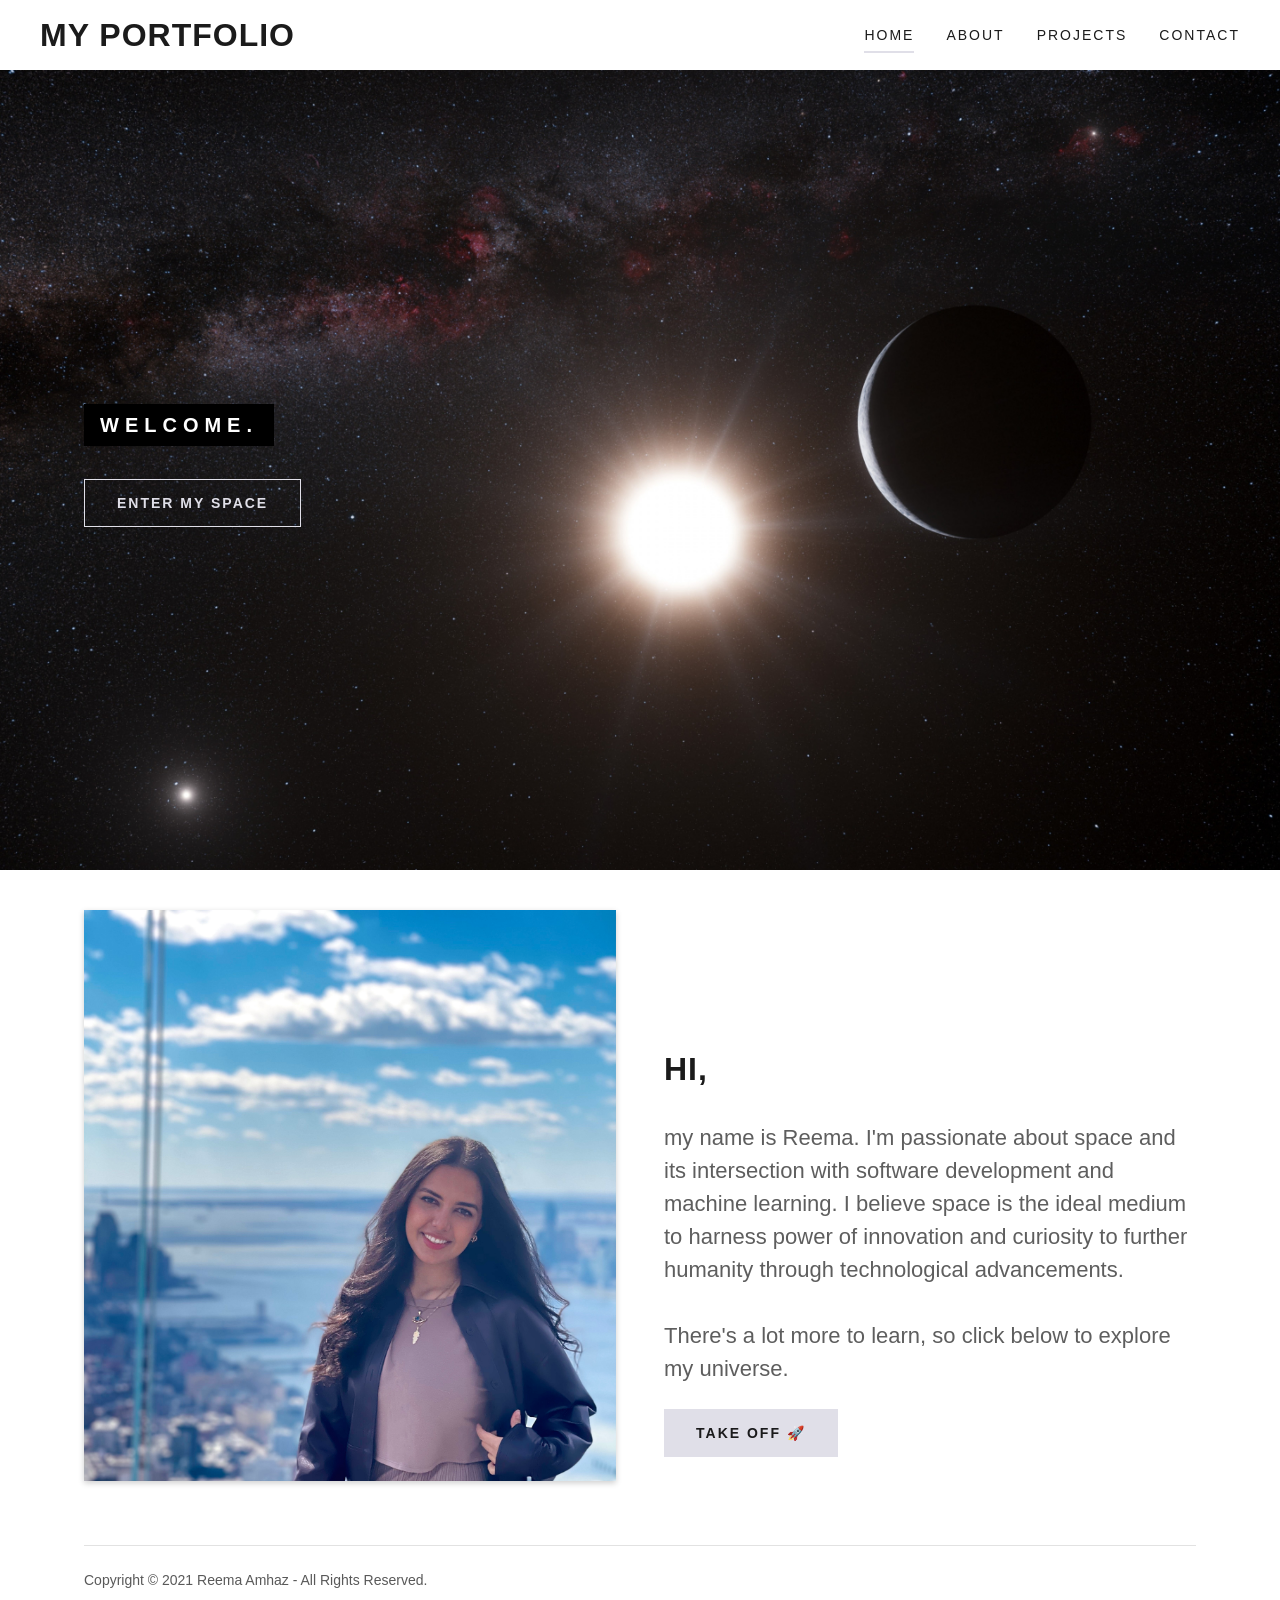
<file: index.html>
<!DOCTYPE html><html lang="en-US"><head><meta charSet="utf-8"/><meta http-equiv="X-UA-Compatible" content="IE=edge"/><meta name="viewport" content="width=device-width, initial-scale=1"/><title>My Portfolio</title><meta name="author" content="My Portfolio"/><meta name="generator" content="Starfield Technologies; Go Daddy Website Builder 8.0.0000"/><link rel="manifest" href="/manifest.webmanifest"/><link rel="apple-touch-icon" sizes="57x57" href="//img1.wsimg.com/isteam/ip/static/pwa-app/logo-default.png/:/rs=w:57,h:57,m"/><link rel="apple-touch-icon" sizes="60x60" href="//img1.wsimg.com/isteam/ip/static/pwa-app/logo-default.png/:/rs=w:60,h:60,m"/><link rel="apple-touch-icon" sizes="72x72" href="//img1.wsimg.com/isteam/ip/static/pwa-app/logo-default.png/:/rs=w:72,h:72,m"/><link rel="apple-touch-icon" sizes="114x114" href="//img1.wsimg.com/isteam/ip/static/pwa-app/logo-default.png/:/rs=w:114,h:114,m"/><link rel="apple-touch-icon" sizes="120x120" href="//img1.wsimg.com/isteam/ip/static/pwa-app/logo-default.png/:/rs=w:120,h:120,m"/><link rel="apple-touch-icon" sizes="144x144" href="//img1.wsimg.com/isteam/ip/static/pwa-app/logo-default.png/:/rs=w:144,h:144,m"/><link rel="apple-touch-icon" sizes="152x152" href="//img1.wsimg.com/isteam/ip/static/pwa-app/logo-default.png/:/rs=w:152,h:152,m"/><link rel="apple-touch-icon" sizes="180x180" href="//img1.wsimg.com/isteam/ip/static/pwa-app/logo-default.png/:/rs=w:180,h:180,m"/><meta property="og:url" content="https://reemaamhaz.com/"/>
<meta property="og:site_name" content="My Portfolio"/>
<meta property="og:title" content="My Portfolio"/>
<meta property="og:description" content="Welcome."/>
<meta property="og:type" content="website"/>
<meta property="og:image" src ='images/alpha.jpg'/>
<meta property="og:locale" content="en_US"/>
<meta name="twitter:card" content="summary"/>
<meta name="twitter:site" content="@reemaamhaz"/>
<meta name="twitter:title" content="My Portfolio"/>
<meta name="twitter:description" content="Welcome."/>
<meta name="twitter:image" src="images/alpha.jpg"/>
<meta name="twitter:image:alt" content="My Portfolio"/>
<meta name="theme-color" content="#e0dfe8"/><style>/*

@font-face {
  font-family: 'Cabin';
  font-style: normal;
  font-weight: 700;
  font-stretch: 100%;
  font-display: swap;
  src: url(https://img1.wsimg.com/gfonts/s/cabin/v18/u-4X0qWljRw-PfU81xCKCpdpbgZJl6XFpfEd7eA9BIxxkbqDH7mlwUzuA_q9BtS8.woff) format('woff');
  unicode-range: U+0102-0103, U+0110-0111, U+0128-0129, U+0168-0169, U+01A0-01A1, U+01AF-01B0, U+1EA0-1EF9, U+20AB;
}
/* latin-ext */
@font-face {
  font-family: 'Cabin';
  font-style: normal;
  font-weight: 700;
  font-stretch: 100%;
  font-display: swap;
  src: url(https://img1.wsimg.com/gfonts/s/cabin/v18/u-4X0qWljRw-PfU81xCKCpdpbgZJl6XFpfEd7eA9BIxxkbqDH7ilwUzuA_q9BtS8.woff) format('woff');
  unicode-range: U+0100-024F, U+0259, U+1E00-1EFF, U+2020, U+20A0-20AB, U+20AD-20CF, U+2113, U+2C60-2C7F, U+A720-A7FF;
}
/* latin */
@font-face {
  font-family: 'Cabin';
  font-style: normal;
  font-weight: 700;
  font-stretch: 100%;
  font-display: swap;
  src: url(https://img1.wsimg.com/gfonts/s/cabin/v18/u-4X0qWljRw-PfU81xCKCpdpbgZJl6XFpfEd7eA9BIxxkbqDH7alwUzuA_q9Bg.woff) format('woff');
  unicode-range: U+0000-00FF, U+0131, U+0152-0153, U+02BB-02BC, U+02C6, U+02DA, U+02DC, U+2000-206F, U+2074, U+20AC, U+2122, U+2191, U+2193, U+2212, U+2215, U+FEFF, U+FFFD;
}


@font-face {
  font-family: 'Lato';
  font-style: italic;
  font-weight: 400;
  font-display: swap;
  src: url(https://img1.wsimg.com/gfonts/s/lato/v17/S6u8w4BMUTPHjxsAUi-qNiXg7eU0.woff2) format('woff2');
  unicode-range: U+0100-024F, U+0259, U+1E00-1EFF, U+2020, U+20A0-20AB, U+20AD-20CF, U+2113, U+2C60-2C7F, U+A720-A7FF;
}
/* latin */
@font-face {
  font-family: 'Lato';
  font-style: italic;
  font-weight: 400;
  font-display: swap;
  src: url(https://img1.wsimg.com/gfonts/s/lato/v17/S6u8w4BMUTPHjxsAXC-qNiXg7Q.woff2) format('woff2');
  unicode-range: U+0000-00FF, U+0131, U+0152-0153, U+02BB-02BC, U+02C6, U+02DA, U+02DC, U+2000-206F, U+2074, U+20AC, U+2122, U+2191, U+2193, U+2212, U+2215, U+FEFF, U+FFFD;
}
/* latin-ext */
@font-face {
  font-family: 'Lato';
  font-style: italic;
  font-weight: 700;
  font-display: swap;
  src: url(https://img1.wsimg.com/gfonts/s/lato/v17/S6u_w4BMUTPHjxsI5wq_FQftx9897sxZ.woff2) format('woff2');
  unicode-range: U+0100-024F, U+0259, U+1E00-1EFF, U+2020, U+20A0-20AB, U+20AD-20CF, U+2113, U+2C60-2C7F, U+A720-A7FF;
}
/* latin */
@font-face {
  font-family: 'Lato';
  font-style: italic;
  font-weight: 700;
  font-display: swap;
  src: url(https://img1.wsimg.com/gfonts/s/lato/v17/S6u_w4BMUTPHjxsI5wq_Gwftx9897g.woff2) format('woff2');
  unicode-range: U+0000-00FF, U+0131, U+0152-0153, U+02BB-02BC, U+02C6, U+02DA, U+02DC, U+2000-206F, U+2074, U+20AC, U+2122, U+2191, U+2193, U+2212, U+2215, U+FEFF, U+FFFD;
}
/* latin-ext */
@font-face {
  font-family: 'Lato';
  font-style: normal;
  font-weight: 100;
  font-display: swap;
  src: url(https://img1.wsimg.com/gfonts/s/lato/v17/S6u8w4BMUTPHh30AUi-qNiXg7eU0.woff2) format('woff2');
  unicode-range: U+0100-024F, U+0259, U+1E00-1EFF, U+2020, U+20A0-20AB, U+20AD-20CF, U+2113, U+2C60-2C7F, U+A720-A7FF;
}
/* latin */
@font-face {
  font-family: 'Lato';
  font-style: normal;
  font-weight: 100;
  font-display: swap;
  src: url(https://img1.wsimg.com/gfonts/s/lato/v17/S6u8w4BMUTPHh30AXC-qNiXg7Q.woff2) format('woff2');
  unicode-range: U+0000-00FF, U+0131, U+0152-0153, U+02BB-02BC, U+02C6, U+02DA, U+02DC, U+2000-206F, U+2074, U+20AC, U+2122, U+2191, U+2193, U+2212, U+2215, U+FEFF, U+FFFD;
}
/* latin-ext */
@font-face {
  font-family: 'Lato';
  font-style: normal;
  font-weight: 300;
  font-display: swap;
  src: url(https://img1.wsimg.com/gfonts/s/lato/v17/S6u9w4BMUTPHh7USSwaPGQ3q5d0N7w.woff2) format('woff2');
  unicode-range: U+0100-024F, U+0259, U+1E00-1EFF, U+2020, U+20A0-20AB, U+20AD-20CF, U+2113, U+2C60-2C7F, U+A720-A7FF;
}
/* latin */
@font-face {
  font-family: 'Lato';
  font-style: normal;
  font-weight: 300;
  font-display: swap;
  src: url(https://img1.wsimg.com/gfonts/s/lato/v17/S6u9w4BMUTPHh7USSwiPGQ3q5d0.woff2) format('woff2');
  unicode-range: U+0000-00FF, U+0131, U+0152-0153, U+02BB-02BC, U+02C6, U+02DA, U+02DC, U+2000-206F, U+2074, U+20AC, U+2122, U+2191, U+2193, U+2212, U+2215, U+FEFF, U+FFFD;
}
/* latin-ext */
@font-face {
  font-family: 'Lato';
  font-style: normal;
  font-weight: 400;
  font-display: swap;
  src: url(https://img1.wsimg.com/gfonts/s/lato/v17/S6uyw4BMUTPHjxAwXiWtFCfQ7A.woff2) format('woff2');
  unicode-range: U+0100-024F, U+0259, U+1E00-1EFF, U+2020, U+20A0-20AB, U+20AD-20CF, U+2113, U+2C60-2C7F, U+A720-A7FF;
}
/* latin */
@font-face {
  font-family: 'Lato';
  font-style: normal;
  font-weight: 400;
  font-display: swap;
  src: url(https://img1.wsimg.com/gfonts/s/lato/v17/S6uyw4BMUTPHjx4wXiWtFCc.woff2) format('woff2');
  unicode-range: U+0000-00FF, U+0131, U+0152-0153, U+02BB-02BC, U+02C6, U+02DA, U+02DC, U+2000-206F, U+2074, U+20AC, U+2122, U+2191, U+2193, U+2212, U+2215, U+FEFF, U+FFFD;
}
/* latin-ext */
@font-face {
  font-family: 'Lato';
  font-style: normal;
  font-weight: 700;
  font-display: swap;
  src: url(https://img1.wsimg.com/gfonts/s/lato/v17/S6u9w4BMUTPHh6UVSwaPGQ3q5d0N7w.woff2) format('woff2');
  unicode-range: U+0100-024F, U+0259, U+1E00-1EFF, U+2020, U+20A0-20AB, U+20AD-20CF, U+2113, U+2C60-2C7F, U+A720-A7FF;
}
/* latin */
@font-face {
  font-family: 'Lato';
  font-style: normal;
  font-weight: 700;
  font-display: swap;
  src: url(https://img1.wsimg.com/gfonts/s/lato/v17/S6u9w4BMUTPHh6UVSwiPGQ3q5d0.woff2) format('woff2');
  unicode-range: U+0000-00FF, U+0131, U+0152-0153, U+02BB-02BC, U+02C6, U+02DA, U+02DC, U+2000-206F, U+2074, U+20AC, U+2122, U+2191, U+2193, U+2212, U+2215, U+FEFF, U+FFFD;
}
/* latin-ext */
@font-face {
  font-family: 'Lato';
  font-style: normal;
  font-weight: 900;
  font-display: swap;
  src: url(https://img1.wsimg.com/gfonts/s/lato/v17/S6u9w4BMUTPHh50XSwaPGQ3q5d0N7w.woff2) format('woff2');
  unicode-range: U+0100-024F, U+0259, U+1E00-1EFF, U+2020, U+20A0-20AB, U+20AD-20CF, U+2113, U+2C60-2C7F, U+A720-A7FF;
}
/* latin */
@font-face {
  font-family: 'Lato';
  font-style: normal;
  font-weight: 900;
  font-display: swap;
  src: url(https://img1.wsimg.com/gfonts/s/lato/v17/S6u9w4BMUTPHh50XSwiPGQ3q5d0.woff2) format('woff2');
  unicode-range: U+0000-00FF, U+0131, U+0152-0153, U+02BB-02BC, U+02C6, U+02DA, U+02DC, U+2000-206F, U+2074, U+20AC, U+2122, U+2191, U+2193, U+2212, U+2215, U+FEFF, U+FFFD;
}
</style>
<style>.x{-ms-text-size-adjust:100%;-webkit-text-size-adjust:100%;-webkit-tap-highlight-color:rgba(0,0,0,0);margin:0;box-sizing:border-box}.x *,.x :after,.x :before{box-sizing:inherit}.x-el a[href^="mailto:"]:not(.x-el),.x-el a[href^="tel:"]:not(.x-el){color:inherit;font-size:inherit;text-decoration:inherit}.x-el-article,.x-el-aside,.x-el-details,.x-el-figcaption,.x-el-figure,.x-el-footer,.x-el-header,.x-el-hgroup,.x-el-main,.x-el-menu,.x-el-nav,.x-el-section,.x-el-summary{display:block}.x-el-audio,.x-el-canvas,.x-el-progress,.x-el-video{display:inline-block;vertical-align:baseline}.x-el-audio:not([controls]){display:none;height:0}.x-el-template{display:none}.x-el-a{background-color:transparent;color:inherit}.x-el-a:active,.x-el-a:hover{outline:0}.x-el-abbr[title]{border-bottom:1px dotted}.x-el-b,.x-el-strong{font-weight:700}.x-el-dfn{font-style:italic}.x-el-mark{background:#ff0;color:#000}.x-el-small{font-size:80%}.x-el-sub,.x-el-sup{font-size:75%;line-height:0;position:relative;vertical-align:baseline}.x-el-sup{top:-.5em}.x-el-sub{bottom:-.25em}.x-el-img{vertical-align:middle;border:0}.x-el-svg:not(:root){overflow:hidden}.x-el-figure{margin:0}.x-el-hr{box-sizing:content-box;height:0}.x-el-pre{overflow:auto}.x-el-code,.x-el-kbd,.x-el-pre,.x-el-samp{font-family:monospace,monospace;font-size:1em}.x-el-button,.x-el-input,.x-el-optgroup,.x-el-select,.x-el-textarea{color:inherit;font:inherit;margin:0}.x-el-button{overflow:visible}.x-el-button,.x-el-select{text-transform:none}.x-el-button,.x-el-input[type=button],.x-el-input[type=reset],.x-el-input[type=submit]{-webkit-appearance:button;cursor:pointer}.x-el-button[disabled],.x-el-input[disabled]{cursor:default}.x-el-button::-moz-focus-inner,.x-el-input::-moz-focus-inner{border:0;padding:0}.x-el-input{line-height:normal}.x-el-input[type=checkbox],.x-el-input[type=radio]{box-sizing:border-box;padding:0}.x-el-input[type=number]::-webkit-inner-spin-button,.x-el-input[type=number]::-webkit-outer-spin-button{height:auto}.x-el-input[type=search]{-webkit-appearance:textfield;box-sizing:content-box}.x-el-input[type=search]::-webkit-search-cancel-button,.x-el-input[type=search]::-webkit-search-decoration{-webkit-appearance:none}.x-el-textarea{border:0}.x-el-fieldset{border:1px solid silver;margin:0 2px;padding:.35em .625em .75em}.x-el-legend{border:0;padding:0}.x-el-textarea{overflow:auto}.x-el-optgroup{font-weight:700}.x-el-table{border-collapse:collapse;border-spacing:0}.x-el-td,.x-el-th{padding:0}.x{-webkit-font-smoothing:antialiased}.x-el-hr{border:0}.x-el-fieldset,.x-el-input,.x-el-select,.x-el-textarea{margin-top:0;margin-bottom:0}.x-el-fieldset,.x-el-input[type=email],.x-el-input[type=text],.x-el-textarea{width:100%}.x-el-label{vertical-align:middle}.x-el-input{border-style:none;padding:.5em;vertical-align:middle}.x-el-select:not([multiple]){vertical-align:middle}.x-el-textarea{line-height:1.75;padding:.5em}.x-el.d-none{display:none!important}.sideline-footer{margin-top:auto}@-webkit-keyframes loaderscale{0%{transform:scale(1);opacity:1}45%{transform:scale(.1);opacity:.7}80%{transform:scale(1);opacity:1}}@keyframes loaderscale{0%{transform:scale(1);opacity:1}45%{transform:scale(.1);opacity:.7}80%{transform:scale(1);opacity:1}}.x-loader svg{display:inline-block}.x-loader svg:first-child{-webkit-animation:loaderscale .75s cubic-bezier(.2,.68,.18,1.08) -.24s infinite;animation:loaderscale .75s cubic-bezier(.2,.68,.18,1.08) -.24s infinite}.x-loader svg:nth-child(2){-webkit-animation:loaderscale .75s cubic-bezier(.2,.68,.18,1.08) -.12s infinite;animation:loaderscale .75s cubic-bezier(.2,.68,.18,1.08) -.12s infinite}.x-loader svg:nth-child(3){-webkit-animation:loaderscale .75s cubic-bezier(.2,.68,.18,1.08) 0s infinite;animation:loaderscale .75s cubic-bezier(.2,.68,.18,1.08) 0s infinite}.x-icon>svg{transition:transform .33s ease-in-out}.x-icon>svg.rotate-90{transform:rotate(-90deg)}.x-icon>svg.rotate90{transform:rotate(90deg)}.x-icon>svg.rotate-180{transform:rotate(-180deg)}.x-icon>svg.rotate180{transform:rotate(180deg)}.x-rt:after{content:"";clear:both}.x-rt ol,.x-rt ul{text-align:left}.x-rt p{margin:0}.x-rt br{clear:both}.mte-inline-block{display:inline-block}@media only screen and (min-device-width:1025px){:root select,_::-webkit-full-page-media,_:future{font-family:sans-serif!important}}

</style>
<style data-glamor="cxs-default-sheet">.x .c1-1{letter-spacing:normal}.x .c1-2{text-transform:none}.x .c1-3{background-color:rgb(255, 255, 255)}.x .c1-4{width:100%}.x .c1-5 > div{position:relative}.x .c1-6 > div{overflow:hidden}.x .c1-7 > div{margin-top:auto}.x .c1-8 > div{margin-right:auto}.x .c1-9 > div{margin-bottom:auto}.x .c1-a > div{margin-left:auto}.x .c1-b{font-family:Lato, arial, sans-serif}.x .c1-c{font-size:16px}.x .c1-h{background-color:rgb(22, 22, 22)}.x .c1-i{padding-top:40px}.x .c1-j{padding-bottom:0 !important}.x .c1-k{padding:0px !important}.x .c1-n .sticky-animate{background-color:rgb(255, 255, 255)}.x .c1-o .sticky-animate{box-shadow:0 2px 6px 0px rgba(0,0,0,0.2)}.x .c1-p{margin-left:auto}.x .c1-q{margin-right:auto}.x .c1-r{padding-left:24px}.x .c1-s{padding-right:24px}.x .c1-t{max-width:100%}.x .c1-u{position:relative}.x .c1-v{z-index:2}.x .c1-w{padding-top:16px}.x .c1-x{padding-bottom:16px}.x .c1-y{margin-bottom:0px}.x .c1-12{display:none}.x .c1-15{display:flex}.x .c1-16{justify-content:space-between}.x .c1-17{align-items:center}.x .c1-18{padding-left:16px}.x .c1-19{padding-right:16px}.x .c1-1a{text-align:left}.x .c1-1b{padding-right:32px}.x .c1-1c{flex-shrink:0}.x .c1-1d{flex-basis:30%}.x .c1-1e{flex-grow:0}.x .c1-1f{justify-content:left}.x .c1-1g{letter-spacing:1px}.x .c1-1h{text-transform:uppercase}.x .c1-1i{display:inline-block}.x .c1-1j{font-family:'Cabin', arial, sans-serif}.x .c1-1o{letter-spacing:inherit}.x .c1-1p{text-transform:inherit}.x .c1-1q{text-decoration:none}.x .c1-1r{word-wrap:break-word}.x .c1-1s{overflow-wrap:break-word}.x .c1-1t{display:inline}.x .c1-1u{cursor:pointer}.x .c1-1v{border-top:0px}.x .c1-1w{border-right:0px}.x .c1-1x{border-bottom:0px}.x .c1-1y{border-left:0px}.x .c1-1z{color:rgb(118, 114, 150)}.x .c1-20{font-weight:inherit}.x .c1-21:hover{color:rgb(71, 66, 103)}.x .c1-22:active{color:rgb(49, 45, 72)}.x .c1-23{line-height:1.2}.x .c1-24{margin-left:0}.x .c1-25{margin-right:0}.x .c1-26{margin-top:0}.x .c1-27{color:rgb(27, 27, 27)}.x .c1-28{font-size:24px}.x .c1-29{font-weight:700}.x .c1-2e{word-wrap:normal !important}.x .c1-2f{overflow-wrap:normal !important}.x .c1-2g{visibility:hidden}.x .c1-2h{position:absolute}.x .c1-2i{width:auto}.x .c1-2j{overflow:visible}.x .c1-2k{left:0}.x .c1-2l{font-size:28px}.x .c1-2q{font-size:20px}.x .c1-2v{height:inherit}.x .c1-2w{justify-content:flex-end}.x .c1-2x{flex-basis:auto}.x .c1-2y{flex-grow:1}.x .c1-2z{line-height:24px}.x .c1-30{-webkit-margin-before:0}.x .c1-31{-webkit-margin-after:0}.x .c1-32{-webkit-padding-start:0}.x .c1-33{padding-top:0}.x .c1-34{padding-right:0}.x .c1-35{padding-bottom:0}.x .c1-36{padding-left:0}.x .c1-37{color:rgb(94, 94, 94)}.x .c1-38{margin-bottom:none}.x .c1-39{list-style:none}.x .c1-3a{vertical-align:top}.x .c1-3b{padding-left:32px}.x .c1-3c{white-space:nowrap}.x .c1-3d:first-child{margin-left:0}.x .c1-3e:first-child{padding-left:0}.x .c1-3f{letter-spacing:0.143em}.x .c1-3g{display:block}.x .c1-3h{border-top-width:0px}.x .c1-3i{border-right-width:0px}.x .c1-3j{border-left-width:0px}.x .c1-3k{border-bottom-width:2px}.x .c1-3l{border-style:solid}.x .c1-3m{border-color:rgb(224, 223, 232)}.x .c1-3n{padding-bottom:4px}.x .c1-3o{margin-bottom:-6px}.x .c1-3p{font-size:14px}.x .c1-3q{font-weight:400}.x .c1-3r:active{color:rgb(118, 114, 150)}.x .c1-3w{padding-left:6px}.x .c1-3x{padding-right:6px}.x .c1-3y{margin-left:-6px}.x .c1-3z{margin-right:-6px}.x .c1-40{margin-top:-6px}.x .c1-41{margin-bottom:-6px}.x .c1-42{padding-top:6px}.x .c1-43{padding-bottom:6px}.x .c1-44{color:inherit}.x .c1-45{transition:transform .33s ease-in-out}.x .c1-46{transform:rotate(0deg)}.x .c1-47{vertical-align:middle}.x .c1-48{border-radius:0px}.x .c1-49{box-shadow:0 3px 6px 3px rgba(0,0,0,0.24)}.x .c1-4a{right:0px}.x .c1-4b{top:32px}.x .c1-4c{max-height:45vh}.x .c1-4d{overflow-y:auto}.x .c1-4e{z-index:3}.x .c1-4h:last-child{margin-bottom:0}.x .c1-4i{margin-bottom:8px}.x .c1-4j{margin-top:8px}.x .c1-4k{line-height:1.5}.x .c1-4m{box-sizing:border-box}.x .c1-4n{flex-direction:row}.x .c1-4o{flex-wrap:nowrap}.x .c1-4p{margin-right:-0px}.x .c1-4q{margin-bottom:-0px}.x .c1-4r{margin-left:-0px}.x .c1-4s{justify-content:flex-start}.x .c1-4x{flex-basis:10%}.x .c1-4y{max-width:none}.x .c1-4z{padding-right:0px}.x .c1-50{padding-bottom:0px}.x .c1-51{padding-left:0px}.x .c1-56:hover{color:rgb(118, 114, 150)}.x .c1-57{flex-shrink:1}.x .c1-58{flex-basis:80%}.x .c1-59{max-width:80%}.x .c1-5a{text-align:center}.x .c1-5b{word-break:break-word}.x .c1-5c{max-width:10%}.x .c1-5d{position:fixed}.x .c1-5e{top:0px}.x .c1-5f{width:80%}.x .c1-5g{height:100%}.x .c1-5h{max-width:0px}.x .c1-5i{z-index:10002}.x .c1-5j{padding-top:56px}.x .c1-5k{-webkit-overflow-scrolling:touch}.x .c1-5l{transition:max-width .3s ease-in-out}.x .c1-5m{right:unset}.x .c1-5n{overflow:hidden}.x .c1-5o{flex-direction:column}.x .c1-5p{line-height:1.3em}.x .c1-5q{font-style:normal}.x .c1-5r{top:15px}.x .c1-5s{right:15px}.x .c1-5t:hover{color:rgb(148, 145, 178)}.x .c1-5u{overflow-x:hidden}.x .c1-5z{margin-bottom:32px}.x .c1-60 > :not(:first-child){margin-top:16px}.x .c1-61{border-color:rgba(185, 185, 185, 0.5)}.x .c1-62{border-bottom-width:0px}.x .c1-63{border-bottom-style:solid}.x .c1-64:last-child{border-bottom:0}.x .c1-65{letter-spacing:2px}.x .c1-66{min-width:60vw}.x .c1-67 > span{border-top-width:0px}.x .c1-68 > span{border-left-width:0px}.x .c1-69 > span{border-right-width:0px}.x .c1-6a > span{border-bottom-width:2px}.x .c1-6b > span{border-style:solid}.x .c1-6c > span{border-color:rgb(224, 223, 232)}.x .c1-6d > span{padding-bottom:8px}.x .c1-6g{box-shadow:none}.x .c1-6m{justify-content:center}.x .c1-6n{align-items:flex-start}.x .c1-6o{z-index:1}.x .c1-6p{width:100vw}.x .c1-6w{margin-top:24px}.x .c1-71{letter-spacing:6px}.x .c1-72{line-height:2}.x .c1-73{margin-bottom:0.5em}.x .c1-74{border-width:0 !important}.x .c1-75{padding:0 !important}.x .c1-76 span{display:inline}.x .c1-77 span{vertical-align:baseline}.x .c1-78 span{box-decoration-break:clone}.x .c1-79 span{-webkit-box-decoration-break:clone}.x .c1-7a span{background-color:black}.x .c1-7b span{color:white}.x .c1-7c span{line-height:2}.x .c1-7d span{padding-left:16px}.x .c1-7e span{padding-right:16px}.x .c1-7f span{padding-top:0.5em}.x .c1-7g span{padding-bottom:0.5em}.x .c1-7h ul{background-color:black}.x .c1-7i ul{color:white}.x .c1-7j ul{width:auto}.x .c1-7k ul{display:table}.x .c1-7l ul{margin-bottom:0}.x .c1-7m ol{background-color:black}.x .c1-7n ol{color:white}.x .c1-7o ol{width:auto}.x .c1-7p ol{display:table}.x .c1-7q ol{margin-bottom:0}.x .c1-7r > p{margin-top:0}.x .c1-7s > p{margin-right:0}.x .c1-7t > p{margin-bottom:0}.x .c1-7u > p{margin-left:0}.x .c1-7v{color:rgb(247, 247, 247)}.x .c1-81{font-size:inherit !important}.x .c1-82{line-height:inherit}.x .c1-83{font-style:italic}.x .c1-84{text-decoration:line-through}.x .c1-85{text-decoration:underline}.x .c1-86  img{box-shadow:none}.x .c1-87{transition-property:background-color}.x .c1-88{transition-duration:.3s}.x .c1-89{transition-timing-function:ease-in-out}.x .c1-8a{margin-bottom:24px}.x .c1-8b{display:inline-flex}.x .c1-8c{padding-top:8px}.x .c1-8d{padding-bottom:8px}.x .c1-8e{min-height:48px}.x .c1-8f{background-color:transparent}.x .c1-8g{color:rgb(224, 223, 232)}.x .c1-8h{border-color:currentColor}.x .c1-8i{border-top-width:1px}.x .c1-8j{border-right-width:1px}.x .c1-8k{border-bottom-width:1px}.x .c1-8l{border-left-width:1px}.x .c1-8m{text-shadow:none}.x .c1-8n:hover{color:rgb(26, 26, 27)}.x .c1-8o:hover{background-color:rgb(224, 223, 232)}.x .c1-8p:hover{border-color:rgb(224, 223, 232)}.x .c1-8s{padding-bottom:40px}.x .c1-8t{flex-wrap:wrap}.x .c1-8u{margin-right:-12px}.x .c1-8v{margin-bottom:-24px}.x .c1-8w{margin-left:-12px}.x .c1-8x{flex-basis:100%}.x .c1-8y{padding-right:12px}.x .c1-8z{padding-bottom:24px}.x .c1-90{padding-left:12px}.x .c1-91{flex:1}.x .c1-95{box-shadow:0 2px 6px 0px rgba(0,0,0,0.2)}.x .c1-96{align-items:stretch}.x .c1-97{padding-top:24px}.x .c1-99{line-height:1.25}.x .c1-9a{[object -object]:0px}.x .c1-9e{height:auto}.x .c1-9f{margin-top:32px}.x .c1-9g{border-style:none}.x .c1-9h{color:rgb(26, 26, 27)}.x .c1-9i{background-color:rgb(224, 223, 232)}.x .c1-9j:hover{background-color:rgb(212, 211, 222)}.x .c1-9k{border-color:rgb(226, 226, 226)}.x .c1-9l{flex-grow:3}.x .c1-9o{color:rgb(89, 89, 89)}</style>
<style data-glamor="cxs-media-sheet"></style>
<style data-glamor="cxs-xs-sheet">@media (max-width: 767px){.x .c1-l{padding-top:40px}}@media (max-width: 767px){.x .c1-m{padding-bottom:40px}}@media (max-width: 767px){.x .c1-1k{width:100%}}@media (max-width: 767px){.x .c1-1l{display:flex}}@media (max-width: 767px){.x .c1-1m{justify-content:center}}@media (max-width: 767px){.x .c1-6h{height:calc((100vw - 48px)/1.7777777777777777)}}</style>
<style data-glamor="cxs-sm-sheet">@media (min-width: 768px){.x .c1-d{font-size:16px}}@media (min-width: 768px) and (max-width: 1023px){.x .c1-1n{width:100%}}@media (min-width: 768px){.x .c1-2a{font-size:30px}}@media (min-width: 768px){.x .c1-2m{font-size:38px}}@media (min-width: 768px){.x .c1-2r{font-size:22px}}@media (min-width: 768px){.x .c1-3s{font-size:14px}}@media (min-width: 768px) and (max-width: 1023px){.x .c1-4g{right:0px}}@media (min-width: 768px){.x .c1-4t{margin-top:0}}@media (min-width: 768px){.x .c1-4u{margin-right:-24px}}@media (min-width: 768px){.x .c1-4v{margin-bottom:-48px}}@media (min-width: 768px){.x .c1-4w{margin-left:-24px}}@media (min-width: 768px){.x .c1-52{padding-top:0}}@media (min-width: 768px){.x .c1-53{padding-right:24px}}@media (min-width: 768px){.x .c1-54{padding-bottom:48px}}@media (min-width: 768px){.x .c1-55{padding-left:24px}}@media (min-width: 768px){.x .c1-5v{width:100%}}@media (min-width: 768px){.x .c1-7w{font-size:20px}}@media (min-width: 768px){.x .c1-8q{width:auto}}@media (min-width: 768px){.x .c1-98{min-height:300px}}</style>
<style data-glamor="cxs-md-sheet">@media (min-width: 1024px){.x .c1-e{font-size:16px}}@media (min-width: 1024px){.x .c1-z{padding-top:0px}}@media (min-width: 1024px){.x .c1-10{padding-bottom:0px}}@media (min-width: 1024px){.x .c1-11{margin-bottom:0px}}@media (min-width: 1024px){.x .c1-13{display:flex}}@media (min-width: 1024px){.x .c1-14{flex-direction:column}}@media (min-width: 1024px){.x .c1-2b{font-size:30px}}@media (min-width: 1024px){.x .c1-2n{font-size:38px}}@media (min-width: 1024px){.x .c1-2s{font-size:22px}}@media (min-width: 1024px){.x .c1-3t{font-size:14px}}@media (min-width: 1024px) and (max-width: 1279px){.x .c1-4f{right:0px}}@media (min-width: 1024px){.x .c1-4l{display:none}}@media (min-width: 1024px){.x .c1-5w{width:984px}}@media (min-width: 1024px){.x .c1-6e{min-width:300px}}@media (min-width: 1024px){.x .c1-6f{min-height:350px}}@media (min-width: 1024px){.x .c1-6i{width:100%}}@media (min-width: 1024px){.x .c1-6j{height:auto}}@media (min-width: 1024px){.x .c1-6k{padding-left:0}}@media (min-width: 1024px){.x .c1-6l{padding-right:0}}@media (min-width: 1024px){.x .c1-6q{padding-top:72px}}@media (min-width: 1024px){.x .c1-6r{padding-bottom:72px}}@media (min-width: 1024px){.x .c1-6s{position:absolute}}@media (min-width: 1024px){.x .c1-6t{top:50%}}@media (min-width: 1024px){.x .c1-6u{left:50%}}@media (min-width: 1024px){.x .c1-6v{transform:translate(-50%,-50%)}}@media (min-width: 1024px){.x .c1-6x{margin-top:16px}}@media (min-width: 1024px){.x .c1-6y{width:50vw}}@media (min-width: 1024px){.x .c1-6z{text-align:left}}@media (min-width: 1024px){.x .c1-70{min-width:500px}}@media (min-width: 1024px){.x .c1-7x{font-size:20px}}@media (min-width: 1024px){.x .c1-8r{max-width:500px}}@media (min-width: 1024px){.x .c1-92{flex-basis:50%}}@media (min-width: 1024px){.x .c1-93{max-width:50%}}@media (min-width: 1024px){.x .c1-94{flex:1}}@media (min-width: 1024px){.x .c1-9b{margin-top:0}}@media (min-width: 1024px){.x .c1-9c{margin-right:0}}@media (min-width: 1024px){.x .c1-9d{margin-left:0}}@media (min-width: 1024px){.x .c1-9m{flex-basis:0%}}@media (min-width: 1024px){.x .c1-9n{max-width:none}}@media (min-width: 1024px){.x .c1-9p{text-align:right}}</style>
<style data-glamor="cxs-lg-sheet">@media (min-width: 1280px){.x .c1-f{font-size:16px}}@media (min-width: 1280px){.x .c1-2c{font-size:32px}}@media (min-width: 1280px){.x .c1-2o{font-size:44px}}@media (min-width: 1280px){.x .c1-2t{font-size:22px}}@media (min-width: 1280px){.x .c1-3u{font-size:14px}}@media (min-width: 1280px){.x .c1-5x{width:1160px}}@media (min-width: 1280px){.x .c1-7y{font-size:20px}}</style>
<style data-glamor="cxs-xl-sheet">@media (min-width: 1536px){.x .c1-g{font-size:18px}}@media (min-width: 1536px){.x .c1-2d{font-size:36px}}@media (min-width: 1536px){.x .c1-2p{font-size:48px}}@media (min-width: 1536px){.x .c1-2u{font-size:24px}}@media (min-width: 1536px){.x .c1-3v{font-size:16px}}@media (min-width: 1536px){.x .c1-5y{width:1280px}}@media (min-width: 1536px){.x .c1-7z{margin-bottom:0.1em}}@media (min-width: 1536px){.x .c1-80{font-size:23px}}</style>
<style>.page-inner { background-color: rgb(255, 255, 255); min-height: 100vh; }</style>
<script src="https://img1.wsimg.com/poly/v2/polyfill.min.js?unknown=polyfill&amp;flags=gated&amp;features=default%2Cfetch%2CArray.prototype.%40%40iterator%2CArray.prototype.find%2CArray.prototype.findIndex%2CFunction.name%2CNumber.isFinite%2CPromise%2CString.prototype.repeat%2CMath.sign%2CMath.trunc%2CArray.prototype.includes%2CObject.entries%2CObject.values%2CObject.is%2CIntersectionObserver%2CIntl.~locale.en-US" crossorigin></script>
<script>!function(e){var t={};function n(r){if(t[r])return t[r].exports;var o=t[r]={i:r,l:!1,exports:{}};return e[r].call(o.exports,o,o.exports,n),o.l=!0,o.exports}n.m=e,n.c=t,n.d=function(e,t,r){n.o(e,t)||Object.defineProperty(e,t,{enumerable:!0,get:r})},n.r=function(e){"undefined"!=typeof Symbol&&Symbol.toStringTag&&Object.defineProperty(e,Symbol.toStringTag,{value:"Module"}),Object.defineProperty(e,"__esModule",{value:!0})},n.t=function(e,t){if(1&t&&(e=n(e)),8&t)return e;if(4&t&&"object"==typeof e&&e&&e.__esModule)return e;var r=Object.create(null);if(n.r(r),Object.defineProperty(r,"default",{enumerable:!0,value:e}),2&t&&"string"!=typeof e)for(var o in e)n.d(r,o,function(t){return e[t]}.bind(null,o));return r},n.n=function(e){var t=e&&e.__esModule?function(){return e.default}:function(){return e};return n.d(t,"a",t),t},n.o=function(e,t){return Object.prototype.hasOwnProperty.call(e,t)},n.p="",n(n.s=0)}([function(e,t,n){e.exports=n(1)},function(e,t,n){"use strict";window.guacImage=n(2),window.guacDefer=n(3),window.onVisualComplete=n(4),window.markVisuallyComplete=n(5),window.deferBootstrap=n(6)},function(e,t,n){"use strict";function r(e,t,n,r){var a,u,d,c,s,w,l,f=(n=n||{}).delay||500,p=n.cellSize||{x:20,y:20},v=!0,g=function(e){var r='url("'+e+'")',o=r;if(n.backgroundLayers&&n.backgroundLayers.constructor===Array){var i=n.backgroundLayers.map((function(e){return e.replace(/{width}/g,d.w).replace(/{height}/g,d.h)}));o=[].concat(i,[r]).join(", ")}t.style.backgroundImage=o,setTimeout((function(){t.style.opacity=1}),300)}.bind(this),h=function(){v&&(r?r(u,d):n.useTreatmentData?g(u):t.style.backgroundImage='url("'+u+'")',n.shouldMarkVisuallyComplete&&window&&window.markVisuallyComplete(),t.setAttribute("data-guac-image","loaded"))}.bind(this),m=function(){if(v){t.setAttribute("data-guac-image","loading"),a=null;var n=o(t,p);if(!n)return s();if(d||(d=n),n.w!==d.w||n.h!==d.h)return d=n,s(1);if((u=i(e,n,p))!==c){c=u;var r=document.createElement("img");r.src=u,r.complete||!r.addEventListener?h():r.addEventListener("load",h),!l&&window.MutationObserver&&(l=new MutationObserver((function(){s(1)}))).observe(t,{childList:!0,subtree:!0})}else t.setAttribute("data-guac-image","loaded")}}.bind(this);s=function(e){a&&clearTimeout(a),a=setTimeout(m,isNaN(e)?f:e)}.bind(this),this.unmount=function(){a&&(clearTimeout(a),a=null),window.removeEventListener("resize",s),l&&l.disconnect(),v=!1},w=function(){t.removeEventListener("load",w),window.addEventListener("resize",s),m()},window.guacDefer&&!n.loadEagerly?(t.addEventListener("load",w),window.guacDefer.background(t)):w()}function o(e,t){var n={w:t.x,h:t.y};if("undefined"!=typeof window&&e){var r=Math.min(window.devicePixelRatio||1,3),o=window.getComputedStyle(e);if(n.w=Math.round(parseInt(o.width,10)*r),n.h=Math.round(parseInt(o.height,10)*r),isNaN(n.w)||isNaN(n.h))return}return n}function i(e,t,n){var r=t.w%n.x,o=t.h%n.y,i=Math.max(r?t.w+(n.x-r):t.w,n.x),a=Math.max(o?t.h+(n.y-o):t.h,n.y);return e.replace(/\{width\}/g,i).replace(/\{height\}/g,a)}r.getUrl=function(e,t,n){if(!t)throw new Error("cellSize is required");var r=o(n,t);if(r)return i(e,r,t)},e.exports=r},function(e,t,n){"use strict";var r=[],o=!1;const i=function(e){e.dispatchEvent(new Event("load"))},a={background:new IntersectionObserver((function(e,t){e.forEach((function(e){e.isIntersecting&&(t.unobserve(e.target),i(e.target))}))}),{rootMargin:"50% 0%"})};window.addEventListener("load",(function(){r.forEach((function(e){window.requestIdleCallback((function(){a.background.unobserve(e),i(e)}))})),o=!0,r=[]})),e.exports={background:function(e){if(window.requestIdleCallback){if(o)return void i(e);r.push(e)}a.background.observe(e)}}},function(e,t,n){"use strict";e.exports=function(e){return window.VISUAL_COMPLETE?void e():(window._vctListeners=window._vctListeners||[],void window._vctListeners.push(e))}},function(e,t,n){"use strict";e.exports=function(){window.vctElements--,window.VISUAL_COMPLETE||window.vctElements||(window.VISUAL_COMPLETE=window.performance.now(),window._trfd&&window._trfd.push({vct:window.VISUAL_COMPLETE}),window._vctListeners&&window._vctListeners.forEach((function(e){e()})))}},function(e,t,n){"use strict";const r=new Set,o={},i="undefined"!=typeof window&&new window.IntersectionObserver((e,t)=>{e.forEach(e=>{const{target:n,isIntersecting:r}=e;r&&(window.Core.utils.renderBootstrap(o[n.id]),delete o[n.id],t.unobserve(n))})});e.exports=function(e,t=!1){const{radpack:n,elId:a}=e;n&&t&&window.radpack.getDeps(n).then(e=>{e.forEach(e=>{if(!r.has(e)){const t=document.createElement("link");t.rel="prefetch",t.href=e,t.as="script",t.crossOrigin="Anonymous",document.head.appendChild(t),r.add(e)}})}),o[a]=e,i.observe(document.getElementById(a))}}]);</script>
<script>"undefined"===typeof _trfq&&(window._trfq=[]);"undefined"==typeof _trfd&&(window._trfd=[]);</script>
<script>function trackingEnabledForType(t){return!("undefined"!=typeof document&&"click"===t&&!Boolean(window._allowCT))||(window._allowCT=-1!==document.cookie.indexOf("cookie_terms_accepted"),window._allowCT)}function logTcclEvent(){var e=this.getAttribute("data-tccl");if(window._trfq&&e)try{var t=e.split(","),n=t[0],o=t[1];if(!trackingEnabledForType(o))return;for(var d=t.splice(2),r=[],c=0;c<d.length;c+=2)r.push([d[c],d[c+1]]);window._trfq.push(["cmdLogEvent",o,n,r])}catch(t){window._trfq.push(["cmdLogEvent","gc_published_site_error","tccl.published.log",[["error",t.toString()],["data",e]]])}}"undefined"!=typeof window&&"undefined"!=typeof document&&window.addEventListener("DOMContentLoaded",function(){for(var t=document.querySelectorAll("[data-tccl]"),e=0;e<t.length;e++)try{var n=t[e].getAttribute("data-tccl").split(",");t[e].addEventListener(n[1],logTcclEvent)}catch(t){window._trfq.push(["cmdLogEvent","gc_published_site_error","tccl.published.add",[["error",t.toString()]]])}});</script>
<script>var radpack=function(){"use strict";var e=e=>e.load?e.load:e.load=e.url?new Promise((r,t)=>{e.resolve=r,e.reject=t;const n=document,s=n.createElement("script");s.crossOrigin="Anonymous",s.addEventListener("error",t),s.src=e.url,n.head.appendChild(s)}):Promise.resolve(),r=e=>{const[r,t=0,n=0,s=""]=e;return{major:r,minor:t,patch:n,release:s,version:`${r}.${t}.${n}${s}`,array:e,tilde:`~${r}${t?`.${t}`:""}`,caret:`^${r}`}},t=({major:e,minor:r,patch:t,release:n})=>{if(n)return[e,r,t,n];const s=[e];return t?(s.push(r),s.push(t)):r&&s.push(r),s};const n=/^([~^]|)(\d+)(?:\.(\d+))?(?:\.(\d+))?([^+]+|)/;var s=({exp:e,tmp:s},o)=>{let i=e.get(o);if(!i){const{id:a,name:c,path:l,version:d}=((e,r)=>{const t="$e:"+e;let n=r&&r.get(t);if(!n){const s=e.split("/"),o=s[0].startsWith("@")?s.shift()+"/":"",[i,a]=(s.shift()||"").split("@"),c=o+i,l=s.join("/")||"index",d="index"===l?"":`/${l}`;n={id:c+d,version:a,name:c,entry:l,path:d},r&&r.set(t,n)}return n})(o,s);if(d)try{let h=[];const u=e=>`${c}@${e}${l}`,{prefix:f,release:p,tilde:v,caret:m,version:g}=((e,s)=>{const o="$v:"+e;let i=s&&s.get(o);if(!i){const[,a,c=0,l=0,d=0,h]=e.match(n);i={prefix:a,...r(t({major:+c,minor:+l,patch:+d,release:h}))},s&&s.set(o,i)}return i})(d,s);if(p)h=[u(g)];else{const e=u(v),r=u(m);h="~"===f?[e,r,a]:[r,e,a]}let y;for(y of h)if(i=e.get(y))break;i&&console.warn(`resolve called with '${o}', change to '${y}'`)}catch{}else i=e.get(a),i&&console.warn(`resolve called with '${o}', change to '${a}'`)}return i},o=({cache:e},r,t=!0)=>{const{id:n,url:s}=r,o=s||n;let i=e.get(o);return t&&!i&&(i={url:s},e.set(o,i)),i};function i(e,r){if(Array.isArray(r))return Promise.all(r.map(r=>i(e,r)));const t=s(e,r);if(!t)return Promise.reject(new Error(`Unable to resolve ${r}`));const n=o(e,t);return(n.load?n.load:e.loader(e,t,n)).then(()=>n.result||{})}var a=(e,r)=>{const t=s(e,r);if(!t)throw new Error(`Unknown export ${r}`);return(o(e,t,!1)||{}).result},c=(e,r,t)=>{const n=s(e,r);if(!n)throw new Error(`Unknown export ${r}`);const i=o(e,n);i.result=t,i.load||(i.load=Promise.resolve())};const l=(e,r,t)=>{const n=s(e,r);if(!n)throw new Error(`Unable to resolve ${r}`);const{id:o=r,url:i=!1,data:{statics:a=[]}}=n;t.has(o)||(t.set(o,i),a.forEach(r=>{l(e,r,t)}))};var d=(e,r)=>{const t=new Map;return[].concat(r||Array.from(e.exp.keys())).forEach(r=>l(e,r,t)),Array.from(t.values()).filter(Boolean)};function h(e,r=[],t,n){const s={},o=this(r.filter(e=>"require"!==e&&"exports"!==e&&"radpack"!==e));t&&o.then(()=>{t(...r.map(e=>{switch(e){case"require":return this.require;case"exports":return s;case"radpack":return this;default:return this.static(e)}}))}),n&&o.catch(n)}function u(e,r,t=[],n,i){const a=s(e,r);if(!a)return void(i&&i(new Error(`Unable to resolve ${r}`)));const c=o(e,a,!1)||{},l=e.define=Promise.all([e.define,new Promise((e,s)=>{this.require(["exports"].concat(t),(t,...s)=>{n&&n(...s),this.set(r,t),e(),c.resolve&&c.resolve()},e=>{i&&i(e),s(e),c.reject&&c.reject(e)})})]).then(()=>{l===e.define&&(e.define=Promise.resolve())})}const f=({fetch:e,loader:r,register:t,hydrate:n,dehydrate:s,exp:o=new Map,cache:l=new Map,tmp:p=new Map,registers:v=[]})=>{const m={fetch:e,loader:r,exp:o,cache:l,tmp:p,registers:v,register:Promise.resolve(),define:Promise.resolve()},g=e=>g.register().then(()=>i(m,e));return m.loader=r.bind(g),g.create=o=>f({fetch:e,loader:r,register:t,hydrate:n,dehydrate:s,...o}),g.clone=()=>g.register().then(()=>g.create({exp:new Map(o),cache:new Map(l),tmp:new Map(p),registers:[...v]})),g.register=t.bind(g,m),g.hydrate=n&&n.bind(g,m),g.dehydrate=s&&(e=>g.register().then(()=>s.call(g,m,e))),g.require=h.bind(g,m),g.define=u.bind(g,m),g.static=a.bind(g,m),g.set=c.bind(g,m),g.getDepsSync=d.bind(g,m),g.getDeps=e=>g.register().then(()=>g.getDepsSync(e)),g};var p=(e,r,t=!1)=>{const{exp:n,cache:s}=e,i=new Map,a=Object.keys(r),c=a.reduce((e,t)=>{const n=r[t];return e.add(n.name),e},new Set);Object.keys(t||{}).forEach(e=>{if(e in r)return;const t=n.get(e);t&&i.set(e,t)}),n.forEach(e=>{!c.has(e.name)||e.id in r||i.set(e.id,e)}),i.size&&(!function e(r,t,n){const s=new Set;t.forEach(e=>{const{data:{statics:t=[]}={}}=e;if(t.some(e=>{const t=r.exp.get(e);return t&&n.has(t.id)})){const t=o(r,e,!1);t&&delete t.load,e.id&&!n.has(e.id)&&s.add(e.id)}}),s.size&&e(r,t,s)}(e,n,i),i.forEach((e,r)=>{s.delete(e.url),n.delete(r)})),a.forEach(e=>n.set(e,r[e]))},v=(e,r)=>"index"===r?e:`${e}/${r}`,m={url:"${baseUrl}/${file}"},g=(e,{resolveEntry:r,resolveVersion:t})=>Object.keys(e.exports).reduce((n,s)=>{const o=e.exports[s],i=o.v.map(e=>t(e)),a=o.d.slice(0),c=a.findIndex(e=>!Array.isArray(e)),l=a.slice(0,~c?c:void 0),d={vars:{...m,...e.vars},name:s};return l.forEach(([e],t)=>{a[t]=r(e,d)}),l.forEach(([e,r])=>{const t=((e,r,{name:t,vars:n})=>({id:v(t,e),vars:n,name:t,entry:e,versions:r}))(e,r.reduce((e,{v:r,u:t=null,f:n=null,s:s=[],d:o=[]})=>{const c=s.map(e=>a[e]),l=o.map(e=>a[e]);return[].concat(r).forEach(r=>{e.push(((e,{version:r})=>({version:r,statics:[],dynamics:[],...e}))({url:t,file:n,statics:c,dynamics:l},{version:i[r]}))}),e},[]),d);n.push(t)}),n},[]);const y=/\${\s*(\w+)\s*}/g;const w=(e,{name:r})=>v(r,e),$=e=>{const{version:t,release:n,caret:s,tilde:o}=r(e);return{version:t,versions:n?[t]:[s,o]}};function x(e){const{register:r=!0}=e;return g(e,{resolveEntry:w,resolveVersion:$}).reduce((e,{vars:t,name:n,entry:s,versions:o})=>{const i={...t,name:n,entry:s},a=v("",s);return o.forEach(s=>{const{version:o,file:c}=s;let l=s.url||c&&t.url;l=!!l&&((e,r={})=>e.replace(y,(e,t)=>r[t]||""))(l,{...i,file:c});const d={url:l,data:s,name:n,internal:!r};let h=!1;c&&(h=!0,e[d.id=`${n}/${c}`]=d),[n+a].concat(o.versions.map(e=>`${n}@${e}${a}`)).forEach(r=>{r in e||(e[r]=h?d:{id:r,...d})})}),e},{})}const E=["register","_id","_index"],b=["vars","exports"];var P="undefined"!=typeof globalThis?globalThis:"undefined"!=typeof self?self:"undefined"!=typeof window?window:"undefined"!=typeof global?global:Function("return this")();const j=f({fetch:P.fetch,loader:(r,t,n)=>{const{data:{statics:s=[]}}=t;return Promise.all([e(n),i(r,s)])},register:(e,r)=>{if((r=[].concat(r||[])).length){const t=Promise.all(r.map(r=>{const t="string"==typeof r?{url:r}:r,{url:n}=t;if(n){const r=n.slice(0,n.lastIndexOf("/"));return((e,r,t=!1)=>{const{fetch:n}=e,s=o(e,{url:r}),i=t?"json":"text";return s.fetch||(s.fetch=n(r).then(e=>{if(!e.ok)throw new Error(`${r} returned ${e.status}`);return e[i]()}).then(e=>s[i]=e).catch(e=>{throw delete s.fetch,e}))})(e,n,!0).then(e=>((e,r)=>[].concat(r).map(r=>(e=e||{},r=r||{},E.forEach(t=>{const n=null!=e[t]?e[t]:r[t];null!=n&&(r[t]=n)}),b.forEach(t=>{r[t]=Object.assign(r[t]||{},e[t])}),r)))(t,e).map(e=>(e.vars.baseUrl=e.vars.baseUrl||r,e))).catch(e=>(console.error("radpack.register.error:",e.message),!1))}return Promise.resolve(t).then(e=>[].concat(e))}));e.register=e.register.then(()=>Promise.all([t,Promise.all(Array.from(e.cache.values()).map(e=>{var r,t;return null===(r=e.load)||void 0===r?void 0:null===(t=r.catch)||void 0===t?void 0:t.call(r,()=>{})}))]).then(([r])=>{r.forEach(r=>[].concat(r||[]).forEach((r,t)=>((e,r,t)=>{if(!r||!r.exports)return;let n;if(r._index=t,r._id){let t=-1;const s=e.registers.find((e,n)=>e._id===r._id&&e._index===r._index&&(t=n,!0));s&&(n=x(s)),t>-1?e.registers[t]=r:e.registers.push(r)}p(e,x(r),n)})(e,r,t)))}))}const t=e.register;return Promise.resolve(t).then(()=>{e.register===t&&(e.register=Promise.resolve())})},hydrate:function(e,r){return this.register(r||[])}});return P.define=j.define,j}();
</script>
<script src="//img1.wsimg.com/blobby/go/1c163bd0-653b-449b-8a98-3ee27909c270/gpub/f4422c9d1f594430/script.js" crossorigin></script>
<script>"use strict";

if ('serviceWorker' in navigator) {
  window.addEventListener('load', function () {
    navigator.serviceWorker.register('/sw.js').then(function () {
      console.log('sw: registration complete');
    }).catch(function (err) {
      console.log(err);
    });
  });
}</script></head>
<body class="x  x-fonts-cabin" context="[object Object]"><div id="layout-1-c-163-bd-0-653-b-449-b-8-a-98-3-ee-27909-c-270" class="layout layout-layout layout-layout-layout-22 locale-en-US lang-en"><div data-ux="Page" id="page-44529" class="x-el x-el-div x-el c1-1 c1-2 c1-3 c1-4 c1-5 c1-6 c1-7 c1-8 c1-9 c1-a c1-b c1-c c1-d c1-e c1-f c1-g c1-1 c1-2 c1-b c1-c c1-d c1-e c1-f c1-g"><div data-ux="Block" class="x-el x-el-div page-inner c1-1 c1-2 c1-b c1-c c1-d c1-e c1-f c1-g"><div id="fbdec8e3-e483-4850-9e5e-d0c2f6f0ccd6" class="widget widget-header widget-header-header-9"><div data-ux="Header" role="main" data-aid="HEADER_WIDGET" id="n-44530" class="x-el x-el-div x-el x-el c1-1 c1-2 c1-b c1-c c1-d c1-e c1-f c1-g c1-1 c1-2 c1-h c1-b c1-c c1-d c1-e c1-f c1-g c1-1 c1-2 c1-b c1-c c1-d c1-e c1-f c1-g"><div> <section data-ux="Section" data-aid="HEADER_SECTION" class="x-el x-el-section c1-1 c1-2 c1-h c1-i c1-j c1-k c1-b c1-c c1-l c1-m c1-d c1-e c1-f c1-g"><div data-ux="Block" class="x-el x-el-div c1-1 c1-2 c1-b c1-c c1-d c1-e c1-f c1-g"><div data-ux="Block" class="x-el x-el-div c1-1 c1-2 c1-b c1-c c1-d c1-e c1-f c1-g"><div data-ux="Block" id="header_navwrapper44532" class="x-el x-el-div c1-1 c1-2 c1-n c1-o c1-b c1-c c1-d c1-e c1-f c1-g"><div data-ux="Block" id="header_stickynav44531" class="x-el x-el-div c1-1 c1-2 c1-3 c1-b c1-c c1-d c1-e c1-f c1-g"><nav data-ux="Container" class="x-el x-el-nav c1-1 c1-2 c1-p c1-q c1-r c1-s c1-t c1-u c1-3 c1-v c1-w c1-x c1-y c1-b c1-c c1-d c1-z c1-10 c1-11 c1-e c1-f c1-g"><div data-ux="Block" class="x-el x-el-div c1-1 c1-2 c1-12 c1-b c1-c c1-d c1-13 c1-14 c1-e c1-f c1-g"><div data-ux="Block" id="nav-44533" class="x-el x-el-div c1-1 c1-2 c1-15 c1-16 c1-17 c1-18 c1-19 c1-b c1-c c1-d c1-e c1-f c1-g"><div data-ux="Block" class="x-el x-el-div c1-1 c1-2 c1-1a c1-1b c1-1c c1-w c1-x c1-1d c1-1e c1-b c1-c c1-d c1-e c1-f c1-g"><div data-ux="Block" class="x-el x-el-div c1-1 c1-2 c1-4 c1-15 c1-1f c1-1a c1-b c1-c c1-d c1-e c1-f c1-g"><div data-ux="Block" data-aid="HEADER_LOGO_RENDERED" class="x-el x-el-div c1-1g c1-1h c1-1i c1-1j c1-t c1-1a c1-c c1-1k c1-1l c1-1m c1-1n c1-d c1-e c1-f c1-g"><a rel="" role="link" aria-haspopup="menu" data-ux="Link" data-page="2dbc3c68-54c1-4511-8f4b-14af5ec7c5f0" title="My Portfolio" href="index.html" data-typography="LinkAlpha" class="x-el x-el-a c1-1o c1-1p c1-1q c1-1r c1-1s c1-1t c1-1u c1-1v c1-1w c1-1x c1-1y c1-t c1-4 c1-b c1-1z c1-c c1-20 c1-21 c1-22 c1-d c1-e c1-f c1-g" data-tccl="ux2.HEADER.header9.Logo.Default.Link.Default.44534.click,click"><div data-ux="Block" id="logo-container-44535" class="x-el x-el-div c1-1 c1-2 c1-1i c1-4 c1-u c1-b c1-c c1-d c1-e c1-f c1-g"><h3 role="heading" aria-level="3" data-ux="LogoHeading" id="logo-text-44536" data-aid="HEADER_LOGO_TEXT_RENDERED" data-typography="LogoAlpha" class="x-el x-el-h3 c1-1g c1-1h c1-1r c1-1s c1-23 c1-24 c1-25 c1-26 c1-y c1-t c1-1i c1-1j c1-27 c1-28 c1-29 c1-2a c1-2b c1-2c c1-2d">My Portfolio</h3><span role="heading" aria-level="NaN" data-ux="scaler" data-size="xxlarge" data-scaler-id="scaler-logo-container-44535" aria-hidden="true" data-typography="LogoAlpha" class="x-el x-el-span c1-1g c1-1h c1-2e c1-2f c1-23 c1-24 c1-25 c1-26 c1-y c1-t c1-12 c1-2g c1-2h c1-2i c1-2j c1-2k c1-2l c1-1j c1-27 c1-29 c1-2m c1-2n c1-2o c1-2p">My Portfolio</span><span role="heading" aria-level="NaN" data-ux="scaler" data-size="xlarge" data-scaler-id="scaler-logo-container-44535" aria-hidden="true" data-typography="LogoAlpha" class="x-el x-el-span c1-1g c1-1h c1-2e c1-2f c1-23 c1-24 c1-25 c1-26 c1-y c1-t c1-12 c1-2g c1-2h c1-2i c1-2j c1-2k c1-28 c1-1j c1-27 c1-29 c1-2a c1-2b c1-2c c1-2d">My Portfolio</span><span role="heading" aria-level="NaN" data-ux="scaler" data-size="large" data-scaler-id="scaler-logo-container-44535" aria-hidden="true" data-typography="LogoAlpha" class="x-el x-el-span c1-1g c1-1h c1-2e c1-2f c1-23 c1-24 c1-25 c1-26 c1-y c1-t c1-12 c1-2g c1-2h c1-2i c1-2j c1-2k c1-2q c1-1j c1-27 c1-29 c1-2r c1-2s c1-2t c1-2u">My Portfolio</span></div></a></div></div></div><div data-ux="Block" class="x-el x-el-div c1-1 c1-2 c1-2v c1-15 c1-2w c1-17 c1-w c1-x c1-2x c1-2y c1-b c1-c c1-d c1-e c1-f c1-g"><nav data-ux="Nav" data-aid="HEADER_NAV_RENDERED" role="navigation" class="x-el x-el-nav c1-1 c1-2 c1-t c1-2z c1-b c1-c c1-d c1-e c1-f c1-g"><ul data-ux="List" id="nav-44537" class="x-el x-el-ul c1-1 c1-2 c1-26 c1-y c1-24 c1-25 c1-30 c1-31 c1-32 c1-u c1-33 c1-34 c1-35 c1-36 c1-b c1-c c1-d c1-e c1-f c1-g"><li data-ux="ListItemInline" class="x-el x-el-li nav-item c1-1 c1-2 c1-37 c1-24 c1-38 c1-1i c1-39 c1-3a c1-3b c1-3c c1-u c1-2g c1-b c1-c c1-3d c1-3e c1-d c1-e c1-f c1-g"><a rel="" role="link" aria-haspopup="menu" data-ux="NavLinkActive" target="" data-page="2dbc3c68-54c1-4511-8f4b-14af5ec7c5f0" data-edit-interactive="true" aria-labelledby="nav-44537" href="index.html" data-typography="NavAlpha" class="x-el x-el-a c1-3f c1-1h c1-1q c1-1r c1-1s c1-3g c1-1u c1-36 c1-34 c1-3h c1-3i c1-3j c1-3k c1-3l c1-3m c1-3n c1-3o c1-b c1-27 c1-3p c1-3q c1-21 c1-3r c1-3s c1-3t c1-3u c1-3v" data-tccl="ux2.HEADER.header9.Nav.Default.Link.Active.44539.click,click">Home</a></li><li data-ux="ListItemInline" class="x-el x-el-li nav-item c1-1 c1-2 c1-37 c1-24 c1-38 c1-1i c1-39 c1-3a c1-3b c1-3c c1-u c1-2g c1-b c1-c c1-3d c1-3e c1-d c1-e c1-f c1-g"><a rel="" role="link" aria-haspopup="false" data-ux="NavLink" target="" data-page="cc536100-5528-48a4-b363-36f8efa980e8" data-edit-interactive="true" aria-labelledby="nav-44537" href="about/about.html" data-typography="NavAlpha" class="x-el x-el-a c1-3f c1-1h c1-1q c1-1r c1-1s c1-3g c1-1u c1-3w c1-3x c1-3y c1-3z c1-40 c1-41 c1-42 c1-43 c1-b c1-27 c1-3p c1-3q c1-21 c1-3r c1-3s c1-3t c1-3u c1-3v" data-tccl="ux2.HEADER.header9.Nav.Default.Link.Default.44540.click,click">ABOUT</a></li><li data-ux="ListItemInline" class="x-el x-el-li nav-item c1-1 c1-2 c1-37 c1-24 c1-38 c1-1i c1-39 c1-3a c1-3b c1-3c c1-u c1-2g c1-b c1-c c1-3d c1-3e c1-d c1-e c1-f c1-g"><a rel="" role="link" aria-haspopup="false" data-ux="NavLink" target="" data-page="04c6fa1d-f8a8-485f-88b7-6659b9d6a010" data-edit-interactive="true" aria-labelledby="nav-44537" href="./projects/projects.html" data-typography="NavAlpha" class="x-el x-el-a c1-3f c1-1h c1-1q c1-1r c1-1s c1-3g c1-1u c1-3w c1-3x c1-3y c1-3z c1-40 c1-41 c1-42 c1-43 c1-b c1-27 c1-3p c1-3q c1-21 c1-3r c1-3s c1-3t c1-3u c1-3v" data-tccl="ux2.HEADER.header9.Nav.Default.Link.Default.44541.click,click">Projects</a></li><li data-ux="ListItemInline" class="x-el x-el-li nav-item c1-1 c1-2 c1-37 c1-24 c1-38 c1-1i c1-39 c1-3a c1-3b c1-3c c1-u c1-2g c1-b c1-c c1-3d c1-3e c1-d c1-e c1-f c1-g"><a rel="" role="link" aria-haspopup="false" data-ux="NavLink" target="" data-page="60e47323-77da-4ab1-bb82-547aa8cf25b4" data-edit-interactive="true" aria-labelledby="nav-44537" href="contact/contact.html" data-typography="NavAlpha" class="x-el x-el-a c1-3f c1-1h c1-1q c1-1r c1-1s c1-3g c1-1u c1-3w c1-3x c1-3y c1-3z c1-40 c1-41 c1-42 c1-43 c1-b c1-27 c1-3p c1-3q c1-21 c1-3r c1-3s c1-3t c1-3u c1-3v" data-tccl="ux2.HEADER.header9.Nav.Default.Link.Default.44542.click,click">Contact</a></li><li data-ux="ListItemInline" class="x-el x-el-li nav-item c1-1 c1-2 c1-37 c1-24 c1-38 c1-1i c1-39 c1-3a c1-3b c1-3c c1-u c1-2g c1-b c1-c c1-3d c1-3e c1-d c1-e c1-f c1-g"><div id="bs-1"><a rel="" role="button" aria-haspopup="menu" data-ux="NavLinkDropdown" data-toggle-ignore="true" id="44543" aria-expanded="false" data-aid="NAV_MORE" data-edit-interactive="true" href="#" data-typography="NavAlpha" class="x-el x-el-a c1-3f c1-1h c1-1q c1-1r c1-1s c1-15 c1-1u c1-36 c1-34 c1-17 c1-b c1-27 c1-3p c1-3q c1-21 c1-3r c1-3s c1-3t c1-3u c1-3v" data-tccl="ux2.HEADER.header9.Nav.Default.Link.Dropdown.44544.click,click"><div style="pointer-events:none;display:flex;align-items:center" data-aid="NAV_MORE"><span style="margin-right:4px">More</span><svg viewBox="0 0 24 24" fill="currentColor" width="16" height="16" data-ux="Icon" class="x-el x-el-svg c1-1 c1-2 c1-44 c1-1i c1-45 c1-46 c1-47 c1-u c1-b c1-3p c1-3s c1-3t c1-3u c1-3v"><path fill-rule="evenodd" d="M19.774 7.86c.294-.335.04-.839-.423-.84L4.538 7c-.447-.001-.698.48-.425.81l7.204 8.693a.56.56 0 0 0 .836.011l7.621-8.654z"></path></svg></div></a></div><ul data-ux="Dropdown" role="menu" id="more-44538" class="x-el x-el-ul c1-1 c1-2 c1-48 c1-49 c1-3 c1-w c1-x c1-18 c1-19 c1-2h c1-4a c1-4b c1-3c c1-4c c1-4d c1-12 c1-4e c1-b c1-c c1-4f c1-4g c1-d c1-e c1-f c1-g"><li data-ux="ListItem" role="menuitem" class="x-el x-el-li c1-1 c1-2 c1-37 c1-y c1-3g c1-1a c1-b c1-c c1-4h c1-d c1-e c1-f c1-g"><a rel="" role="link" aria-haspopup="menu" data-ux="NavMoreMenuLinkActive" target="" data-page="2dbc3c68-54c1-4511-8f4b-14af5ec7c5f0" data-edit-interactive="true" aria-labelledby="more-44538" href="index.html" data-typography="NavAlpha" class="x-el x-el-a c1-3f c1-1h c1-1q c1-1r c1-1s c1-1i c1-1u c1-36 c1-34 c1-3h c1-3i c1-3j c1-3k c1-3l c1-3m c1-3n c1-4i c1-4j c1-4k c1-b c1-27 c1-3p c1-3q c1-21 c1-3r c1-3s c1-3t c1-3u c1-3v" data-tccl="ux2.HEADER.header9.Nav.MoreMenu.Link.Active.44545.click,click">Home</a></li><li data-ux="ListItem" role="menuitem" class="x-el x-el-li c1-1 c1-2 c1-37 c1-y c1-3g c1-1a c1-b c1-c c1-4h c1-d c1-e c1-f c1-g"><a rel="" role="link" aria-haspopup="false" data-ux="NavMoreMenuLink" target="" data-page="cc536100-5528-48a4-b363-36f8efa980e8" data-edit-interactive="true" aria-labelledby="more-44538" href="/about/about.html" data-typography="NavAlpha" class="x-el x-el-a c1-3f c1-1h c1-1q c1-1r c1-1s c1-1i c1-1u c1-36 c1-34 c1-4j c1-4i c1-4k c1-b c1-27 c1-3p c1-3q c1-21 c1-3r c1-3s c1-3t c1-3u c1-3v" data-tccl="ux2.HEADER.header9.Nav.MoreMenu.Link.Default.44546.click,click">ABOUT</a></li><li data-ux="ListItem" role="menuitem" class="x-el x-el-li c1-1 c1-2 c1-37 c1-y c1-3g c1-1a c1-b c1-c c1-4h c1-d c1-e c1-f c1-g"><a rel="" role="link" aria-haspopup="false" data-ux="NavMoreMenuLink" target="" data-page="04c6fa1d-f8a8-485f-88b7-6659b9d6a010" data-edit-interactive="true" aria-labelledby="more-44538" href="/projects/projects.html" data-typography="NavAlpha" class="x-el x-el-a c1-3f c1-1h c1-1q c1-1r c1-1s c1-1i c1-1u c1-36 c1-34 c1-4j c1-4i c1-4k c1-b c1-27 c1-3p c1-3q c1-21 c1-3r c1-3s c1-3t c1-3u c1-3v" data-tccl="ux2.HEADER.header9.Nav.MoreMenu.Link.Default.44547.click,click">Projects</a></li><li data-ux="ListItem" role="menuitem" class="x-el x-el-li c1-1 c1-2 c1-37 c1-y c1-3g c1-1a c1-b c1-c c1-4h c1-d c1-e c1-f c1-g"><a rel="" role="link" aria-haspopup="false" data-ux="NavMoreMenuLink" target="" data-page="60e47323-77da-4ab1-bb82-547aa8cf25b4" data-edit-interactive="true" aria-labelledby="more-44538" href="/contact/contact.html" data-typography="NavAlpha" class="x-el x-el-a c1-3f c1-1h c1-1q c1-1r c1-1s c1-1i c1-1u c1-36 c1-34 c1-4j c1-4i c1-4k c1-b c1-27 c1-3p c1-3q c1-21 c1-3r c1-3s c1-3t c1-3u c1-3v" data-tccl="ux2.HEADER.header9.Nav.MoreMenu.Link.Default.44548.click,click">Contact</a></li></ul></li></ul></nav></div></div></div><div data-ux="Block" class="x-el x-el-div c1-1 c1-2 c1-15 c1-b c1-c c1-d c1-4l c1-e c1-f c1-g"><div data-ux="Block" class="x-el x-el-div c1-1 c1-2 c1-4 c1-b c1-c c1-d c1-e c1-f c1-g"><div data-ux="Grid" class="x-el x-el-div c1-1 c1-2 c1-15 c1-4m c1-4n c1-4o c1-26 c1-4p c1-4q c1-4r c1-4 c1-17 c1-4s c1-b c1-c c1-4t c1-4u c1-4v c1-4w c1-d c1-e c1-f c1-g"><div data-ux="GridCell" class="x-el x-el-div c1-1 c1-2 c1-4m c1-2y c1-1c c1-4x c1-4y c1-33 c1-4z c1-50 c1-51 c1-17 c1-b c1-c c1-52 c1-53 c1-54 c1-55 c1-d c1-e c1-f c1-g"><div id="bs-2">
      <a onclick="myFunction()" rel="" role="button" aria-haspopup="menu" data-ux="LinkDropdown" data-toggle-ignore="true" id="40054" aria-expanded="false" toggleId="n-40035-navId-mobile" uniqueId="n-40035" icon="hamburger" openIcon="hamburger" openWidth="100%" closeAttr="data-close" data-edit-interactive="true" data-aid="HAMBURGER_MENU_LINK" aria-label="Hamburger Site Navigation Icon" href="#" data-typography="LinkAlpha" class="x-el x-el-a c1-1o c1-1p c1-1q c1-1r c1-1s c1-15 c1-1u c1-17 c1-4s c1-1v c1-1w c1-1x c1-1y c1-27 c1-24 c1-b c1-c c1-20 c1-56 c1-22 c1-d c1-4l c1-e c1-f c1-g">
      <div class="topnav" style="overflow: hidden; position: relative; ">
      <svg viewBox="0 0 24 24" fill="currentColor" width="40px" height="40px" data-ux="IconHamburger" class="x-el x-el-svg c1-1 c1-2 c1-44 c1-1i c1-3a c1-3n c1-3i c1-3o c1-3h c1-b c1-c c1-d c1-e c1-f c1-g">
        <path fill-rule="evenodd" d="M19 8H5a1 1 0 1 1 0-2h14a1 1 0 0 1 0 2zm0 5.097H5a1 1 0 1 1 0-2h14a1 1 0 1 1 0 2zm0 5.25H5a1 1 0 1 1 0-2h14a1 1 0 1 1 0 2z"></path>
        <div id="myLinks" style="display: none; width: 100vw;background-color: #E0DFE8 ">
          <a style="text-align: center;color: black;padding: 14px 16px;text-decoration: none;font-size: 17px;font-family: Lato ;display: block;"href="index.html">Home</a>
          <a style="text-align: center;color: black;padding: 14px 16px;text-decoration: none;font-size: 17px;font-family: Lato ;display: block;" href="about/about.html">About</a>
          <a style="text-align: center;color: black;padding: 14px 16px;text-decoration: none;font-size: 17px;font-family: Lato ;display: block;" href="projects/projects.html">Projects</a>
          <a style="text-align: center;color: black;padding: 14px 16px;text-decoration: none;font-size: 17px;font-family: Lato ;display: block;" href="contact/contact.html">Contact</a>
        </div>
      </div>
      </svg>
    </a>
  </div>
</div><div data-ux="GridCell" class="x-el x-el-div c1-1 c1-2 c1-4m c1-2y c1-57 c1-58 c1-59 c1-33 c1-4z c1-50 c1-51 c1-b c1-c c1-52 c1-53 c1-54 c1-55 c1-d c1-e c1-f c1-g"><div data-ux="Block" class="x-el x-el-div c1-1 c1-2 c1-5a c1-26 c1-5b c1-b c1-c c1-d c1-e c1-f c1-g"><div data-ux="Block" data-aid="HEADER_LOGO_RENDERED" class="x-el x-el-div c1-1g c1-1h c1-1i c1-1j c1-t c1-c c1-1k c1-1l c1-1m c1-1n c1-d c1-e c1-f c1-g"><a rel="" role="link" aria-haspopup="menu" data-ux="Link" data-page="2dbc3c68-54c1-4511-8f4b-14af5ec7c5f0" title="My Portfolio" href="index.html" data-typography="LinkAlpha" class="x-el x-el-a c1-1o c1-1p c1-1q c1-1r c1-1s c1-1t c1-1u c1-1v c1-1w c1-1x c1-1y c1-t c1-4 c1-b c1-1z c1-c c1-20 c1-21 c1-22 c1-d c1-e c1-f c1-g" data-tccl="ux2.HEADER.header9.Logo.Default.Link.Default.44551.click,click"><div data-ux="Block" id="logo-container-44552" class="x-el x-el-div c1-1 c1-2 c1-1i c1-4 c1-u c1-b c1-c c1-d c1-e c1-f c1-g"><h3 role="heading" aria-level="3" data-ux="LogoHeading" id="logo-text-44553" data-aid="HEADER_LOGO_TEXT_RENDERED" data-typography="LogoAlpha" class="x-el x-el-h3 c1-1g c1-1h c1-1r c1-1s c1-23 c1-24 c1-25 c1-26 c1-y c1-t c1-1i c1-1j c1-27 c1-28 c1-29 c1-2a c1-2b c1-2c c1-2d">My Portfolio</h3><span role="heading" aria-level="NaN" data-ux="scaler" data-size="xxlarge" data-scaler-id="scaler-logo-container-44552" aria-hidden="true" data-typography="LogoAlpha" class="x-el x-el-span c1-1g c1-1h c1-2e c1-2f c1-23 c1-24 c1-25 c1-26 c1-y c1-t c1-12 c1-2g c1-2h c1-2i c1-2j c1-2k c1-2l c1-1j c1-27 c1-29 c1-2m c1-2n c1-2o c1-2p">My Portfolio</span><span role="heading" aria-level="NaN" data-ux="scaler" data-size="xlarge" data-scaler-id="scaler-logo-container-44552" aria-hidden="true" data-typography="LogoAlpha" class="x-el x-el-span c1-1g c1-1h c1-2e c1-2f c1-23 c1-24 c1-25 c1-26 c1-y c1-t c1-12 c1-2g c1-2h c1-2i c1-2j c1-2k c1-28 c1-1j c1-27 c1-29 c1-2a c1-2b c1-2c c1-2d">My Portfolio</span><span role="heading" aria-level="NaN" data-ux="scaler" data-size="large" data-scaler-id="scaler-logo-container-44552" aria-hidden="true" data-typography="LogoAlpha" class="x-el x-el-span c1-1g c1-1h c1-2e c1-2f c1-23 c1-24 c1-25 c1-26 c1-y c1-t c1-12 c1-2g c1-2h c1-2i c1-2j c1-2k c1-2q c1-1j c1-27 c1-29 c1-2r c1-2s c1-2t c1-2u">My Portfolio</span></div></a></div></div></div><div data-ux="GridCell" class="x-el x-el-div c1-1 c1-2 c1-4m c1-2y c1-1c c1-4x c1-5c c1-33 c1-4z c1-50 c1-51 c1-15 c1-2w c1-b c1-c c1-52 c1-53 c1-54 c1-55 c1-d c1-e c1-f c1-g"></div></div><div role="navigation" data-ux="Header" id="n-44530-navId-mobile" mediaDataRoute="background" alignmentOption="left" preset="header9" tagline="" tagline2="{&quot;blocks&quot;:[{&quot;key&quot;:&quot;6ujcg&quot;,&quot;text&quot;:&quot;Welcome.&quot;,&quot;type&quot;:&quot;unstyled&quot;,&quot;depth&quot;:0,&quot;inlineStyleRanges&quot;:[{&quot;offset&quot;:0,&quot;length&quot;:8,&quot;style&quot;:&quot;BOLD&quot;}],&quot;entityRanges&quot;:[],&quot;data&quot;:{}}],&quot;entityMap&quot;:{}}" textBackground="My Portfolio" welcomeLine="Welcome" seasonalDecorationDropdown="None" mediaType="Image" videoType="upload" slideshowType="imagesOnly" instagramProfile="reemaamhaz/" linkedinProfile="in/reema-amhaz-06767117b/" twitterProfile="reemaamhaz" currentPageId="2dbc3c68-54c1-4511-8f4b-14af5ec7c5f0" websiteId="1c163bd0-653b-449b-8a98-3ee27909c270" env="production" homepageId="2dbc3c68-54c1-4511-8f4b-14af5ec7c5f0" maxWidowChars="11" pageId="2dbc3c68-54c1-4511-8f4b-14af5ec7c5f0" accountId="5dce903b-79fa-11eb-8204-3417ebe72595" businessName="My Portfolio" domainName="reemaamhaz.com" pageRoute="/" olsAccountStatus="ACTIVE" olsStatus="PROVISION_SUCCESS"  subtagline="{&quot;blocks&quot;:[{&quot;key&quot;:&quot;6ujcg&quot;,&quot;text&quot;:&quot;Welcome.&quot;,&quot;type&quot;:&quot;unstyled&quot;,&quot;depth&quot;:0,&quot;inlineStyleRanges&quot;:[{&quot;offset&quot;:10,&quot;length&quot;:20,&quot;style&quot;:&quot;BOLD&quot;}],&quot;entityRanges&quot;:[],&quot;data&quot;:{}}],&quot;entityMap&quot;:{}}" class="x-el x-el-div c1-1 c1-2 c1-3 c1-5d c1-5e c1-5f c1-5g c1-5h c1-4d c1-5i c1-5j c1-5k c1-5l c1-2k c1-5m c1-5n c1-15 c1-5o c1-b c1-c c1-d c1-e c1-f c1-g"><div data-ux="Block" class="x-el x-el-div c1-1 c1-2 c1-b c1-c c1-d c1-4l c1-e c1-f c1-g"></div><div data-ux="Block" class="x-el x-el-div c1-1 c1-2 c1-r c1-s c1-b c1-c c1-d c1-e c1-f c1-g"><svg viewBox="0 0 24 24" fill="currentColor" width="40px" height="40px" data-ux="NavigationDrawerCloseIcon" data-edit-interactive="true" data-close="true" class="x-el x-el-svg c1-1 c1-2 c1-27 c1-12 c1-47 c1-42 c1-3x c1-43 c1-3w c1-1u c1-5p c1-5q c1-2h c1-5r c1-5s c1-28 c1-b c1-5t c1-2a c1-2b c1-2c c1-2d"><path fill-rule="evenodd" d="M19.245 4.313a1.065 1.065 0 0 0-1.508 0L11.78 10.27 5.82 4.313A1.065 1.065 0 1 0 4.312 5.82l5.958 5.958-5.958 5.959a1.067 1.067 0 0 0 1.508 1.508l5.959-5.958 5.958 5.958a1.065 1.065 0 1 0 1.508-1.508l-5.958-5.959 5.958-5.958a1.065 1.065 0 0 0 0-1.508"></path></svg></div><div data-ux="Container" id="n-44530-navContainerId-mobile" class="x-el x-el-div c1-1 c1-2 c1-p c1-q c1-r c1-s c1-t c1-4d c1-5u c1-4 c1-b c1-c c1-5v c1-d c1-5w c1-e c1-5x c1-f c1-5y c1-g"><div data-ux="Block" class="x-el x-el-div c1-1 c1-2 c1-15 c1-4s c1-17 c1-5z c1-5o c1-60 c1-b c1-c c1-d c1-e c1-f c1-g"></div><div data-ux="Block" id="n-44530-navLinksContentId-mobile" class="x-el x-el-div c1-1 c1-2 c1-b c1-c c1-d c1-e c1-f c1-g"><ul role="menu" data-ux="NavigationDrawerList" id="n-44530-navListId-mobile" class="x-el x-el-ul c1-1 c1-2 c1-26 c1-y c1-24 c1-25 c1-30 c1-31 c1-32 c1-1a c1-33 c1-35 c1-36 c1-34 c1-1r c1-1s c1-b c1-c c1-d c1-e c1-f c1-g"><li role="menuitem" data-ux="NavigationDrawerListItem" class="x-el x-el-li c1-1 c1-2 c1-37 c1-y c1-3g c1-61 c1-62 c1-63 c1-b c1-c c1-4h c1-64 c1-d c1-e c1-f c1-g"><a rel="" role="link" aria-haspopup="menu" data-ux="NavigationDrawerLinkActive" target="" data-page="2dbc3c68-54c1-4511-8f4b-14af5ec7c5f0" data-edit-interactive="true" data-close="true" href="index.html" data-typography="NavBeta" class="x-el x-el-a c1-65 c1-1h c1-1q c1-1r c1-1s c1-15 c1-1u c1-w c1-x c1-r c1-s c1-17 c1-66 c1-4s c1-67 c1-68 c1-69 c1-6a c1-6b c1-6c c1-6d c1-b c1-27 c1-2q c1-29 c1-21 c1-3r c1-2r c1-6e c1-2s c1-2t c1-2u" data-tccl="ux2.HEADER.header9.NavigationDrawer.Default.Link.Active.44554.click,click"><span><span>Home</span></span></a></li><li role="menuitem" data-ux="NavigationDrawerListItem" class="x-el x-el-li c1-1 c1-2 c1-37 c1-y c1-3g c1-61 c1-62 c1-63 c1-b c1-c c1-4h c1-64 c1-d c1-e c1-f c1-g"><a rel="" role="link" aria-haspopup="false" data-ux="NavigationDrawerLink" target="" data-page="cc536100-5528-48a4-b363-36f8efa980e8" data-edit-interactive="true" data-close="true" href="/about/about.html" data-typography="NavBeta" class="x-el x-el-a c1-65 c1-1h c1-1q c1-1r c1-1s c1-15 c1-1u c1-w c1-x c1-r c1-s c1-17 c1-66 c1-4s c1-b c1-27 c1-2q c1-3q c1-21 c1-3r c1-2r c1-6e c1-2s c1-2t c1-2u" data-tccl="ux2.HEADER.header9.NavigationDrawer.Default.Link.Default.44555.click,click"><span>ABOUT</span></a></li><li role="menuitem" data-ux="NavigationDrawerListItem" class="x-el x-el-li c1-1 c1-2 c1-37 c1-y c1-3g c1-61 c1-62 c1-63 c1-b c1-c c1-4h c1-64 c1-d c1-e c1-f c1-g"><a rel="" role="link" aria-haspopup="false" data-ux="NavigationDrawerLink" target="" data-page="04c6fa1d-f8a8-485f-88b7-6659b9d6a010" data-edit-interactive="true" data-close="true" href="/projects/projects.html" data-typography="NavBeta" class="x-el x-el-a c1-65 c1-1h c1-1q c1-1r c1-1s c1-15 c1-1u c1-w c1-x c1-r c1-s c1-17 c1-66 c1-4s c1-b c1-27 c1-2q c1-3q c1-21 c1-3r c1-2r c1-6e c1-2s c1-2t c1-2u" data-tccl="ux2.HEADER.header9.NavigationDrawer.Default.Link.Default.44556.click,click"><span>Projects</span></a></li><li role="menuitem" data-ux="NavigationDrawerListItem" class="x-el x-el-li c1-1 c1-2 c1-37 c1-y c1-3g c1-61 c1-62 c1-63 c1-b c1-c c1-4h c1-64 c1-d c1-e c1-f c1-g"><a rel="" role="link" aria-haspopup="false" data-ux="NavigationDrawerLink" target="" data-page="60e47323-77da-4ab1-bb82-547aa8cf25b4" data-edit-interactive="true" data-close="true" href="/contact/contact.html" data-typography="NavBeta" class="x-el x-el-a c1-65 c1-1h c1-1q c1-1r c1-1s c1-15 c1-1u c1-w c1-x c1-r c1-s c1-17 c1-66 c1-4s c1-b c1-27 c1-2q c1-3q c1-21 c1-3r c1-2r c1-6e c1-2s c1-2t c1-2u" data-tccl="ux2.HEADER.header9.NavigationDrawer.Default.Link.Default.44557.click,click"><span>Contact</span></a></li></ul><div data-ux="Block" class="x-el x-el-div c1-1 c1-2 c1-b c1-c c1-3g c1-d c1-4l c1-e c1-f c1-g"></div></div></div></div></div></div></nav></div></div></div><div data-ux="Block" class="x-el x-el-div c1-1 c1-2 c1-u c1-b c1-c c1-d c1-6f c1-e c1-f c1-g"><div data-ux="Block" class="x-el x-el-div c1-1 c1-2 c1-b c1-c c1-d c1-e c1-f c1-g"><img alt="image1276" src="images/alpha.jpg" sizes="(min-width: 768px) and (max-width: 1023px) 1023px, (min-width: 1024px) and (max-width: 1279px) 1279px, (min-width: 1280px) and (max-width: 1535px) 1535px, (min-width: 1536px) 1536px" data-ux="ImageResponsive" data-ht="Fit" data-aid="BACKGROUND_IMAGE_RENDERED" class="x-el x-el-img c1-1 c1-2 c1-4 c1-t c1-p c1-q c1-26 c1-y c1-47 c1-6g c1-48 c1-3g c1-b c1-c c1-6h c1-d c1-6i c1-6j c1-6k c1-6l c1-e c1-f c1-g"/></div><div data-ux="Block" class="x-el x-el-div c1-1 c1-2 c1-b c1-c c1-d c1-e c1-f c1-g"><div data-ux="Block" class="x-el x-el-div c1-1 c1-2 c1-4 c1-15 c1-5o c1-2y c1-1c c1-2x c1-b c1-c c1-d c1-e c1-f c1-g"><div data-ux="Container" class="x-el x-el-div c1-1 c1-2 c1-p c1-q c1-r c1-s c1-t c1-15 c1-5o c1-2y c1-1c c1-2x c1-6m c1-6n c1-6o c1-6p c1-b c1-c c1-5v c1-d c1-5w c1-6q c1-6r c1-6s c1-6t c1-6u c1-6v c1-e c1-5x c1-f c1-5y c1-g"><div data-ux="HeroLeft" class="x-el x-el-div c1-1 c1-2 c1-33 c1-35 c1-5a c1-24 c1-25 c1-6w c1-4i c1-15 c1-5o c1-6n c1-4 c1-b c1-c c1-d c1-6x c1-11 c1-6y c1-6z c1-70 c1-e c1-f c1-g"><div data-ux="HeroText" data-aid="HEADER_TAGLINE2_RENDERED" data-typography="HeadingBeta" data-font-scaled="true" class="x-el c1-71 c1-1h c1-1r c1-1s c1-72 c1-26 c1-73 c1-74 c1-75 c1-3g c1-76 c1-77 c1-78 c1-79 c1-7a c1-7b c1-7c c1-7d c1-7e c1-7f c1-7g c1-7h c1-7i c1-7j c1-7k c1-7l c1-7m c1-7n c1-7o c1-7p c1-7q c1-59 c1-7r c1-7s c1-7t c1-7u c1-1a c1-b c1-2q c1-7v c1-3q c1-7w c1-7x c1-7y c1-7z c1-80 x-rt"><p style="margin:0"><span><strong class="x-el x-el-span c1-1o c1-1p c1-b c1-81 c1-44 c1-29 c1-82">Welcome.</strong></span></p></div><div style="max-width:100%"><a tcclTracking="click" data-ux-btn="primary" data-ux="HeroButtonPrimary" color="PRIMARY" fill="GHOST" shape="SQUARE" decoration="NONE" shadow="NONE" data-aid="HEADER_CTA_BTN" href="#intro" target="" data-tccl="ux2.header.cta_button.click,click" data-page="2dbc3c68-54c1-4511-8f4b-14af5ec7c5f0" data-section-jump="57d59466-594d-4f07-882b-1a67b877a97c" data-typography="ButtonAlpha" class="x-el x-el-a c1-3f c1-1h c1-86 c1-87 c1-88 c1-89 c1-6w c1-8a c1-2i c1-1u c1-3l c1-8b c1-17 c1-6m c1-5a c1-1q c1-1s c1-1r c1-u c1-t c1-3b c1-1b c1-8c c1-8d c1-8e c1-48 c1-8f c1-8g c1-8h c1-8i c1-8j c1-8k c1-8l c1-b c1-29 c1-8m c1-3p c1-8n c1-8o c1-8p c1-8q c1-3s c1-8r c1-3t c1-3u c1-3v">Enter my Space</a></div></div></div></div></div></div></div></section> </div></div></div><div id="57d59466-594d-4f07-882b-1a67b877a97c" class="widget widget-introduction widget-introduction-introduction-2"><div data-ux="Widget" role="region" id="57d59466-594d-4f07-882b-1a67b877a97c" class="x-el x-el-div x-el c1-1 c1-2 c1-3 c1-5n c1-b c1-c c1-d c1-e c1-f c1-g c1-1 c1-2 c1-b c1-c c1-d c1-e c1-f c1-g"><div> <section data-ux="Section" class="x-el x-el-section c1-1 c1-2 c1-3 c1-i c1-8s c1-b c1-c c1-l c1-m c1-d c1-e c1-f c1-g"><div data-ux="SplitLayout" data-aid="SPLIT_LAYOUT_RENDERED" class="x-el x-el-div x-el c1-1 c1-2 c1-b c1-c c1-d c1-e c1-f c1-g c1-1 c1-2 c1-p c1-q c1-r c1-s c1-t c1-b c1-c c1-5v c1-d c1-5w c1-e c1-5x c1-f c1-5y c1-g"><div data-ux="Grid" class="x-el x-el-div c1-1 c1-2 c1-15 c1-4m c1-4n c1-8t c1-26 c1-8u c1-8v c1-8w c1-b c1-c c1-4t c1-4u c1-4v c1-4w c1-d c1-e c1-f c1-g"><div data-ux="GridCell" class="x-el x-el-div c1-1 c1-2 c1-4m c1-2y c1-57 c1-8x c1-t c1-33 c1-8y c1-8z c1-90 c1-91 c1-b c1-c c1-52 c1-53 c1-54 c1-55 c1-d c1-92 c1-93 c1-94 c1-e c1-f c1-g"><div data-ux="Block" class="x-el x-el-div c1-1 c1-2 c1-u c1-b c1-c c1-d c1-e c1-f c1-g"><img alt="image1277" src="images/me.jpg"  data-ux="Image" data-aid="IMAGE_RENDERED" class="x-el x-el-img c1-1 c1-2 c1-4 c1-t c1-p c1-q c1-26 c1-y c1-47 c1-95 c1-48 c1-b c1-c c1-d c1-e c1-f c1-g"/></div></div><div data-ux="GridCell" class="x-el x-el-div c1-1 c1-2 c1-4m c1-2y c1-57 c1-8x c1-t c1-33 c1-8y c1-8z c1-90 c1-b c1-c c1-52 c1-53 c1-54 c1-55 c1-d c1-92 c1-93 c1-e c1-f c1-g"><div data-ux="Block" class="x-el x-el-div c1-1 c1-2 c1-4 c1-5g c1-b c1-c c1-d c1-e c1-f c1-g"><div data-ux="VerticalBox" class="x-el x-el-div x-el c1-1 c1-2 c1-5g c1-2i c1-15 c1-2w c1-96 c1-5o c1-1a c1-97 c1-8z c1-b c1-c c1-98 c1-d c1-e c1-f c1-g c1-1 c1-2 c1-b c1-c c1-d c1-e c1-f c1-g"><div data-ux="Group" class="x-el x-el-div c1-1 c1-2 c1-b c1-c c1-d c1-e c1-f c1-g"><h1 role="heading" aria-level="1" data-ux="HeadingMajor" data-aid="SECTION_TITLE_RENDERED" data-promoted-from="2" data-order="0" data-typography="HeadingGamma" class="x-el x-el-h1 c1-1g c1-1h c1-1r c1-1s c1-99 c1-24 c1-25 c1-26 c1-y c1-1a c1-33 c1-34 c1-35 c1-36 c1-1j c1-27 c1-28 c1-29 c1-9a c1-2a c1-6z c1-z c1-6l c1-10 c1-6k c1-9b c1-9c c1-11 c1-9d c1-2b c1-2c c1-2d">Hi,</h1><div data-ux="HorizontalBox" class="x-el x-el-div x-el c1-1 c1-2 c1-9e c1-4 c1-15 c1-4s c1-96 c1-9f c1-b c1-c c1-d c1-e c1-f c1-g c1-1 c1-2 c1-b c1-c c1-d c1-e c1-f c1-g"><div id="intro" data-ux="Text" data-aid="DESCRIPTION_TEXT" data-typography="BodyBeta" class="x-el c1-1 c1-2 c1-1r c1-1s c1-4k c1-26 c1-y c1-t c1-b c1-37 c1-2q c1-3q c1-2r c1-2s c1-2t c1-2u x-rt"><p style="margin:0"><span>my name is Reema. I'm passionate about space and its intersection with software development and machine learning. I believe space is the ideal medium to harness power of innovation and curiosity to further humanity through technological advancements.&nbsp;</span></p><p style="margin:0"><span><br></span></p><p style="margin:0"><span>There's a lot more to learn, so click below to explore my universe.</span></p></div></div><div data-ux="Block" class="x-el x-el-div c1-1 c1-2 c1-6w c1-b c1-c c1-d c1-e c1-f c1-g"><a data-ux-btn="secondary" data-ux="ButtonSecondary" shape="SQUARE" decoration="NONE" shadow="NONE" data-aid="CTA_BUTTON_RENDERED" href="about/about.html" target="" data-tccl="ux2.INTRODUCTION.introduction2.Group.Default.Button.Secondary.44558.click,click" data-page="60e47323-77da-4ab1-bb82-547aa8cf25b4" data-typography="ButtonAlpha" class="x-el x-el-a c1-3f c1-1h c1-86 c1-87 c1-88 c1-89 c1-1u c1-9g c1-8b c1-17 c1-6m c1-5a c1-1q c1-1s c1-1r c1-u c1-t c1-4 c1-3b c1-1b c1-8c c1-8d c1-8e c1-48 c1-9h c1-9i c1-b c1-29 c1-8m c1-3p c1-9j c1-8q c1-3s c1-3t c1-3u c1-3v">Take off 🚀</a></div></div></div></div></div></div></div></section> </div></div></div><div id="84018e6c-a859-4f30-b691-b5ffe8050167" class="widget widget-footer widget-footer-footer-3"><div data-ux="Widget" role="contentinfo" id="84018e6c-a859-4f30-b691-b5ffe8050167" class="x-el x-el-div x-el c1-1 c1-2 c1-3 c1-b c1-c c1-d c1-e c1-f c1-g c1-1 c1-2 c1-b c1-c c1-d c1-e c1-f c1-g"><div> <section data-ux="Section" class="x-el x-el-section c1-1 c1-2 c1-3 c1-33 c1-8s c1-b c1-c c1-l c1-m c1-d c1-e c1-f c1-g"><div data-ux="Divider" class="x-el x-el-div c1-1 c1-2 c1-3 c1-97 c1-8z c1-b c1-c c1-d c1-e c1-f c1-g"><div data-ux="Container" class="x-el x-el-div c1-1 c1-2 c1-p c1-q c1-r c1-s c1-t c1-b c1-c c1-5v c1-d c1-5w c1-e c1-5x c1-f c1-5y c1-g"><hr aria-hidden="true" role="separator" data-ux="HR" class="x-el x-el-hr c1-1 c1-2 c1-9k c1-8k c1-3l c1-26 c1-y c1-4 c1-b c1-c c1-d c1-e c1-f c1-g"/></div></div><div data-ux="Container" class="x-el x-el-div c1-1 c1-2 c1-p c1-q c1-r c1-s c1-t c1-b c1-c c1-5v c1-d c1-5w c1-e c1-5x c1-f c1-5y c1-g"><div data-ux="Layout" class="x-el x-el-div c1-1 c1-2 c1-b c1-c c1-d c1-e c1-f c1-g"><div data-ux="Grid" class="x-el x-el-div c1-1 c1-2 c1-15 c1-4m c1-4n c1-8t c1-26 c1-25 c1-y c1-24 c1-17 c1-5a c1-b c1-c c1-d c1-e c1-f c1-g"><div data-ux="GridCell" class="x-el x-el-div c1-1 c1-2 c1-4m c1-9l c1-57 c1-8x c1-t c1-33 c1-34 c1-35 c1-36 c1-b c1-c c1-d c1-9m c1-9n c1-e c1-f c1-g"><div data-ux="FooterDetails" data-aid="FOOTER_COPYRIGHT_RENDERED" data-typography="DetailsAlpha" class="x-el c1-1 c1-2 c1-1r c1-1s c1-4k c1-26 c1-y c1-b c1-9o c1-3p c1-3q c1-3s c1-6z c1-3t c1-3u c1-3v x-rt"><p style="margin:0"><span>Copyright © 2021 Reema Amhaz - All Rights Reserved.</span></p></div></div><div data-ux="GridCell" class="x-el x-el-div c1-1 c1-2 c1-4m c1-9l c1-57 c1-8x c1-t c1-33 c1-34 c1-35 c1-36 c1-b c1-c c1-d c1-9m c1-9n c1-e c1-f c1-g"><p data-ux="FooterDetails" data-aid="FOOTER_POWERED_BY_RENDERED" data-typography="DetailsAlpha" class="x-el x-el-p c1-1 c1-2 c1-1r c1-1s c1-4k c1-6w c1-y c1-b c1-9o c1-3p c1-3q c1-3s c1-9p c1-9b c1-3t c1-3u c1-3v"><span></span></p></div></div></div></div></section> </div></div></div><div id="ad1c36f1-9f2a-4312-9a3c-80a8609e52c1" class="widget widget-messaging widget-messaging-messaging-1"></div></div></div></div>
<script src="//img1.wsimg.com/ceph-p3-01/website-builder-data-prod/static/widgets/UX.4.6.21.js" crossorigin></script>
<script>window.cxs && window.cxs.setOptions({ prefix: "c2-" });</script>
<script>window.wsb=window.wsb||{};window.wsb["Theme22"]=window.wsb["Theme22"]||window.radpack("@widget/LAYOUT/bs-layout22-Theme-publish-Theme").then(function(t){return new t.default();});</script>
<script>window.wsb["DynamicFontScaler"]=function({containerId:e,targetId:t,fontSizes:a,maxLines:o,prioritizeDefault:r}){if("undefined"==typeof document)return;const l=document.getElementById(e),n=document.getElementById(t);let i=document.querySelector(`#${t}-style`);const s=n?n.getAttribute("data-last-size"):"";function c(e){return function(e){const t=parseInt(p(e,"padding-left")||0,10),a=parseInt(p(e,"padding-right")||0,10);return e.scrollWidth+t+a}(e)<=l.clientWidth&&function(e){const t=e.offsetHeight,a=parseInt(p(e,"line-height"),10)||1;return Math.floor(t/a)}(e)<=o}function g(){if(!l||!n)return;if(n.hasAttribute("data-font-scaled"))return void function(){if(!s)return;n.removeAttribute("data-last-size"),i&&(i.parentNode.removeChild(i),i=null)}();const o=Array.prototype.slice.call(l.querySelectorAll(`[data-scaler-id="scaler-${e}"]`)).sort(((e,t)=>a.indexOf(e.getAttribute("data-size"))-a.indexOf(t.getAttribute("data-size"))));if(l.clientWidth&&o.length){const e=l.style.width||"";l.style.width="100%",o.forEach((e=>{e.style.display="inline-block",e.style.maxWidth=`${l.clientWidth}px`}));const a=function(e){return e.find(c)||e[e.length-1]}(o);!function(e){e.forEach((e=>{e.style.display="none",e.style.maxWidth=""}))}(o),l.style.width=e;const g=p(a,"font-size");if(g&&g!==s){if(r){const e=p(n,"font-size");if(parseInt(g,10)>=parseInt(e,10))return}n.setAttribute("data-last-size",g),i||(i=document.createElement("style"),i.id=`${t}-style`,document.head.appendChild(i)),i.textContent=`#${n.id} { font-size: ${g} !important; }`}}}function p(e,t){return document.defaultView.getComputedStyle(e).getPropertyValue(t)}if(g(),window.ResizeObserver&&l){new ResizeObserver((()=>{window.requestAnimationFrame(g)})).observe(l)}else window.addEventListener("resize",g)};</script>
<script>window.wsb["DynamicFontScaler"](JSON.parse("{\"containerId\":\"logo-container-44535\",\"targetId\":\"logo-text-44536\",\"fontSizes\":[\"xxlarge\",\"xlarge\",\"large\"],\"maxLines\":1,\"prioritizeDefault\":true}"));</script>
<script>window.wsb['context-bs-1']=JSON.parse("{\"renderMode\":\"PUBLISH\",\"fonts\":[\"cabin\",\"default\",\"\"],\"colors\":[\"#e0dfe8\"],\"fontScale\":\"medium\",\"locale\":\"en-US\",\"language\":\"en\",\"internalLinks\":{\"30dba7cb-75fe-487e-8d76-b70de065d9e6\":{\"pageId\":\"2dbc3c68-54c1-4511-8f4b-14af5ec7c5f0\",\"routePath\":\"/\"},\"9270ab43-334c-4db3-a0bb-72bbc12daa93\":{\"pageId\":\"2dbc3c68-54c1-4511-8f4b-14af5ec7c5f0\",\"widgetId\":\"4224954c-d028-4762-8894-1d0038caf9a6\",\"routePath\":\"/\"},\"33a83506-5991-48d1-8607-98fa23ef3f44\":{\"pageId\":\"2dbc3c68-54c1-4511-8f4b-14af5ec7c5f0\",\"widgetId\":\"57d59466-594d-4f07-882b-1a67b877a97c\",\"routePath\":\"/\"},\"dc4b4757-c6f2-4a96-9379-264e132da4bf\":{\"pageId\":\"04c6fa1d-f8a8-485f-88b7-6659b9d6a010\",\"widgetId\":null,\"routePath\":\"/projects/projects.html\"},\"e4afa5ea-7976-425a-8508-27d034fe2965\":{\"pageId\":\"096347a8-0d17-4ea4-ae13-d62e0b0cdb0a\",\"widgetId\":null,\"routePath\":\"/design\"}},\"isHomepage\":true,\"navigationMap\":{\"04c6fa1d-f8a8-485f-88b7-6659b9d6a010\":{\"isFlyoutMenu\":false,\"active\":false,\"pageId\":\"04c6fa1d-f8a8-485f-88b7-6659b9d6a010\",\"name\":\"Projects\",\"href\":\"/projects/projects.html\",\"target\":\"\",\"visible\":true,\"requiresAuth\":false,\"tags\":[],\"rel\":\"\",\"type\":\"page\",\"showInFooter\":false},\"096347a8-0d17-4ea4-ae13-d62e0b0cdb0a\":{\"isFlyoutMenu\":false,\"active\":false,\"pageId\":\"096347a8-0d17-4ea4-ae13-d62e0b0cdb0a\",\"name\":\"Design\",\"href\":\"/design\",\"target\":\"\",\"visible\":false,\"requiresAuth\":false,\"tags\":[],\"rel\":\"\",\"type\":\"page\",\"showInFooter\":false},\"2dbc3c68-54c1-4511-8f4b-14af5ec7c5f0\":{\"isFlyoutMenu\":false,\"active\":true,\"pageId\":\"2dbc3c68-54c1-4511-8f4b-14af5ec7c5f0\",\"name\":\"Home\",\"href\":\"/\",\"target\":\"\",\"visible\":true,\"requiresAuth\":false,\"tags\":[],\"rel\":\"\",\"type\":\"page\",\"showInFooter\":false},\"60e47323-77da-4ab1-bb82-547aa8cf25b4\":{\"isFlyoutMenu\":false,\"active\":false,\"pageId\":\"60e47323-77da-4ab1-bb82-547aa8cf25b4\",\"name\":\"Contact\",\"href\":\"/contact/contact.html\",\"target\":\"\",\"visible\":true,\"requiresAuth\":false,\"tags\":[],\"rel\":\"\",\"type\":\"page\",\"showInFooter\":false},\"cc536100-5528-48a4-b363-36f8efa980e8\":{\"isFlyoutMenu\":false,\"active\":false,\"pageId\":\"cc536100-5528-48a4-b363-36f8efa980e8\",\"name\":\"ABOUT\",\"href\":\"/about/about.html\",\"target\":\"\",\"visible\":true,\"requiresAuth\":false,\"tags\":[],\"rel\":\"\",\"type\":\"page\",\"showInFooter\":false}},\"dials\":{\"fonts\":{\"primary\":{\"id\":\"cabin\",\"description\":\"Clean and modern fonts that extremely versatile.\",\"tags\":[\"sans-serif\",\"modern\",\"clean\"],\"meta\":{\"order\":5,\"primary\":{\"id\":\"cabin\",\"name\":\"Cabin\",\"url\":\"//fonts.googleapis.com/css?family=Cabin:700&display=swap\",\"family\":\"'Cabin', arial, sans-serif\",\"size\":16,\"weight\":700,\"weights\":[700],\"styles\":{\"letterSpacing\":\"1px\"}},\"alternate\":{\"id\":\"lato\",\"name\":\"Lato\",\"url\":\"//fonts.googleapis.com/css?family=Lato:100,300,400,400i,700,700i,900&display=swap\",\"family\":\"Lato, arial, sans-serif\",\"size\":16,\"weight\":400,\"weights\":[100,300,400,700,900],\"styles\":{\"letterSpacing\":\"normal\",\"textTransform\":\"none\"}}},\"overridesPrimary\":[{\"languages\":[\"en\"],\"meta\":{\"primary\":{\"styles\":{\"textTransform\":\"uppercase\"}}}},{\"locales\":[\"ja-JP\"],\"meta\":{\"primary\":{\"family\":\"Cabin, Hiragino Kaku Gothic Pro, '\u30D2\u30E9\u30AE\u30CE\u89D2\u30B4 Pro', Hiragino Kaku Gothic ProN, '\u30D2\u30E9\u30AE\u30CE\u89D2\u30B4 ProN', sans-serif\"}}},{\"locales\":[\"ko-KR\"],\"meta\":{\"primary\":{\"family\":\"Cabin, '\uB3CB\uC6C0', Dotum, '\uB3CB\uC6C0\uCCB4', DotumChe, sans-serif\"}}},{\"locales\":[\"th-TH\"],\"meta\":{\"primary\":{\"family\":\"Cabin, JasmineUPC, Tahoma, sans-serif\"}}},{\"locales\":[\"zh-CN\",\"zh-SG\"],\"meta\":{\"primary\":{\"family\":\"Cabin, '\u534E\u6587\u5B8B\u4F53', STSong, serif\"}}},{\"locales\":[\"zh-HK\",\"zh-TW\"],\"meta\":{\"primary\":{\"family\":\"Cabin, '\u5137\u5B8B Pro', LiSong Pro, serif\"}}}]}},\"colors\":[{\"id\":\"#e0dfe8\",\"meta\":{\"primary\":\"rgb(224, 223, 232)\",\"accent\":\"rgb(17, 17, 17)\",\"neutral\":\"rgb(255, 255, 255)\"}}]},\"theme\":\"Theme22\",\"paintJob\":\"LIGHT\"}");</script>
<script>!function(e,t){window.deferBootstrap({elId:'bs-1',componentName:'@widget/LAYOUT/bs-LinkAwareComponent',props:e,context:t,contextKey:'context-bs-1',radpack:"@widget/LAYOUT/bs-LinkAwareComponent"},false);}(JSON.parse("{\"toggleId\":\"more-44538\",\"label\":\"More\",\"dataAid\":\"NAV_MORE\",\"navBarId\":\"nav-44533\",\"widgetId\":\"fbdec8e3-e483-4850-9e5e-d0c2f6f0ccd6\",\"section\":\"default\",\"category\":\"neutral\",\"locale\":\"en-US\",\"renderMode\":\"PUBLISH\"}"),JSON.parse("{\"widgetId\":\"fbdec8e3-e483-4850-9e5e-d0c2f6f0ccd6\",\"widgetType\":\"HEADER\",\"widgetPreset\":\"header9\",\"section\":\"default\",\"category\":\"neutral\",\"fontSize\":\"medium\",\"fontFamily\":\"alternate\",\"group\":\"Nav\",\"groupType\":\"Default\",\"websiteThemeOverrides\":{\"ButtonPrimary\":{\"value\":{\"color\":\"PRIMARY\",\"fill\":\"GHOST\",\"shape\":\"SQUARE\",\"decoration\":\"NONE\",\"shadow\":\"NONE\",\"size\":\"default\"}},\"ButtonSpotlight\":{\"value\":{\"shape\":\"SQUARE\",\"decoration\":\"NONE\",\"shadow\":\"NONE\",\"color\":\"PRIMARY\"}},\"ButtonExternal\":{\"value\":{\"shape\":\"SQUARE\"}},\"ButtonSecondary\":{\"value\":{\"shape\":\"SQUARE\",\"decoration\":\"NONE\",\"shadow\":\"NONE\"}}},\"widgetThemeOverrides\":{\"HeadingBeta\":{\"byType\":{\"HeroText\":{\"value\":{\"fontScaleMultiplier\":1.26}}}}}}"));</script>
<script>window.wsb["CalculateNavSpacing"]=function({containerId:e,navId:t,splitNavId:a,logoImageId:l,inlineUtilitiesMenu:n}){let o,i,r,c,s,g,p;const d=document.getElementById(e),u=document.getElementById(t),y=l&&document.getElementById(l),m=a&&document.getElementById(a);function b(){if(i||!u||!T(u))return;r=Array.from(u.children),f(r),n&&(c=r.pop(),R(c)),s=r.pop();const e=s.querySelector("ul");return g=e?Array.from(s.querySelector("ul").children):[],f(g),u.style.whiteSpace="normal",p=T(u.parentElement,"floor"),u.style.whiteSpace="nowrap",m?window.requestAnimationFrame(h):window.requestAnimationFrame(v)}function v(){const e=k(r),t=T(s),a=n?T(c):0,l=p-a;if(N(e)>l){for(let a=N(e);a+t>l;a-=e.pop());const a=e.length;w(r,0,a,R),w(g,0,a,E),w(r,a,r.length,E),w(g,a,r.length,R),R(s)}else r.forEach(R),E(s);M()}function h(){const e=Array.from(m.children),t=r,a=c&&c.querySelector("[data-ux='Pipe']");a&&E(a);const l=k(t),o=n?T(c):0;let i=0,d=l.concat(o).findIndex((e=>{if(i+e>p)return e;i+=e}));d<0&&(d=l.length);const y=l.slice(0,d);let b,v,h=l.slice(d);if(N(h)+o<p)b=!1,v=0;else{b=!0,v=T(s);let e=0,t=v+o;h.some((a=>{if(t+=a,t>=p)return!0;e++})),h=h.slice(0,e)}for(;y.length>1&&P(y,h.concat([v,o]).filter(Boolean));)h.unshift(y.pop());w(e,0,y.length,R),w(t,0,y.length,E),w(g,0,y.length,E),w(e,y.length,y.length+h.length,E),w(t,y.length,y.length+h.length,R),w(g,y.length,y.length+h.length,E),w(e,y.length+h.length,t.length,E),w(t,y.length+h.length,t.length,E),w(g,y.length+h.length,t.length,R),b?R(s):E(s),function(){if(u){const e=Array.from(u.children).filter((e=>"visible"===e.style.visibility)),t=e[e.length-1];t&&t.classList.add("last-visible-nav-item")}}();const I=t.find((e=>"visible"===e.style.visibility));a&&I&&R(a),M()}function I(){window.clearTimeout(o),o=window.setTimeout(b,25)}function w(e,t,a,l){e=e.slice(t,a).map(l).concat(e.slice(a))}function f(e){e.forEach((e=>{e.style.display="",e.style.visibility="hidden",e.classList.remove("visible"),e.classList.remove("last-visible-nav-item")}))}function E(e){e.style.display="none",e.style.visibility="hidden",e.classList.remove("visible")}function R(e){e.style.display="",e.style.visibility="visible",e.classList.add("visible")}function M(){window.dispatchEvent(new Event("NavItemsResized"))}function N(e){return e.reduce(((e,t)=>e+t),0)}function T(e,t="ceil"){return"ceil"===t?Math.ceil(e.getBoundingClientRect().width):Math.floor(e.getBoundingClientRect().width)}function k(e){return e.map((e=>T(e)))}function P(e,t){if(!t.length&&e.length>1)return!0;const a=e[e.length-1],l=N(e),n=N(t);return Math.abs(l-n)>Math.abs(l-a-(n+a))}if(I(),window.ResizeObserver){const e=new window.ResizeObserver(I);return e.observe(d),y&&e.observe(y),()=>{i=!0,e.disconnect()}}return window.addEventListener("resize",I,{passive:!0}),()=>{i=!0,window.removeEventListener("resize",I,{passive:!0})}};</script>
<script>window.wsb["CalculateNavSpacing"](JSON.parse("{\"navId\":\"nav-44537\",\"containerId\":\"nav-44533\"}"));</script>
<script>window.wsb["MarkVCT"]=function(){if("undefined"==typeof window)return;let e=!1;window.addEventListener("NavItemsResized",(function t(){if(!e){const t=document.querySelector('[data-aid="HEADER_NAV_RENDERED"]');t&&t.offsetHeight>0&&t.offsetWidth>0&&(window.markVisuallyComplete(),e=!0)}window.removeEventListener("NavItemsResized",t,{passive:!0})}),{passive:!0}),function(){const e=document.createElement("script");e.appendChild(document.createTextNode("(function() {var n=document.querySelector('[data-aid=\"HEADER_NAV_RENDERED\"]');n.offsetHeight>0&&n.offsetWidth>0&&(Number(window.vctElements)||(window.vctElements=0),window.vctElements++);}())")),document.body.appendChild(e)}()};</script>
<script>window.wsb["MarkVCT"](JSON.parse("{}"));</script>
<script>!function(e,t){window.deferBootstrap({elId:'bs-2',componentName:'@widget/LAYOUT/bs-Hamburger-Component',props:e,context:t,contextKey:'context-bs-1',radpack:"@widget/LAYOUT/bs-Hamburger-Component"},false);}(JSON.parse("{\"toggleId\":\"n-44530-navId-mobile\",\"uniqueId\":\"n-44530\",\"style\":{\"color\":\"highContrast\",\"marginLeft\":\"0\",\":hover\":{\"color\":\"highlight\"},\"@md\":{\"display\":\"none\"}},\"widgetId\":\"fbdec8e3-e483-4850-9e5e-d0c2f6f0ccd6\",\"section\":\"default\",\"category\":\"neutral\",\"locale\":\"en-US\",\"renderMode\":\"PUBLISH\"}"),JSON.parse("{\"widgetId\":\"fbdec8e3-e483-4850-9e5e-d0c2f6f0ccd6\",\"widgetType\":\"HEADER\",\"widgetPreset\":\"header9\",\"section\":\"default\",\"category\":\"neutral\",\"fontSize\":\"medium\",\"fontFamily\":\"alternate\",\"group\":\"Section\",\"groupType\":\"Default\",\"websiteThemeOverrides\":{\"ButtonPrimary\":{\"value\":{\"color\":\"PRIMARY\",\"fill\":\"GHOST\",\"shape\":\"SQUARE\",\"decoration\":\"NONE\",\"shadow\":\"NONE\",\"size\":\"default\"}},\"ButtonSpotlight\":{\"value\":{\"shape\":\"SQUARE\",\"decoration\":\"NONE\",\"shadow\":\"NONE\",\"color\":\"PRIMARY\"}},\"ButtonExternal\":{\"value\":{\"shape\":\"SQUARE\"}},\"ButtonSecondary\":{\"value\":{\"shape\":\"SQUARE\",\"decoration\":\"NONE\",\"shadow\":\"NONE\"}}},\"widgetThemeOverrides\":{\"HeadingBeta\":{\"byType\":{\"HeroText\":{\"value\":{\"fontScaleMultiplier\":1.26}}}}}}"));</script>
<script>window.wsb["DynamicFontScaler"](JSON.parse("{\"containerId\":\"logo-container-44552\",\"targetId\":\"logo-text-44553\",\"fontSizes\":[\"xxlarge\",\"xlarge\",\"large\"],\"maxLines\":3,\"prioritizeDefault\":true}"));</script>
<script>window.wsb["StickyNav"]=function({uniqueId:e,wrapperId:t,logoHeight:o,hasAnimation:i}){const a=/#[^\\?]*/;if("undefined"==typeof window)return;const n={};function s(e){const t=(e.target.href.match(a)[0]||[]).slice(1),o=document.getElementById(t);o&&r(o)}function r(e){const t=n.stickyNav.clientHeight;let o=e.offsetTop;const i=setInterval((()=>{e.offsetTop===o?(clearInterval(i),scrollTo({top:e.offsetTop-t})):o=e.offsetTop}),300)}function l(){c(),d()}function c(){const{navWrapper:e,stickyNav:t}=n,o=Array.from(document.querySelectorAll('[data-aid="HEADER_LOGO_IMAGE_RENDERED"]')).find((e=>e.offsetHeight)),i=t&&t.offsetHeight;o&&(n.logo=o),t&&(i!==this.originalNavHeight&&(e.style.height=`${i}px`),0===g()&&(this.originalNavHeight=i,this.originalNavPaddingTop=this.navContainer.style.paddingTop));const a=document.querySelector('[data-aid="BANNER_RENDERED"]');a&&(n.banner=a);const s=document.querySelector("[data-freemium-ad]");s&&(n.ad=s)}function g(){return this.scrollParent===window?window.scrollY||document.documentElement.scrollTop||document.body.scrollTop||0:this.scrollParent.scrollTop}function d(){const{stickyNav:e,navWrapper:t,logo:o,i18nBar:a,banner:s,ad:r}=n,l=g(),c=0!==l,d=window.innerWidth<768,p=c&&l>=this.originalNavHeight,h=d?30:15,u=s?s.offsetHeight:0;u&&l>=u+h||!u&&c?e.style.position="fixed":u&&l<u+h&&(e.style.position="initial"),a&&a.clientHeight>0&&c&&(this.wasI18nBarPresent=!0,a.style.display="none"),a&&this.wasI18nBarPresent&&!c&&(a.style.display="flex"),o&&(o.style.maxHeight=d?(p?50:80)+"px":`${p?64:this.originalLogoHeight}px`,"HEADER_LOGO_OVERHANG_CONTAINER"===o.parentNode.getAttribute("data-aid")&&(o.parentNode.style.height=p?"auto":"1em",o.style.boxShadow=p?"none":this.originalLogoShadow,o.style.marginTop=p?"0px":this.originalLogoMarginTop),o.style.width="auto"),i&&!e.classList.contains("sticky-animate")&&l>=this.originalNavHeight?(e.classList.add("sticky-animate"),e.classList.add("x-c-bg")):l<this.originalNavHeight&&(e.classList.remove("sticky-animate"),e.classList.remove("x-c-bg")),t.style.height=this.originalNavHeight+"px",e.style.zIndex=1e4,e.style.left=0,e.style.right=0,e.style.top=r?`${r.offsetHeight}px`:0}!function(){if(this.scrollParent=function(){const t=document.getElementById(e);return Array.from(document.querySelectorAll(".widget-list-box, .viewport, #render-container, .scaler-content")).find((e=>e.contains(t)))||window}(),this.scrollParent.addEventListener("scroll",d,{passive:!0}),window.addEventListener("resize",c),window.addEventListener("load",l),this.elementLinks=Array.from(document.querySelectorAll("a")).filter((e=>a.test(e.href))),this.elementLinks.forEach((e=>e.addEventListener("click",s))),!n.stickyNav){this.originalLogoHeight=o;const i=Array.from(document.querySelectorAll('[data-aid="HEADER_LOGO_IMAGE_RENDERED"]'));i.forEach((e=>{e.style.transition="max-height .5s",e.style.willChange="transform"})),n.banner=document.querySelector('[data-aid="BANNER_RENDERED"]'),n.i18nBar=document.querySelector('[data-aid="i18n_BAR_RENDERED"]'),n.stickyNav=document.getElementById(e),n.navWrapper=document.getElementById(t),n.logo=i.find((e=>e.offsetHeight)),this.originalNavHeight=n.navWrapper.offsetHeight}const i=n.logo;if(i){i.style.height=i.offsetHeight;const e=window.getComputedStyle(i);this.originalLogoShadow=e.getPropertyValue("box-shadow"),this.originalLogoMarginTop=e.getPropertyValue("margin-top")}if(n.stickyNav&&(this.navContainer=n.stickyNav.querySelector('[data-ux="Container"]'),this.originalNavPaddingTop=this.navContainer.style.paddingTop,window.location.hash)){const e=document.getElementById(window.location.hash.slice(1));e&&r(e)}if(n.banner){n.banner.style.transition="all .5s"}}(),d()};</script>
<script>window.wsb["StickyNav"](JSON.parse("{\"uniqueId\":\"header_stickynav44531\",\"wrapperId\":\"header_navwrapper44532\",\"hasAnimation\":true}"));</script>
<script type="text/javascript">
  function myFunction() {
  var y = document.getElementById("topnav");
  var x = document.getElementById("myLinks");
  if (x.style.display === "block") {
    x.style.display = "none";
  } else {
    x.style.display = "block";
  }
  if (y.style.display === "none") {
    y.style.display = "block";
  } else {
    y.style.display = "none";
  }
}
</script>
<script>Number(window.vctElements)||(window.vctElements=0),window.vctElements++,window.markVisuallyComplete();</script>
<script>document.getElementById('page-44529').addEventListener('click', function() {}, false);</script>
<script>var imageObserver=new IntersectionObserver((e,t)=>{e.forEach(e=>{if(e.isIntersecting){var r=e.target;r.src=r.getAttribute("data-srclazy"),r.removeAttribute("data-srclazy"),r.getAttribute("data-srcsetlazy")&&(r.srcset=r.getAttribute("data-srcsetlazy"),r.removeAttribute("data-srcsetlazy")),t.unobserve(r)}})},{rootMargin:"150px"});document.addEventListener("DOMContentLoaded",function(){document.querySelectorAll("[data-srclazy]").forEach(e=>imageObserver.observe(e))});</script>
<script>function tccl_dpsid(){for(var t="dps_site_id=",i=document.cookie.split(";"),e=0;e<i.length;e++){for(var n=i[e];" "==n.charAt(0);)n=n.substring(1);if(0==n.indexOf(t))return n.substring(t.length,n.length)}return null}_trfd.push({"tccl.baseHost":"secureserver.net"}),_trfd.push({"websiteId":"1c163bd0-653b-449b-8a98-3ee27909c270"}),_trfd.push({"pd":"2021-03-07T17:09:42.769Z"}),_trfd.push({ap:"IPv2",ds:tccl_dpsid()||"-1"});function addTccl(){if(Number(window.vctElements)&&!window.VISUAL_COMPLETE){setTimeout(addTccl,500)}else{var t=document.createElement("script");t.setAttribute("src","//img1.wsimg.com/tcc/tcc_l.combined.1.0.6.min.js");document.body.appendChild(t)}}addTccl();_trfd.push({"meta.numWidgets":2,"meta.theme":"layout22","meta.headerMediaType":"Image","meta.isOLS":false,"meta.isOLA":false,"meta.isMembership":false})</script></body></html>
</file>
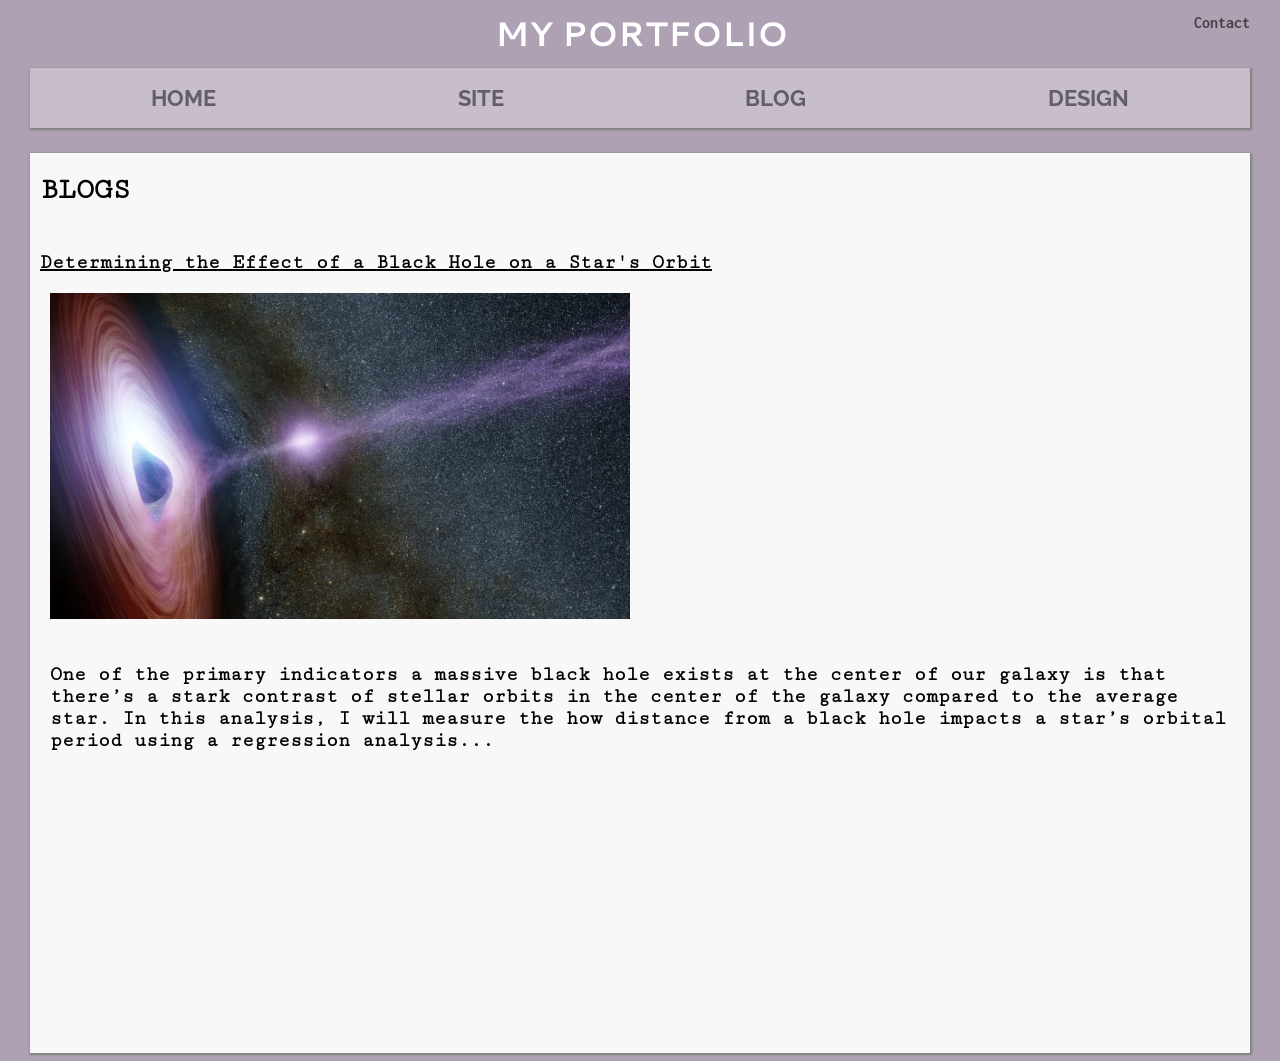
<file: archive/blog/index.html>
<!DOCTYPE html>
<html>
  <head>
    <meta charset="utf-8">

    <title>My Portfolio</title>

    <link rel="stylesheet" href="../index.css">
    <link rel="icon" href="ghost.png" type="image/png">

    <link href="https://fonts.googleapis.com/css?family=Cantarell|Comfortaa|Cutive+Mono|Inconsolata|Overpass|Rajdhani|Raleway&display=swap" rel="stylesheet">


    <meta name="viewport" content="initial-scale=1">
   <script src="https://ajax.googleapis.com/ajax/libs/jquery/3.4.0/jquery.min.js"></script>
   <script>
    $(document).ready(function(){
      $("h1").hide(0).delay(100).fadeIn(1000)
    });
  </script>
  </head>

 <body>
  <div class="wrap">
    <header>
      <div id="title">
        MY PORTFOLIO
      </div>
      <div id="contact">
     Contact
      </div>
    </header>
    <div id="nav">
      <nav>
          <ul>
            <li>
              <a href="../index.html" path='/'>HOME</a>
            </li>
            <li>
              <a href="../causeSite/index.html" path='/causeSite'>SITE</a>
            </li>
            <li>
              <a href="." path='/blog'>BLOG</a>
            </li>
            <li>
              <a href="../design/design.html" path='/design'>DESIGN</a>
            </li>
          </ul>
      </nav>
      <div id='about'>
        <h2>BLOGS</h2>
          <h3><a href="https://medium.com/@ra2911/determining-the-effect-of-a-black-hole-on-a-stars-orbital-period-a6cf5d5ba98c?source=friends_link&sk=09e21698e50a694a5571ec79ef528d4b"> Determining the Effect of a Black Hole on a Star's Orbit </a></h3>
            <img style= "padding-left: 20px" width="580" height="300" src="../images/new.jpg">
             <p> 
              One of the primary indicators a massive black hole exists at the center of our galaxy is that there’s
              a stark contrast of stellar orbits in the center of the galaxy compared to the average star. 
              In this analysis, I will measure the how distance from a black hole impacts a star’s orbital period
              using a regression analysis...
            </p>
      </div>
        </body>
      </div>
</html>
</file>
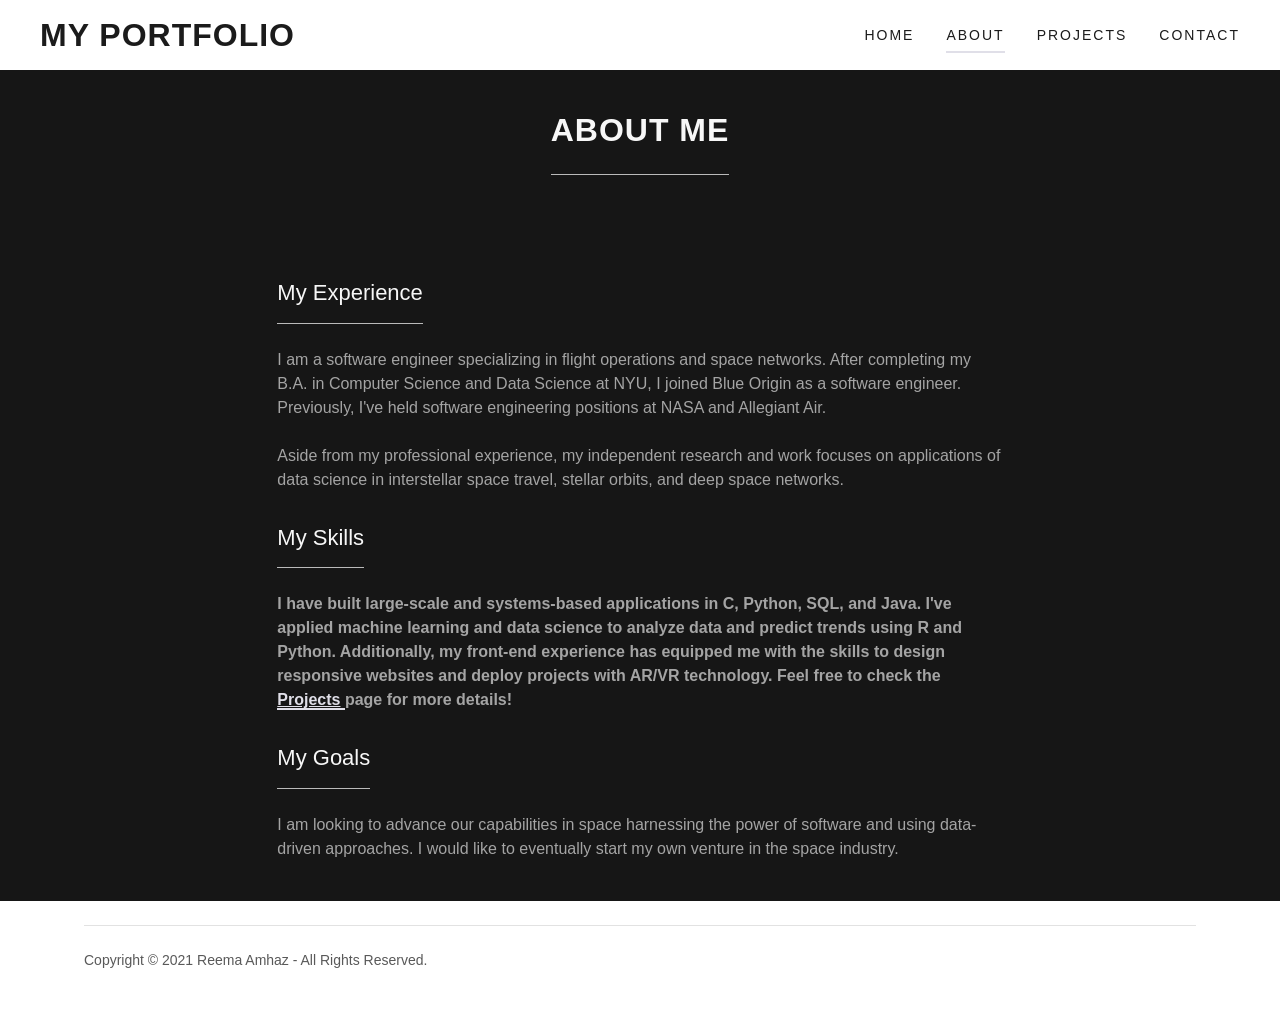
<file: about/about.html>
<!DOCTYPE html><html lang="en-US"><head><meta charSet="utf-8"/><meta http-equiv="X-UA-Compatible" content="IE=edge"/><meta name="viewport" content="width=device-width, initial-scale=1"/><title>ABOUT | My Portfolio</title><meta name="author" content="My Portfolio"/><meta name="generator" content="Starfield Technologies; Go Daddy Website Builder 8.0.0000"/><link rel="manifest" href="/manifest.webmanifest"/><link rel="apple-touch-icon" sizes="57x57" href="//img1.wsimg.com/isteam/ip/static/pwa-app/logo-default.png/:/rs=w:57,h:57,m"/><link rel="apple-touch-icon" sizes="60x60" href="//img1.wsimg.com/isteam/ip/static/pwa-app/logo-default.png/:/rs=w:60,h:60,m"/><link rel="apple-touch-icon" sizes="72x72" href="//img1.wsimg.com/isteam/ip/static/pwa-app/logo-default.png/:/rs=w:72,h:72,m"/><link rel="apple-touch-icon" sizes="114x114" href="//img1.wsimg.com/isteam/ip/static/pwa-app/logo-default.png/:/rs=w:114,h:114,m"/><link rel="apple-touch-icon" sizes="120x120" href="//img1.wsimg.com/isteam/ip/static/pwa-app/logo-default.png/:/rs=w:120,h:120,m"/><link rel="apple-touch-icon" sizes="144x144" href="//img1.wsimg.com/isteam/ip/static/pwa-app/logo-default.png/:/rs=w:144,h:144,m"/><link rel="apple-touch-icon" sizes="152x152" href="//img1.wsimg.com/isteam/ip/static/pwa-app/logo-default.png/:/rs=w:152,h:152,m"/><link rel="apple-touch-icon" sizes="180x180" href="//img1.wsimg.com/isteam/ip/static/pwa-app/logo-default.png/:/rs=w:180,h:180,m"/><meta property="og:url" content="reemaamhaz.com/about/about.html"/>
<meta property="og:site_name" content="My Portfolio"/>
<meta property="og:title" content="ABOUT | My Portfolio"/>
<meta property="og:description" content="Welcome."/>
<meta property="og:type" content="website"/>
<meta property="og:image" content="https://img1.wsimg.com/isteam/ip/1c163bd0-653b-449b-8a98-3ee27909c270/Apollo8-earthrise-clr-3000-3x2Nasa-5a92e427ff1.jpg"/>
<meta property="og:locale" content="en_US"/>
<meta name="twitter:card" content="summary"/>
<meta name="twitter:site" content="@reemaamhaz"/>
<meta name="twitter:title" content="My Portfolio"/>
<meta name="twitter:description" content="Welcome."/>
<meta name="twitter:image" content="https://img1.wsimg.com/isteam/ip/1c163bd0-653b-449b-8a98-3ee27909c270/Apollo8-earthrise-clr-3000-3x2Nasa-5a92e427ff1.jpg"/>
<meta name="twitter:image:alt" content="My Portfolio"/>
<meta name="theme-color" content="#e0dfe8"/><style>/*

*/

@font-face {
  font-family: 'Cabin';
  font-style: normal;
  font-weight: 700;
  font-stretch: 100%;
  font-display: swap;
  src: url(https://img1.wsimg.com/gfonts/s/cabin/v18/u-4X0qWljRw-PfU81xCKCpdpbgZJl6XFpfEd7eA9BIxxkbqDH7mlwUzuA_q9BtS8.woff) format('woff');
  unicode-range: U+0102-0103, U+0110-0111, U+0128-0129, U+0168-0169, U+01A0-01A1, U+01AF-01B0, U+1EA0-1EF9, U+20AB;
}
/* latin-ext */
@font-face {
  font-family: 'Cabin';
  font-style: normal;
  font-weight: 700;
  font-stretch: 100%;
  font-display: swap;
  src: url(https://img1.wsimg.com/gfonts/s/cabin/v18/u-4X0qWljRw-PfU81xCKCpdpbgZJl6XFpfEd7eA9BIxxkbqDH7ilwUzuA_q9BtS8.woff) format('woff');
  unicode-range: U+0100-024F, U+0259, U+1E00-1EFF, U+2020, U+20A0-20AB, U+20AD-20CF, U+2113, U+2C60-2C7F, U+A720-A7FF;
}
/* latin */
@font-face {
  font-family: 'Cabin';
  font-style: normal;
  font-weight: 700;
  font-stretch: 100%;
  font-display: swap;
  src: url(https://img1.wsimg.com/gfonts/s/cabin/v18/u-4X0qWljRw-PfU81xCKCpdpbgZJl6XFpfEd7eA9BIxxkbqDH7alwUzuA_q9Bg.woff) format('woff');
  unicode-range: U+0000-00FF, U+0131, U+0152-0153, U+02BB-02BC, U+02C6, U+02DA, U+02DC, U+2000-206F, U+2074, U+20AC, U+2122, U+2191, U+2193, U+2212, U+2215, U+FEFF, U+FFFD;
}


/* latin-ext */
@font-face {
  font-family: 'Lato';
  font-style: italic;
  font-weight: 400;
  font-display: swap;
  src: url(https://img1.wsimg.com/gfonts/s/lato/v17/S6u8w4BMUTPHjxsAUi-qNiXg7eU0.woff2) format('woff2');
  unicode-range: U+0100-024F, U+0259, U+1E00-1EFF, U+2020, U+20A0-20AB, U+20AD-20CF, U+2113, U+2C60-2C7F, U+A720-A7FF;
}
/* latin */
@font-face {
  font-family: 'Lato';
  font-style: italic;
  font-weight: 400;
  font-display: swap;
  src: url(https://img1.wsimg.com/gfonts/s/lato/v17/S6u8w4BMUTPHjxsAXC-qNiXg7Q.woff2) format('woff2');
  unicode-range: U+0000-00FF, U+0131, U+0152-0153, U+02BB-02BC, U+02C6, U+02DA, U+02DC, U+2000-206F, U+2074, U+20AC, U+2122, U+2191, U+2193, U+2212, U+2215, U+FEFF, U+FFFD;
}
/* latin-ext */
@font-face {
  font-family: 'Lato';
  font-style: italic;
  font-weight: 700;
  font-display: swap;
  src: url(https://img1.wsimg.com/gfonts/s/lato/v17/S6u_w4BMUTPHjxsI5wq_FQftx9897sxZ.woff2) format('woff2');
  unicode-range: U+0100-024F, U+0259, U+1E00-1EFF, U+2020, U+20A0-20AB, U+20AD-20CF, U+2113, U+2C60-2C7F, U+A720-A7FF;
}
/* latin */
@font-face {
  font-family: 'Lato';
  font-style: italic;
  font-weight: 700;
  font-display: swap;
  src: url(https://img1.wsimg.com/gfonts/s/lato/v17/S6u_w4BMUTPHjxsI5wq_Gwftx9897g.woff2) format('woff2');
  unicode-range: U+0000-00FF, U+0131, U+0152-0153, U+02BB-02BC, U+02C6, U+02DA, U+02DC, U+2000-206F, U+2074, U+20AC, U+2122, U+2191, U+2193, U+2212, U+2215, U+FEFF, U+FFFD;
}
/* latin-ext */
@font-face {
  font-family: 'Lato';
  font-style: normal;
  font-weight: 100;
  font-display: swap;
  src: url(https://img1.wsimg.com/gfonts/s/lato/v17/S6u8w4BMUTPHh30AUi-qNiXg7eU0.woff2) format('woff2');
  unicode-range: U+0100-024F, U+0259, U+1E00-1EFF, U+2020, U+20A0-20AB, U+20AD-20CF, U+2113, U+2C60-2C7F, U+A720-A7FF;
}
/* latin */
@font-face {
  font-family: 'Lato';
  font-style: normal;
  font-weight: 100;
  font-display: swap;
  src: url(https://img1.wsimg.com/gfonts/s/lato/v17/S6u8w4BMUTPHh30AXC-qNiXg7Q.woff2) format('woff2');
  unicode-range: U+0000-00FF, U+0131, U+0152-0153, U+02BB-02BC, U+02C6, U+02DA, U+02DC, U+2000-206F, U+2074, U+20AC, U+2122, U+2191, U+2193, U+2212, U+2215, U+FEFF, U+FFFD;
}
/* latin-ext */
@font-face {
  font-family: 'Lato';
  font-style: normal;
  font-weight: 300;
  font-display: swap;
  src: url(https://img1.wsimg.com/gfonts/s/lato/v17/S6u9w4BMUTPHh7USSwaPGQ3q5d0N7w.woff2) format('woff2');
  unicode-range: U+0100-024F, U+0259, U+1E00-1EFF, U+2020, U+20A0-20AB, U+20AD-20CF, U+2113, U+2C60-2C7F, U+A720-A7FF;
}
/* latin */
@font-face {
  font-family: 'Lato';
  font-style: normal;
  font-weight: 300;
  font-display: swap;
  src: url(https://img1.wsimg.com/gfonts/s/lato/v17/S6u9w4BMUTPHh7USSwiPGQ3q5d0.woff2) format('woff2');
  unicode-range: U+0000-00FF, U+0131, U+0152-0153, U+02BB-02BC, U+02C6, U+02DA, U+02DC, U+2000-206F, U+2074, U+20AC, U+2122, U+2191, U+2193, U+2212, U+2215, U+FEFF, U+FFFD;
}
/* latin-ext */
@font-face {
  font-family: 'Lato';
  font-style: normal;
  font-weight: 400;
  font-display: swap;
  src: url(https://img1.wsimg.com/gfonts/s/lato/v17/S6uyw4BMUTPHjxAwXiWtFCfQ7A.woff2) format('woff2');
  unicode-range: U+0100-024F, U+0259, U+1E00-1EFF, U+2020, U+20A0-20AB, U+20AD-20CF, U+2113, U+2C60-2C7F, U+A720-A7FF;
}
/* latin */
@font-face {
  font-family: 'Lato';
  font-style: normal;
  font-weight: 400;
  font-display: swap;
  src: url(https://img1.wsimg.com/gfonts/s/lato/v17/S6uyw4BMUTPHjx4wXiWtFCc.woff2) format('woff2');
  unicode-range: U+0000-00FF, U+0131, U+0152-0153, U+02BB-02BC, U+02C6, U+02DA, U+02DC, U+2000-206F, U+2074, U+20AC, U+2122, U+2191, U+2193, U+2212, U+2215, U+FEFF, U+FFFD;
}
/* latin-ext */
@font-face {
  font-family: 'Lato';
  font-style: normal;
  font-weight: 700;
  font-display: swap;
  src: url(https://img1.wsimg.com/gfonts/s/lato/v17/S6u9w4BMUTPHh6UVSwaPGQ3q5d0N7w.woff2) format('woff2');
  unicode-range: U+0100-024F, U+0259, U+1E00-1EFF, U+2020, U+20A0-20AB, U+20AD-20CF, U+2113, U+2C60-2C7F, U+A720-A7FF;
}
/* latin */
@font-face {
  font-family: 'Lato';
  font-style: normal;
  font-weight: 700;
  font-display: swap;
  src: url(https://img1.wsimg.com/gfonts/s/lato/v17/S6u9w4BMUTPHh6UVSwiPGQ3q5d0.woff2) format('woff2');
  unicode-range: U+0000-00FF, U+0131, U+0152-0153, U+02BB-02BC, U+02C6, U+02DA, U+02DC, U+2000-206F, U+2074, U+20AC, U+2122, U+2191, U+2193, U+2212, U+2215, U+FEFF, U+FFFD;
}
/* latin-ext */
@font-face {
  font-family: 'Lato';
  font-style: normal;
  font-weight: 900;
  font-display: swap;
  src: url(https://img1.wsimg.com/gfonts/s/lato/v17/S6u9w4BMUTPHh50XSwaPGQ3q5d0N7w.woff2) format('woff2');
  unicode-range: U+0100-024F, U+0259, U+1E00-1EFF, U+2020, U+20A0-20AB, U+20AD-20CF, U+2113, U+2C60-2C7F, U+A720-A7FF;
}
/* latin */
@font-face {
  font-family: 'Lato';
  font-style: normal;
  font-weight: 900;
  font-display: swap;
  src: url(https://img1.wsimg.com/gfonts/s/lato/v17/S6u9w4BMUTPHh50XSwiPGQ3q5d0.woff2) format('woff2');
  unicode-range: U+0000-00FF, U+0131, U+0152-0153, U+02BB-02BC, U+02C6, U+02DA, U+02DC, U+2000-206F, U+2074, U+20AC, U+2122, U+2191, U+2193, U+2212, U+2215, U+FEFF, U+FFFD;
}
</style>
<style>.x{-ms-text-size-adjust:100%;-webkit-text-size-adjust:100%;-webkit-tap-highlight-color:rgba(0,0,0,0);margin:0;box-sizing:border-box}.x *,.x :after,.x :before{box-sizing:inherit}.x-el a[href^="mailto:"]:not(.x-el),.x-el a[href^="tel:"]:not(.x-el){color:inherit;font-size:inherit;text-decoration:inherit}.x-el-article,.x-el-aside,.x-el-details,.x-el-figcaption,.x-el-figure,.x-el-footer,.x-el-header,.x-el-hgroup,.x-el-main,.x-el-menu,.x-el-nav,.x-el-section,.x-el-summary{display:block}.x-el-audio,.x-el-canvas,.x-el-progress,.x-el-video{display:inline-block;vertical-align:baseline}.x-el-audio:not([controls]){display:none;height:0}.x-el-template{display:none}.x-el-a{background-color:transparent;color:inherit}.x-el-a:active,.x-el-a:hover{outline:0}.x-el-abbr[title]{border-bottom:1px dotted}.x-el-b,.x-el-strong{font-weight:700}.x-el-dfn{font-style:italic}.x-el-mark{background:#ff0;color:#000}.x-el-small{font-size:80%}.x-el-sub,.x-el-sup{font-size:75%;line-height:0;position:relative;vertical-align:baseline}.x-el-sup{top:-.5em}.x-el-sub{bottom:-.25em}.x-el-img{vertical-align:middle;border:0}.x-el-svg:not(:root){overflow:hidden}.x-el-figure{margin:0}.x-el-hr{box-sizing:content-box;height:0}.x-el-pre{overflow:auto}.x-el-code,.x-el-kbd,.x-el-pre,.x-el-samp{font-family:monospace,monospace;font-size:1em}.x-el-button,.x-el-input,.x-el-optgroup,.x-el-select,.x-el-textarea{color:inherit;font:inherit;margin:0}.x-el-button{overflow:visible}.x-el-button,.x-el-select{text-transform:none}.x-el-button,.x-el-input[type=button],.x-el-input[type=reset],.x-el-input[type=submit]{-webkit-appearance:button;cursor:pointer}.x-el-button[disabled],.x-el-input[disabled]{cursor:default}.x-el-button::-moz-focus-inner,.x-el-input::-moz-focus-inner{border:0;padding:0}.x-el-input{line-height:normal}.x-el-input[type=checkbox],.x-el-input[type=radio]{box-sizing:border-box;padding:0}.x-el-input[type=number]::-webkit-inner-spin-button,.x-el-input[type=number]::-webkit-outer-spin-button{height:auto}.x-el-input[type=search]{-webkit-appearance:textfield;box-sizing:content-box}.x-el-input[type=search]::-webkit-search-cancel-button,.x-el-input[type=search]::-webkit-search-decoration{-webkit-appearance:none}.x-el-textarea{border:0}.x-el-fieldset{border:1px solid silver;margin:0 2px;padding:.35em .625em .75em}.x-el-legend{border:0;padding:0}.x-el-textarea{overflow:auto}.x-el-optgroup{font-weight:700}.x-el-table{border-collapse:collapse;border-spacing:0}.x-el-td,.x-el-th{padding:0}.x{-webkit-font-smoothing:antialiased}.x-el-hr{border:0}.x-el-fieldset,.x-el-input,.x-el-select,.x-el-textarea{margin-top:0;margin-bottom:0}.x-el-fieldset,.x-el-input[type=email],.x-el-input[type=text],.x-el-textarea{width:100%}.x-el-label{vertical-align:middle}.x-el-input{border-style:none;padding:.5em;vertical-align:middle}.x-el-select:not([multiple]){vertical-align:middle}.x-el-textarea{line-height:1.75;padding:.5em}.x-el.d-none{display:none!important}.sideline-footer{margin-top:auto}@-webkit-keyframes loaderscale{0%{transform:scale(1);opacity:1}45%{transform:scale(.1);opacity:.7}80%{transform:scale(1);opacity:1}}@keyframes loaderscale{0%{transform:scale(1);opacity:1}45%{transform:scale(.1);opacity:.7}80%{transform:scale(1);opacity:1}}.x-loader svg{display:inline-block}.x-loader svg:first-child{-webkit-animation:loaderscale .75s cubic-bezier(.2,.68,.18,1.08) -.24s infinite;animation:loaderscale .75s cubic-bezier(.2,.68,.18,1.08) -.24s infinite}.x-loader svg:nth-child(2){-webkit-animation:loaderscale .75s cubic-bezier(.2,.68,.18,1.08) -.12s infinite;animation:loaderscale .75s cubic-bezier(.2,.68,.18,1.08) -.12s infinite}.x-loader svg:nth-child(3){-webkit-animation:loaderscale .75s cubic-bezier(.2,.68,.18,1.08) 0s infinite;animation:loaderscale .75s cubic-bezier(.2,.68,.18,1.08) 0s infinite}.x-icon>svg{transition:transform .33s ease-in-out}.x-icon>svg.rotate-90{transform:rotate(-90deg)}.x-icon>svg.rotate90{transform:rotate(90deg)}.x-icon>svg.rotate-180{transform:rotate(-180deg)}.x-icon>svg.rotate180{transform:rotate(180deg)}.x-rt:after{content:"";clear:both}.x-rt ol,.x-rt ul{text-align:left}.x-rt p{margin:0}.x-rt br{clear:both}.mte-inline-block{display:inline-block}@media only screen and (min-device-width:1025px){:root select,_::-webkit-full-page-media,_:future{font-family:sans-serif!important}}

</style>
<style data-glamor="cxs-default-sheet">.x .c1-1{letter-spacing:normal}.x .c1-2{text-transform:none}.x .c1-3{background-color:rgb(255, 255, 255)}.x .c1-4{width:100%}.x .c1-5 > div{position:relative}.x .c1-6 > div{overflow:hidden}.x .c1-7 > div{margin-top:auto}.x .c1-8 > div{margin-right:auto}.x .c1-9 > div{margin-bottom:auto}.x .c1-a > div{margin-left:auto}.x .c1-b{font-family:Lato, arial, sans-serif}.x .c1-c{font-size:16px}.x .c1-h{background-color:rgb(22, 22, 22)}.x .c1-i{padding-top:40px}.x .c1-j{padding-bottom:0 !important}.x .c1-k{padding:0px !important}.x .c1-n .sticky-animate{background-color:rgb(255, 255, 255)}.x .c1-o .sticky-animate{box-shadow:0 2px 6px 0px rgba(0,0,0,0.2)}.x .c1-p{margin-left:auto}.x .c1-q{margin-right:auto}.x .c1-r{padding-left:24px}.x .c1-s{padding-right:24px}.x .c1-t{max-width:100%}.x .c1-u{position:relative}.x .c1-v{z-index:2}.x .c1-w{padding-top:16px}.x .c1-x{padding-bottom:16px}.x .c1-y{margin-bottom:0px}.x .c1-12{display:none}.x .c1-15{display:flex}.x .c1-16{justify-content:space-between}.x .c1-17{align-items:center}.x .c1-18{padding-left:16px}.x .c1-19{padding-right:16px}.x .c1-1a{text-align:left}.x .c1-1b{padding-right:32px}.x .c1-1c{flex-shrink:0}.x .c1-1d{flex-basis:30%}.x .c1-1e{flex-grow:0}.x .c1-1f{justify-content:left}.x .c1-1g{letter-spacing:1px}.x .c1-1h{text-transform:uppercase}.x .c1-1i{display:inline-block}.x .c1-1j{font-family:'Cabin', arial, sans-serif}.x .c1-1o{letter-spacing:inherit}.x .c1-1p{text-transform:inherit}.x .c1-1q{text-decoration:none}.x .c1-1r{word-wrap:break-word}.x .c1-1s{overflow-wrap:break-word}.x .c1-1t{display:inline}.x .c1-1u{cursor:pointer}.x .c1-1v{border-top:0px}.x .c1-1w{border-right:0px}.x .c1-1x{border-bottom:0px}.x .c1-1y{border-left:0px}.x .c1-1z{color:rgb(118, 114, 150)}.x .c1-20{font-weight:inherit}.x .c1-21:hover{color:rgb(71, 66, 103)}.x .c1-22:active{color:rgb(49, 45, 72)}.x .c1-23{line-height:1.2}.x .c1-24{margin-left:0}.x .c1-25{margin-right:0}.x .c1-26{margin-top:0}.x .c1-27{color:rgb(27, 27, 27)}.x .c1-28{font-size:24px}.x .c1-29{font-weight:700}.x .c1-2e{word-wrap:normal !important}.x .c1-2f{overflow-wrap:normal !important}.x .c1-2g{visibility:hidden}.x .c1-2h{position:absolute}.x .c1-2i{width:auto}.x .c1-2j{overflow:visible}.x .c1-2k{left:0}.x .c1-2l{font-size:28px}.x .c1-2q{font-size:20px}.x .c1-2v{height:inherit}.x .c1-2w{justify-content:flex-end}.x .c1-2x{flex-basis:auto}.x .c1-2y{flex-grow:1}.x .c1-2z{line-height:24px}.x .c1-30{-webkit-margin-before:0}.x .c1-31{-webkit-margin-after:0}.x .c1-32{-webkit-padding-start:0}.x .c1-33{padding-top:0}.x .c1-34{padding-right:0}.x .c1-35{padding-bottom:0}.x .c1-36{padding-left:0}.x .c1-37{color:rgb(94, 94, 94)}.x .c1-38{margin-bottom:none}.x .c1-39{list-style:none}.x .c1-3a{vertical-align:top}.x .c1-3b{padding-left:32px}.x .c1-3c{white-space:nowrap}.x .c1-3d:first-child{margin-left:0}.x .c1-3e:first-child{padding-left:0}.x .c1-3f{letter-spacing:0.143em}.x .c1-3g{display:block}.x .c1-3h{padding-left:6px}.x .c1-3i{padding-right:6px}.x .c1-3j{margin-left:-6px}.x .c1-3k{margin-right:-6px}.x .c1-3l{margin-top:-6px}.x .c1-3m{margin-bottom:-6px}.x .c1-3n{padding-top:6px}.x .c1-3o{padding-bottom:6px}.x .c1-3p{font-size:14px}.x .c1-3q{font-weight:400}.x .c1-3r:active{color:rgb(118, 114, 150)}.x .c1-3w{border-top-width:0px}.x .c1-3x{border-right-width:0px}.x .c1-3y{border-left-width:0px}.x .c1-3z{border-bottom-width:2px}.x .c1-40{border-style:solid}.x .c1-41{border-color:rgb(224, 223, 232)}.x .c1-42{padding-bottom:4px}.x .c1-43{margin-bottom:-6px}.x .c1-44{color:inherit}.x .c1-45{transition:transform .33s ease-in-out}.x .c1-46{transform:rotate(0deg)}.x .c1-47{vertical-align:middle}.x .c1-48{border-radius:0px}.x .c1-49{box-shadow:0 3px 6px 3px rgba(0,0,0,0.24)}.x .c1-4a{right:0px}.x .c1-4b{top:32px}.x .c1-4c{max-height:45vh}.x .c1-4d{overflow-y:auto}.x .c1-4e{z-index:3}.x .c1-4h:last-child{margin-bottom:0}.x .c1-4i{margin-top:8px}.x .c1-4j{margin-bottom:8px}.x .c1-4k{line-height:1.5}.x .c1-4m{box-sizing:border-box}.x .c1-4n{flex-direction:row}.x .c1-4o{flex-wrap:nowrap}.x .c1-4p{margin-right:-0px}.x .c1-4q{margin-bottom:-0px}.x .c1-4r{margin-left:-0px}.x .c1-4s{justify-content:flex-start}.x .c1-4x{flex-basis:10%}.x .c1-4y{max-width:none}.x .c1-4z{padding-right:0px}.x .c1-50{padding-bottom:0px}.x .c1-51{padding-left:0px}.x .c1-56:hover{color:rgb(118, 114, 150)}.x .c1-57{flex-shrink:1}.x .c1-58{flex-basis:80%}.x .c1-59{max-width:80%}.x .c1-5a{text-align:center}.x .c1-5b{word-break:break-word}.x .c1-5c{max-width:10%}.x .c1-5d{position:fixed}.x .c1-5e{top:0px}.x .c1-5f{width:80%}.x .c1-5g{height:100%}.x .c1-5h{max-width:0px}.x .c1-5i{z-index:10002}.x .c1-5j{padding-top:56px}.x .c1-5k{-webkit-overflow-scrolling:touch}.x .c1-5l{transition:max-width .3s ease-in-out}.x .c1-5m{right:unset}.x .c1-5n{overflow:hidden}.x .c1-5o{flex-direction:column}.x .c1-5p{line-height:1.3em}.x .c1-5q{font-style:normal}.x .c1-5r{top:15px}.x .c1-5s{right:15px}.x .c1-5t:hover{color:rgb(148, 145, 178)}.x .c1-5u{overflow-x:hidden}.x .c1-5z{margin-bottom:32px}.x .c1-60 > :not(:first-child){margin-top:16px}.x .c1-61{border-color:rgba(185, 185, 185, 0.5)}.x .c1-62{border-bottom-width:0px}.x .c1-63{border-bottom-style:solid}.x .c1-64:last-child{border-bottom:0}.x .c1-65{letter-spacing:2px}.x .c1-66{min-width:60vw}.x .c1-68 > span{border-top-width:0px}.x .c1-69 > span{border-left-width:0px}.x .c1-6a > span{border-right-width:0px}.x .c1-6b > span{border-bottom-width:2px}.x .c1-6c > span{border-style:solid}.x .c1-6d > span{border-color:rgb(224, 223, 232)}.x .c1-6e > span{padding-bottom:8px}.x .c1-6f{padding-bottom:40px}.x .c1-6g{flex-wrap:wrap}.x .c1-6h{margin-right:-12px}.x .c1-6i{margin-left:-12px}.x .c1-6k{flex-basis:0%}.x .c1-6l{padding-right:12px}.x .c1-6m{padding-left:12px}.x .c1-6u > *{max-width:100%}.x .c1-6v > :nth-child(n){margin-bottom:24px}.x .c1-6w  > :last-child{margin-bottom:0 !important}.x .c1-6z{line-height:1.25}.x .c1-70{margin-bottom:40px}.x .c1-71{border-bottom-width:1px}.x .c1-72{border-color:rgba(255, 255, 255, 0.7)}.x .c1-73{padding-bottom:24px}.x .c1-74{color:rgb(247, 247, 247)}.x .c1-75{justify-content:center}.x .c1-76{flex-basis:100%}.x .c1-77 > :nth-child(n){margin-bottom:32px}.x .c1-78{align-items:flex-start}.x .c1-79 > p > ol{text-align:left}.x .c1-7a > p > ol{display:block}.x .c1-7b > p > ol{padding-left:1.3em}.x .c1-7c > p > ol{margin-left:32px}.x .c1-7d > p > ol{margin-right:32px}.x .c1-7e > p > ol{margin-top:auto}.x .c1-7f > p > ol{margin-bottom:auto}.x .c1-7g > p > ul{text-align:left}.x .c1-7h > p > ul{display:block}.x .c1-7i > p > ul{padding-left:1.3em}.x .c1-7j > p > ul{margin-left:32px}.x .c1-7k > p > ul{margin-right:32px}.x .c1-7l > p > ul{margin-top:auto}.x .c1-7m > p > ul{margin-bottom:auto}.x .c1-7n > ul{text-align:left}.x .c1-7o > ul{display:block}.x .c1-7p > ul{padding-left:1.3em}.x .c1-7q > ul{margin-left:32px}.x .c1-7r > ul{margin-right:32px}.x .c1-7s > ul{margin-top:auto}.x .c1-7t > ul{margin-bottom:auto}.x .c1-7u > ol{text-align:left}.x .c1-7v > ol{display:block}.x .c1-7w > ol{padding-left:1.3em}.x .c1-7x > ol{margin-left:32px}.x .c1-7y > ol{margin-right:32px}.x .c1-7z > ol{margin-top:auto}.x .c1-80 > ol{margin-bottom:auto}.x .c1-81{color:rgb(164, 164, 164)}.x .c1-82{font-size:inherit !important}.x .c1-83{line-height:inherit}.x .c1-84{font-style:italic}.x .c1-85{text-decoration:line-through}.x .c1-86{text-decoration:underline}.x .c1-87{font-size:unset}.x .c1-88{color:rgb(224, 223, 232)}.x .c1-89:hover{color:rgb(224, 223, 232)}.x .c1-8a:active{color:rgb(224, 223, 232)}.x .c1-8b{padding-top:24px}.x .c1-8c{border-color:rgb(226, 226, 226)}.x .c1-8d{flex-grow:3}.x .c1-8g{color:rgb(89, 89, 89)}.x .c1-8i{margin-top:24px}</style>
<style data-glamor="cxs-media-sheet"></style>
<style data-glamor="cxs-xs-sheet">@media (max-width: 767px){.x .c1-l{padding-top:40px}}@media (max-width: 767px){.x .c1-m{padding-bottom:40px}}@media (max-width: 767px){.x .c1-1k{width:100%}}@media (max-width: 767px){.x .c1-1l{display:flex}}@media (max-width: 767px){.x .c1-1m{justify-content:center}}@media (max-width: 767px){.x .c1-6x > :nth-child(n){margin-bottom:24px}}@media (max-width: 767px){.x .c1-6y  > :last-child{margin-bottom:0 !important}}</style>
<style data-glamor="cxs-sm-sheet">@media (min-width: 768px){.x .c1-d{font-size:16px}}@media (min-width: 768px) and (max-width: 1023px){.x .c1-1n{width:100%}}@media (min-width: 768px){.x .c1-2a{font-size:30px}}@media (min-width: 768px){.x .c1-2m{font-size:38px}}@media (min-width: 768px){.x .c1-2r{font-size:22px}}@media (min-width: 768px){.x .c1-3s{font-size:14px}}@media (min-width: 768px) and (max-width: 1023px){.x .c1-4g{right:0px}}@media (min-width: 768px){.x .c1-4t{margin-top:0}}@media (min-width: 768px){.x .c1-4u{margin-right:-24px}}@media (min-width: 768px){.x .c1-4v{margin-bottom:-48px}}@media (min-width: 768px){.x .c1-4w{margin-left:-24px}}@media (min-width: 768px){.x .c1-52{padding-top:0}}@media (min-width: 768px){.x .c1-53{padding-right:24px}}@media (min-width: 768px){.x .c1-54{padding-bottom:48px}}@media (min-width: 768px){.x .c1-55{padding-left:24px}}@media (min-width: 768px){.x .c1-5v{width:100%}}@media (min-width: 768px){.x .c1-6j{margin-bottom:0}}@media (min-width: 768px){.x .c1-6n{margin-left:8.333333333333332%}}@media (min-width: 768px){.x .c1-6o{flex-basis:83.33333333333334%}}@media (min-width: 768px){.x .c1-6p{max-width:83.33333333333334%}}@media (min-width: 768px){.x .c1-6q{padding-bottom:0}}</style>
<style data-glamor="cxs-md-sheet">@media (min-width: 1024px){.x .c1-e{font-size:16px}}@media (min-width: 1024px){.x .c1-z{padding-top:0px}}@media (min-width: 1024px){.x .c1-10{padding-bottom:0px}}@media (min-width: 1024px){.x .c1-11{margin-bottom:0px}}@media (min-width: 1024px){.x .c1-13{display:flex}}@media (min-width: 1024px){.x .c1-14{flex-direction:column}}@media (min-width: 1024px){.x .c1-2b{font-size:30px}}@media (min-width: 1024px){.x .c1-2n{font-size:38px}}@media (min-width: 1024px){.x .c1-2s{font-size:22px}}@media (min-width: 1024px){.x .c1-3t{font-size:14px}}@media (min-width: 1024px) and (max-width: 1279px){.x .c1-4f{right:0px}}@media (min-width: 1024px){.x .c1-4l{display:none}}@media (min-width: 1024px){.x .c1-5w{width:984px}}@media (min-width: 1024px){.x .c1-67{min-width:300px}}@media (min-width: 1024px){.x .c1-6r{margin-left:16.666666666666664%}}@media (min-width: 1024px){.x .c1-6s{flex-basis:66.66666666666666%}}@media (min-width: 1024px){.x .c1-6t{max-width:66.66666666666666%}}@media (min-width: 1024px){.x .c1-8e{flex-basis:0%}}@media (min-width: 1024px){.x .c1-8f{max-width:none}}@media (min-width: 1024px){.x .c1-8h{text-align:left}}@media (min-width: 1024px){.x .c1-8j{text-align:right}}@media (min-width: 1024px){.x .c1-8k{margin-top:0}}</style>
<style data-glamor="cxs-lg-sheet">@media (min-width: 1280px){.x .c1-f{font-size:16px}}@media (min-width: 1280px){.x .c1-2c{font-size:32px}}@media (min-width: 1280px){.x .c1-2o{font-size:44px}}@media (min-width: 1280px){.x .c1-2t{font-size:22px}}@media (min-width: 1280px){.x .c1-3u{font-size:14px}}@media (min-width: 1280px){.x .c1-5x{width:1160px}}</style>
<style data-glamor="cxs-xl-sheet">@media (min-width: 1536px){.x .c1-g{font-size:18px}}@media (min-width: 1536px){.x .c1-2d{font-size:36px}}@media (min-width: 1536px){.x .c1-2p{font-size:48px}}@media (min-width: 1536px){.x .c1-2u{font-size:24px}}@media (min-width: 1536px){.x .c1-3v{font-size:16px}}@media (min-width: 1536px){.x .c1-5y{width:1280px}}</style>
<style>.page-inner { background-color: rgb(255, 255, 255); min-height: 100vh; }</style>
<script src="https://img1.wsimg.com/poly/v2/polyfill.min.js?unknown=polyfill&amp;flags=gated&amp;features=default%2Cfetch%2CArray.prototype.%40%40iterator%2CArray.prototype.find%2CArray.prototype.findIndex%2CFunction.name%2CNumber.isFinite%2CPromise%2CString.prototype.repeat%2CMath.sign%2CMath.trunc%2CArray.prototype.includes%2CObject.entries%2CObject.values%2CObject.is%2CIntersectionObserver%2CIntl.~locale.en-US" crossorigin></script>
<script>!function(e){var t={};function n(r){if(t[r])return t[r].exports;var o=t[r]={i:r,l:!1,exports:{}};return e[r].call(o.exports,o,o.exports,n),o.l=!0,o.exports}n.m=e,n.c=t,n.d=function(e,t,r){n.o(e,t)||Object.defineProperty(e,t,{enumerable:!0,get:r})},n.r=function(e){"undefined"!=typeof Symbol&&Symbol.toStringTag&&Object.defineProperty(e,Symbol.toStringTag,{value:"Module"}),Object.defineProperty(e,"__esModule",{value:!0})},n.t=function(e,t){if(1&t&&(e=n(e)),8&t)return e;if(4&t&&"object"==typeof e&&e&&e.__esModule)return e;var r=Object.create(null);if(n.r(r),Object.defineProperty(r,"default",{enumerable:!0,value:e}),2&t&&"string"!=typeof e)for(var o in e)n.d(r,o,function(t){return e[t]}.bind(null,o));return r},n.n=function(e){var t=e&&e.__esModule?function(){return e.default}:function(){return e};return n.d(t,"a",t),t},n.o=function(e,t){return Object.prototype.hasOwnProperty.call(e,t)},n.p="",n(n.s=0)}([function(e,t,n){e.exports=n(1)},function(e,t,n){"use strict";window.guacImage=n(2),window.guacDefer=n(3),window.onVisualComplete=n(4),window.markVisuallyComplete=n(5),window.deferBootstrap=n(6)},function(e,t,n){"use strict";function r(e,t,n,r){var a,u,d,c,s,w,l,f=(n=n||{}).delay||500,p=n.cellSize||{x:20,y:20},v=!0,g=function(e){var r='url("'+e+'")',o=r;if(n.backgroundLayers&&n.backgroundLayers.constructor===Array){var i=n.backgroundLayers.map((function(e){return e.replace(/{width}/g,d.w).replace(/{height}/g,d.h)}));o=[].concat(i,[r]).join(", ")}t.style.backgroundImage=o,setTimeout((function(){t.style.opacity=1}),300)}.bind(this),h=function(){v&&(r?r(u,d):n.useTreatmentData?g(u):t.style.backgroundImage='url("'+u+'")',n.shouldMarkVisuallyComplete&&window&&window.markVisuallyComplete(),t.setAttribute("data-guac-image","loaded"))}.bind(this),m=function(){if(v){t.setAttribute("data-guac-image","loading"),a=null;var n=o(t,p);if(!n)return s();if(d||(d=n),n.w!==d.w||n.h!==d.h)return d=n,s(1);if((u=i(e,n,p))!==c){c=u;var r=document.createElement("img");r.src=u,r.complete||!r.addEventListener?h():r.addEventListener("load",h),!l&&window.MutationObserver&&(l=new MutationObserver((function(){s(1)}))).observe(t,{childList:!0,subtree:!0})}else t.setAttribute("data-guac-image","loaded")}}.bind(this);s=function(e){a&&clearTimeout(a),a=setTimeout(m,isNaN(e)?f:e)}.bind(this),this.unmount=function(){a&&(clearTimeout(a),a=null),window.removeEventListener("resize",s),l&&l.disconnect(),v=!1},w=function(){t.removeEventListener("load",w),window.addEventListener("resize",s),m()},window.guacDefer&&!n.loadEagerly?(t.addEventListener("load",w),window.guacDefer.background(t)):w()}function o(e,t){var n={w:t.x,h:t.y};if("undefined"!=typeof window&&e){var r=Math.min(window.devicePixelRatio||1,3),o=window.getComputedStyle(e);if(n.w=Math.round(parseInt(o.width,10)*r),n.h=Math.round(parseInt(o.height,10)*r),isNaN(n.w)||isNaN(n.h))return}return n}function i(e,t,n){var r=t.w%n.x,o=t.h%n.y,i=Math.max(r?t.w+(n.x-r):t.w,n.x),a=Math.max(o?t.h+(n.y-o):t.h,n.y);return e.replace(/\{width\}/g,i).replace(/\{height\}/g,a)}r.getUrl=function(e,t,n){if(!t)throw new Error("cellSize is required");var r=o(n,t);if(r)return i(e,r,t)},e.exports=r},function(e,t,n){"use strict";var r=[],o=!1;const i=function(e){e.dispatchEvent(new Event("load"))},a={background:new IntersectionObserver((function(e,t){e.forEach((function(e){e.isIntersecting&&(t.unobserve(e.target),i(e.target))}))}),{rootMargin:"50% 0%"})};window.addEventListener("load",(function(){r.forEach((function(e){window.requestIdleCallback((function(){a.background.unobserve(e),i(e)}))})),o=!0,r=[]})),e.exports={background:function(e){if(window.requestIdleCallback){if(o)return void i(e);r.push(e)}a.background.observe(e)}}},function(e,t,n){"use strict";e.exports=function(e){return window.VISUAL_COMPLETE?void e():(window._vctListeners=window._vctListeners||[],void window._vctListeners.push(e))}},function(e,t,n){"use strict";e.exports=function(){window.vctElements--,window.VISUAL_COMPLETE||window.vctElements||(window.VISUAL_COMPLETE=window.performance.now(),window._trfd&&window._trfd.push({vct:window.VISUAL_COMPLETE}),window._vctListeners&&window._vctListeners.forEach((function(e){e()})))}},function(e,t,n){"use strict";const r=new Set,o={},i="undefined"!=typeof window&&new window.IntersectionObserver((e,t)=>{e.forEach(e=>{const{target:n,isIntersecting:r}=e;r&&(window.Core.utils.renderBootstrap(o[n.id]),delete o[n.id],t.unobserve(n))})});e.exports=function(e,t=!1){const{radpack:n,elId:a}=e;n&&t&&window.radpack.getDeps(n).then(e=>{e.forEach(e=>{if(!r.has(e)){const t=document.createElement("link");t.rel="prefetch",t.href=e,t.as="script",t.crossOrigin="Anonymous",document.head.appendChild(t),r.add(e)}})}),o[a]=e,i.observe(document.getElementById(a))}}]);</script>
<script>"undefined"===typeof _trfq&&(window._trfq=[]);"undefined"==typeof _trfd&&(window._trfd=[]);</script>
<script>function trackingEnabledForType(t){return!("undefined"!=typeof document&&"click"===t&&!Boolean(window._allowCT))||(window._allowCT=-1!==document.cookie.indexOf("cookie_terms_accepted"),window._allowCT)}function logTcclEvent(){var e=this.getAttribute("data-tccl");if(window._trfq&&e)try{var t=e.split(","),n=t[0],o=t[1];if(!trackingEnabledForType(o))return;for(var d=t.splice(2),r=[],c=0;c<d.length;c+=2)r.push([d[c],d[c+1]]);window._trfq.push(["cmdLogEvent",o,n,r])}catch(t){window._trfq.push(["cmdLogEvent","gc_published_site_error","tccl.published.log",[["error",t.toString()],["data",e]]])}}"undefined"!=typeof window&&"undefined"!=typeof document&&window.addEventListener("DOMContentLoaded",function(){for(var t=document.querySelectorAll("[data-tccl]"),e=0;e<t.length;e++)try{var n=t[e].getAttribute("data-tccl").split(",");t[e].addEventListener(n[1],logTcclEvent)}catch(t){window._trfq.push(["cmdLogEvent","gc_published_site_error","tccl.published.add",[["error",t.toString()]]])}});</script>
<script>var radpack=function(){"use strict";var e=e=>e.load?e.load:e.load=e.url?new Promise((r,t)=>{e.resolve=r,e.reject=t;const n=document,s=n.createElement("script");s.crossOrigin="Anonymous",s.addEventListener("error",t),s.src=e.url,n.head.appendChild(s)}):Promise.resolve(),r=e=>{const[r,t=0,n=0,s=""]=e;return{major:r,minor:t,patch:n,release:s,version:`${r}.${t}.${n}${s}`,array:e,tilde:`~${r}${t?`.${t}`:""}`,caret:`^${r}`}},t=({major:e,minor:r,patch:t,release:n})=>{if(n)return[e,r,t,n];const s=[e];return t?(s.push(r),s.push(t)):r&&s.push(r),s};const n=/^([~^]|)(\d+)(?:\.(\d+))?(?:\.(\d+))?([^+]+|)/;var s=({exp:e,tmp:s},o)=>{let i=e.get(o);if(!i){const{id:a,name:c,path:l,version:d}=((e,r)=>{const t="$e:"+e;let n=r&&r.get(t);if(!n){const s=e.split("/"),o=s[0].startsWith("@")?s.shift()+"/":"",[i,a]=(s.shift()||"").split("@"),c=o+i,l=s.join("/")||"index",d="index"===l?"":`/${l}`;n={id:c+d,version:a,name:c,entry:l,path:d},r&&r.set(t,n)}return n})(o,s);if(d)try{let h=[];const u=e=>`${c}@${e}${l}`,{prefix:f,release:p,tilde:v,caret:m,version:g}=((e,s)=>{const o="$v:"+e;let i=s&&s.get(o);if(!i){const[,a,c=0,l=0,d=0,h]=e.match(n);i={prefix:a,...r(t({major:+c,minor:+l,patch:+d,release:h}))},s&&s.set(o,i)}return i})(d,s);if(p)h=[u(g)];else{const e=u(v),r=u(m);h="~"===f?[e,r,a]:[r,e,a]}let y;for(y of h)if(i=e.get(y))break;i&&console.warn(`resolve called with '${o}', change to '${y}'`)}catch{}else i=e.get(a),i&&console.warn(`resolve called with '${o}', change to '${a}'`)}return i},o=({cache:e},r,t=!0)=>{const{id:n,url:s}=r,o=s||n;let i=e.get(o);return t&&!i&&(i={url:s},e.set(o,i)),i};function i(e,r){if(Array.isArray(r))return Promise.all(r.map(r=>i(e,r)));const t=s(e,r);if(!t)return Promise.reject(new Error(`Unable to resolve ${r}`));const n=o(e,t);return(n.load?n.load:e.loader(e,t,n)).then(()=>n.result||{})}var a=(e,r)=>{const t=s(e,r);if(!t)throw new Error(`Unknown export ${r}`);return(o(e,t,!1)||{}).result},c=(e,r,t)=>{const n=s(e,r);if(!n)throw new Error(`Unknown export ${r}`);const i=o(e,n);i.result=t,i.load||(i.load=Promise.resolve())};const l=(e,r,t)=>{const n=s(e,r);if(!n)throw new Error(`Unable to resolve ${r}`);const{id:o=r,url:i=!1,data:{statics:a=[]}}=n;t.has(o)||(t.set(o,i),a.forEach(r=>{l(e,r,t)}))};var d=(e,r)=>{const t=new Map;return[].concat(r||Array.from(e.exp.keys())).forEach(r=>l(e,r,t)),Array.from(t.values()).filter(Boolean)};function h(e,r=[],t,n){const s={},o=this(r.filter(e=>"require"!==e&&"exports"!==e&&"radpack"!==e));t&&o.then(()=>{t(...r.map(e=>{switch(e){case"require":return this.require;case"exports":return s;case"radpack":return this;default:return this.static(e)}}))}),n&&o.catch(n)}function u(e,r,t=[],n,i){const a=s(e,r);if(!a)return void(i&&i(new Error(`Unable to resolve ${r}`)));const c=o(e,a,!1)||{},l=e.define=Promise.all([e.define,new Promise((e,s)=>{this.require(["exports"].concat(t),(t,...s)=>{n&&n(...s),this.set(r,t),e(),c.resolve&&c.resolve()},e=>{i&&i(e),s(e),c.reject&&c.reject(e)})})]).then(()=>{l===e.define&&(e.define=Promise.resolve())})}const f=({fetch:e,loader:r,register:t,hydrate:n,dehydrate:s,exp:o=new Map,cache:l=new Map,tmp:p=new Map,registers:v=[]})=>{const m={fetch:e,loader:r,exp:o,cache:l,tmp:p,registers:v,register:Promise.resolve(),define:Promise.resolve()},g=e=>g.register().then(()=>i(m,e));return m.loader=r.bind(g),g.create=o=>f({fetch:e,loader:r,register:t,hydrate:n,dehydrate:s,...o}),g.clone=()=>g.register().then(()=>g.create({exp:new Map(o),cache:new Map(l),tmp:new Map(p),registers:[...v]})),g.register=t.bind(g,m),g.hydrate=n&&n.bind(g,m),g.dehydrate=s&&(e=>g.register().then(()=>s.call(g,m,e))),g.require=h.bind(g,m),g.define=u.bind(g,m),g.static=a.bind(g,m),g.set=c.bind(g,m),g.getDepsSync=d.bind(g,m),g.getDeps=e=>g.register().then(()=>g.getDepsSync(e)),g};var p=(e,r,t=!1)=>{const{exp:n,cache:s}=e,i=new Map,a=Object.keys(r),c=a.reduce((e,t)=>{const n=r[t];return e.add(n.name),e},new Set);Object.keys(t||{}).forEach(e=>{if(e in r)return;const t=n.get(e);t&&i.set(e,t)}),n.forEach(e=>{!c.has(e.name)||e.id in r||i.set(e.id,e)}),i.size&&(!function e(r,t,n){const s=new Set;t.forEach(e=>{const{data:{statics:t=[]}={}}=e;if(t.some(e=>{const t=r.exp.get(e);return t&&n.has(t.id)})){const t=o(r,e,!1);t&&delete t.load,e.id&&!n.has(e.id)&&s.add(e.id)}}),s.size&&e(r,t,s)}(e,n,i),i.forEach((e,r)=>{s.delete(e.url),n.delete(r)})),a.forEach(e=>n.set(e,r[e]))},v=(e,r)=>"index"===r?e:`${e}/${r}`,m={url:"${baseUrl}/${file}"},g=(e,{resolveEntry:r,resolveVersion:t})=>Object.keys(e.exports).reduce((n,s)=>{const o=e.exports[s],i=o.v.map(e=>t(e)),a=o.d.slice(0),c=a.findIndex(e=>!Array.isArray(e)),l=a.slice(0,~c?c:void 0),d={vars:{...m,...e.vars},name:s};return l.forEach(([e],t)=>{a[t]=r(e,d)}),l.forEach(([e,r])=>{const t=((e,r,{name:t,vars:n})=>({id:v(t,e),vars:n,name:t,entry:e,versions:r}))(e,r.reduce((e,{v:r,u:t=null,f:n=null,s:s=[],d:o=[]})=>{const c=s.map(e=>a[e]),l=o.map(e=>a[e]);return[].concat(r).forEach(r=>{e.push(((e,{version:r})=>({version:r,statics:[],dynamics:[],...e}))({url:t,file:n,statics:c,dynamics:l},{version:i[r]}))}),e},[]),d);n.push(t)}),n},[]);const y=/\${\s*(\w+)\s*}/g;const w=(e,{name:r})=>v(r,e),$=e=>{const{version:t,release:n,caret:s,tilde:o}=r(e);return{version:t,versions:n?[t]:[s,o]}};function x(e){const{register:r=!0}=e;return g(e,{resolveEntry:w,resolveVersion:$}).reduce((e,{vars:t,name:n,entry:s,versions:o})=>{const i={...t,name:n,entry:s},a=v("",s);return o.forEach(s=>{const{version:o,file:c}=s;let l=s.url||c&&t.url;l=!!l&&((e,r={})=>e.replace(y,(e,t)=>r[t]||""))(l,{...i,file:c});const d={url:l,data:s,name:n,internal:!r};let h=!1;c&&(h=!0,e[d.id=`${n}/${c}`]=d),[n+a].concat(o.versions.map(e=>`${n}@${e}${a}`)).forEach(r=>{r in e||(e[r]=h?d:{id:r,...d})})}),e},{})}const E=["register","_id","_index"],b=["vars","exports"];var P="undefined"!=typeof globalThis?globalThis:"undefined"!=typeof self?self:"undefined"!=typeof window?window:"undefined"!=typeof global?global:Function("return this")();const j=f({fetch:P.fetch,loader:(r,t,n)=>{const{data:{statics:s=[]}}=t;return Promise.all([e(n),i(r,s)])},register:(e,r)=>{if((r=[].concat(r||[])).length){const t=Promise.all(r.map(r=>{const t="string"==typeof r?{url:r}:r,{url:n}=t;if(n){const r=n.slice(0,n.lastIndexOf("/"));return((e,r,t=!1)=>{const{fetch:n}=e,s=o(e,{url:r}),i=t?"json":"text";return s.fetch||(s.fetch=n(r).then(e=>{if(!e.ok)throw new Error(`${r} returned ${e.status}`);return e[i]()}).then(e=>s[i]=e).catch(e=>{throw delete s.fetch,e}))})(e,n,!0).then(e=>((e,r)=>[].concat(r).map(r=>(e=e||{},r=r||{},E.forEach(t=>{const n=null!=e[t]?e[t]:r[t];null!=n&&(r[t]=n)}),b.forEach(t=>{r[t]=Object.assign(r[t]||{},e[t])}),r)))(t,e).map(e=>(e.vars.baseUrl=e.vars.baseUrl||r,e))).catch(e=>(console.error("radpack.register.error:",e.message),!1))}return Promise.resolve(t).then(e=>[].concat(e))}));e.register=e.register.then(()=>Promise.all([t,Promise.all(Array.from(e.cache.values()).map(e=>{var r,t;return null===(r=e.load)||void 0===r?void 0:null===(t=r.catch)||void 0===t?void 0:t.call(r,()=>{})}))]).then(([r])=>{r.forEach(r=>[].concat(r||[]).forEach((r,t)=>((e,r,t)=>{if(!r||!r.exports)return;let n;if(r._index=t,r._id){let t=-1;const s=e.registers.find((e,n)=>e._id===r._id&&e._index===r._index&&(t=n,!0));s&&(n=x(s)),t>-1?e.registers[t]=r:e.registers.push(r)}p(e,x(r),n)})(e,r,t)))}))}const t=e.register;return Promise.resolve(t).then(()=>{e.register===t&&(e.register=Promise.resolve())})},hydrate:function(e,r){return this.register(r||[])}});return P.define=j.define,j}();
</script>
<script src="//img1.wsimg.com/blobby/go/1c163bd0-653b-449b-8a98-3ee27909c270/gpub/f4422c9d1f594430/script.js" crossorigin></script>
<script>"use strict";

if ('serviceWorker' in navigator) {
  window.addEventListener('load', function () {
    navigator.serviceWorker.register('/sw.js').then(function () {
      console.log('sw: registration complete');
    }).catch(function (err) {
      console.log(err);
    });
  });
}</script></head>
<body class="x  x-fonts-cabin" context="[object Object]"><div id="layout-1-c-163-bd-0-653-b-449-b-8-a-98-3-ee-27909-c-270" class="layout layout-layout layout-layout-layout-22 locale-en-US lang-en"><div data-ux="Page" id="page-38428" class="x-el x-el-div x-el c1-1 c1-2 c1-3 c1-4 c1-5 c1-6 c1-7 c1-8 c1-9 c1-a c1-b c1-c c1-d c1-e c1-f c1-g c1-1 c1-2 c1-b c1-c c1-d c1-e c1-f c1-g"><div data-ux="Block" class="x-el x-el-div page-inner c1-1 c1-2 c1-b c1-c c1-d c1-e c1-f c1-g"><div id="fbdec8e3-e483-4850-9e5e-d0c2f6f0ccd6" class="widget widget-header widget-header-header-9"><div data-ux="Header" role="main" data-aid="HEADER_WIDGET" id="n-38429" class="x-el x-el-div x-el x-el c1-1 c1-2 c1-b c1-c c1-d c1-e c1-f c1-g c1-1 c1-2 c1-h c1-b c1-c c1-d c1-e c1-f c1-g c1-1 c1-2 c1-b c1-c c1-d c1-e c1-f c1-g"><div> <section data-ux="Section" data-aid="HEADER_SECTION" class="x-el x-el-section c1-1 c1-2 c1-h c1-i c1-j c1-k c1-b c1-c c1-l c1-m c1-d c1-e c1-f c1-g"><div data-ux="Block" class="x-el x-el-div c1-1 c1-2 c1-b c1-c c1-d c1-e c1-f c1-g"><div data-ux="Block" class="x-el x-el-div c1-1 c1-2 c1-b c1-c c1-d c1-e c1-f c1-g"><div data-ux="Block" id="header_navwrapper38431" class="x-el x-el-div c1-1 c1-2 c1-n c1-o c1-b c1-c c1-d c1-e c1-f c1-g"><div data-ux="Block" id="header_stickynav38430" class="x-el x-el-div c1-1 c1-2 c1-3 c1-b c1-c c1-d c1-e c1-f c1-g"><nav data-ux="Container" class="x-el x-el-nav c1-1 c1-2 c1-p c1-q c1-r c1-s c1-t c1-u c1-3 c1-v c1-w c1-x c1-y c1-b c1-c c1-d c1-z c1-10 c1-11 c1-e c1-f c1-g"><div data-ux="Block" class="x-el x-el-div c1-1 c1-2 c1-12 c1-b c1-c c1-d c1-13 c1-14 c1-e c1-f c1-g"><div data-ux="Block" id="nav-38432" class="x-el x-el-div c1-1 c1-2 c1-15 c1-16 c1-17 c1-18 c1-19 c1-b c1-c c1-d c1-e c1-f c1-g"><div data-ux="Block" class="x-el x-el-div c1-1 c1-2 c1-1a c1-1b c1-1c c1-w c1-x c1-1d c1-1e c1-b c1-c c1-d c1-e c1-f c1-g"><div data-ux="Block" class="x-el x-el-div c1-1 c1-2 c1-4 c1-15 c1-1f c1-1a c1-b c1-c c1-d c1-e c1-f c1-g"><div data-ux="Block" data-aid="HEADER_LOGO_RENDERED" class="x-el x-el-div c1-1g c1-1h c1-1i c1-1j c1-t c1-1a c1-c c1-1k c1-1l c1-1m c1-1n c1-d c1-e c1-f c1-g"><a rel="" role="link" aria-haspopup="menu" data-ux="Link" data-page="2dbc3c68-54c1-4511-8f4b-14af5ec7c5f0" title="My Portfolio" href="../index.html" data-typography="LinkAlpha" class="x-el x-el-a c1-1o c1-1p c1-1q c1-1r c1-1s c1-1t c1-1u c1-1v c1-1w c1-1x c1-1y c1-t c1-4 c1-b c1-1z c1-c c1-20 c1-21 c1-22 c1-d c1-e c1-f c1-g" data-tccl="ux2.HEADER.header9.Logo.Default.Link.Default.38433.click,click"><div data-ux="Block" id="logo-container-38434" class="x-el x-el-div c1-1 c1-2 c1-1i c1-4 c1-u c1-b c1-c c1-d c1-e c1-f c1-g"><h3 role="heading" aria-level="3" data-ux="LogoHeading" id="logo-text-38435" data-aid="HEADER_LOGO_TEXT_RENDERED" data-typography="LogoAlpha" class="x-el x-el-h3 c1-1g c1-1h c1-1r c1-1s c1-23 c1-24 c1-25 c1-26 c1-y c1-t c1-1i c1-1j c1-27 c1-28 c1-29 c1-2a c1-2b c1-2c c1-2d">My Portfolio</h3><span role="heading" aria-level="NaN" data-ux="scaler" data-size="xxlarge" data-scaler-id="scaler-logo-container-38434" aria-hidden="true" data-typography="LogoAlpha" class="x-el x-el-span c1-1g c1-1h c1-2e c1-2f c1-23 c1-24 c1-25 c1-26 c1-y c1-t c1-12 c1-2g c1-2h c1-2i c1-2j c1-2k c1-2l c1-1j c1-27 c1-29 c1-2m c1-2n c1-2o c1-2p">My Portfolio</span><span role="heading" aria-level="NaN" data-ux="scaler" data-size="xlarge" data-scaler-id="scaler-logo-container-38434" aria-hidden="true" data-typography="LogoAlpha" class="x-el x-el-span c1-1g c1-1h c1-2e c1-2f c1-23 c1-24 c1-25 c1-26 c1-y c1-t c1-12 c1-2g c1-2h c1-2i c1-2j c1-2k c1-28 c1-1j c1-27 c1-29 c1-2a c1-2b c1-2c c1-2d">My Portfolio</span><span role="heading" aria-level="NaN" data-ux="scaler" data-size="large" data-scaler-id="scaler-logo-container-38434" aria-hidden="true" data-typography="LogoAlpha" class="x-el x-el-span c1-1g c1-1h c1-2e c1-2f c1-23 c1-24 c1-25 c1-26 c1-y c1-t c1-12 c1-2g c1-2h c1-2i c1-2j c1-2k c1-2q c1-1j c1-27 c1-29 c1-2r c1-2s c1-2t c1-2u">My Portfolio</span></div></a></div></div></div><div data-ux="Block" class="x-el x-el-div c1-1 c1-2 c1-2v c1-15 c1-2w c1-17 c1-w c1-x c1-2x c1-2y c1-b c1-c c1-d c1-e c1-f c1-g"><nav data-ux="Nav" data-aid="HEADER_NAV_RENDERED" role="navigation" class="x-el x-el-nav c1-1 c1-2 c1-t c1-2z c1-b c1-c c1-d c1-e c1-f c1-g"><ul data-ux="List" id="nav-38436" class="x-el x-el-ul c1-1 c1-2 c1-26 c1-y c1-24 c1-25 c1-30 c1-31 c1-32 c1-u c1-33 c1-34 c1-35 c1-36 c1-b c1-c c1-d c1-e c1-f c1-g"><li data-ux="ListItemInline" class="x-el x-el-li nav-item c1-1 c1-2 c1-37 c1-24 c1-38 c1-1i c1-39 c1-3a c1-3b c1-3c c1-u c1-2g c1-b c1-c c1-3d c1-3e c1-d c1-e c1-f c1-g"><a rel="" role="link" aria-haspopup="menu" data-ux="NavLink" target="" data-page="2dbc3c68-54c1-4511-8f4b-14af5ec7c5f0" data-edit-interactive="true" aria-labelledby="nav-38436" href="../index.html" data-typography="NavAlpha" class="x-el x-el-a c1-3f c1-1h c1-1q c1-1r c1-1s c1-3g c1-1u c1-3h c1-3i c1-3j c1-3k c1-3l c1-3m c1-3n c1-3o c1-b c1-27 c1-3p c1-3q c1-21 c1-3r c1-3s c1-3t c1-3u c1-3v" data-tccl="ux2.HEADER.header9.Nav.Default.Link.Default.38438.click,click">Home</a></li><li data-ux="ListItemInline" class="x-el x-el-li nav-item c1-1 c1-2 c1-37 c1-24 c1-38 c1-1i c1-39 c1-3a c1-3b c1-3c c1-u c1-2g c1-b c1-c c1-3d c1-3e c1-d c1-e c1-f c1-g"><a rel="" role="link" aria-haspopup="false" data-ux="NavLinkActive" target="" data-page="cc536100-5528-48a4-b363-36f8efa980e8" data-edit-interactive="true" aria-labelledby="nav-38436" href="about.html" data-typography="NavAlpha" class="x-el x-el-a c1-3f c1-1h c1-1q c1-1r c1-1s c1-3g c1-1u c1-36 c1-34 c1-3w c1-3x c1-3y c1-3z c1-40 c1-41 c1-42 c1-43 c1-b c1-27 c1-3p c1-3q c1-21 c1-3r c1-3s c1-3t c1-3u c1-3v" data-tccl="ux2.HEADER.header9.Nav.Default.Link.Active.38439.click,click">ABOUT</a></li><li data-ux="ListItemInline" class="x-el x-el-li nav-item c1-1 c1-2 c1-37 c1-24 c1-38 c1-1i c1-39 c1-3a c1-3b c1-3c c1-u c1-2g c1-b c1-c c1-3d c1-3e c1-d c1-e c1-f c1-g"><a rel="" role="link" aria-haspopup="false" data-ux="NavLink" target="" data-page="04c6fa1d-f8a8-485f-88b7-6659b9d6a010" data-edit-interactive="true" aria-labelledby="nav-38436" href="../projects/projects.html" data-typography="NavAlpha" class="x-el x-el-a c1-3f c1-1h c1-1q c1-1r c1-1s c1-3g c1-1u c1-3h c1-3i c1-3j c1-3k c1-3l c1-3m c1-3n c1-3o c1-b c1-27 c1-3p c1-3q c1-21 c1-3r c1-3s c1-3t c1-3u c1-3v" data-tccl="ux2.HEADER.header9.Nav.Default.Link.Default.38440.click,click">Projects</a></li><li data-ux="ListItemInline" class="x-el x-el-li nav-item c1-1 c1-2 c1-37 c1-24 c1-38 c1-1i c1-39 c1-3a c1-3b c1-3c c1-u c1-2g c1-b c1-c c1-3d c1-3e c1-d c1-e c1-f c1-g"><a rel="" role="link" aria-haspopup="false" data-ux="NavLink" target="" data-page="60e47323-77da-4ab1-bb82-547aa8cf25b4" data-edit-interactive="true" aria-labelledby="nav-38436" href="../contact/contact.html" data-typography="NavAlpha" class="x-el x-el-a c1-3f c1-1h c1-1q c1-1r c1-1s c1-3g c1-1u c1-3h c1-3i c1-3j c1-3k c1-3l c1-3m c1-3n c1-3o c1-b c1-27 c1-3p c1-3q c1-21 c1-3r c1-3s c1-3t c1-3u c1-3v" data-tccl="ux2.HEADER.header9.Nav.Default.Link.Default.38441.click,click">Contact</a></li><li data-ux="ListItemInline" class="x-el x-el-li nav-item c1-1 c1-2 c1-37 c1-24 c1-38 c1-1i c1-39 c1-3a c1-3b c1-3c c1-u c1-2g c1-b c1-c c1-3d c1-3e c1-d c1-e c1-f c1-g"><div id="bs-1"><a rel="" role="button" aria-haspopup="menu" data-ux="NavLinkDropdown" data-toggle-ignore="true" id="38442" aria-expanded="false" data-aid="NAV_MORE" data-edit-interactive="true" href="#" data-typography="NavAlpha" class="x-el x-el-a c1-3f c1-1h c1-1q c1-1r c1-1s c1-15 c1-1u c1-36 c1-34 c1-17 c1-b c1-27 c1-3p c1-3q c1-21 c1-3r c1-3s c1-3t c1-3u c1-3v" data-tccl="ux2.HEADER.header9.Nav.Default.Link.Dropdown.38443.click,click"><div style="pointer-events:none;display:flex;align-items:center" data-aid="NAV_MORE"><span style="margin-right:4px">More</span><svg viewBox="0 0 24 24" fill="currentColor" width="16" height="16" data-ux="Icon" class="x-el x-el-svg c1-1 c1-2 c1-44 c1-1i c1-45 c1-46 c1-47 c1-u c1-b c1-3p c1-3s c1-3t c1-3u c1-3v"><path fill-rule="evenodd" d="M19.774 7.86c.294-.335.04-.839-.423-.84L4.538 7c-.447-.001-.698.48-.425.81l7.204 8.693a.56.56 0 0 0 .836.011l7.621-8.654z"></path></svg></div></a></div><ul data-ux="Dropdown" role="menu" id="more-38437" class="x-el x-el-ul c1-1 c1-2 c1-48 c1-49 c1-3 c1-w c1-x c1-18 c1-19 c1-2h c1-4a c1-4b c1-3c c1-4c c1-4d c1-12 c1-4e c1-b c1-c c1-4f c1-4g c1-d c1-e c1-f c1-g"><li data-ux="ListItem" role="menuitem" class="x-el x-el-li c1-1 c1-2 c1-37 c1-y c1-3g c1-1a c1-b c1-c c1-4h c1-d c1-e c1-f c1-g"><a rel="" role="link" aria-haspopup="menu" data-ux="NavMoreMenuLink" target="" data-page="2dbc3c68-54c1-4511-8f4b-14af5ec7c5f0" data-edit-interactive="true" aria-labelledby="more-38437" href="../index.html" data-typography="NavAlpha" class="x-el x-el-a c1-3f c1-1h c1-1q c1-1r c1-1s c1-1i c1-1u c1-36 c1-34 c1-4i c1-4j c1-4k c1-b c1-27 c1-3p c1-3q c1-21 c1-3r c1-3s c1-3t c1-3u c1-3v" data-tccl="ux2.HEADER.header9.Nav.MoreMenu.Link.Default.38444.click,click">Home</a></li><li data-ux="ListItem" role="menuitem" class="x-el x-el-li c1-1 c1-2 c1-37 c1-y c1-3g c1-1a c1-b c1-c c1-4h c1-d c1-e c1-f c1-g"><a rel="" role="link" aria-haspopup="false" data-ux="NavMoreMenuLinkActive" target="" data-page="cc536100-5528-48a4-b363-36f8efa980e8" data-edit-interactive="true" aria-labelledby="more-38437" href="/about/about.html" data-typography="NavAlpha" class="x-el x-el-a c1-3f c1-1h c1-1q c1-1r c1-1s c1-1i c1-1u c1-36 c1-34 c1-3w c1-3x c1-3y c1-3z c1-40 c1-41 c1-42 c1-4j c1-4i c1-4k c1-b c1-27 c1-3p c1-3q c1-21 c1-3r c1-3s c1-3t c1-3u c1-3v" data-tccl="ux2.HEADER.header9.Nav.MoreMenu.Link.Active.38445.click,click">ABOUT</a></li><li data-ux="ListItem" role="menuitem" class="x-el x-el-li c1-1 c1-2 c1-37 c1-y c1-3g c1-1a c1-b c1-c c1-4h c1-d c1-e c1-f c1-g"><a rel="" role="link" aria-haspopup="false" data-ux="NavMoreMenuLink" target="" data-page="04c6fa1d-f8a8-485f-88b7-6659b9d6a010" data-edit-interactive="true" aria-labelledby="more-38437" href="/projects/projects.html" data-typography="NavAlpha" class="x-el x-el-a c1-3f c1-1h c1-1q c1-1r c1-1s c1-1i c1-1u c1-36 c1-34 c1-4i c1-4j c1-4k c1-b c1-27 c1-3p c1-3q c1-21 c1-3r c1-3s c1-3t c1-3u c1-3v" data-tccl="ux2.HEADER.header9.Nav.MoreMenu.Link.Default.38446.click,click">Projects</a></li><li data-ux="ListItem" role="menuitem" class="x-el x-el-li c1-1 c1-2 c1-37 c1-y c1-3g c1-1a c1-b c1-c c1-4h c1-d c1-e c1-f c1-g"><a rel="" role="link" aria-haspopup="false" data-ux="NavMoreMenuLink" target="" data-page="60e47323-77da-4ab1-bb82-547aa8cf25b4" data-edit-interactive="true" aria-labelledby="more-38437" href="/contact/contact.html" data-typography="NavAlpha" class="x-el x-el-a c1-3f c1-1h c1-1q c1-1r c1-1s c1-1i c1-1u c1-36 c1-34 c1-4i c1-4j c1-4k c1-b c1-27 c1-3p c1-3q c1-21 c1-3r c1-3s c1-3t c1-3u c1-3v" data-tccl="ux2.HEADER.header9.Nav.MoreMenu.Link.Default.38447.click,click">Contact</a></li></ul></li></ul></nav></div></div></div><div data-ux="Block" class="x-el x-el-div c1-1 c1-2 c1-15 c1-b c1-c c1-d c1-4l c1-e c1-f c1-g"><div data-ux="Block" class="x-el x-el-div c1-1 c1-2 c1-4 c1-b c1-c c1-d c1-e c1-f c1-g"><div data-ux="Grid" class="x-el x-el-div c1-1 c1-2 c1-15 c1-4m c1-4n c1-4o c1-26 c1-4p c1-4q c1-4r c1-4 c1-17 c1-4s c1-b c1-c c1-4t c1-4u c1-4v c1-4w c1-d c1-e c1-f c1-g"><div data-ux="GridCell" class="x-el x-el-div c1-1 c1-2 c1-4m c1-2y c1-1c c1-4x c1-4y c1-33 c1-4z c1-50 c1-51 c1-17 c1-b c1-c c1-52 c1-53 c1-54 c1-55 c1-d c1-e c1-f c1-g"><div id="bs-2">

  <a onclick="myFunction()" rel="" role="button" aria-haspopup="menu" data-ux="LinkDropdown" data-toggle-ignore="true" id="40054" aria-expanded="false" toggleId="n-40035-navId-mobile" uniqueId="n-40035" icon="hamburger" openIcon="hamburger" openWidth="100%" closeAttr="data-close" data-edit-interactive="true" data-aid="HAMBURGER_MENU_LINK" aria-label="Hamburger Site Navigation Icon" href="#" data-typography="LinkAlpha" class="x-el x-el-a c1-1o c1-1p c1-1q c1-1r c1-1s c1-15 c1-1u c1-17 c1-4s c1-1v c1-1w c1-1x c1-1y c1-27 c1-24 c1-b c1-c c1-20 c1-56 c1-22 c1-d c1-4l c1-e c1-f c1-g">
      <div class="topnav" style="overflow: hidden; position: relative; ">
      <svg viewBox="0 0 24 24" fill="currentColor" width="40px" height="40px" data-ux="IconHamburger" class="x-el x-el-svg c1-1 c1-2 c1-44 c1-1i c1-3a c1-3n c1-3i c1-3o c1-3h c1-b c1-c c1-d c1-e c1-f c1-g">
        <path fill-rule="evenodd" d="M19 8H5a1 1 0 1 1 0-2h14a1 1 0 0 1 0 2zm0 5.097H5a1 1 0 1 1 0-2h14a1 1 0 1 1 0 2zm0 5.25H5a1 1 0 1 1 0-2h14a1 1 0 1 1 0 2z"></path>
        <div id="myLinks" style="display: none; width: 100vw;background-color: #E0DFE8 ">
          <a style="text-align: center;color: black;padding: 14px 16px;text-decoration: none;font-size: 17px;font-family: Lato ;display: block;"href="../index.html">Home</a>
          <a style="text-align: center;color: black;padding: 14px 16px;text-decoration: none;font-size: 17px;font-family: Lato ;display: block;" href="about.html">About</a>
          <a style="text-align: center;color: black;padding: 14px 16px;text-decoration: none;font-size: 17px;font-family: Lato ;display: block;" href="../projects/projects.html">Projects</a>
          <a style="text-align: center;color: black;padding: 14px 16px;text-decoration: none;font-size: 17px;font-family: Lato ;display: block;" href="../contact/contact.html">Contact</a>
        </div>
      </div>
      </svg>
    </a>
  </div>
</div><div data-ux="GridCell" class="x-el x-el-div c1-1 c1-2 c1-4m c1-2y c1-57 c1-58 c1-59 c1-33 c1-4z c1-50 c1-51 c1-b c1-c c1-52 c1-53 c1-54 c1-55 c1-d c1-e c1-f c1-g"><div data-ux="Block" class="x-el x-el-div c1-1 c1-2 c1-5a c1-26 c1-5b c1-b c1-c c1-d c1-e c1-f c1-g"><div data-ux="Block" data-aid="HEADER_LOGO_RENDERED" class="x-el x-el-div c1-1g c1-1h c1-1i c1-1j c1-t c1-c c1-1k c1-1l c1-1m c1-1n c1-d c1-e c1-f c1-g"><a rel="" role="link" aria-haspopup="menu" data-ux="Link" data-page="2dbc3c68-54c1-4511-8f4b-14af5ec7c5f0" title="My Portfolio" href="../index.html" data-typography="LinkAlpha" class="x-el x-el-a c1-1o c1-1p c1-1q c1-1r c1-1s c1-1t c1-1u c1-1v c1-1w c1-1x c1-1y c1-t c1-4 c1-b c1-1z c1-c c1-20 c1-21 c1-22 c1-d c1-e c1-f c1-g" data-tccl="ux2.HEADER.header9.Logo.Default.Link.Default.38450.click,click"><div data-ux="Block" id="logo-container-38451" class="x-el x-el-div c1-1 c1-2 c1-1i c1-4 c1-u c1-b c1-c c1-d c1-e c1-f c1-g"><h3 role="heading" aria-level="3" data-ux="LogoHeading" id="logo-text-38452" data-aid="HEADER_LOGO_TEXT_RENDERED" data-typography="LogoAlpha" class="x-el x-el-h3 c1-1g c1-1h c1-1r c1-1s c1-23 c1-24 c1-25 c1-26 c1-y c1-t c1-1i c1-1j c1-27 c1-28 c1-29 c1-2a c1-2b c1-2c c1-2d">My Portfolio</h3><span role="heading" aria-level="NaN" data-ux="scaler" data-size="xxlarge" data-scaler-id="scaler-logo-container-38451" aria-hidden="true" data-typography="LogoAlpha" class="x-el x-el-span c1-1g c1-1h c1-2e c1-2f c1-23 c1-24 c1-25 c1-26 c1-y c1-t c1-12 c1-2g c1-2h c1-2i c1-2j c1-2k c1-2l c1-1j c1-27 c1-29 c1-2m c1-2n c1-2o c1-2p">My Portfolio</span><span role="heading" aria-level="NaN" data-ux="scaler" data-size="xlarge" data-scaler-id="scaler-logo-container-38451" aria-hidden="true" data-typography="LogoAlpha" class="x-el x-el-span c1-1g c1-1h c1-2e c1-2f c1-23 c1-24 c1-25 c1-26 c1-y c1-t c1-12 c1-2g c1-2h c1-2i c1-2j c1-2k c1-28 c1-1j c1-27 c1-29 c1-2a c1-2b c1-2c c1-2d">My Portfolio</span><span role="heading" aria-level="NaN" data-ux="scaler" data-size="large" data-scaler-id="scaler-logo-container-38451" aria-hidden="true" data-typography="LogoAlpha" class="x-el x-el-span c1-1g c1-1h c1-2e c1-2f c1-23 c1-24 c1-25 c1-26 c1-y c1-t c1-12 c1-2g c1-2h c1-2i c1-2j c1-2k c1-2q c1-1j c1-27 c1-29 c1-2r c1-2s c1-2t c1-2u">My Portfolio</span></div></a></div></div></div><div data-ux="GridCell" class="x-el x-el-div c1-1 c1-2 c1-4m c1-2y c1-1c c1-4x c1-5c c1-33 c1-4z c1-50 c1-51 c1-15 c1-2w c1-b c1-c c1-52 c1-53 c1-54 c1-55 c1-d c1-e c1-f c1-g"></div></div><div role="navigation" data-ux="Header" id="n-38429-navId-mobile" mediaDataRoute="background" alignmentOption="left" preset="header9" tagline="" tagline2="{&quot;blocks&quot;:[{&quot;key&quot;:&quot;6ujcg&quot;,&quot;text&quot;:&quot;Welcome.&quot;,&quot;type&quot;:&quot;unstyled&quot;,&quot;depth&quot;:0,&quot;inlineStyleRanges&quot;:[{&quot;offset&quot;:0,&quot;length&quot;:8,&quot;style&quot;:&quot;BOLD&quot;}],&quot;entityRanges&quot;:[],&quot;data&quot;:{}}],&quot;entityMap&quot;:{}}" textBackground="My Portfolio" welcomeLine="Welcome" seasonalDecorationDropdown="None" mediaType="Image" videoType="upload" slideshowType="imagesOnly" instagramProfile="reemaamhaz/" linkedinProfile="in/reema-amhaz-06767117b/" twitterProfile="reemaamhaz" currentPageId="cc536100-5528-48a4-b363-36f8efa980e8" websiteId="1c163bd0-653b-449b-8a98-3ee27909c270" env="production" homepageId="2dbc3c68-54c1-4511-8f4b-14af5ec7c5f0" maxWidowChars="11" pageId="cc536100-5528-48a4-b363-36f8efa980e8" accountId="5dce903b-79fa-11eb-8204-3417ebe72595" businessName="My Portfolio"  pageRoute="/about/about.html" olsAccountStatus="ACTIVE" olsStatus="PROVISION_SUCCESS" freemiumAdDomain="freemium.api.godaddy.com" rootDomain="godaddy.com" subtagline="{&quot;blocks&quot;:[{&quot;key&quot;:&quot;6ujcg&quot;,&quot;text&quot;:&quot;Welcome.&quot;,&quot;type&quot;:&quot;unstyled&quot;,&quot;depth&quot;:0,&quot;inlineStyleRanges&quot;:[{&quot;offset&quot;:0,&quot;length&quot;:8,&quot;style&quot;:&quot;BOLD&quot;}],&quot;entityRanges&quot;:[],&quot;data&quot;:{}}],&quot;entityMap&quot;:{}}" class="x-el x-el-div c1-1 c1-2 c1-3 c1-5d c1-5e c1-5f c1-5g c1-5h c1-4d c1-5i c1-5j c1-5k c1-5l c1-2k c1-5m c1-5n c1-15 c1-5o c1-b c1-c c1-d c1-e c1-f c1-g"><div data-ux="Block" class="x-el x-el-div c1-1 c1-2 c1-b c1-c c1-d c1-4l c1-e c1-f c1-g"></div><div data-ux="Block" class="x-el x-el-div c1-1 c1-2 c1-r c1-s c1-b c1-c c1-d c1-e c1-f c1-g"><svg viewBox="0 0 24 24" fill="currentColor" width="40px" height="40px" data-ux="NavigationDrawerCloseIcon" data-edit-interactive="true" data-close="true" class="x-el x-el-svg c1-1 c1-2 c1-27 c1-12 c1-47 c1-3n c1-3i c1-3o c1-3h c1-1u c1-5p c1-5q c1-2h c1-5r c1-5s c1-28 c1-b c1-5t c1-2a c1-2b c1-2c c1-2d"><path fill-rule="evenodd" d="M19.245 4.313a1.065 1.065 0 0 0-1.508 0L11.78 10.27 5.82 4.313A1.065 1.065 0 1 0 4.312 5.82l5.958 5.958-5.958 5.959a1.067 1.067 0 0 0 1.508 1.508l5.959-5.958 5.958 5.958a1.065 1.065 0 1 0 1.508-1.508l-5.958-5.959 5.958-5.958a1.065 1.065 0 0 0 0-1.508"></path></svg></div><div data-ux="Container" id="n-38429-navContainerId-mobile" class="x-el x-el-div c1-1 c1-2 c1-p c1-q c1-r c1-s c1-t c1-4d c1-5u c1-4 c1-b c1-c c1-5v c1-d c1-5w c1-e c1-5x c1-f c1-5y c1-g"><div data-ux="Block" class="x-el x-el-div c1-1 c1-2 c1-15 c1-4s c1-17 c1-5z c1-5o c1-60 c1-b c1-c c1-d c1-e c1-f c1-g"></div><div data-ux="Block" id="n-38429-navLinksContentId-mobile" class="x-el x-el-div c1-1 c1-2 c1-b c1-c c1-d c1-e c1-f c1-g"><ul role="menu" data-ux="NavigationDrawerList" id="n-38429-navListId-mobile" class="x-el x-el-ul c1-1 c1-2 c1-26 c1-y c1-24 c1-25 c1-30 c1-31 c1-32 c1-1a c1-33 c1-35 c1-36 c1-34 c1-1r c1-1s c1-b c1-c c1-d c1-e c1-f c1-g"><li role="menuitem" data-ux="NavigationDrawerListItem" class="x-el x-el-li c1-1 c1-2 c1-37 c1-y c1-3g c1-61 c1-62 c1-63 c1-b c1-c c1-4h c1-64 c1-d c1-e c1-f c1-g"><a rel="" role="link" aria-haspopup="menu" data-ux="NavigationDrawerLink" target="" data-page="2dbc3c68-54c1-4511-8f4b-14af5ec7c5f0" data-edit-interactive="true" data-close="true" href="../index.html" data-typography="NavBeta" class="x-el x-el-a c1-65 c1-1h c1-1q c1-1r c1-1s c1-15 c1-1u c1-w c1-x c1-r c1-s c1-17 c1-66 c1-4s c1-b c1-27 c1-2q c1-3q c1-21 c1-3r c1-2r c1-67 c1-2s c1-2t c1-2u" data-tccl="ux2.HEADER.header9.NavigationDrawer.Default.Link.Default.38453.click,click"><span>Home</span></a></li><li role="menuitem" data-ux="NavigationDrawerListItem" class="x-el x-el-li c1-1 c1-2 c1-37 c1-y c1-3g c1-61 c1-62 c1-63 c1-b c1-c c1-4h c1-64 c1-d c1-e c1-f c1-g"><a rel="" role="link" aria-haspopup="false" data-ux="NavigationDrawerLinkActive" target="" data-page="cc536100-5528-48a4-b363-36f8efa980e8" data-edit-interactive="true" data-close="true" href="/about/about.html" data-typography="NavBeta" class="x-el x-el-a c1-65 c1-1h c1-1q c1-1r c1-1s c1-15 c1-1u c1-w c1-x c1-r c1-s c1-17 c1-66 c1-4s c1-68 c1-69 c1-6a c1-6b c1-6c c1-6d c1-6e c1-b c1-27 c1-2q c1-29 c1-21 c1-3r c1-2r c1-67 c1-2s c1-2t c1-2u" data-tccl="ux2.HEADER.header9.NavigationDrawer.Default.Link.Active.38454.click,click"><span><span>ABOUT</span></span></a></li><li role="menuitem" data-ux="NavigationDrawerListItem" class="x-el x-el-li c1-1 c1-2 c1-37 c1-y c1-3g c1-61 c1-62 c1-63 c1-b c1-c c1-4h c1-64 c1-d c1-e c1-f c1-g"><a rel="" role="link" aria-haspopup="false" data-ux="NavigationDrawerLink" target="" data-page="04c6fa1d-f8a8-485f-88b7-6659b9d6a010" data-edit-interactive="true" data-close="true" href="/projects/projects.html" data-typography="NavBeta" class="x-el x-el-a c1-65 c1-1h c1-1q c1-1r c1-1s c1-15 c1-1u c1-w c1-x c1-r c1-s c1-17 c1-66 c1-4s c1-b c1-27 c1-2q c1-3q c1-21 c1-3r c1-2r c1-67 c1-2s c1-2t c1-2u" data-tccl="ux2.HEADER.header9.NavigationDrawer.Default.Link.Default.38455.click,click"><span>Projects</span></a></li><li role="menuitem" data-ux="NavigationDrawerListItem" class="x-el x-el-li c1-1 c1-2 c1-37 c1-y c1-3g c1-61 c1-62 c1-63 c1-b c1-c c1-4h c1-64 c1-d c1-e c1-f c1-g"><a rel="" role="link" aria-haspopup="false" data-ux="NavigationDrawerLink" target="" data-page="60e47323-77da-4ab1-bb82-547aa8cf25b4" data-edit-interactive="true" data-close="true" href="/contact/contact.html" data-typography="NavBeta" class="x-el x-el-a c1-65 c1-1h c1-1q c1-1r c1-1s c1-15 c1-1u c1-w c1-x c1-r c1-s c1-17 c1-66 c1-4s c1-b c1-27 c1-2q c1-3q c1-21 c1-3r c1-2r c1-67 c1-2s c1-2t c1-2u" data-tccl="ux2.HEADER.header9.NavigationDrawer.Default.Link.Default.38456.click,click"><span>Contact</span></a></li></ul><div data-ux="Block" class="x-el x-el-div c1-1 c1-2 c1-b c1-c c1-3g c1-d c1-4l c1-e c1-f c1-g"></div></div></div></div></div></div></nav></div></div></div></div></section> </div></div></div><div id="6f13afc0-7b16-4e42-8487-01fb81986b13" class="widget widget-introduction widget-introduction-introduction-4"><div data-ux="Widget" role="region" id="6f13afc0-7b16-4e42-8487-01fb81986b13" class="x-el x-el-div x-el c1-1 c1-2 c1-h c1-b c1-c c1-d c1-e c1-f c1-g c1-1 c1-2 c1-b c1-c c1-d c1-e c1-f c1-g"><div> <section data-ux="Section" class="x-el x-el-section c1-1 c1-2 c1-h c1-i c1-6f c1-b c1-c c1-l c1-m c1-d c1-e c1-f c1-g"><div data-ux="Container" class="x-el x-el-div c1-1 c1-2 c1-p c1-q c1-r c1-s c1-t c1-b c1-c c1-5v c1-d c1-5w c1-e c1-5x c1-f c1-5y c1-g"><div data-ux="Grid" class="x-el x-el-div c1-1 c1-2 c1-15 c1-4m c1-4n c1-6g c1-26 c1-6h c1-y c1-6i c1-5a c1-b c1-c c1-4t c1-4u c1-6j c1-4w c1-d c1-e c1-f c1-g"><div data-ux="GridCell" class="x-el x-el-div c1-1 c1-2 c1-4m c1-2y c1-57 c1-6k c1-t c1-33 c1-6l c1-35 c1-6m c1-b c1-c c1-6n c1-6o c1-6p c1-52 c1-53 c1-6q c1-55 c1-d c1-6r c1-6s c1-6t c1-e c1-f c1-g"><div data-ux="ContentBasic" class="x-el x-el-div x-el c1-1 c1-2 c1-15 c1-5o c1-4 c1-6u c1-17 c1-5a c1-6v c1-6w c1-b c1-c c1-6x c1-6y c1-d c1-e c1-f c1-g c1-1 c1-2 c1-b c1-c c1-d c1-e c1-f c1-g"><h1 role="heading" aria-level="1" data-ux="FeaturedHeading" data-aid="SECTION_TITLE_RENDERED" data-promoted-from="4" data-order="0" data-typography="HeadingGamma" class="x-el x-el-h1 c1-1g c1-1h c1-1r c1-1s c1-6z c1-24 c1-25 c1-26 c1-70 c1-71 c1-63 c1-72 c1-73 c1-1j c1-74 c1-28 c1-29 c1-2a c1-2b c1-2c c1-2d">About me</h1><div data-ux="Block" class="x-el x-el-div c1-1 c1-2 c1-b c1-c c1-d c1-e c1-f c1-g"></div></div></div></div></div></section> </div></div></div><div id="f5a09fd6-7694-45f1-94aa-118086ad12ae" class="widget widget-content widget-content-content-10"><div data-ux="Widget" role="region" id="f5a09fd6-7694-45f1-94aa-118086ad12ae" class="x-el x-el-div x-el c1-1 c1-2 c1-h c1-b c1-c c1-d c1-e c1-f c1-g c1-1 c1-2 c1-b c1-c c1-d c1-e c1-f c1-g"><div> <section data-ux="Section" class="x-el x-el-section c1-1 c1-2 c1-h c1-i c1-6f c1-b c1-c c1-l c1-m c1-d c1-e c1-f c1-g"><div data-ux="Container" class="x-el x-el-div c1-1 c1-2 c1-p c1-q c1-r c1-s c1-t c1-b c1-c c1-5v c1-d c1-5w c1-e c1-5x c1-f c1-5y c1-g"><div data-ux="Grid" class="x-el x-el-div c1-1 c1-2 c1-15 c1-4m c1-4n c1-6g c1-26 c1-6h c1-y c1-6i c1-1a c1-75 c1-b c1-c c1-4t c1-4u c1-6j c1-4w c1-d c1-e c1-f c1-g"><div data-ux="GridCell" class="x-el x-el-div c1-1 c1-2 c1-4m c1-2y c1-57 c1-76 c1-t c1-33 c1-6l c1-35 c1-6m c1-77 c1-6w c1-b c1-c c1-6o c1-6p c1-52 c1-53 c1-6q c1-55 c1-d c1-6s c1-6t c1-e c1-f c1-g"><div data-ux="ContentBasic" id="a401ae04-c33a-4b74-ae97-424b1843e07d" class="x-el x-el-div x-el c1-1 c1-2 c1-15 c1-5o c1-4 c1-6u c1-78 c1-1a c1-6v c1-6w c1-b c1-c c1-6x c1-6y c1-d c1-e c1-f c1-g c1-1 c1-2 c1-b c1-c c1-d c1-e c1-f c1-g"><h4 role="heading" aria-level="4" data-ux="ContentHeading" data-aid="CONTENT_HEADLINE1_RENDERED" data-typography="HeadingDelta" class="x-el x-el-h4 c1-1 c1-2 c1-1r c1-1s c1-6z c1-24 c1-25 c1-26 c1-y c1-71 c1-63 c1-72 c1-x c1-b c1-74 c1-2q c1-3q c1-2r c1-2s c1-2t c1-2u">My Experience</h4><div data-ux="ContentText" alignment="left" data-aid="CONTENT_DESCRIPTION1_RENDERED" data-typography="BodyAlpha" class="x-el c1-1 c1-2 c1-1r c1-1s c1-4k c1-26 c1-y c1-79 c1-7a c1-7b c1-7c c1-7d c1-7e c1-7f c1-7g c1-7h c1-7i c1-7j c1-7k c1-7l c1-7m c1-7n c1-7o c1-7p c1-7q c1-7r c1-7s c1-7t c1-7u c1-7v c1-7w c1-7x c1-7y c1-7z c1-80 c1-2y c1-b c1-81 c1-c c1-3q c1-d c1-e c1-f c1-g x-rt"><p style="margin:0"><span>I am a software engineer specializing in flight operations and space networks. After completing my B.A. in Computer Science and Data Science at NYU, I joined Blue Origin as a software engineer. Previously, I've held software engineering positions at NASA and Allegiant Air.&nbsp;</span></p><p style="margin:0"><span><br></span></p><p style="margin:0"><span>Aside from my professional experience, my independent research and work focuses on applications of data science in interstellar space travel, stellar orbits, and deep space networks.</span></p></div></div><div data-ux="ContentBasic" id="7ac84d9f-360a-41f2-b234-c9ebd7213918" class="x-el x-el-div x-el c1-1 c1-2 c1-15 c1-5o c1-4 c1-6u c1-78 c1-1a c1-6v c1-6w c1-b c1-c c1-6x c1-6y c1-d c1-e c1-f c1-g c1-1 c1-2 c1-b c1-c c1-d c1-e c1-f c1-g"><h4 role="heading" aria-level="4" data-ux="ContentHeading" data-aid="CONTENT_HEADLINE2_RENDERED" data-typography="HeadingDelta" class="x-el x-el-h4 c1-1 c1-2 c1-1r c1-1s c1-6z c1-24 c1-25 c1-26 c1-y c1-71 c1-63 c1-72 c1-x c1-b c1-74 c1-2q c1-3q c1-2r c1-2s c1-2t c1-2u">My Skills</h4><div data-ux="ContentText" alignment="left" data-aid="CONTENT_DESCRIPTION2_RENDERED" data-typography="BodyAlpha" class="x-el c1-1 c1-2 c1-1r c1-1s c1-4k c1-26 c1-y c1-79 c1-7a c1-7b c1-7c c1-7d c1-7e c1-7f c1-7g c1-7h c1-7i c1-7j c1-7k c1-7l c1-7m c1-7n c1-7o c1-7p c1-7q c1-7r c1-7s c1-7t c1-7u c1-7v c1-7w c1-7x c1-7y c1-7z c1-80 c1-2y c1-b c1-81 c1-c c1-3q c1-d c1-e c1-f c1-g x-rt"><p style="margin:0"><span><strong class="x-el x-el-span c1-1o c1-1p c1-b c1-82 c1-44 c1-29 c1-83">I have built large-scale and systems-based applications in C, Python, SQL, and Java. I've applied machine learning and data science to analyze data and predict trends using R and Python. Additionally, my front-end experience has equipped me with the skills to design responsive websites and deploy projects with AR/VR technology. Feel free to check the </strong><a class="x-el x-el-a c1-1o c1-1p c1-1q c1-1r c1-1s c1-1t c1-1u c1-3w c1-3y c1-3x c1-3z c1-40 c1-41 c1-87 c1-b c1-88 c1-20 c1-89 c1-8a" class="x-el x-el-a c1-1o c1-1p c1-1q c1-1r c1-1s c1-1t c1-1u c1-3w c1-3y c1-3x c1-3z c1-40 c1-41 c1-87 c1-b c1-88 c1-20 c1-89 c1-8a" href="../projects/projects.html" rel="" data-page="04c6fa1d-f8a8-485f-88b7-6659b9d6a010"><u class="x-el x-el-span c1-1o c1-1p c1-b c1-82 c1-44 c1-20 c1-83 c1-86"><strong class="x-el x-el-span c1-1o c1-1p c1-b c1-82 c1-44 c1-29 c1-83">Projects</strong></u><strong class="x-el x-el-span c1-1o c1-1p c1-b c1-82 c1-44 c1-29 c1-83"> </strong></a><strong class="x-el x-el-span c1-1o c1-1p c1-b c1-82 c1-44 c1-29 c1-83">page for more details!</strong></span></p></div></div><div data-ux="ContentBasic" id="b63707ef-8f9d-45bd-a2be-de2e17c62bbf" class="x-el x-el-div x-el c1-1 c1-2 c1-15 c1-5o c1-4 c1-6u c1-78 c1-1a c1-6v c1-6w c1-b c1-c c1-6x c1-6y c1-d c1-e c1-f c1-g c1-1 c1-2 c1-b c1-c c1-d c1-e c1-f c1-g"><h4 role="heading" aria-level="4" data-ux="ContentHeading" data-aid="CONTENT_HEADLINE3_RENDERED" data-typography="HeadingDelta" class="x-el x-el-h4 c1-1 c1-2 c1-1r c1-1s c1-6z c1-24 c1-25 c1-26 c1-y c1-71 c1-63 c1-72 c1-x c1-b c1-74 c1-2q c1-3q c1-2r c1-2s c1-2t c1-2u">My Goals</h4><div data-ux="ContentText" alignment="left" data-aid="CONTENT_DESCRIPTION3_RENDERED" data-typography="BodyAlpha" class="x-el c1-1 c1-2 c1-1r c1-1s c1-4k c1-26 c1-y c1-79 c1-7a c1-7b c1-7c c1-7d c1-7e c1-7f c1-7g c1-7h c1-7i c1-7j c1-7k c1-7l c1-7m c1-7n c1-7o c1-7p c1-7q c1-7r c1-7s c1-7t c1-7u c1-7v c1-7w c1-7x c1-7y c1-7z c1-80 c1-2y c1-b c1-81 c1-c c1-3q c1-d c1-e c1-f c1-g x-rt"><p style="margin:0"><span>I am looking to advance our capabilities in space harnessing the power of software and using data-driven approaches. I would like to eventually start my own venture in the space industry. &nbsp;</span></p></div></div></div></div></div></section> </div></div></div><div id="84018e6c-a859-4f30-b691-b5ffe8050167" class="widget widget-footer widget-footer-footer-3"><div data-ux="Widget" role="contentinfo" id="84018e6c-a859-4f30-b691-b5ffe8050167" class="x-el x-el-div x-el c1-1 c1-2 c1-3 c1-b c1-c c1-d c1-e c1-f c1-g c1-1 c1-2 c1-b c1-c c1-d c1-e c1-f c1-g"><div> <section data-ux="Section" class="x-el x-el-section c1-1 c1-2 c1-3 c1-33 c1-6f c1-b c1-c c1-l c1-m c1-d c1-e c1-f c1-g"><div data-ux="Divider" class="x-el x-el-div c1-1 c1-2 c1-3 c1-8b c1-73 c1-b c1-c c1-d c1-e c1-f c1-g"><div data-ux="Container" class="x-el x-el-div c1-1 c1-2 c1-p c1-q c1-r c1-s c1-t c1-b c1-c c1-5v c1-d c1-5w c1-e c1-5x c1-f c1-5y c1-g"><hr aria-hidden="true" role="separator" data-ux="HR" class="x-el x-el-hr c1-1 c1-2 c1-8c c1-71 c1-40 c1-26 c1-y c1-4 c1-b c1-c c1-d c1-e c1-f c1-g"/></div></div><div data-ux="Container" class="x-el x-el-div c1-1 c1-2 c1-p c1-q c1-r c1-s c1-t c1-b c1-c c1-5v c1-d c1-5w c1-e c1-5x c1-f c1-5y c1-g"><div data-ux="Layout" class="x-el x-el-div c1-1 c1-2 c1-b c1-c c1-d c1-e c1-f c1-g"><div data-ux="Grid" class="x-el x-el-div c1-1 c1-2 c1-15 c1-4m c1-4n c1-6g c1-26 c1-25 c1-y c1-24 c1-17 c1-5a c1-b c1-c c1-d c1-e c1-f c1-g"><div data-ux="GridCell" class="x-el x-el-div c1-1 c1-2 c1-4m c1-8d c1-57 c1-76 c1-t c1-33 c1-34 c1-35 c1-36 c1-b c1-c c1-d c1-8e c1-8f c1-e c1-f c1-g"><div data-ux="FooterDetails" data-aid="FOOTER_COPYRIGHT_RENDERED" data-typography="DetailsAlpha" class="x-el c1-1 c1-2 c1-1r c1-1s c1-4k c1-26 c1-y c1-b c1-8g c1-3p c1-3q c1-3s c1-8h c1-3t c1-3u c1-3v x-rt"><p style="margin:0"><span>Copyright © 2021 Reema Amhaz - All Rights Reserved.</span></p></div></div><div data-ux="GridCell" class="x-el x-el-div c1-1 c1-2 c1-4m c1-8d c1-57 c1-76 c1-t c1-33 c1-34 c1-35 c1-36 c1-b c1-c c1-d c1-8e c1-8f c1-e c1-f c1-g"><p data-ux="FooterDetails" data-aid="FOOTER_POWERED_BY_RENDERED" data-typography="DetailsAlpha" class="x-el x-el-p c1-1 c1-2 c1-1r c1-1s c1-4k c1-8i c1-y c1-b c1-8g c1-3p c1-3q c1-3s c1-8j c1-8k c1-3t c1-3u c1-3v"><span></span></p></div></div></div></div></section> </div></div></div><div id="ad1c36f1-9f2a-4312-9a3c-80a8609e52c1" class="widget widget-messaging widget-messaging-messaging-1"></div></div></div></div>
<script src="//img1.wsimg.com/ceph-p3-01/website-builder-data-prod/static/widgets/UX.4.6.21.js" crossorigin></script>
<script>window.cxs && window.cxs.setOptions({ prefix: "c2-" });</script>
<script>window.wsb=window.wsb||{};window.wsb["Theme22"]=window.wsb["Theme22"]||window.radpack("@widget/LAYOUT/bs-layout22-Theme-publish-Theme").then(function(t){return new t.default();});</script>
<script>window.wsb["DynamicFontScaler"]=function({containerId:e,targetId:t,fontSizes:a,maxLines:o,prioritizeDefault:r}){if("undefined"==typeof document)return;const l=document.getElementById(e),n=document.getElementById(t);let i=document.querySelector(`#${t}-style`);const s=n?n.getAttribute("data-last-size"):"";function c(e){return function(e){const t=parseInt(p(e,"padding-left")||0,10),a=parseInt(p(e,"padding-right")||0,10);return e.scrollWidth+t+a}(e)<=l.clientWidth&&function(e){const t=e.offsetHeight,a=parseInt(p(e,"line-height"),10)||1;return Math.floor(t/a)}(e)<=o}function g(){if(!l||!n)return;if(n.hasAttribute("data-font-scaled"))return void function(){if(!s)return;n.removeAttribute("data-last-size"),i&&(i.parentNode.removeChild(i),i=null)}();const o=Array.prototype.slice.call(l.querySelectorAll(`[data-scaler-id="scaler-${e}"]`)).sort(((e,t)=>a.indexOf(e.getAttribute("data-size"))-a.indexOf(t.getAttribute("data-size"))));if(l.clientWidth&&o.length){const e=l.style.width||"";l.style.width="100%",o.forEach((e=>{e.style.display="inline-block",e.style.maxWidth=`${l.clientWidth}px`}));const a=function(e){return e.find(c)||e[e.length-1]}(o);!function(e){e.forEach((e=>{e.style.display="none",e.style.maxWidth=""}))}(o),l.style.width=e;const g=p(a,"font-size");if(g&&g!==s){if(r){const e=p(n,"font-size");if(parseInt(g,10)>=parseInt(e,10))return}n.setAttribute("data-last-size",g),i||(i=document.createElement("style"),i.id=`${t}-style`,document.head.appendChild(i)),i.textContent=`#${n.id} { font-size: ${g} !important; }`}}}function p(e,t){return document.defaultView.getComputedStyle(e).getPropertyValue(t)}if(g(),window.ResizeObserver&&l){new ResizeObserver((()=>{window.requestAnimationFrame(g)})).observe(l)}else window.addEventListener("resize",g)};</script>
<script>window.wsb["DynamicFontScaler"](JSON.parse("{\"containerId\":\"logo-container-38434\",\"targetId\":\"logo-text-38435\",\"fontSizes\":[\"xxlarge\",\"xlarge\",\"large\"],\"maxLines\":1,\"prioritizeDefault\":true}"));</script>
<script>window.wsb['context-bs-1']=JSON.parse("{\"renderMode\":\"PUBLISH\",\"fonts\":[\"cabin\",\"default\",\"\"],\"colors\":[\"#e0dfe8\"],\"fontScale\":\"medium\",\"locale\":\"en-US\",\"language\":\"en\",\"internalLinks\":{\"30dba7cb-75fe-487e-8d76-b70de065d9e6\":{\"pageId\":\"2dbc3c68-54c1-4511-8f4b-14af5ec7c5f0\",\"routePath\":\"/\"},\"9270ab43-334c-4db3-a0bb-72bbc12daa93\":{\"pageId\":\"2dbc3c68-54c1-4511-8f4b-14af5ec7c5f0\",\"widgetId\":\"4224954c-d028-4762-8894-1d0038caf9a6\",\"routePath\":\"/\"},\"33a83506-5991-48d1-8607-98fa23ef3f44\":{\"pageId\":\"2dbc3c68-54c1-4511-8f4b-14af5ec7c5f0\",\"widgetId\":\"57d59466-594d-4f07-882b-1a67b877a97c\",\"routePath\":\"/\"},\"dc4b4757-c6f2-4a96-9379-264e132da4bf\":{\"pageId\":\"04c6fa1d-f8a8-485f-88b7-6659b9d6a010\",\"widgetId\":null,\"routePath\":\"/projects\"},\"e4afa5ea-7976-425a-8508-27d034fe2965\":{\"pageId\":\"096347a8-0d17-4ea4-ae13-d62e0b0cdb0a\",\"widgetId\":null,\"routePath\":\"/design\"}},\"isInternalPage\":true,\"navigationMap\":{\"04c6fa1d-f8a8-485f-88b7-6659b9d6a010\":{\"isFlyoutMenu\":false,\"active\":false,\"pageId\":\"04c6fa1d-f8a8-485f-88b7-6659b9d6a010\",\"name\":\"Projects\",\"href\":\"/projects/projects.html\",\"target\":\"\",\"visible\":true,\"requiresAuth\":false,\"tags\":[],\"rel\":\"\",\"type\":\"page\",\"showInFooter\":false},\"096347a8-0d17-4ea4-ae13-d62e0b0cdb0a\":{\"isFlyoutMenu\":false,\"active\":false,\"pageId\":\"096347a8-0d17-4ea4-ae13-d62e0b0cdb0a\",\"name\":\"Design\",\"href\":\"/design\",\"target\":\"\",\"visible\":false,\"requiresAuth\":false,\"tags\":[],\"rel\":\"\",\"type\":\"page\",\"showInFooter\":false},\"2dbc3c68-54c1-4511-8f4b-14af5ec7c5f0\":{\"isFlyoutMenu\":false,\"active\":false,\"pageId\":\"2dbc3c68-54c1-4511-8f4b-14af5ec7c5f0\",\"name\":\"Home\",\"href\":\"/\",\"target\":\"\",\"visible\":true,\"requiresAuth\":false,\"tags\":[],\"rel\":\"\",\"type\":\"page\",\"showInFooter\":false},\"60e47323-77da-4ab1-bb82-547aa8cf25b4\":{\"isFlyoutMenu\":false,\"active\":false,\"pageId\":\"60e47323-77da-4ab1-bb82-547aa8cf25b4\",\"name\":\"Contact\",\"href\":\"/contact/contact.html\",\"target\":\"\",\"visible\":true,\"requiresAuth\":false,\"tags\":[],\"rel\":\"\",\"type\":\"page\",\"showInFooter\":false},\"cc536100-5528-48a4-b363-36f8efa980e8\":{\"isFlyoutMenu\":false,\"active\":true,\"pageId\":\"cc536100-5528-48a4-b363-36f8efa980e8\",\"name\":\"ABOUT\",\"href\":\"/about/about.html\",\"target\":\"\",\"visible\":true,\"requiresAuth\":false,\"tags\":[],\"rel\":\"\",\"type\":\"page\",\"showInFooter\":false}},\"dials\":{\"fonts\":{\"primary\":{\"id\":\"cabin\",\"description\":\"Clean and modern fonts that extremely versatile.\",\"tags\":[\"sans-serif\",\"modern\",\"clean\"],\"meta\":{\"order\":5,\"primary\":{\"id\":\"cabin\",\"name\":\"Cabin\",\"url\":\"//fonts.googleapis.com/css?family=Cabin:700&display=swap\",\"family\":\"'Cabin', arial, sans-serif\",\"size\":16,\"weight\":700,\"weights\":[700],\"styles\":{\"letterSpacing\":\"1px\"}},\"alternate\":{\"id\":\"lato\",\"name\":\"Lato\",\"url\":\"//fonts.googleapis.com/css?family=Lato:100,300,400,400i,700,700i,900&display=swap\",\"family\":\"Lato, arial, sans-serif\",\"size\":16,\"weight\":400,\"weights\":[100,300,400,700,900],\"styles\":{\"letterSpacing\":\"normal\",\"textTransform\":\"none\"}}},\"overridesPrimary\":[{\"languages\":[\"en\"],\"meta\":{\"primary\":{\"styles\":{\"textTransform\":\"uppercase\"}}}},{\"locales\":[\"ja-JP\"],\"meta\":{\"primary\":{\"family\":\"Cabin, Hiragino Kaku Gothic Pro, '\u30D2\u30E9\u30AE\u30CE\u89D2\u30B4 Pro', Hiragino Kaku Gothic ProN, '\u30D2\u30E9\u30AE\u30CE\u89D2\u30B4 ProN', sans-serif\"}}},{\"locales\":[\"ko-KR\"],\"meta\":{\"primary\":{\"family\":\"Cabin, '\uB3CB\uC6C0', Dotum, '\uB3CB\uC6C0\uCCB4', DotumChe, sans-serif\"}}},{\"locales\":[\"th-TH\"],\"meta\":{\"primary\":{\"family\":\"Cabin, JasmineUPC, Tahoma, sans-serif\"}}},{\"locales\":[\"zh-CN\",\"zh-SG\"],\"meta\":{\"primary\":{\"family\":\"Cabin, '\u534E\u6587\u5B8B\u4F53', STSong, serif\"}}},{\"locales\":[\"zh-HK\",\"zh-TW\"],\"meta\":{\"primary\":{\"family\":\"Cabin, '\u5137\u5B8B Pro', LiSong Pro, serif\"}}}]}},\"colors\":[{\"id\":\"#e0dfe8\",\"meta\":{\"primary\":\"rgb(224, 223, 232)\",\"accent\":\"rgb(17, 17, 17)\",\"neutral\":\"rgb(255, 255, 255)\"}}]},\"theme\":\"Theme22\",\"paintJob\":\"LIGHT\"}");</script>
<script>!function(e,t){window.deferBootstrap({elId:'bs-1',componentName:'@widget/LAYOUT/bs-LinkAwareComponent',props:e,context:t,contextKey:'context-bs-1',radpack:"@widget/LAYOUT/bs-LinkAwareComponent"},false);}(JSON.parse("{\"toggleId\":\"more-38437\",\"label\":\"More\",\"dataAid\":\"NAV_MORE\",\"navBarId\":\"nav-38432\",\"widgetId\":\"fbdec8e3-e483-4850-9e5e-d0c2f6f0ccd6\",\"section\":\"default\",\"category\":\"neutral\",\"locale\":\"en-US\",\"renderMode\":\"PUBLISH\"}"),JSON.parse("{\"widgetId\":\"fbdec8e3-e483-4850-9e5e-d0c2f6f0ccd6\",\"widgetType\":\"HEADER\",\"widgetPreset\":\"header9\",\"section\":\"default\",\"category\":\"neutral\",\"fontSize\":\"medium\",\"fontFamily\":\"alternate\",\"group\":\"Nav\",\"groupType\":\"Default\",\"websiteThemeOverrides\":{\"ButtonPrimary\":{\"value\":{\"color\":\"PRIMARY\",\"fill\":\"GHOST\",\"shape\":\"SQUARE\",\"decoration\":\"NONE\",\"shadow\":\"NONE\",\"size\":\"default\"}},\"ButtonSpotlight\":{\"value\":{\"shape\":\"SQUARE\",\"decoration\":\"NONE\",\"shadow\":\"NONE\",\"color\":\"PRIMARY\"}},\"ButtonExternal\":{\"value\":{\"shape\":\"SQUARE\"}},\"ButtonSecondary\":{\"value\":{\"shape\":\"SQUARE\",\"decoration\":\"NONE\",\"shadow\":\"NONE\"}}},\"widgetThemeOverrides\":{\"HeadingBeta\":{\"byType\":{\"HeroText\":{\"value\":{\"fontScaleMultiplier\":1.26}}}}}}"));</script>
<script>window.wsb["CalculateNavSpacing"]=function({containerId:e,navId:t,splitNavId:a,logoImageId:l,inlineUtilitiesMenu:n}){let o,i,r,c,s,g,p;const d=document.getElementById(e),u=document.getElementById(t),y=l&&document.getElementById(l),m=a&&document.getElementById(a);function b(){if(i||!u||!T(u))return;r=Array.from(u.children),f(r),n&&(c=r.pop(),R(c)),s=r.pop();const e=s.querySelector("ul");return g=e?Array.from(s.querySelector("ul").children):[],f(g),u.style.whiteSpace="normal",p=T(u.parentElement,"floor"),u.style.whiteSpace="nowrap",m?window.requestAnimationFrame(h):window.requestAnimationFrame(v)}function v(){const e=k(r),t=T(s),a=n?T(c):0,l=p-a;if(N(e)>l){for(let a=N(e);a+t>l;a-=e.pop());const a=e.length;w(r,0,a,R),w(g,0,a,E),w(r,a,r.length,E),w(g,a,r.length,R),R(s)}else r.forEach(R),E(s);M()}function h(){const e=Array.from(m.children),t=r,a=c&&c.querySelector("[data-ux='Pipe']");a&&E(a);const l=k(t),o=n?T(c):0;let i=0,d=l.concat(o).findIndex((e=>{if(i+e>p)return e;i+=e}));d<0&&(d=l.length);const y=l.slice(0,d);let b,v,h=l.slice(d);if(N(h)+o<p)b=!1,v=0;else{b=!0,v=T(s);let e=0,t=v+o;h.some((a=>{if(t+=a,t>=p)return!0;e++})),h=h.slice(0,e)}for(;y.length>1&&P(y,h.concat([v,o]).filter(Boolean));)h.unshift(y.pop());w(e,0,y.length,R),w(t,0,y.length,E),w(g,0,y.length,E),w(e,y.length,y.length+h.length,E),w(t,y.length,y.length+h.length,R),w(g,y.length,y.length+h.length,E),w(e,y.length+h.length,t.length,E),w(t,y.length+h.length,t.length,E),w(g,y.length+h.length,t.length,R),b?R(s):E(s),function(){if(u){const e=Array.from(u.children).filter((e=>"visible"===e.style.visibility)),t=e[e.length-1];t&&t.classList.add("last-visible-nav-item")}}();const I=t.find((e=>"visible"===e.style.visibility));a&&I&&R(a),M()}function I(){window.clearTimeout(o),o=window.setTimeout(b,25)}function w(e,t,a,l){e=e.slice(t,a).map(l).concat(e.slice(a))}function f(e){e.forEach((e=>{e.style.display="",e.style.visibility="hidden",e.classList.remove("visible"),e.classList.remove("last-visible-nav-item")}))}function E(e){e.style.display="none",e.style.visibility="hidden",e.classList.remove("visible")}function R(e){e.style.display="",e.style.visibility="visible",e.classList.add("visible")}function M(){window.dispatchEvent(new Event("NavItemsResized"))}function N(e){return e.reduce(((e,t)=>e+t),0)}function T(e,t="ceil"){return"ceil"===t?Math.ceil(e.getBoundingClientRect().width):Math.floor(e.getBoundingClientRect().width)}function k(e){return e.map((e=>T(e)))}function P(e,t){if(!t.length&&e.length>1)return!0;const a=e[e.length-1],l=N(e),n=N(t);return Math.abs(l-n)>Math.abs(l-a-(n+a))}if(I(),window.ResizeObserver){const e=new window.ResizeObserver(I);return e.observe(d),y&&e.observe(y),()=>{i=!0,e.disconnect()}}return window.addEventListener("resize",I,{passive:!0}),()=>{i=!0,window.removeEventListener("resize",I,{passive:!0})}};</script>
<script>window.wsb["CalculateNavSpacing"](JSON.parse("{\"navId\":\"nav-38436\",\"containerId\":\"nav-38432\"}"));</script>
<script>window.wsb["MarkVCT"]=function(){if("undefined"==typeof window)return;let e=!1;window.addEventListener("NavItemsResized",(function t(){if(!e){const t=document.querySelector('[data-aid="HEADER_NAV_RENDERED"]');t&&t.offsetHeight>0&&t.offsetWidth>0&&(window.markVisuallyComplete(),e=!0)}window.removeEventListener("NavItemsResized",t,{passive:!0})}),{passive:!0}),function(){const e=document.createElement("script");e.appendChild(document.createTextNode("(function() {var n=document.querySelector('[data-aid=\"HEADER_NAV_RENDERED\"]');n.offsetHeight>0&&n.offsetWidth>0&&(Number(window.vctElements)||(window.vctElements=0),window.vctElements++);}())")),document.body.appendChild(e)}()};</script>
<script>window.wsb["MarkVCT"](JSON.parse("{}"));</script>
<script>!function(e,t){window.deferBootstrap({elId:'bs-2',componentName:'@widget/LAYOUT/bs-Hamburger-Component',props:e,context:t,contextKey:'context-bs-1',radpack:"@widget/LAYOUT/bs-Hamburger-Component"},false);}(JSON.parse("{\"toggleId\":\"n-38429-navId-mobile\",\"uniqueId\":\"n-38429\",\"style\":{\"color\":\"highContrast\",\"marginLeft\":\"0\",\":hover\":{\"color\":\"highlight\"},\"@md\":{\"display\":\"none\"}},\"widgetId\":\"fbdec8e3-e483-4850-9e5e-d0c2f6f0ccd6\",\"section\":\"default\",\"category\":\"neutral\",\"locale\":\"en-US\",\"renderMode\":\"PUBLISH\"}"),JSON.parse("{\"widgetId\":\"fbdec8e3-e483-4850-9e5e-d0c2f6f0ccd6\",\"widgetType\":\"HEADER\",\"widgetPreset\":\"header9\",\"section\":\"default\",\"category\":\"neutral\",\"fontSize\":\"medium\",\"fontFamily\":\"alternate\",\"group\":\"Section\",\"groupType\":\"Default\",\"websiteThemeOverrides\":{\"ButtonPrimary\":{\"value\":{\"color\":\"PRIMARY\",\"fill\":\"GHOST\",\"shape\":\"SQUARE\",\"decoration\":\"NONE\",\"shadow\":\"NONE\",\"size\":\"default\"}},\"ButtonSpotlight\":{\"value\":{\"shape\":\"SQUARE\",\"decoration\":\"NONE\",\"shadow\":\"NONE\",\"color\":\"PRIMARY\"}},\"ButtonExternal\":{\"value\":{\"shape\":\"SQUARE\"}},\"ButtonSecondary\":{\"value\":{\"shape\":\"SQUARE\",\"decoration\":\"NONE\",\"shadow\":\"NONE\"}}},\"widgetThemeOverrides\":{\"HeadingBeta\":{\"byType\":{\"HeroText\":{\"value\":{\"fontScaleMultiplier\":1.26}}}}}}"));</script>
<script>window.wsb["DynamicFontScaler"](JSON.parse("{\"containerId\":\"logo-container-38451\",\"targetId\":\"logo-text-38452\",\"fontSizes\":[\"xxlarge\",\"xlarge\",\"large\"],\"maxLines\":3,\"prioritizeDefault\":true}"));</script>
<script>window.wsb["StickyNav"]=function({uniqueId:e,wrapperId:t,logoHeight:o,hasAnimation:i}){const a=/#[^\\?]*/;if("undefined"==typeof window)return;const n={};function s(e){const t=(e.target.href.match(a)[0]||[]).slice(1),o=document.getElementById(t);o&&r(o)}function r(e){const t=n.stickyNav.clientHeight;let o=e.offsetTop;const i=setInterval((()=>{e.offsetTop===o?(clearInterval(i),scrollTo({top:e.offsetTop-t})):o=e.offsetTop}),300)}function l(){c(),d()}function c(){const{navWrapper:e,stickyNav:t}=n,o=Array.from(document.querySelectorAll('[data-aid="HEADER_LOGO_IMAGE_RENDERED"]')).find((e=>e.offsetHeight)),i=t&&t.offsetHeight;o&&(n.logo=o),t&&(i!==this.originalNavHeight&&(e.style.height=`${i}px`),0===g()&&(this.originalNavHeight=i,this.originalNavPaddingTop=this.navContainer.style.paddingTop));const a=document.querySelector('[data-aid="BANNER_RENDERED"]');a&&(n.banner=a);const s=document.querySelector("[data-freemium-ad]");s&&(n.ad=s)}function g(){return this.scrollParent===window?window.scrollY||document.documentElement.scrollTop||document.body.scrollTop||0:this.scrollParent.scrollTop}function d(){const{stickyNav:e,navWrapper:t,logo:o,i18nBar:a,banner:s,ad:r}=n,l=g(),c=0!==l,d=window.innerWidth<768,p=c&&l>=this.originalNavHeight,h=d?30:15,u=s?s.offsetHeight:0;u&&l>=u+h||!u&&c?e.style.position="fixed":u&&l<u+h&&(e.style.position="initial"),a&&a.clientHeight>0&&c&&(this.wasI18nBarPresent=!0,a.style.display="none"),a&&this.wasI18nBarPresent&&!c&&(a.style.display="flex"),o&&(o.style.maxHeight=d?(p?50:80)+"px":`${p?64:this.originalLogoHeight}px`,"HEADER_LOGO_OVERHANG_CONTAINER"===o.parentNode.getAttribute("data-aid")&&(o.parentNode.style.height=p?"auto":"1em",o.style.boxShadow=p?"none":this.originalLogoShadow,o.style.marginTop=p?"0px":this.originalLogoMarginTop),o.style.width="auto"),i&&!e.classList.contains("sticky-animate")&&l>=this.originalNavHeight?(e.classList.add("sticky-animate"),e.classList.add("x-c-bg")):l<this.originalNavHeight&&(e.classList.remove("sticky-animate"),e.classList.remove("x-c-bg")),t.style.height=this.originalNavHeight+"px",e.style.zIndex=1e4,e.style.left=0,e.style.right=0,e.style.top=r?`${r.offsetHeight}px`:0}!function(){if(this.scrollParent=function(){const t=document.getElementById(e);return Array.from(document.querySelectorAll(".widget-list-box, .viewport, #render-container, .scaler-content")).find((e=>e.contains(t)))||window}(),this.scrollParent.addEventListener("scroll",d,{passive:!0}),window.addEventListener("resize",c),window.addEventListener("load",l),this.elementLinks=Array.from(document.querySelectorAll("a")).filter((e=>a.test(e.href))),this.elementLinks.forEach((e=>e.addEventListener("click",s))),!n.stickyNav){this.originalLogoHeight=o;const i=Array.from(document.querySelectorAll('[data-aid="HEADER_LOGO_IMAGE_RENDERED"]'));i.forEach((e=>{e.style.transition="max-height .5s",e.style.willChange="transform"})),n.banner=document.querySelector('[data-aid="BANNER_RENDERED"]'),n.i18nBar=document.querySelector('[data-aid="i18n_BAR_RENDERED"]'),n.stickyNav=document.getElementById(e),n.navWrapper=document.getElementById(t),n.logo=i.find((e=>e.offsetHeight)),this.originalNavHeight=n.navWrapper.offsetHeight}const i=n.logo;if(i){i.style.height=i.offsetHeight;const e=window.getComputedStyle(i);this.originalLogoShadow=e.getPropertyValue("box-shadow"),this.originalLogoMarginTop=e.getPropertyValue("margin-top")}if(n.stickyNav&&(this.navContainer=n.stickyNav.querySelector('[data-ux="Container"]'),this.originalNavPaddingTop=this.navContainer.style.paddingTop,window.location.hash)){const e=document.getElementById(window.location.hash.slice(1));e&&r(e)}if(n.banner){n.banner.style.transition="all .5s"}}(),d()};</script>
<script>window.wsb["StickyNav"](JSON.parse("{\"uniqueId\":\"header_stickynav38430\",\"wrapperId\":\"header_navwrapper38431\",\"hasAnimation\":true}"));</script>
<script type="text/javascript">
  function myFunction() {
  var y = document.getElementById("topnav");
  var x = document.getElementById("myLinks");
  if (x.style.display === "block") {
    x.style.display = "none";
  } else {
    x.style.display = "block";
  }
  if (y.style.display === "none") {
    y.style.display = "block";
  } else {
    y.style.display = "none";
  }
}
</script>
<script>Number(window.vctElements)||(window.vctElements=0),window.vctElements++,window.markVisuallyComplete();</script>
<script>document.getElementById('page-38428').addEventListener('click', function() {}, false);</script>
<script>var imageObserver=new IntersectionObserver((e,t)=>{e.forEach(e=>{if(e.isIntersecting){var r=e.target;r.src=r.getAttribute("data-srclazy"),r.removeAttribute("data-srclazy"),r.getAttribute("data-srcsetlazy")&&(r.srcset=r.getAttribute("data-srcsetlazy"),r.removeAttribute("data-srcsetlazy")),t.unobserve(r)}})},{rootMargin:"150px"});document.addEventListener("DOMContentLoaded",function(){document.querySelectorAll("[data-srclazy]").forEach(e=>imageObserver.observe(e))});</script>
<script>function tccl_dpsid(){for(var t="dps_site_id=",i=document.cookie.split(";"),e=0;e<i.length;e++){for(var n=i[e];" "==n.charAt(0);)n=n.substring(1);if(0==n.indexOf(t))return n.substring(t.length,n.length)}return null}_trfd.push({"tccl.baseHost":"secureserver.net"}),_trfd.push({"websiteId":"1c163bd0-653b-449b-8a98-3ee27909c270"}),_trfd.push({"pd":"2021-03-07T17:09:42.912Z"}),_trfd.push({ap:"IPv2",ds:tccl_dpsid()||"-1"});function addTccl(){if(Number(window.vctElements)&&!window.VISUAL_COMPLETE){setTimeout(addTccl,500)}else{var t=document.createElement("script");t.setAttribute("src","//img1.wsimg.com/tcc/tcc_l.combined.1.0.6.min.js");document.body.appendChild(t)}}addTccl();_trfd.push({"meta.numWidgets":3,"meta.theme":"layout22","meta.headerMediaType":"Image","meta.isOLS":false,"meta.isOLA":false,"meta.isMembership":false})</script></body></html>
</file>
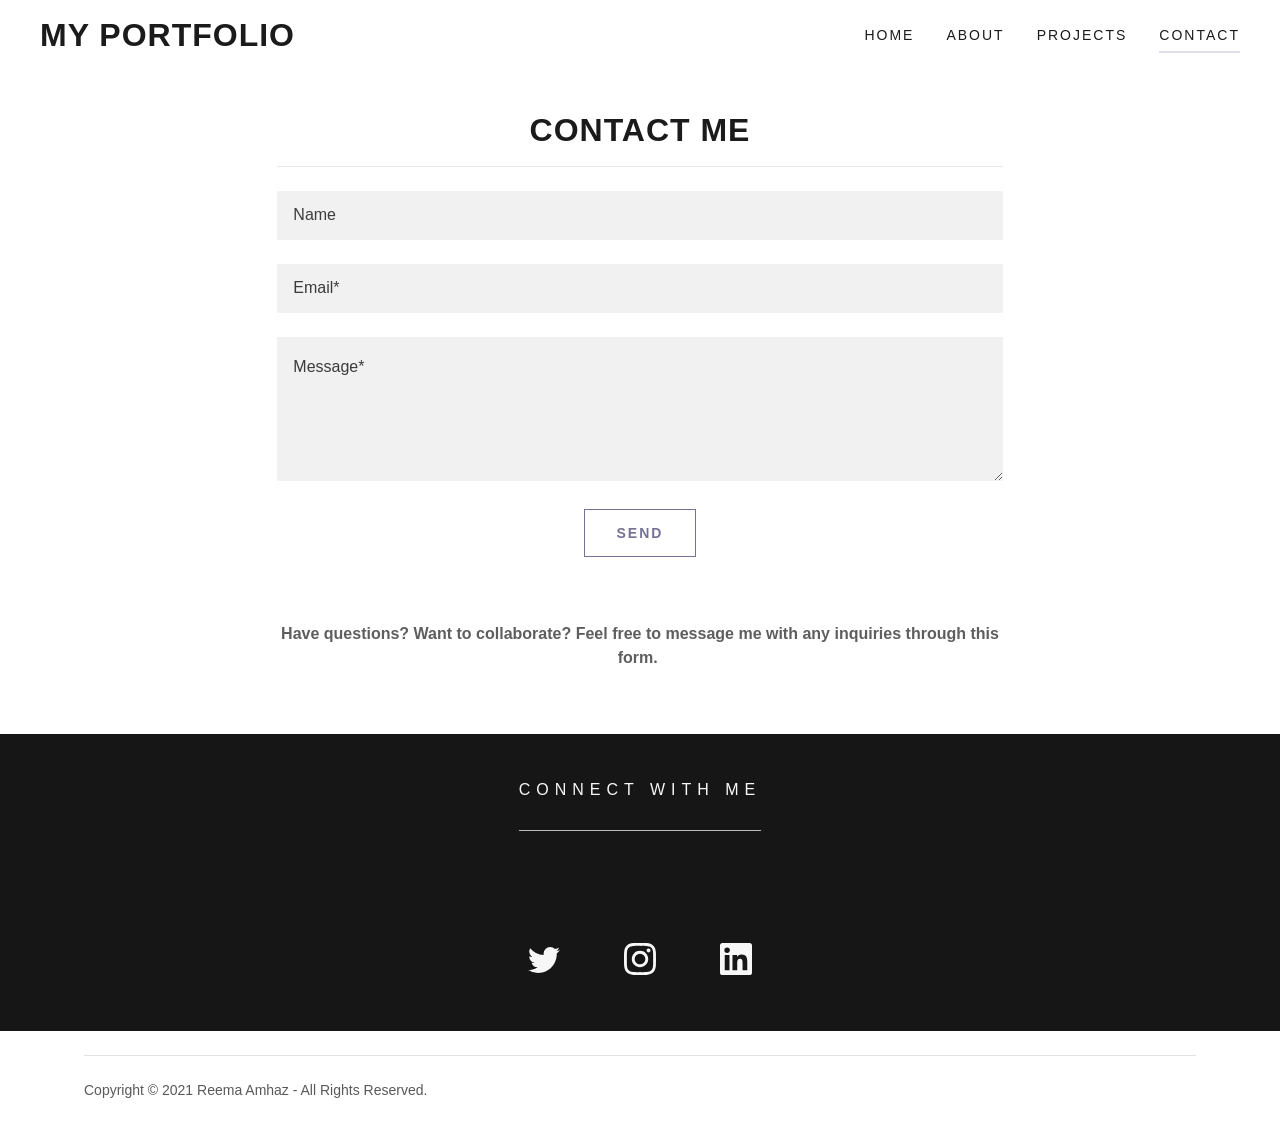
<file: contact/contact.html>
<!DOCTYPE html><html lang="en-US"><head><meta charSet="utf-8"/><meta http-equiv="X-UA-Compatible" content="IE=edge"/><meta name="viewport" content="width=device-width, initial-scale=1"/><title>Contact | My Portfolio</title><meta name="author" content="My Portfolio"/><meta name="generator" content="Starfield Technologies; Go Daddy Website Builder 8.0.0000"/><link rel="apple-touch-icon" sizes="57x57" href="//img1.wsimg.com/isteam/ip/static/pwa-app/logo-default.png/:/rs=w:57,h:57,m"/><link rel="apple-touch-icon" sizes="60x60" href="//img1.wsimg.com/isteam/ip/static/pwa-app/logo-default.png/:/rs=w:60,h:60,m"/><link rel="apple-touch-icon" sizes="72x72" href="//img1.wsimg.com/isteam/ip/static/pwa-app/logo-default.png/:/rs=w:72,h:72,m"/><link rel="apple-touch-icon" sizes="114x114" href="//img1.wsimg.com/isteam/ip/static/pwa-app/logo-default.png/:/rs=w:114,h:114,m"/><link rel="apple-touch-icon" sizes="120x120" href="//img1.wsimg.com/isteam/ip/static/pwa-app/logo-default.png/:/rs=w:120,h:120,m"/><link rel="apple-touch-icon" sizes="144x144" href="//img1.wsimg.com/isteam/ip/static/pwa-app/logo-default.png/:/rs=w:144,h:144,m"/><link rel="apple-touch-icon" sizes="152x152" href="//img1.wsimg.com/isteam/ip/static/pwa-app/logo-default.png/:/rs=w:152,h:152,m"/><link rel="apple-touch-icon" sizes="180x180" href="//img1.wsimg.com/isteam/ip/static/pwa-app/logo-default.png/:/rs=w:180,h:180,m"/><meta property="og:url" content="reemaamhaz.com/contact/contact.html"/>
<meta property="og:site_name" content="My Portfolio"/>
<meta property="og:title" content="Contact | My Portfolio"/>
<meta property="og:description" content="Welcome."/>
<meta property="og:type" content="website"/>
<meta property="og:image" content="https://img1.wsimg.com/isteam/ip/1c163bd0-653b-449b-8a98-3ee27909c270/Apollo8-earthrise-clr-3000-3x2Nasa-5a92e427ff1.jpg"/>
<meta property="og:locale" content="en_US"/>
<meta name="twitter:card" content="summary"/>
<meta name="twitter:site" content="@reemaamhaz"/>
<meta name="twitter:title" content="My Portfolio"/>
<meta name="twitter:description" content="Welcome."/>
<meta name="twitter:image" content="https://img1.wsimg.com/isteam/ip/1c163bd0-653b-449b-8a98-3ee27909c270/Apollo8-earthrise-clr-3000-3x2Nasa-5a92e427ff1.jpg"/>
<meta name="twitter:image:alt" content="My Portfolio"/>
<meta name="theme-color" content="#e0dfe8"/><style>/*
Copyright 2016 The Cabin Project Authors (impallari@gmail.com)

This Font Software is licensed under the SIL Open Font License, Version 1.1.
This license is copied below, and is also available with a FAQ at: http://scripts.sil.org/OFL

—————————————————————————————-
SIL OPEN FONT LICENSE Version 1.1 - 26 February 2007
—————————————————————————————-
*/
/* vietnamese */
@font-face {
  font-family: 'Cabin';
  font-style: normal;
  font-weight: 700;
  font-stretch: 100%;
  font-display: swap;
  src: url(https://img1.wsimg.com/gfonts/s/cabin/v18/u-4X0qWljRw-PfU81xCKCpdpbgZJl6XFpfEd7eA9BIxxkbqDH7mlwUzuA_q9BtS8.woff) format('woff');
  unicode-range: U+0102-0103, U+0110-0111, U+0128-0129, U+0168-0169, U+01A0-01A1, U+01AF-01B0, U+1EA0-1EF9, U+20AB;
}
/* latin-ext */
@font-face {
  font-family: 'Cabin';
  font-style: normal;
  font-weight: 700;
  font-stretch: 100%;
  font-display: swap;
  src: url(https://img1.wsimg.com/gfonts/s/cabin/v18/u-4X0qWljRw-PfU81xCKCpdpbgZJl6XFpfEd7eA9BIxxkbqDH7ilwUzuA_q9BtS8.woff) format('woff');
  unicode-range: U+0100-024F, U+0259, U+1E00-1EFF, U+2020, U+20A0-20AB, U+20AD-20CF, U+2113, U+2C60-2C7F, U+A720-A7FF;
}
/* latin */
@font-face {
  font-family: 'Cabin';
  font-style: normal;
  font-weight: 700;
  font-stretch: 100%;
  font-display: swap;
  src: url(https://img1.wsimg.com/gfonts/s/cabin/v18/u-4X0qWljRw-PfU81xCKCpdpbgZJl6XFpfEd7eA9BIxxkbqDH7alwUzuA_q9Bg.woff) format('woff');
  unicode-range: U+0000-00FF, U+0131, U+0152-0153, U+02BB-02BC, U+02C6, U+02DA, U+02DC, U+2000-206F, U+2074, U+20AC, U+2122, U+2191, U+2193, U+2212, U+2215, U+FEFF, U+FFFD;
}

/*
Copyright (c) 2010-2011 by tyPoland Lukasz Dziedzic (team@latofonts.com) with Reserved Font Name "Lato". Licensed under the SIL Open Font License, Version 1.1.

This Font Software is licensed under the SIL Open Font License, Version 1.1.
This license is copied below, and is also available with a FAQ at: http://scripts.sil.org/OFL

—————————————————————————————-
SIL OPEN FONT LICENSE Version 1.1 - 26 February 2007
—————————————————————————————-
*/
/* latin-ext */
@font-face {
  font-family: 'Lato';
  font-style: italic;
  font-weight: 400;
  font-display: swap;
  src: url(https://img1.wsimg.com/gfonts/s/lato/v17/S6u8w4BMUTPHjxsAUi-qNiXg7eU0.woff2) format('woff2');
  unicode-range: U+0100-024F, U+0259, U+1E00-1EFF, U+2020, U+20A0-20AB, U+20AD-20CF, U+2113, U+2C60-2C7F, U+A720-A7FF;
}
/* latin */
@font-face {
  font-family: 'Lato';
  font-style: italic;
  font-weight: 400;
  font-display: swap;
  src: url(https://img1.wsimg.com/gfonts/s/lato/v17/S6u8w4BMUTPHjxsAXC-qNiXg7Q.woff2) format('woff2');
  unicode-range: U+0000-00FF, U+0131, U+0152-0153, U+02BB-02BC, U+02C6, U+02DA, U+02DC, U+2000-206F, U+2074, U+20AC, U+2122, U+2191, U+2193, U+2212, U+2215, U+FEFF, U+FFFD;
}
/* latin-ext */
@font-face {
  font-family: 'Lato';
  font-style: italic;
  font-weight: 700;
  font-display: swap;
  src: url(https://img1.wsimg.com/gfonts/s/lato/v17/S6u_w4BMUTPHjxsI5wq_FQftx9897sxZ.woff2) format('woff2');
  unicode-range: U+0100-024F, U+0259, U+1E00-1EFF, U+2020, U+20A0-20AB, U+20AD-20CF, U+2113, U+2C60-2C7F, U+A720-A7FF;
}
/* latin */
@font-face {
  font-family: 'Lato';
  font-style: italic;
  font-weight: 700;
  font-display: swap;
  src: url(https://img1.wsimg.com/gfonts/s/lato/v17/S6u_w4BMUTPHjxsI5wq_Gwftx9897g.woff2) format('woff2');
  unicode-range: U+0000-00FF, U+0131, U+0152-0153, U+02BB-02BC, U+02C6, U+02DA, U+02DC, U+2000-206F, U+2074, U+20AC, U+2122, U+2191, U+2193, U+2212, U+2215, U+FEFF, U+FFFD;
}
/* latin-ext */
@font-face {
  font-family: 'Lato';
  font-style: normal;
  font-weight: 100;
  font-display: swap;
  src: url(https://img1.wsimg.com/gfonts/s/lato/v17/S6u8w4BMUTPHh30AUi-qNiXg7eU0.woff2) format('woff2');
  unicode-range: U+0100-024F, U+0259, U+1E00-1EFF, U+2020, U+20A0-20AB, U+20AD-20CF, U+2113, U+2C60-2C7F, U+A720-A7FF;
}
/* latin */
@font-face {
  font-family: 'Lato';
  font-style: normal;
  font-weight: 100;
  font-display: swap;
  src: url(https://img1.wsimg.com/gfonts/s/lato/v17/S6u8w4BMUTPHh30AXC-qNiXg7Q.woff2) format('woff2');
  unicode-range: U+0000-00FF, U+0131, U+0152-0153, U+02BB-02BC, U+02C6, U+02DA, U+02DC, U+2000-206F, U+2074, U+20AC, U+2122, U+2191, U+2193, U+2212, U+2215, U+FEFF, U+FFFD;
}
/* latin-ext */
@font-face {
  font-family: 'Lato';
  font-style: normal;
  font-weight: 300;
  font-display: swap;
  src: url(https://img1.wsimg.com/gfonts/s/lato/v17/S6u9w4BMUTPHh7USSwaPGQ3q5d0N7w.woff2) format('woff2');
  unicode-range: U+0100-024F, U+0259, U+1E00-1EFF, U+2020, U+20A0-20AB, U+20AD-20CF, U+2113, U+2C60-2C7F, U+A720-A7FF;
}
/* latin */
@font-face {
  font-family: 'Lato';
  font-style: normal;
  font-weight: 300;
  font-display: swap;
  src: url(https://img1.wsimg.com/gfonts/s/lato/v17/S6u9w4BMUTPHh7USSwiPGQ3q5d0.woff2) format('woff2');
  unicode-range: U+0000-00FF, U+0131, U+0152-0153, U+02BB-02BC, U+02C6, U+02DA, U+02DC, U+2000-206F, U+2074, U+20AC, U+2122, U+2191, U+2193, U+2212, U+2215, U+FEFF, U+FFFD;
}
/* latin-ext */
@font-face {
  font-family: 'Lato';
  font-style: normal;
  font-weight: 400;
  font-display: swap;
  src: url(https://img1.wsimg.com/gfonts/s/lato/v17/S6uyw4BMUTPHjxAwXiWtFCfQ7A.woff2) format('woff2');
  unicode-range: U+0100-024F, U+0259, U+1E00-1EFF, U+2020, U+20A0-20AB, U+20AD-20CF, U+2113, U+2C60-2C7F, U+A720-A7FF;
}
/* latin */
@font-face {
  font-family: 'Lato';
  font-style: normal;
  font-weight: 400;
  font-display: swap;
  src: url(https://img1.wsimg.com/gfonts/s/lato/v17/S6uyw4BMUTPHjx4wXiWtFCc.woff2) format('woff2');
  unicode-range: U+0000-00FF, U+0131, U+0152-0153, U+02BB-02BC, U+02C6, U+02DA, U+02DC, U+2000-206F, U+2074, U+20AC, U+2122, U+2191, U+2193, U+2212, U+2215, U+FEFF, U+FFFD;
}
/* latin-ext */
@font-face {
  font-family: 'Lato';
  font-style: normal;
  font-weight: 700;
  font-display: swap;
  src: url(https://img1.wsimg.com/gfonts/s/lato/v17/S6u9w4BMUTPHh6UVSwaPGQ3q5d0N7w.woff2) format('woff2');
  unicode-range: U+0100-024F, U+0259, U+1E00-1EFF, U+2020, U+20A0-20AB, U+20AD-20CF, U+2113, U+2C60-2C7F, U+A720-A7FF;
}
/* latin */
@font-face {
  font-family: 'Lato';
  font-style: normal;
  font-weight: 700;
  font-display: swap;
  src: url(https://img1.wsimg.com/gfonts/s/lato/v17/S6u9w4BMUTPHh6UVSwiPGQ3q5d0.woff2) format('woff2');
  unicode-range: U+0000-00FF, U+0131, U+0152-0153, U+02BB-02BC, U+02C6, U+02DA, U+02DC, U+2000-206F, U+2074, U+20AC, U+2122, U+2191, U+2193, U+2212, U+2215, U+FEFF, U+FFFD;
}
/* latin-ext */
@font-face {
  font-family: 'Lato';
  font-style: normal;
  font-weight: 900;
  font-display: swap;
  src: url(https://img1.wsimg.com/gfonts/s/lato/v17/S6u9w4BMUTPHh50XSwaPGQ3q5d0N7w.woff2) format('woff2');
  unicode-range: U+0100-024F, U+0259, U+1E00-1EFF, U+2020, U+20A0-20AB, U+20AD-20CF, U+2113, U+2C60-2C7F, U+A720-A7FF;
}
/* latin */
@font-face {
  font-family: 'Lato';
  font-style: normal;
  font-weight: 900;
  font-display: swap;
  src: url(https://img1.wsimg.com/gfonts/s/lato/v17/S6u9w4BMUTPHh50XSwiPGQ3q5d0.woff2) format('woff2');
  unicode-range: U+0000-00FF, U+0131, U+0152-0153, U+02BB-02BC, U+02C6, U+02DA, U+02DC, U+2000-206F, U+2074, U+20AC, U+2122, U+2191, U+2193, U+2212, U+2215, U+FEFF, U+FFFD;
}
</style>
<style>.x{-ms-text-size-adjust:100%;-webkit-text-size-adjust:100%;-webkit-tap-highlight-color:rgba(0,0,0,0);margin:0;box-sizing:border-box}.x *,.x :after,.x :before{box-sizing:inherit}.x-el a[href^="mailto:"]:not(.x-el),.x-el a[href^="tel:"]:not(.x-el){color:inherit;font-size:inherit;text-decoration:inherit}.x-el-article,.x-el-aside,.x-el-details,.x-el-figcaption,.x-el-figure,.x-el-footer,.x-el-header,.x-el-hgroup,.x-el-main,.x-el-menu,.x-el-nav,.x-el-section,.x-el-summary{display:block}.x-el-audio,.x-el-canvas,.x-el-progress,.x-el-video{display:inline-block;vertical-align:baseline}.x-el-audio:not([controls]){display:none;height:0}.x-el-template{display:none}.x-el-a{background-color:transparent;color:inherit}.x-el-a:active,.x-el-a:hover{outline:0}.x-el-abbr[title]{border-bottom:1px dotted}.x-el-b,.x-el-strong{font-weight:700}.x-el-dfn{font-style:italic}.x-el-mark{background:#ff0;color:#000}.x-el-small{font-size:80%}.x-el-sub,.x-el-sup{font-size:75%;line-height:0;position:relative;vertical-align:baseline}.x-el-sup{top:-.5em}.x-el-sub{bottom:-.25em}.x-el-img{vertical-align:middle;border:0}.x-el-svg:not(:root){overflow:hidden}.x-el-figure{margin:0}.x-el-hr{box-sizing:content-box;height:0}.x-el-pre{overflow:auto}.x-el-code,.x-el-kbd,.x-el-pre,.x-el-samp{font-family:monospace,monospace;font-size:1em}.x-el-button,.x-el-input,.x-el-optgroup,.x-el-select,.x-el-textarea{color:inherit;font:inherit;margin:0}.x-el-button{overflow:visible}.x-el-button,.x-el-select{text-transform:none}.x-el-button,.x-el-input[type=button],.x-el-input[type=reset],.x-el-input[type=submit]{-webkit-appearance:button;cursor:pointer}.x-el-button[disabled],.x-el-input[disabled]{cursor:default}.x-el-button::-moz-focus-inner,.x-el-input::-moz-focus-inner{border:0;padding:0}.x-el-input{line-height:normal}.x-el-input[type=checkbox],.x-el-input[type=radio]{box-sizing:border-box;padding:0}.x-el-input[type=number]::-webkit-inner-spin-button,.x-el-input[type=number]::-webkit-outer-spin-button{height:auto}.x-el-input[type=search]{-webkit-appearance:textfield;box-sizing:content-box}.x-el-input[type=search]::-webkit-search-cancel-button,.x-el-input[type=search]::-webkit-search-decoration{-webkit-appearance:none}.x-el-textarea{border:0}.x-el-fieldset{border:1px solid silver;margin:0 2px;padding:.35em .625em .75em}.x-el-legend{border:0;padding:0}.x-el-textarea{overflow:auto}.x-el-optgroup{font-weight:700}.x-el-table{border-collapse:collapse;border-spacing:0}.x-el-td,.x-el-th{padding:0}.x{-webkit-font-smoothing:antialiased}.x-el-hr{border:0}.x-el-fieldset,.x-el-input,.x-el-select,.x-el-textarea{margin-top:0;margin-bottom:0}.x-el-fieldset,.x-el-input[type=email],.x-el-input[type=text],.x-el-textarea{width:100%}.x-el-label{vertical-align:middle}.x-el-input{border-style:none;padding:.5em;vertical-align:middle}.x-el-select:not([multiple]){vertical-align:middle}.x-el-textarea{line-height:1.75;padding:.5em}.x-el.d-none{display:none!important}.sideline-footer{margin-top:auto}@-webkit-keyframes loaderscale{0%{transform:scale(1);opacity:1}45%{transform:scale(.1);opacity:.7}80%{transform:scale(1);opacity:1}}@keyframes loaderscale{0%{transform:scale(1);opacity:1}45%{transform:scale(.1);opacity:.7}80%{transform:scale(1);opacity:1}}.x-loader svg{display:inline-block}.x-loader svg:first-child{-webkit-animation:loaderscale .75s cubic-bezier(.2,.68,.18,1.08) -.24s infinite;animation:loaderscale .75s cubic-bezier(.2,.68,.18,1.08) -.24s infinite}.x-loader svg:nth-child(2){-webkit-animation:loaderscale .75s cubic-bezier(.2,.68,.18,1.08) -.12s infinite;animation:loaderscale .75s cubic-bezier(.2,.68,.18,1.08) -.12s infinite}.x-loader svg:nth-child(3){-webkit-animation:loaderscale .75s cubic-bezier(.2,.68,.18,1.08) 0s infinite;animation:loaderscale .75s cubic-bezier(.2,.68,.18,1.08) 0s infinite}.x-icon>svg{transition:transform .33s ease-in-out}.x-icon>svg.rotate-90{transform:rotate(-90deg)}.x-icon>svg.rotate90{transform:rotate(90deg)}.x-icon>svg.rotate-180{transform:rotate(-180deg)}.x-icon>svg.rotate180{transform:rotate(180deg)}.x-rt:after{content:"";clear:both}.x-rt ol,.x-rt ul{text-align:left}.x-rt p{margin:0}.x-rt br{clear:both}.mte-inline-block{display:inline-block}@media only screen and (min-device-width:1025px){:root select,_::-webkit-full-page-media,_:future{font-family:sans-serif!important}}

</style>
<style data-glamor="cxs-default-sheet">.x .c1-1{letter-spacing:normal}.x .c1-2{text-transform:none}.x .c1-3{background-color:rgb(255, 255, 255)}.x .c1-4{width:100%}.x .c1-5 > div{position:relative}.x .c1-6 > div{overflow:hidden}.x .c1-7 > div{margin-top:auto}.x .c1-8 > div{margin-right:auto}.x .c1-9 > div{margin-bottom:auto}.x .c1-a > div{margin-left:auto}.x .c1-b{font-family:Lato, arial, sans-serif}.x .c1-c{font-size:16px}.x .c1-h{background-color:rgb(22, 22, 22)}.x .c1-i{padding-top:40px}.x .c1-j{padding-bottom:0 !important}.x .c1-k{padding:0px !important}.x .c1-n .sticky-animate{background-color:rgb(255, 255, 255)}.x .c1-o .sticky-animate{box-shadow:0 2px 6px 0px rgba(0,0,0,0.2)}.x .c1-p{margin-left:auto}.x .c1-q{margin-right:auto}.x .c1-r{padding-left:24px}.x .c1-s{padding-right:24px}.x .c1-t{max-width:100%}.x .c1-u{position:relative}.x .c1-v{z-index:2}.x .c1-w{padding-top:16px}.x .c1-x{padding-bottom:16px}.x .c1-y{margin-bottom:0px}.x .c1-12{display:none}.x .c1-15{display:flex}.x .c1-16{justify-content:space-between}.x .c1-17{align-items:center}.x .c1-18{padding-left:16px}.x .c1-19{padding-right:16px}.x .c1-1a{text-align:left}.x .c1-1b{padding-right:32px}.x .c1-1c{flex-shrink:0}.x .c1-1d{flex-basis:30%}.x .c1-1e{flex-grow:0}.x .c1-1f{justify-content:left}.x .c1-1g{letter-spacing:1px}.x .c1-1h{text-transform:uppercase}.x .c1-1i{display:inline-block}.x .c1-1j{font-family:'Cabin', arial, sans-serif}.x .c1-1o{letter-spacing:inherit}.x .c1-1p{text-transform:inherit}.x .c1-1q{text-decoration:none}.x .c1-1r{word-wrap:break-word}.x .c1-1s{overflow-wrap:break-word}.x .c1-1t{display:inline}.x .c1-1u{cursor:pointer}.x .c1-1v{border-top:0px}.x .c1-1w{border-right:0px}.x .c1-1x{border-bottom:0px}.x .c1-1y{border-left:0px}.x .c1-1z{color:rgb(118, 114, 150)}.x .c1-20{font-weight:inherit}.x .c1-21:hover{color:rgb(71, 66, 103)}.x .c1-22:active{color:rgb(49, 45, 72)}.x .c1-23{line-height:1.2}.x .c1-24{margin-left:0}.x .c1-25{margin-right:0}.x .c1-26{margin-top:0}.x .c1-27{color:rgb(27, 27, 27)}.x .c1-28{font-size:24px}.x .c1-29{font-weight:700}.x .c1-2e{word-wrap:normal !important}.x .c1-2f{overflow-wrap:normal !important}.x .c1-2g{visibility:hidden}.x .c1-2h{position:absolute}.x .c1-2i{width:auto}.x .c1-2j{overflow:visible}.x .c1-2k{left:0}.x .c1-2l{font-size:28px}.x .c1-2q{font-size:20px}.x .c1-2v{height:inherit}.x .c1-2w{justify-content:flex-end}.x .c1-2x{flex-basis:auto}.x .c1-2y{flex-grow:1}.x .c1-2z{line-height:24px}.x .c1-30{-webkit-margin-before:0}.x .c1-31{-webkit-margin-after:0}.x .c1-32{-webkit-padding-start:0}.x .c1-33{padding-top:0}.x .c1-34{padding-right:0}.x .c1-35{padding-bottom:0}.x .c1-36{padding-left:0}.x .c1-37{color:rgb(94, 94, 94)}.x .c1-38{margin-bottom:none}.x .c1-39{list-style:none}.x .c1-3a{vertical-align:top}.x .c1-3b{padding-left:32px}.x .c1-3c{white-space:nowrap}.x .c1-3d:first-child{margin-left:0}.x .c1-3e:first-child{padding-left:0}.x .c1-3f{letter-spacing:0.143em}.x .c1-3g{display:block}.x .c1-3h{padding-left:6px}.x .c1-3i{padding-right:6px}.x .c1-3j{margin-left:-6px}.x .c1-3k{margin-right:-6px}.x .c1-3l{margin-top:-6px}.x .c1-3m{margin-bottom:-6px}.x .c1-3n{padding-top:6px}.x .c1-3o{padding-bottom:6px}.x .c1-3p{font-size:14px}.x .c1-3q{font-weight:400}.x .c1-3r:active{color:rgb(118, 114, 150)}.x .c1-3w{border-top-width:0px}.x .c1-3x{border-right-width:0px}.x .c1-3y{border-left-width:0px}.x .c1-3z{border-bottom-width:2px}.x .c1-40{border-style:solid}.x .c1-41{border-color:rgb(224, 223, 232)}.x .c1-42{padding-bottom:4px}.x .c1-43{margin-bottom:-6px}.x .c1-44{color:inherit}.x .c1-45{transition:transform .33s ease-in-out}.x .c1-46{transform:rotate(0deg)}.x .c1-47{vertical-align:middle}.x .c1-48{border-radius:0px}.x .c1-49{box-shadow:0 3px 6px 3px rgba(0,0,0,0.24)}.x .c1-4a{right:0px}.x .c1-4b{top:32px}.x .c1-4c{max-height:45vh}.x .c1-4d{overflow-y:auto}.x .c1-4e{z-index:3}.x .c1-4h:last-child{margin-bottom:0}.x .c1-4i{margin-top:8px}.x .c1-4j{margin-bottom:8px}.x .c1-4k{line-height:1.5}.x .c1-4m{box-sizing:border-box}.x .c1-4n{flex-direction:row}.x .c1-4o{flex-wrap:nowrap}.x .c1-4p{margin-right:-0px}.x .c1-4q{margin-bottom:-0px}.x .c1-4r{margin-left:-0px}.x .c1-4s{justify-content:flex-start}.x .c1-4x{flex-basis:10%}.x .c1-4y{max-width:none}.x .c1-4z{padding-right:0px}.x .c1-50{padding-bottom:0px}.x .c1-51{padding-left:0px}.x .c1-56:hover{color:rgb(118, 114, 150)}.x .c1-57{flex-shrink:1}.x .c1-58{flex-basis:80%}.x .c1-59{max-width:80%}.x .c1-5a{text-align:center}.x .c1-5b{word-break:break-word}.x .c1-5c{max-width:10%}.x .c1-5d{position:fixed}.x .c1-5e{top:0px}.x .c1-5f{width:80%}.x .c1-5g{height:100%}.x .c1-5h{max-width:0px}.x .c1-5i{z-index:10002}.x .c1-5j{padding-top:56px}.x .c1-5k{-webkit-overflow-scrolling:touch}.x .c1-5l{transition:max-width .3s ease-in-out}.x .c1-5m{right:unset}.x .c1-5n{overflow:hidden}.x .c1-5o{flex-direction:column}.x .c1-5p{line-height:1.3em}.x .c1-5q{font-style:normal}.x .c1-5r{top:15px}.x .c1-5s{right:15px}.x .c1-5t:hover{color:rgb(148, 145, 178)}.x .c1-5u{overflow-x:hidden}.x .c1-5z{margin-bottom:32px}.x .c1-60 > :not(:first-child){margin-top:16px}.x .c1-61{border-color:rgba(185, 185, 185, 0.5)}.x .c1-62{border-bottom-width:0px}.x .c1-63{border-bottom-style:solid}.x .c1-64:last-child{border-bottom:0}.x .c1-65{letter-spacing:2px}.x .c1-66{min-width:60vw}.x .c1-68 > span{border-top-width:0px}.x .c1-69 > span{border-left-width:0px}.x .c1-6a > span{border-right-width:0px}.x .c1-6b > span{border-bottom-width:2px}.x .c1-6c > span{border-style:solid}.x .c1-6d > span{border-color:rgb(224, 223, 232)}.x .c1-6e > span{padding-bottom:8px}.x .c1-6f{padding-bottom:40px}.x .c1-6g{flex-wrap:wrap}.x .c1-6h{margin-right:-12px}.x .c1-6i{margin-bottom:-24px}.x .c1-6j{margin-left:-12px}.x .c1-6k{flex-basis:0%}.x .c1-6l{padding-right:12px}.x .c1-6m{padding-bottom:24px}.x .c1-6n{padding-left:12px}.x .c1-6u{justify-content:center}.x .c1-6v{line-height:1.25}.x .c1-6w{margin-bottom:24px}.x .c1-6x{border-bottom-width:1px}.x .c1-6y{border-color:rgba(226, 226, 226, 0.7)}.x .c1-6z{background-color:rgb(241, 241, 241)}.x .c1-70{border-color:rgb(226, 226, 226)}.x .c1-71{padding-top:23px}.x .c1-72{padding-bottom:8px}.x .c1-73{color:rgb(59, 59, 59)}.x .c1-74::placeholder{color:inherit}.x .c1-75:focus{outline:none}.x .c1-76:focus{box-shadow:inset 0 0 0 1px currentColor}.x .c1-77:focus + label{font-size:12px}.x .c1-78:focus + label{top:8px}.x .c1-79:focus + label{color:rgb(118, 114, 150)}.x .c1-7a:not([value=""]) + label{font-size:12px}.x .c1-7b:not([value=""]) + label{top:8px}.x .c1-7c:not([value=""]) + label{color:rgb(118, 114, 150)}.x .c1-7d::-webkit-input-placeholder{color:inherit}.x .c1-7f{top:30%}.x .c1-7g{left:16px}.x .c1-7h{transition:all .15s ease}.x .c1-7i{pointer-events:none}.x .c1-7j{resize:vertical}.x .c1-7k  img{box-shadow:none}.x .c1-7l{transition-property:background-color}.x .c1-7m{transition-duration:.3s}.x .c1-7n{transition-timing-function:ease-in-out}.x .c1-7o{display:inline-flex}.x .c1-7p{padding-top:8px}.x .c1-7q{min-height:48px}.x .c1-7r{background-color:transparent}.x .c1-7s{border-color:currentColor}.x .c1-7t{border-top-width:1px}.x .c1-7u{border-right-width:1px}.x .c1-7v{border-left-width:1px}.x .c1-7w{text-shadow:none}.x .c1-7x:hover{color:rgb(26, 26, 27)}.x .c1-7y:hover{background-color:rgb(224, 223, 232)}.x .c1-7z:hover{border-color:rgb(224, 223, 232)}.x .c1-81{[object -object]:0px}.x .c1-82{flex-basis:100%}.x .c1-83 > p > ol{text-align:left}.x .c1-84 > p > ol{display:block}.x .c1-85 > p > ol{padding-left:1.3em}.x .c1-86 > p > ol{margin-left:32px}.x .c1-87 > p > ol{margin-right:32px}.x .c1-88 > p > ol{margin-top:auto}.x .c1-89 > p > ol{margin-bottom:auto}.x .c1-8a > p > ul{text-align:left}.x .c1-8b > p > ul{display:block}.x .c1-8c > p > ul{padding-left:1.3em}.x .c1-8d > p > ul{margin-left:32px}.x .c1-8e > p > ul{margin-right:32px}.x .c1-8f > p > ul{margin-top:auto}.x .c1-8g > p > ul{margin-bottom:auto}.x .c1-8h > ul{text-align:left}.x .c1-8i > ul{display:block}.x .c1-8j > ul{padding-left:1.3em}.x .c1-8k > ul{margin-left:32px}.x .c1-8l > ul{margin-right:32px}.x .c1-8m > ul{margin-top:auto}.x .c1-8n > ul{margin-bottom:auto}.x .c1-8o > ol{text-align:left}.x .c1-8p > ol{display:block}.x .c1-8q > ol{padding-left:1.3em}.x .c1-8r > ol{margin-left:32px}.x .c1-8s > ol{margin-right:32px}.x .c1-8t > ol{margin-top:auto}.x .c1-8u > ol{margin-bottom:auto}.x .c1-8v{font-size:inherit !important}.x .c1-8w{line-height:inherit}.x .c1-8x{font-style:italic}.x .c1-8y{text-decoration:line-through}.x .c1-8z{text-decoration:underline}.x .c1-92 > *{max-width:100%}.x .c1-93 > :nth-child(n){margin-bottom:24px}.x .c1-94  > :last-child{margin-bottom:0 !important}.x .c1-97{letter-spacing:6px}.x .c1-98{line-height:2}.x .c1-99{margin-bottom:40px}.x .c1-9a{border-color:rgba(255, 255, 255, 0.7)}.x .c1-9b{color:rgb(247, 247, 247)}.x .c1-9c{padding-left:none}.x .c1-9d{padding-right:none}.x .c1-9e{color:rgb(224, 223, 232)}.x .c1-9f:hover{color:rgb(224, 223, 232)}.x .c1-9g:active{color:rgb(224, 223, 232)}.x .c1-9h{margin-left:8px}.x .c1-9i{margin-right:8px}.x .c1-9r{padding-top:24px}.x .c1-9s{flex-grow:3}.x .c1-9v{color:rgb(89, 89, 89)}.x .c1-9x{margin-top:24px}</style>
<style data-glamor="cxs-media-sheet"></style>
<style data-glamor="cxs-xs-sheet">@media (max-width: 767px){.x .c1-l{padding-top:40px}}@media (max-width: 767px){.x .c1-m{padding-bottom:40px}}@media (max-width: 767px){.x .c1-1k{width:100%}}@media (max-width: 767px){.x .c1-1l{display:flex}}@media (max-width: 767px){.x .c1-1m{justify-content:center}}@media (max-width: 767px){.x .c1-7e{font-size:16px}}@media (max-width: 767px){.x .c1-95 > :nth-child(n){margin-bottom:24px}}@media (max-width: 767px){.x .c1-96  > :last-child{margin-bottom:0 !important}}</style>
<style data-glamor="cxs-sm-sheet">@media (min-width: 768px){.x .c1-d{font-size:16px}}@media (min-width: 768px) and (max-width: 1023px){.x .c1-1n{width:100%}}@media (min-width: 768px){.x .c1-2a{font-size:30px}}@media (min-width: 768px){.x .c1-2m{font-size:38px}}@media (min-width: 768px){.x .c1-2r{font-size:22px}}@media (min-width: 768px){.x .c1-3s{font-size:14px}}@media (min-width: 768px) and (max-width: 1023px){.x .c1-4g{right:0px}}@media (min-width: 768px){.x .c1-4t{margin-top:0}}@media (min-width: 768px){.x .c1-4u{margin-right:-24px}}@media (min-width: 768px){.x .c1-4v{margin-bottom:-48px}}@media (min-width: 768px){.x .c1-4w{margin-left:-24px}}@media (min-width: 768px){.x .c1-52{padding-top:0}}@media (min-width: 768px){.x .c1-53{padding-right:24px}}@media (min-width: 768px){.x .c1-54{padding-bottom:48px}}@media (min-width: 768px){.x .c1-55{padding-left:24px}}@media (min-width: 768px){.x .c1-5v{width:100%}}@media (min-width: 768px){.x .c1-6o{margin-left:8.333333333333332%}}@media (min-width: 768px){.x .c1-6p{flex-basis:83.33333333333334%}}@media (min-width: 768px){.x .c1-6q{max-width:83.33333333333334%}}@media (min-width: 768px){.x .c1-80{width:auto}}@media (min-width: 768px){.x .c1-90{margin-bottom:0}}@media (min-width: 768px){.x .c1-91{padding-bottom:0}}@media (min-width: 768px){.x .c1-9j{margin-left:16px}}@media (min-width: 768px){.x .c1-9k{margin-right:16px}}</style>
<style data-glamor="cxs-md-sheet">@media (min-width: 1024px){.x .c1-e{font-size:16px}}@media (min-width: 1024px){.x .c1-z{padding-top:0px}}@media (min-width: 1024px){.x .c1-10{padding-bottom:0px}}@media (min-width: 1024px){.x .c1-11{margin-bottom:0px}}@media (min-width: 1024px){.x .c1-13{display:flex}}@media (min-width: 1024px){.x .c1-14{flex-direction:column}}@media (min-width: 1024px){.x .c1-2b{font-size:30px}}@media (min-width: 1024px){.x .c1-2n{font-size:38px}}@media (min-width: 1024px){.x .c1-2s{font-size:22px}}@media (min-width: 1024px){.x .c1-3t{font-size:14px}}@media (min-width: 1024px) and (max-width: 1279px){.x .c1-4f{right:0px}}@media (min-width: 1024px){.x .c1-4l{display:none}}@media (min-width: 1024px){.x .c1-5w{width:984px}}@media (min-width: 1024px){.x .c1-67{min-width:300px}}@media (min-width: 1024px){.x .c1-6r{margin-left:16.666666666666664%}}@media (min-width: 1024px){.x .c1-6s{flex-basis:66.66666666666666%}}@media (min-width: 1024px){.x .c1-6t{max-width:66.66666666666666%}}@media (min-width: 1024px){.x .c1-9l{width:48px}}@media (min-width: 1024px){.x .c1-9m{height:48px}}@media (min-width: 1024px){.x .c1-9n{margin-left:24px}}@media (min-width: 1024px){.x .c1-9o{margin-right:24px}}@media (min-width: 1024px){.x .c1-9p{padding-right:0px}}@media (min-width: 1024px){.x .c1-9q{padding-left:0px}}@media (min-width: 1024px){.x .c1-9t{flex-basis:0%}}@media (min-width: 1024px){.x .c1-9u{max-width:none}}@media (min-width: 1024px){.x .c1-9w{text-align:left}}@media (min-width: 1024px){.x .c1-9y{text-align:right}}@media (min-width: 1024px){.x .c1-9z{margin-top:0}}</style>
<style data-glamor="cxs-lg-sheet">@media (min-width: 1280px){.x .c1-f{font-size:16px}}@media (min-width: 1280px){.x .c1-2c{font-size:32px}}@media (min-width: 1280px){.x .c1-2o{font-size:44px}}@media (min-width: 1280px){.x .c1-2t{font-size:22px}}@media (min-width: 1280px){.x .c1-3u{font-size:14px}}@media (min-width: 1280px){.x .c1-5x{width:1160px}}</style>
<style data-glamor="cxs-xl-sheet">@media (min-width: 1536px){.x .c1-g{font-size:18px}}@media (min-width: 1536px){.x .c1-2d{font-size:36px}}@media (min-width: 1536px){.x .c1-2p{font-size:48px}}@media (min-width: 1536px){.x .c1-2u{font-size:24px}}@media (min-width: 1536px){.x .c1-3v{font-size:16px}}@media (min-width: 1536px){.x .c1-5y{width:1280px}}</style>
<style>.grecaptcha-badge { visibility: hidden; }</style>
<style>.page-inner { background-color: rgb(255, 255, 255); min-height: 100vh; }</style>
<script src="https://img1.wsimg.com/poly/v2/polyfill.min.js?unknown=polyfill&amp;flags=gated&amp;features=default%2Cfetch%2CArray.prototype.%40%40iterator%2CArray.prototype.find%2CArray.prototype.findIndex%2CFunction.name%2CNumber.isFinite%2CPromise%2CString.prototype.repeat%2CMath.sign%2CMath.trunc%2CArray.prototype.includes%2CObject.entries%2CObject.values%2CObject.is%2CIntersectionObserver%2CIntl.~locale.en-US" crossorigin></script>
<script>!function(e){var t={};function n(r){if(t[r])return t[r].exports;var o=t[r]={i:r,l:!1,exports:{}};return e[r].call(o.exports,o,o.exports,n),o.l=!0,o.exports}n.m=e,n.c=t,n.d=function(e,t,r){n.o(e,t)||Object.defineProperty(e,t,{enumerable:!0,get:r})},n.r=function(e){"undefined"!=typeof Symbol&&Symbol.toStringTag&&Object.defineProperty(e,Symbol.toStringTag,{value:"Module"}),Object.defineProperty(e,"__esModule",{value:!0})},n.t=function(e,t){if(1&t&&(e=n(e)),8&t)return e;if(4&t&&"object"==typeof e&&e&&e.__esModule)return e;var r=Object.create(null);if(n.r(r),Object.defineProperty(r,"default",{enumerable:!0,value:e}),2&t&&"string"!=typeof e)for(var o in e)n.d(r,o,function(t){return e[t]}.bind(null,o));return r},n.n=function(e){var t=e&&e.__esModule?function(){return e.default}:function(){return e};return n.d(t,"a",t),t},n.o=function(e,t){return Object.prototype.hasOwnProperty.call(e,t)},n.p="",n(n.s=0)}([function(e,t,n){e.exports=n(1)},function(e,t,n){"use strict";window.guacImage=n(2),window.guacDefer=n(3),window.onVisualComplete=n(4),window.markVisuallyComplete=n(5),window.deferBootstrap=n(6)},function(e,t,n){"use strict";function r(e,t,n,r){var a,u,d,c,s,w,l,f=(n=n||{}).delay||500,p=n.cellSize||{x:20,y:20},v=!0,g=function(e){var r='url("'+e+'")',o=r;if(n.backgroundLayers&&n.backgroundLayers.constructor===Array){var i=n.backgroundLayers.map((function(e){return e.replace(/{width}/g,d.w).replace(/{height}/g,d.h)}));o=[].concat(i,[r]).join(", ")}t.style.backgroundImage=o,setTimeout((function(){t.style.opacity=1}),300)}.bind(this),h=function(){v&&(r?r(u,d):n.useTreatmentData?g(u):t.style.backgroundImage='url("'+u+'")',n.shouldMarkVisuallyComplete&&window&&window.markVisuallyComplete(),t.setAttribute("data-guac-image","loaded"))}.bind(this),m=function(){if(v){t.setAttribute("data-guac-image","loading"),a=null;var n=o(t,p);if(!n)return s();if(d||(d=n),n.w!==d.w||n.h!==d.h)return d=n,s(1);if((u=i(e,n,p))!==c){c=u;var r=document.createElement("img");r.src=u,r.complete||!r.addEventListener?h():r.addEventListener("load",h),!l&&window.MutationObserver&&(l=new MutationObserver((function(){s(1)}))).observe(t,{childList:!0,subtree:!0})}else t.setAttribute("data-guac-image","loaded")}}.bind(this);s=function(e){a&&clearTimeout(a),a=setTimeout(m,isNaN(e)?f:e)}.bind(this),this.unmount=function(){a&&(clearTimeout(a),a=null),window.removeEventListener("resize",s),l&&l.disconnect(),v=!1},w=function(){t.removeEventListener("load",w),window.addEventListener("resize",s),m()},window.guacDefer&&!n.loadEagerly?(t.addEventListener("load",w),window.guacDefer.background(t)):w()}function o(e,t){var n={w:t.x,h:t.y};if("undefined"!=typeof window&&e){var r=Math.min(window.devicePixelRatio||1,3),o=window.getComputedStyle(e);if(n.w=Math.round(parseInt(o.width,10)*r),n.h=Math.round(parseInt(o.height,10)*r),isNaN(n.w)||isNaN(n.h))return}return n}function i(e,t,n){var r=t.w%n.x,o=t.h%n.y,i=Math.max(r?t.w+(n.x-r):t.w,n.x),a=Math.max(o?t.h+(n.y-o):t.h,n.y);return e.replace(/\{width\}/g,i).replace(/\{height\}/g,a)}r.getUrl=function(e,t,n){if(!t)throw new Error("cellSize is required");var r=o(n,t);if(r)return i(e,r,t)},e.exports=r},function(e,t,n){"use strict";var r=[],o=!1;const i=function(e){e.dispatchEvent(new Event("load"))},a={background:new IntersectionObserver((function(e,t){e.forEach((function(e){e.isIntersecting&&(t.unobserve(e.target),i(e.target))}))}),{rootMargin:"50% 0%"})};window.addEventListener("load",(function(){r.forEach((function(e){window.requestIdleCallback((function(){a.background.unobserve(e),i(e)}))})),o=!0,r=[]})),e.exports={background:function(e){if(window.requestIdleCallback){if(o)return void i(e);r.push(e)}a.background.observe(e)}}},function(e,t,n){"use strict";e.exports=function(e){return window.VISUAL_COMPLETE?void e():(window._vctListeners=window._vctListeners||[],void window._vctListeners.push(e))}},function(e,t,n){"use strict";e.exports=function(){window.vctElements--,window.VISUAL_COMPLETE||window.vctElements||(window.VISUAL_COMPLETE=window.performance.now(),window._trfd&&window._trfd.push({vct:window.VISUAL_COMPLETE}),window._vctListeners&&window._vctListeners.forEach((function(e){e()})))}},function(e,t,n){"use strict";const r=new Set,o={},i="undefined"!=typeof window&&new window.IntersectionObserver((e,t)=>{e.forEach(e=>{const{target:n,isIntersecting:r}=e;r&&(window.Core.utils.renderBootstrap(o[n.id]),delete o[n.id],t.unobserve(n))})});e.exports=function(e,t=!1){const{radpack:n,elId:a}=e;n&&t&&window.radpack.getDeps(n).then(e=>{e.forEach(e=>{if(!r.has(e)){const t=document.createElement("link");t.rel="prefetch",t.href=e,t.as="script",t.crossOrigin="Anonymous",document.head.appendChild(t),r.add(e)}})}),o[a]=e,i.observe(document.getElementById(a))}}]);</script>
<script>"undefined"===typeof _trfq&&(window._trfq=[]);"undefined"==typeof _trfd&&(window._trfd=[]);</script>
<script>function trackingEnabledForType(t){return!("undefined"!=typeof document&&"click"===t&&!Boolean(window._allowCT))||(window._allowCT=-1!==document.cookie.indexOf("cookie_terms_accepted"),window._allowCT)}function logTcclEvent(){var e=this.getAttribute("data-tccl");if(window._trfq&&e)try{var t=e.split(","),n=t[0],o=t[1];if(!trackingEnabledForType(o))return;for(var d=t.splice(2),r=[],c=0;c<d.length;c+=2)r.push([d[c],d[c+1]]);window._trfq.push(["cmdLogEvent",o,n,r])}catch(t){window._trfq.push(["cmdLogEvent","gc_published_site_error","tccl.published.log",[["error",t.toString()],["data",e]]])}}"undefined"!=typeof window&&"undefined"!=typeof document&&window.addEventListener("DOMContentLoaded",function(){for(var t=document.querySelectorAll("[data-tccl]"),e=0;e<t.length;e++)try{var n=t[e].getAttribute("data-tccl").split(",");t[e].addEventListener(n[1],logTcclEvent)}catch(t){window._trfq.push(["cmdLogEvent","gc_published_site_error","tccl.published.add",[["error",t.toString()]]])}});</script>
<script>var radpack=function(){"use strict";var e=e=>e.load?e.load:e.load=e.url?new Promise((r,t)=>{e.resolve=r,e.reject=t;const n=document,s=n.createElement("script");s.crossOrigin="Anonymous",s.addEventListener("error",t),s.src=e.url,n.head.appendChild(s)}):Promise.resolve(),r=e=>{const[r,t=0,n=0,s=""]=e;return{major:r,minor:t,patch:n,release:s,version:`${r}.${t}.${n}${s}`,array:e,tilde:`~${r}${t?`.${t}`:""}`,caret:`^${r}`}},t=({major:e,minor:r,patch:t,release:n})=>{if(n)return[e,r,t,n];const s=[e];return t?(s.push(r),s.push(t)):r&&s.push(r),s};const n=/^([~^]|)(\d+)(?:\.(\d+))?(?:\.(\d+))?([^+]+|)/;var s=({exp:e,tmp:s},o)=>{let i=e.get(o);if(!i){const{id:a,name:c,path:l,version:d}=((e,r)=>{const t="$e:"+e;let n=r&&r.get(t);if(!n){const s=e.split("/"),o=s[0].startsWith("@")?s.shift()+"/":"",[i,a]=(s.shift()||"").split("@"),c=o+i,l=s.join("/")||"index",d="index"===l?"":`/${l}`;n={id:c+d,version:a,name:c,entry:l,path:d},r&&r.set(t,n)}return n})(o,s);if(d)try{let h=[];const u=e=>`${c}@${e}${l}`,{prefix:f,release:p,tilde:v,caret:m,version:g}=((e,s)=>{const o="$v:"+e;let i=s&&s.get(o);if(!i){const[,a,c=0,l=0,d=0,h]=e.match(n);i={prefix:a,...r(t({major:+c,minor:+l,patch:+d,release:h}))},s&&s.set(o,i)}return i})(d,s);if(p)h=[u(g)];else{const e=u(v),r=u(m);h="~"===f?[e,r,a]:[r,e,a]}let y;for(y of h)if(i=e.get(y))break;i&&console.warn(`resolve called with '${o}', change to '${y}'`)}catch{}else i=e.get(a),i&&console.warn(`resolve called with '${o}', change to '${a}'`)}return i},o=({cache:e},r,t=!0)=>{const{id:n,url:s}=r,o=s||n;let i=e.get(o);return t&&!i&&(i={url:s},e.set(o,i)),i};function i(e,r){if(Array.isArray(r))return Promise.all(r.map(r=>i(e,r)));const t=s(e,r);if(!t)return Promise.reject(new Error(`Unable to resolve ${r}`));const n=o(e,t);return(n.load?n.load:e.loader(e,t,n)).then(()=>n.result||{})}var a=(e,r)=>{const t=s(e,r);if(!t)throw new Error(`Unknown export ${r}`);return(o(e,t,!1)||{}).result},c=(e,r,t)=>{const n=s(e,r);if(!n)throw new Error(`Unknown export ${r}`);const i=o(e,n);i.result=t,i.load||(i.load=Promise.resolve())};const l=(e,r,t)=>{const n=s(e,r);if(!n)throw new Error(`Unable to resolve ${r}`);const{id:o=r,url:i=!1,data:{statics:a=[]}}=n;t.has(o)||(t.set(o,i),a.forEach(r=>{l(e,r,t)}))};var d=(e,r)=>{const t=new Map;return[].concat(r||Array.from(e.exp.keys())).forEach(r=>l(e,r,t)),Array.from(t.values()).filter(Boolean)};function h(e,r=[],t,n){const s={},o=this(r.filter(e=>"require"!==e&&"exports"!==e&&"radpack"!==e));t&&o.then(()=>{t(...r.map(e=>{switch(e){case"require":return this.require;case"exports":return s;case"radpack":return this;default:return this.static(e)}}))}),n&&o.catch(n)}function u(e,r,t=[],n,i){const a=s(e,r);if(!a)return void(i&&i(new Error(`Unable to resolve ${r}`)));const c=o(e,a,!1)||{},l=e.define=Promise.all([e.define,new Promise((e,s)=>{this.require(["exports"].concat(t),(t,...s)=>{n&&n(...s),this.set(r,t),e(),c.resolve&&c.resolve()},e=>{i&&i(e),s(e),c.reject&&c.reject(e)})})]).then(()=>{l===e.define&&(e.define=Promise.resolve())})}const f=({fetch:e,loader:r,register:t,hydrate:n,dehydrate:s,exp:o=new Map,cache:l=new Map,tmp:p=new Map,registers:v=[]})=>{const m={fetch:e,loader:r,exp:o,cache:l,tmp:p,registers:v,register:Promise.resolve(),define:Promise.resolve()},g=e=>g.register().then(()=>i(m,e));return m.loader=r.bind(g),g.create=o=>f({fetch:e,loader:r,register:t,hydrate:n,dehydrate:s,...o}),g.clone=()=>g.register().then(()=>g.create({exp:new Map(o),cache:new Map(l),tmp:new Map(p),registers:[...v]})),g.register=t.bind(g,m),g.hydrate=n&&n.bind(g,m),g.dehydrate=s&&(e=>g.register().then(()=>s.call(g,m,e))),g.require=h.bind(g,m),g.define=u.bind(g,m),g.static=a.bind(g,m),g.set=c.bind(g,m),g.getDepsSync=d.bind(g,m),g.getDeps=e=>g.register().then(()=>g.getDepsSync(e)),g};var p=(e,r,t=!1)=>{const{exp:n,cache:s}=e,i=new Map,a=Object.keys(r),c=a.reduce((e,t)=>{const n=r[t];return e.add(n.name),e},new Set);Object.keys(t||{}).forEach(e=>{if(e in r)return;const t=n.get(e);t&&i.set(e,t)}),n.forEach(e=>{!c.has(e.name)||e.id in r||i.set(e.id,e)}),i.size&&(!function e(r,t,n){const s=new Set;t.forEach(e=>{const{data:{statics:t=[]}={}}=e;if(t.some(e=>{const t=r.exp.get(e);return t&&n.has(t.id)})){const t=o(r,e,!1);t&&delete t.load,e.id&&!n.has(e.id)&&s.add(e.id)}}),s.size&&e(r,t,s)}(e,n,i),i.forEach((e,r)=>{s.delete(e.url),n.delete(r)})),a.forEach(e=>n.set(e,r[e]))},v=(e,r)=>"index"===r?e:`${e}/${r}`,m={url:"${baseUrl}/${file}"},g=(e,{resolveEntry:r,resolveVersion:t})=>Object.keys(e.exports).reduce((n,s)=>{const o=e.exports[s],i=o.v.map(e=>t(e)),a=o.d.slice(0),c=a.findIndex(e=>!Array.isArray(e)),l=a.slice(0,~c?c:void 0),d={vars:{...m,...e.vars},name:s};return l.forEach(([e],t)=>{a[t]=r(e,d)}),l.forEach(([e,r])=>{const t=((e,r,{name:t,vars:n})=>({id:v(t,e),vars:n,name:t,entry:e,versions:r}))(e,r.reduce((e,{v:r,u:t=null,f:n=null,s:s=[],d:o=[]})=>{const c=s.map(e=>a[e]),l=o.map(e=>a[e]);return[].concat(r).forEach(r=>{e.push(((e,{version:r})=>({version:r,statics:[],dynamics:[],...e}))({url:t,file:n,statics:c,dynamics:l},{version:i[r]}))}),e},[]),d);n.push(t)}),n},[]);const y=/\${\s*(\w+)\s*}/g;const w=(e,{name:r})=>v(r,e),$=e=>{const{version:t,release:n,caret:s,tilde:o}=r(e);return{version:t,versions:n?[t]:[s,o]}};function x(e){const{register:r=!0}=e;return g(e,{resolveEntry:w,resolveVersion:$}).reduce((e,{vars:t,name:n,entry:s,versions:o})=>{const i={...t,name:n,entry:s},a=v("",s);return o.forEach(s=>{const{version:o,file:c}=s;let l=s.url||c&&t.url;l=!!l&&((e,r={})=>e.replace(y,(e,t)=>r[t]||""))(l,{...i,file:c});const d={url:l,data:s,name:n,internal:!r};let h=!1;c&&(h=!0,e[d.id=`${n}/${c}`]=d),[n+a].concat(o.versions.map(e=>`${n}@${e}${a}`)).forEach(r=>{r in e||(e[r]=h?d:{id:r,...d})})}),e},{})}const E=["register","_id","_index"],b=["vars","exports"];var P="undefined"!=typeof globalThis?globalThis:"undefined"!=typeof self?self:"undefined"!=typeof window?window:"undefined"!=typeof global?global:Function("return this")();const j=f({fetch:P.fetch,loader:(r,t,n)=>{const{data:{statics:s=[]}}=t;return Promise.all([e(n),i(r,s)])},register:(e,r)=>{if((r=[].concat(r||[])).length){const t=Promise.all(r.map(r=>{const t="string"==typeof r?{url:r}:r,{url:n}=t;if(n){const r=n.slice(0,n.lastIndexOf("/"));return((e,r,t=!1)=>{const{fetch:n}=e,s=o(e,{url:r}),i=t?"json":"text";return s.fetch||(s.fetch=n(r).then(e=>{if(!e.ok)throw new Error(`${r} returned ${e.status}`);return e[i]()}).then(e=>s[i]=e).catch(e=>{throw delete s.fetch,e}))})(e,n,!0).then(e=>((e,r)=>[].concat(r).map(r=>(e=e||{},r=r||{},E.forEach(t=>{const n=null!=e[t]?e[t]:r[t];null!=n&&(r[t]=n)}),b.forEach(t=>{r[t]=Object.assign(r[t]||{},e[t])}),r)))(t,e).map(e=>(e.vars.baseUrl=e.vars.baseUrl||r,e))).catch(e=>(console.error("radpack.register.error:",e.message),!1))}return Promise.resolve(t).then(e=>[].concat(e))}));e.register=e.register.then(()=>Promise.all([t,Promise.all(Array.from(e.cache.values()).map(e=>{var r,t;return null===(r=e.load)||void 0===r?void 0:null===(t=r.catch)||void 0===t?void 0:t.call(r,()=>{})}))]).then(([r])=>{r.forEach(r=>[].concat(r||[]).forEach((r,t)=>((e,r,t)=>{if(!r||!r.exports)return;let n;if(r._index=t,r._id){let t=-1;const s=e.registers.find((e,n)=>e._id===r._id&&e._index===r._index&&(t=n,!0));s&&(n=x(s)),t>-1?e.registers[t]=r:e.registers.push(r)}p(e,x(r),n)})(e,r,t)))}))}const t=e.register;return Promise.resolve(t).then(()=>{e.register===t&&(e.register=Promise.resolve())})},hydrate:function(e,r){return this.register(r||[])}});return P.define=j.define,j}();
</script>
<script>"use strict";

if ('serviceWorker' in navigator) {
  window.addEventListener('load', function () {
    navigator.serviceWorker.register('/sw.js').then(function () {
      console.log('sw: registration complete');
    }).catch(function (err) {
      console.log(err);
    });
  });
}</script></head>
<body class="x  x-fonts-cabin" context="[object Object]"><div id="layout-1-c-163-bd-0-653-b-449-b-8-a-98-3-ee-27909-c-270" class="layout layout-layout layout-layout-layout-22 locale-en-US lang-en"><div data-ux="Page" id="page-40034" class="x-el x-el-div x-el c1-1 c1-2 c1-3 c1-4 c1-5 c1-6 c1-7 c1-8 c1-9 c1-a c1-b c1-c c1-d c1-e c1-f c1-g c1-1 c1-2 c1-b c1-c c1-d c1-e c1-f c1-g"><div data-ux="Block" class="x-el x-el-div page-inner c1-1 c1-2 c1-b c1-c c1-d c1-e c1-f c1-g"><div id="fbdec8e3-e483-4850-9e5e-d0c2f6f0ccd6" class="widget widget-header widget-header-header-9"><div data-ux="Header" role="main" data-aid="HEADER_WIDGET" id="n-40035" class="x-el x-el-div x-el x-el c1-1 c1-2 c1-b c1-c c1-d c1-e c1-f c1-g c1-1 c1-2 c1-h c1-b c1-c c1-d c1-e c1-f c1-g c1-1 c1-2 c1-b c1-c c1-d c1-e c1-f c1-g"><div> <section data-ux="Section" data-aid="HEADER_SECTION" class="x-el x-el-section c1-1 c1-2 c1-h c1-i c1-j c1-k c1-b c1-c c1-l c1-m c1-d c1-e c1-f c1-g"><div data-ux="Block" class="x-el x-el-div c1-1 c1-2 c1-b c1-c c1-d c1-e c1-f c1-g"><div data-ux="Block" class="x-el x-el-div c1-1 c1-2 c1-b c1-c c1-d c1-e c1-f c1-g"><div data-ux="Block" id="header_navwrapper40037" class="x-el x-el-div c1-1 c1-2 c1-n c1-o c1-b c1-c c1-d c1-e c1-f c1-g"><div data-ux="Block" id="header_stickynav40036" class="x-el x-el-div c1-1 c1-2 c1-3 c1-b c1-c c1-d c1-e c1-f c1-g"><nav data-ux="Container" class="x-el x-el-nav c1-1 c1-2 c1-p c1-q c1-r c1-s c1-t c1-u c1-3 c1-v c1-w c1-x c1-y c1-b c1-c c1-d c1-z c1-10 c1-11 c1-e c1-f c1-g"><div data-ux="Block" class="x-el x-el-div c1-1 c1-2 c1-12 c1-b c1-c c1-d c1-13 c1-14 c1-e c1-f c1-g"><div data-ux="Block" id="nav-40038" class="x-el x-el-div c1-1 c1-2 c1-15 c1-16 c1-17 c1-18 c1-19 c1-b c1-c c1-d c1-e c1-f c1-g"><div data-ux="Block" class="x-el x-el-div c1-1 c1-2 c1-1a c1-1b c1-1c c1-w c1-x c1-1d c1-1e c1-b c1-c c1-d c1-e c1-f c1-g"><div data-ux="Block" class="x-el x-el-div c1-1 c1-2 c1-4 c1-15 c1-1f c1-1a c1-b c1-c c1-d c1-e c1-f c1-g"><div data-ux="Block" data-aid="HEADER_LOGO_RENDERED" class="x-el x-el-div c1-1g c1-1h c1-1i c1-1j c1-t c1-1a c1-c c1-1k c1-1l c1-1m c1-1n c1-d c1-e c1-f c1-g"><a rel="" role="link" aria-haspopup="menu" data-ux="Link" data-page="2dbc3c68-54c1-4511-8f4b-14af5ec7c5f0" title="My Portfolio" href="../index.html" data-typography="LinkAlpha" class="x-el x-el-a c1-1o c1-1p c1-1q c1-1r c1-1s c1-1t c1-1u c1-1v c1-1w c1-1x c1-1y c1-t c1-4 c1-b c1-1z c1-c c1-20 c1-21 c1-22 c1-d c1-e c1-f c1-g" data-tccl="ux2.HEADER.header9.Logo.Default.Link.Default.40039.click,click"><div data-ux="Block" id="logo-container-40040" class="x-el x-el-div c1-1 c1-2 c1-1i c1-4 c1-u c1-b c1-c c1-d c1-e c1-f c1-g"><h3 role="heading" aria-level="3" data-ux="LogoHeading" id="logo-text-40041" data-aid="HEADER_LOGO_TEXT_RENDERED" data-typography="LogoAlpha" class="x-el x-el-h3 c1-1g c1-1h c1-1r c1-1s c1-23 c1-24 c1-25 c1-26 c1-y c1-t c1-1i c1-1j c1-27 c1-28 c1-29 c1-2a c1-2b c1-2c c1-2d">My Portfolio</h3><span role="heading" aria-level="NaN" data-ux="scaler" data-size="xxlarge" data-scaler-id="scaler-logo-container-40040" aria-hidden="true" data-typography="LogoAlpha" class="x-el x-el-span c1-1g c1-1h c1-2e c1-2f c1-23 c1-24 c1-25 c1-26 c1-y c1-t c1-12 c1-2g c1-2h c1-2i c1-2j c1-2k c1-2l c1-1j c1-27 c1-29 c1-2m c1-2n c1-2o c1-2p">My Portfolio</span><span role="heading" aria-level="NaN" data-ux="scaler" data-size="xlarge" data-scaler-id="scaler-logo-container-40040" aria-hidden="true" data-typography="LogoAlpha" class="x-el x-el-span c1-1g c1-1h c1-2e c1-2f c1-23 c1-24 c1-25 c1-26 c1-y c1-t c1-12 c1-2g c1-2h c1-2i c1-2j c1-2k c1-28 c1-1j c1-27 c1-29 c1-2a c1-2b c1-2c c1-2d">My Portfolio</span><span role="heading" aria-level="NaN" data-ux="scaler" data-size="large" data-scaler-id="scaler-logo-container-40040" aria-hidden="true" data-typography="LogoAlpha" class="x-el x-el-span c1-1g c1-1h c1-2e c1-2f c1-23 c1-24 c1-25 c1-26 c1-y c1-t c1-12 c1-2g c1-2h c1-2i c1-2j c1-2k c1-2q c1-1j c1-27 c1-29 c1-2r c1-2s c1-2t c1-2u">My Portfolio</span></div></a></div></div></div><div data-ux="Block" class="x-el x-el-div c1-1 c1-2 c1-2v c1-15 c1-2w c1-17 c1-w c1-x c1-2x c1-2y c1-b c1-c c1-d c1-e c1-f c1-g"><nav data-ux="Nav" data-aid="HEADER_NAV_RENDERED" role="navigation" class="x-el x-el-nav c1-1 c1-2 c1-t c1-2z c1-b c1-c c1-d c1-e c1-f c1-g"><ul data-ux="List" id="nav-40042" class="x-el x-el-ul c1-1 c1-2 c1-26 c1-y c1-24 c1-25 c1-30 c1-31 c1-32 c1-u c1-33 c1-34 c1-35 c1-36 c1-b c1-c c1-d c1-e c1-f c1-g"><li data-ux="ListItemInline" class="x-el x-el-li nav-item c1-1 c1-2 c1-37 c1-24 c1-38 c1-1i c1-39 c1-3a c1-3b c1-3c c1-u c1-2g c1-b c1-c c1-3d c1-3e c1-d c1-e c1-f c1-g"><a rel="" role="link" aria-haspopup="menu" data-ux="NavLink" target="" data-page="2dbc3c68-54c1-4511-8f4b-14af5ec7c5f0" data-edit-interactive="true" aria-labelledby="nav-40042" href="../index.html" data-typography="NavAlpha" class="x-el x-el-a c1-3f c1-1h c1-1q c1-1r c1-1s c1-3g c1-1u c1-3h c1-3i c1-3j c1-3k c1-3l c1-3m c1-3n c1-3o c1-b c1-27 c1-3p c1-3q c1-21 c1-3r c1-3s c1-3t c1-3u c1-3v" data-tccl="ux2.HEADER.header9.Nav.Default.Link.Default.40044.click,click">Home</a></li><li data-ux="ListItemInline" class="x-el x-el-li nav-item c1-1 c1-2 c1-37 c1-24 c1-38 c1-1i c1-39 c1-3a c1-3b c1-3c c1-u c1-2g c1-b c1-c c1-3d c1-3e c1-d c1-e c1-f c1-g"><a rel="" role="link" aria-haspopup="false" data-ux="NavLink" target="" data-page="cc536100-5528-48a4-b363-36f8efa980e8" data-edit-interactive="true" aria-labelledby="nav-40042" href="../about/about.html" data-typography="NavAlpha" class="x-el x-el-a c1-3f c1-1h c1-1q c1-1r c1-1s c1-3g c1-1u c1-3h c1-3i c1-3j c1-3k c1-3l c1-3m c1-3n c1-3o c1-b c1-27 c1-3p c1-3q c1-21 c1-3r c1-3s c1-3t c1-3u c1-3v" data-tccl="ux2.HEADER.header9.Nav.Default.Link.Default.40045.click,click">ABOUT</a></li><li data-ux="ListItemInline" class="x-el x-el-li nav-item c1-1 c1-2 c1-37 c1-24 c1-38 c1-1i c1-39 c1-3a c1-3b c1-3c c1-u c1-2g c1-b c1-c c1-3d c1-3e c1-d c1-e c1-f c1-g"><a rel="" role="link" aria-haspopup="false" data-ux="NavLink" target="" data-page="04c6fa1d-f8a8-485f-88b7-6659b9d6a010" data-edit-interactive="true" aria-labelledby="nav-40042" href="../projects/projects.html" data-typography="NavAlpha" class="x-el x-el-a c1-3f c1-1h c1-1q c1-1r c1-1s c1-3g c1-1u c1-3h c1-3i c1-3j c1-3k c1-3l c1-3m c1-3n c1-3o c1-b c1-27 c1-3p c1-3q c1-21 c1-3r c1-3s c1-3t c1-3u c1-3v" data-tccl="ux2.HEADER.header9.Nav.Default.Link.Default.40046.click,click">Projects</a></li><li data-ux="ListItemInline" class="x-el x-el-li nav-item c1-1 c1-2 c1-37 c1-24 c1-38 c1-1i c1-39 c1-3a c1-3b c1-3c c1-u c1-2g c1-b c1-c c1-3d c1-3e c1-d c1-e c1-f c1-g"><a rel="" role="link" aria-haspopup="false" data-ux="NavLinkActive" target="" data-page="60e47323-77da-4ab1-bb82-547aa8cf25b4" data-edit-interactive="true" aria-labelledby="nav-40042" href="contact.html" data-typography="NavAlpha" class="x-el x-el-a c1-3f c1-1h c1-1q c1-1r c1-1s c1-3g c1-1u c1-36 c1-34 c1-3w c1-3x c1-3y c1-3z c1-40 c1-41 c1-42 c1-43 c1-b c1-27 c1-3p c1-3q c1-21 c1-3r c1-3s c1-3t c1-3u c1-3v" data-tccl="ux2.HEADER.header9.Nav.Default.Link.Active.40047.click,click">Contact</a></li><li data-ux="ListItemInline" class="x-el x-el-li nav-item c1-1 c1-2 c1-37 c1-24 c1-38 c1-1i c1-39 c1-3a c1-3b c1-3c c1-u c1-2g c1-b c1-c c1-3d c1-3e c1-d c1-e c1-f c1-g"><div id="bs-1"><a rel="" role="button" aria-haspopup="menu" data-ux="NavLinkDropdown" data-toggle-ignore="true" id="40048" aria-expanded="false" data-aid="NAV_MORE" data-edit-interactive="true" href="#" data-typography="NavAlpha" class="x-el x-el-a c1-3f c1-1h c1-1q c1-1r c1-1s c1-15 c1-1u c1-36 c1-34 c1-17 c1-b c1-27 c1-3p c1-3q c1-21 c1-3r c1-3s c1-3t c1-3u c1-3v" data-tccl="ux2.HEADER.header9.Nav.Default.Link.Dropdown.40049.click,click"><div style="pointer-events:none;display:flex;align-items:center" data-aid="NAV_MORE"><span style="margin-right:4px">More</span><svg viewBox="0 0 24 24" fill="currentColor" width="16" height="16" data-ux="Icon" class="x-el x-el-svg c1-1 c1-2 c1-44 c1-1i c1-45 c1-46 c1-47 c1-u c1-b c1-3p c1-3s c1-3t c1-3u c1-3v"><path fill-rule="evenodd" d="M19.774 7.86c.294-.335.04-.839-.423-.84L4.538 7c-.447-.001-.698.48-.425.81l7.204 8.693a.56.56 0 0 0 .836.011l7.621-8.654z"></path></svg></div></a></div><ul data-ux="Dropdown" role="menu" id="more-40043" class="x-el x-el-ul c1-1 c1-2 c1-48 c1-49 c1-3 c1-w c1-x c1-18 c1-19 c1-2h c1-4a c1-4b c1-3c c1-4c c1-4d c1-12 c1-4e c1-b c1-c c1-4f c1-4g c1-d c1-e c1-f c1-g"><li data-ux="ListItem" role="menuitem" class="x-el x-el-li c1-1 c1-2 c1-37 c1-y c1-3g c1-1a c1-b c1-c c1-4h c1-d c1-e c1-f c1-g"><a rel="" role="link" aria-haspopup="menu" data-ux="NavMoreMenuLink" target="" data-page="2dbc3c68-54c1-4511-8f4b-14af5ec7c5f0" data-edit-interactive="true" aria-labelledby="more-40043" href="/" data-typography="NavAlpha" class="x-el x-el-a c1-3f c1-1h c1-1q c1-1r c1-1s c1-1i c1-1u c1-36 c1-34 c1-4i c1-4j c1-4k c1-b c1-27 c1-3p c1-3q c1-21 c1-3r c1-3s c1-3t c1-3u c1-3v" data-tccl="ux2.HEADER.header9.Nav.MoreMenu.Link.Default.40050.click,click">Home</a></li><li data-ux="ListItem" role="menuitem" class="x-el x-el-li c1-1 c1-2 c1-37 c1-y c1-3g c1-1a c1-b c1-c c1-4h c1-d c1-e c1-f c1-g"><a rel="" role="link" aria-haspopup="false" data-ux="NavMoreMenuLink" target="" data-page="cc536100-5528-48a4-b363-36f8efa980e8" data-edit-interactive="true" aria-labelledby="more-40043" href="../about/about.html" data-typography="NavAlpha" class="x-el x-el-a c1-3f c1-1h c1-1q c1-1r c1-1s c1-1i c1-1u c1-36 c1-34 c1-4i c1-4j c1-4k c1-b c1-27 c1-3p c1-3q c1-21 c1-3r c1-3s c1-3t c1-3u c1-3v" data-tccl="ux2.HEADER.header9.Nav.MoreMenu.Link.Default.40051.click,click">ABOUT</a></li><li data-ux="ListItem" role="menuitem" class="x-el x-el-li c1-1 c1-2 c1-37 c1-y c1-3g c1-1a c1-b c1-c c1-4h c1-d c1-e c1-f c1-g"><a rel="" role="link" aria-haspopup="false" data-ux="NavMoreMenuLink" target="" data-page="04c6fa1d-f8a8-485f-88b7-6659b9d6a010" data-edit-interactive="true" aria-labelledby="more-40043" href="../projects/projects.html" data-typography="NavAlpha" class="x-el x-el-a c1-3f c1-1h c1-1q c1-1r c1-1s c1-1i c1-1u c1-36 c1-34 c1-4i c1-4j c1-4k c1-b c1-27 c1-3p c1-3q c1-21 c1-3r c1-3s c1-3t c1-3u c1-3v" data-tccl="ux2.HEADER.header9.Nav.MoreMenu.Link.Default.40052.click,click">Projects</a></li><li data-ux="ListItem" role="menuitem" class="x-el x-el-li c1-1 c1-2 c1-37 c1-y c1-3g c1-1a c1-b c1-c c1-4h c1-d c1-e c1-f c1-g"><a rel="" role="link" aria-haspopup="false" data-ux="NavMoreMenuLinkActive" target="" data-page="60e47323-77da-4ab1-bb82-547aa8cf25b4" data-edit-interactive="true" aria-labelledby="more-40043" href="contact.html" data-typography="NavAlpha" class="x-el x-el-a c1-3f c1-1h c1-1q c1-1r c1-1s c1-1i c1-1u c1-36 c1-34 c1-3w c1-3x c1-3y c1-3z c1-40 c1-41 c1-42 c1-4j c1-4i c1-4k c1-b c1-27 c1-3p c1-3q c1-21 c1-3r c1-3s c1-3t c1-3u c1-3v" data-tccl="ux2.HEADER.header9.Nav.MoreMenu.Link.Active.40053.click,click">Contact</a></li></ul></li></ul></nav></div></div></div><div data-ux="Block" class="x-el x-el-div c1-1 c1-2 c1-15 c1-b c1-c c1-d c1-4l c1-e c1-f c1-g">
<div data-ux="Block" class="x-el x-el-div c1-1 c1-2 c1-4 c1-b c1-c c1-d c1-e c1-f c1-g">
  <div data-ux="Grid" class="x-el x-el-div c1-1 c1-2 c1-15 c1-4m c1-4n c1-4o c1-26 c1-4p c1-4q c1-4r c1-4 c1-17 c1-4s c1-b c1-c c1-4t c1-4u c1-4v c1-4w c1-d c1-e c1-f c1-g"><div data-ux="GridCell" class="x-el x-el-div c1-1 c1-2 c1-4m c1-2y c1-1c c1-4x c1-4y c1-33 c1-4z c1-50 c1-51 c1-17 c1-b c1-c c1-52 c1-53 c1-54 c1-55 c1-d c1-e c1-f c1-g"><div id="bs-2">
    
    <a onclick="myFunction()" rel="" role="button" aria-haspopup="menu" data-ux="LinkDropdown" data-toggle-ignore="true" id="40054" aria-expanded="false" toggleId="n-40035-navId-mobile" uniqueId="n-40035" icon="hamburger" openIcon="hamburger" openWidth="100%" closeAttr="data-close" data-edit-interactive="true" data-aid="HAMBURGER_MENU_LINK" aria-label="Hamburger Site Navigation Icon" href="#" data-typography="LinkAlpha" class="x-el x-el-a c1-1o c1-1p c1-1q c1-1r c1-1s c1-15 c1-1u c1-17 c1-4s c1-1v c1-1w c1-1x c1-1y c1-27 c1-24 c1-b c1-c c1-20 c1-56 c1-22 c1-d c1-4l c1-e c1-f c1-g">
      <div class="topnav" style="overflow: hidden; position: relative; ">
      <svg viewBox="0 0 24 24" fill="currentColor" width="40px" height="40px" data-ux="IconHamburger" class="x-el x-el-svg c1-1 c1-2 c1-44 c1-1i c1-3a c1-3n c1-3i c1-3o c1-3h c1-b c1-c c1-d c1-e c1-f c1-g">
        <path fill-rule="evenodd" d="M19 8H5a1 1 0 1 1 0-2h14a1 1 0 0 1 0 2zm0 5.097H5a1 1 0 1 1 0-2h14a1 1 0 1 1 0 2zm0 5.25H5a1 1 0 1 1 0-2h14a1 1 0 1 1 0 2z"></path>
        <div id="myLinks" style="display: none; width: 100vw;background-color: #E0DFE8 ">
          <a style="text-align: center;color: black;padding: 14px 16px;text-decoration: none;font-size: 17px;font-family: Lato ;display: block;"href="../index.html">Home</a>
          <a style="text-align: center;color: black;padding: 14px 16px;text-decoration: none;font-size: 17px;font-family: Lato ;display: block;" href="../about/about.html">About</a>
          <a style="text-align: center;color: black;padding: 14px 16px;text-decoration: none;font-size: 17px;font-family: Lato ;display: block;" href="../projects/projects.html">Projects</a>
          <a style="text-align: center;color: black;padding: 14px 16px;text-decoration: none;font-size: 17px;font-family: Lato ;display: block;" href="contact.html">Contact</a>
        </div>
      </div>
      </svg>
    </a>
  </div>
</div><div data-ux="GridCell" class="x-el x-el-div c1-1 c1-2 c1-4m c1-2y c1-57 c1-58 c1-59 c1-33 c1-4z c1-50 c1-51 c1-b c1-c c1-52 c1-53 c1-54 c1-55 c1-d c1-e c1-f c1-g"><div data-ux="Block" class="x-el x-el-div c1-1 c1-2 c1-5a c1-26 c1-5b c1-b c1-c c1-d c1-e c1-f c1-g"><div data-ux="Block" data-aid="HEADER_LOGO_RENDERED" class="x-el x-el-div c1-1g c1-1h c1-1i c1-1j c1-t c1-c c1-1k c1-1l c1-1m c1-1n c1-d c1-e c1-f c1-g"><a rel="" role="link" aria-haspopup="menu" data-ux="Link" data-page="2dbc3c68-54c1-4511-8f4b-14af5ec7c5f0" title="My Portfolio" href="../index.html" data-typography="LinkAlpha" class="x-el x-el-a c1-1o c1-1p c1-1q c1-1r c1-1s c1-1t c1-1u c1-1v c1-1w c1-1x c1-1y c1-t c1-4 c1-b c1-1z c1-c c1-20 c1-21 c1-22 c1-d c1-e c1-f c1-g" data-tccl="ux2.HEADER.header9.Logo.Default.Link.Default.40056.click,click"><div data-ux="Block" id="logo-container-40057" class="x-el x-el-div c1-1 c1-2 c1-1i c1-4 c1-u c1-b c1-c c1-d c1-e c1-f c1-g"><h3 role="heading" aria-level="3" data-ux="LogoHeading" id="logo-text-40058" data-aid="HEADER_LOGO_TEXT_RENDERED" data-typography="LogoAlpha" class="x-el x-el-h3 c1-1g c1-1h c1-1r c1-1s c1-23 c1-24 c1-25 c1-26 c1-y c1-t c1-1i c1-1j c1-27 c1-28 c1-29 c1-2a c1-2b c1-2c c1-2d">My Portfolio</h3><span role="heading" aria-level="NaN" data-ux="scaler" data-size="xxlarge" data-scaler-id="scaler-logo-container-40057" aria-hidden="true" data-typography="LogoAlpha" class="x-el x-el-span c1-1g c1-1h c1-2e c1-2f c1-23 c1-24 c1-25 c1-26 c1-y c1-t c1-12 c1-2g c1-2h c1-2i c1-2j c1-2k c1-2l c1-1j c1-27 c1-29 c1-2m c1-2n c1-2o c1-2p">My Portfolio</span><span role="heading" aria-level="NaN" data-ux="scaler" data-size="xlarge" data-scaler-id="scaler-logo-container-40057" aria-hidden="true" data-typography="LogoAlpha" class="x-el x-el-span c1-1g c1-1h c1-2e c1-2f c1-23 c1-24 c1-25 c1-26 c1-y c1-t c1-12 c1-2g c1-2h c1-2i c1-2j c1-2k c1-28 c1-1j c1-27 c1-29 c1-2a c1-2b c1-2c c1-2d">My Portfolio</span><span role="heading" aria-level="NaN" data-ux="scaler" data-size="large" data-scaler-id="scaler-logo-container-40057" aria-hidden="true" data-typography="LogoAlpha" class="x-el x-el-span c1-1g c1-1h c1-2e c1-2f c1-23 c1-24 c1-25 c1-26 c1-y c1-t c1-12 c1-2g c1-2h c1-2i c1-2j c1-2k c1-2q c1-1j c1-27 c1-29 c1-2r c1-2s c1-2t c1-2u">My Portfolio</span></div></a></div></div></div><div data-ux="GridCell" class="x-el x-el-div c1-1 c1-2 c1-4m c1-2y c1-1c c1-4x c1-5c c1-33 c1-4z c1-50 c1-51 c1-15 c1-2w c1-b c1-c c1-52 c1-53 c1-54 c1-55 c1-d c1-e c1-f c1-g"></div></div><div role="navigation" data-ux="Header" id="n-40035-navId-mobile" mediaDataRoute="background" alignmentOption="left" preset="header9" tagline="" tagline2="{&quot;blocks&quot;:[{&quot;key&quot;:&quot;6ujcg&quot;,&quot;text&quot;:&quot;Welcome.&quot;,&quot;type&quot;:&quot;unstyled&quot;,&quot;depth&quot;:0,&quot;inlineStyleRanges&quot;:[{&quot;offset&quot;:0,&quot;length&quot;:8,&quot;style&quot;:&quot;BOLD&quot;}],&quot;entityRanges&quot;:[],&quot;data&quot;:{}}],&quot;entityMap&quot;:{}}" textBackground="My Portfolio" welcomeLine="Welcome" seasonalDecorationDropdown="None" mediaType="Image" videoType="upload" slideshowType="imagesOnly" instagramProfile="reemaamhaz/" linkedinProfile="in/reema-amhaz-06767117b/" twitterProfile="reemaamhaz" currentPageId="60e47323-77da-4ab1-bb82-547aa8cf25b4" websiteId="1c163bd0-653b-449b-8a98-3ee27909c270" env="production" homepageId="2dbc3c68-54c1-4511-8f4b-14af5ec7c5f0" maxWidowChars="11" pageId="60e47323-77da-4ab1-bb82-547aa8cf25b4" accountId="5dce903b-79fa-11eb-8204-3417ebe72595" businessName="My Portfolio" pageRoute="/contact/contact.html" olsAccountStatus="ACTIVE" olsStatus="PROVISION_SUCCESS" freemiumAdDomain="freemium.api.godaddy.com" rootDomain="godaddy.com" subtagline="{&quot;blocks&quot;:[{&quot;key&quot;:&quot;6ujcg&quot;,&quot;text&quot;:&quot;Welcome.&quot;,&quot;type&quot;:&quot;unstyled&quot;,&quot;depth&quot;:0,&quot;inlineStyleRanges&quot;:[{&quot;offset&quot;:0,&quot;length&quot;:8,&quot;style&quot;:&quot;BOLD&quot;}],&quot;entityRanges&quot;:[],&quot;data&quot;:{}}],&quot;entityMap&quot;:{}}" class="x-el x-el-div c1-1 c1-2 c1-3 c1-5d c1-5e c1-5f c1-5g c1-5h c1-4d c1-5i c1-5j c1-5k c1-5l c1-2k c1-5m c1-5n c1-15 c1-5o c1-b c1-c c1-d c1-e c1-f c1-g"><div data-ux="Block" class="x-el x-el-div c1-1 c1-2 c1-b c1-c c1-d c1-4l c1-e c1-f c1-g"></div><div data-ux="Block" class="x-el x-el-div c1-1 c1-2 c1-r c1-s c1-b c1-c c1-d c1-e c1-f c1-g"><svg viewBox="0 0 24 24" fill="currentColor" width="40px" height="40px" data-ux="NavigationDrawerCloseIcon" data-edit-interactive="true" data-close="true" class="x-el x-el-svg c1-1 c1-2 c1-27 c1-12 c1-47 c1-3n c1-3i c1-3o c1-3h c1-1u c1-5p c1-5q c1-2h c1-5r c1-5s c1-28 c1-b c1-5t c1-2a c1-2b c1-2c c1-2d"><path fill-rule="evenodd" d="M19.245 4.313a1.065 1.065 0 0 0-1.508 0L11.78 10.27 5.82 4.313A1.065 1.065 0 1 0 4.312 5.82l5.958 5.958-5.958 5.959a1.067 1.067 0 0 0 1.508 1.508l5.959-5.958 5.958 5.958a1.065 1.065 0 1 0 1.508-1.508l-5.958-5.959 5.958-5.958a1.065 1.065 0 0 0 0-1.508"></path></svg></div><div data-ux="Container" id="n-40035-navContainerId-mobile" class="x-el x-el-div c1-1 c1-2 c1-p c1-q c1-r c1-s c1-t c1-4d c1-5u c1-4 c1-b c1-c c1-5v c1-d c1-5w c1-e c1-5x c1-f c1-5y c1-g"><div data-ux="Block" class="x-el x-el-div c1-1 c1-2 c1-15 c1-4s c1-17 c1-5z c1-5o c1-60 c1-b c1-c c1-d c1-e c1-f c1-g"></div><div data-ux="Block" id="n-40035-navLinksContentId-mobile" class="x-el x-el-div c1-1 c1-2 c1-b c1-c c1-d c1-e c1-f c1-g"><ul role="menu" data-ux="NavigationDrawerList" id="n-40035-navListId-mobile" class="x-el x-el-ul c1-1 c1-2 c1-26 c1-y c1-24 c1-25 c1-30 c1-31 c1-32 c1-1a c1-33 c1-35 c1-36 c1-34 c1-1r c1-1s c1-b c1-c c1-d c1-e c1-f c1-g"><li role="menuitem" data-ux="NavigationDrawerListItem" class="x-el x-el-li c1-1 c1-2 c1-37 c1-y c1-3g c1-61 c1-62 c1-63 c1-b c1-c c1-4h c1-64 c1-d c1-e c1-f c1-g"><a rel="" role="link" aria-haspopup="menu" data-ux="NavigationDrawerLink" target="" data-page="2dbc3c68-54c1-4511-8f4b-14af5ec7c5f0" data-edit-interactive="true" data-close="true" href="../index.html" data-typography="NavBeta" class="x-el x-el-a c1-65 c1-1h c1-1q c1-1r c1-1s c1-15 c1-1u c1-w c1-x c1-r c1-s c1-17 c1-66 c1-4s c1-b c1-27 c1-2q c1-3q c1-21 c1-3r c1-2r c1-67 c1-2s c1-2t c1-2u" data-tccl="ux2.HEADER.header9.NavigationDrawer.Default.Link.Default.40059.click,click"><span>Home</span></a></li><li role="menuitem" data-ux="NavigationDrawerListItem" class="x-el x-el-li c1-1 c1-2 c1-37 c1-y c1-3g c1-61 c1-62 c1-63 c1-b c1-c c1-4h c1-64 c1-d c1-e c1-f c1-g"><a rel="" role="link" aria-haspopup="false" data-ux="NavigationDrawerLink" target="" data-page="cc536100-5528-48a4-b363-36f8efa980e8" data-edit-interactive="true" data-close="true" href="../about/about.html" data-typography="NavBeta" class="x-el x-el-a c1-65 c1-1h c1-1q c1-1r c1-1s c1-15 c1-1u c1-w c1-x c1-r c1-s c1-17 c1-66 c1-4s c1-b c1-27 c1-2q c1-3q c1-21 c1-3r c1-2r c1-67 c1-2s c1-2t c1-2u" data-tccl="ux2.HEADER.header9.NavigationDrawer.Default.Link.Default.40060.click,click"><span>ABOUT</span></a></li><li role="menuitem" data-ux="NavigationDrawerListItem" class="x-el x-el-li c1-1 c1-2 c1-37 c1-y c1-3g c1-61 c1-62 c1-63 c1-b c1-c c1-4h c1-64 c1-d c1-e c1-f c1-g"><a rel="" role="link" aria-haspopup="false" data-ux="NavigationDrawerLink" target="" data-page="04c6fa1d-f8a8-485f-88b7-6659b9d6a010" data-edit-interactive="true" data-close="true" href="projects.html" data-typography="NavBeta" class="x-el x-el-a c1-65 c1-1h c1-1q c1-1r c1-1s c1-15 c1-1u c1-w c1-x c1-r c1-s c1-17 c1-66 c1-4s c1-b c1-27 c1-2q c1-3q c1-21 c1-3r c1-2r c1-67 c1-2s c1-2t c1-2u" data-tccl="ux2.HEADER.header9.NavigationDrawer.Default.Link.Default.40061.click,click"><span>Projects</span></a></li><li role="menuitem" data-ux="NavigationDrawerListItem" class="x-el x-el-li c1-1 c1-2 c1-37 c1-y c1-3g c1-61 c1-62 c1-63 c1-b c1-c c1-4h c1-64 c1-d c1-e c1-f c1-g"><a rel="" role="link" aria-haspopup="false" data-ux="NavigationDrawerLinkActive" target="" data-page="60e47323-77da-4ab1-bb82-547aa8cf25b4" data-edit-interactive="true" data-close="true" href="../contact/contact.html" data-typography="NavBeta" class="x-el x-el-a c1-65 c1-1h c1-1q c1-1r c1-1s c1-15 c1-1u c1-w c1-x c1-r c1-s c1-17 c1-66 c1-4s c1-68 c1-69 c1-6a c1-6b c1-6c c1-6d c1-6e c1-b c1-27 c1-2q c1-29 c1-21 c1-3r c1-2r c1-67 c1-2s c1-2t c1-2u" data-tccl="ux2.HEADER.header9.NavigationDrawer.Default.Link.Active.40062.click,click"><span><span>Contact</span></span></a></li></ul><div data-ux="Block" class="x-el x-el-div c1-1 c1-2 c1-b c1-c c1-3g c1-d c1-4l c1-e c1-f c1-g"></div></div></div></div></div></div></nav></div></div></div></div></section> </div></div></div><div id="2e885e1e-c9f0-4504-8105-d32c3d8e927a" class="widget widget-contact widget-contact-contact-2"><div data-ux="Widget" role="region" id="2e885e1e-c9f0-4504-8105-d32c3d8e927a" class="x-el x-el-div x-el c1-1 c1-2 c1-3 c1-b c1-c c1-d c1-e c1-f c1-g c1-1 c1-2 c1-b c1-c c1-d c1-e c1-f c1-g"><div> <section data-ux="Section" class="x-el x-el-section c1-1 c1-2 c1-3 c1-i c1-6f c1-u c1-b c1-c c1-l c1-m c1-d c1-e c1-f c1-g"><div data-ux="Container" class="x-el x-el-div c1-1 c1-2 c1-p c1-q c1-r c1-s c1-t c1-b c1-c c1-5v c1-d c1-5w c1-e c1-5x c1-f c1-5y c1-g"><div data-ux="Content" class="x-el x-el-div c1-1 c1-2 c1-b c1-c c1-d c1-e c1-f c1-g"><div id="bs-3"><div data-ux="Grid" class="x-el x-el-div c1-1 c1-2 c1-15 c1-4m c1-4n c1-6g c1-26 c1-6h c1-6i c1-6j c1-b c1-c c1-4t c1-4u c1-4v c1-4w c1-d c1-e c1-f c1-g"><div data-ux="GridCell" class="x-el x-el-div c1-1 c1-2 c1-4m c1-2y c1-57 c1-6k c1-t c1-33 c1-6l c1-6m c1-6n c1-b c1-c c1-6o c1-6p c1-6q c1-52 c1-53 c1-54 c1-55 c1-d c1-6r c1-6s c1-6t c1-e c1-f c1-g"><div data-ux="Block" data-aid="CONTACT_FORM_CONTAINER_REND" class="x-el x-el-div c1-1 c1-2 c1-6u c1-5a c1-b c1-c c1-d c1-e c1-f c1-g"><form aria-live="polite" data-ux="Form" class="x-el x-el-form c1-1 c1-2 c1-y c1-b c1-c c1-d c1-e c1-f c1-g"><input type="text" name="_app_id" autoComplete="off" tabindex="-1" style="display:none" value=""/><h1 role="heading" aria-level="1" data-ux="HeadingMinor" data-aid="CONTACT_FORM_TITLE_REND" data-promoted-from="4" data-order="0" data-typography="HeadingGamma" data-font-scaled="true" class="x-el x-el-h1 c1-1g c1-1h c1-1r c1-1s c1-6v c1-24 c1-25 c1-26 c1-6w c1-6x c1-63 c1-6y c1-x c1-1j c1-27 c1-28 c1-29 c1-2a c1-2b c1-2c c1-2d">Contact Me</h1><div data-ux="Block" class="x-el x-el-div c1-1 c1-2 c1-6m c1-b c1-c c1-d c1-e c1-f c1-g"><div data-ux="Block" class="x-el x-el-div c1-1 c1-2 c1-b c1-c c1-d c1-e c1-f c1-g"><div data-ux="InputFloatLabel" type="text" data-aid="CONTACT_FORM_NAME" class="x-el x-el-div c1-1 c1-2 c1-u c1-b c1-c c1-d c1-e c1-f c1-g"><input type="text" role="textbox" aria-multiline="false" data-ux="InputFloatLabel" id="input40063" value="" data-aid="CONTACT_FORM_NAME" data-typography="InputAlpha" class="x-el x-el-input c1-1 c1-2 c1-6z c1-70 c1-4 c1-3w c1-3x c1-62 c1-3y c1-48 c1-40 c1-71 c1-72 c1-18 c1-19 c1-b c1-73 c1-c c1-3q c1-74 c1-75 c1-76 c1-77 c1-78 c1-79 c1-7a c1-7b c1-7c c1-7d c1-7e c1-d c1-e c1-f c1-g"/><label data-ux="InputFloatLabelLabel" for="input40063" data-typography="InputAlpha" class="x-el x-el-label c1-1 c1-2 c1-1r c1-1s c1-2h c1-7f c1-7g c1-7h c1-7i c1-b c1-73 c1-c c1-3q c1-7e c1-d c1-e c1-f c1-g">Name</label></div></div></div><div data-ux="Block" class="x-el x-el-div c1-1 c1-2 c1-6m c1-b c1-c c1-d c1-e c1-f c1-g"><div data-ux="Block" class="x-el x-el-div c1-1 c1-2 c1-b c1-c c1-d c1-e c1-f c1-g"><div data-ux="InputFloatLabel" type="text" data-aid="CONTACT_FORM_EMAIL" class="x-el x-el-div c1-1 c1-2 c1-u c1-b c1-c c1-d c1-e c1-f c1-g"><input type="text" role="textbox" aria-multiline="false" data-ux="InputFloatLabel" id="input40064" value="" data-aid="CONTACT_FORM_EMAIL" data-typography="InputAlpha" class="x-el x-el-input c1-1 c1-2 c1-6z c1-70 c1-4 c1-3w c1-3x c1-62 c1-3y c1-48 c1-40 c1-71 c1-72 c1-18 c1-19 c1-b c1-73 c1-c c1-3q c1-74 c1-75 c1-76 c1-77 c1-78 c1-79 c1-7a c1-7b c1-7c c1-7d c1-7e c1-d c1-e c1-f c1-g"/><label data-ux="InputFloatLabelLabel" for="input40064" data-typography="InputAlpha" class="x-el x-el-label c1-1 c1-2 c1-1r c1-1s c1-2h c1-7f c1-7g c1-7h c1-7i c1-b c1-73 c1-c c1-3q c1-7e c1-d c1-e c1-f c1-g">Email*</label></div></div></div><div data-ux="Block" class="x-el x-el-div c1-1 c1-2 c1-6m c1-b c1-c c1-d c1-e c1-f c1-g"><div data-ux="Block" class="x-el x-el-div c1-1 c1-2 c1-b c1-c c1-d c1-e c1-f c1-g"><textarea role="textbox" aria-multiline="true" rows="4" aria-label="Message*" data-ux="InputTextArea" placeholder="Message*" data-aid="CONTACT_FORM_MESSAGE" data-typography="InputAlpha" class="x-el x-el-textarea c1-1 c1-2 c1-6z c1-70 c1-4 c1-3w c1-3x c1-62 c1-3y c1-48 c1-40 c1-w c1-x c1-18 c1-19 c1-7j c1-b c1-73 c1-c c1-3q c1-74 c1-75 c1-76 c1-7d c1-7e c1-d c1-e c1-f c1-g"></textarea></div></div><div data-ux="Block" class="x-el x-el-div c1-1 c1-2 c1-6m c1-b c1-c c1-d c1-e c1-f c1-g"><div data-ux="Block" class="x-el x-el-div c1-1 c1-2 c1-b c1-c c1-d c1-e c1-f c1-g"><div data-ux="Block" class="x-el x-el-div c1-1 c1-2 c1-5a c1-b c1-c c1-d c1-e c1-f c1-g"><button tcclTracking="click" data-ux-btn="primary" data-ux="ButtonPrimary" color="PRIMARY" fill="GHOST" shape="SQUARE" decoration="NONE" shadow="NONE" type="submit" data-aid="CONTACT_SUBMIT_BUTTON_REND" data-tccl="ux2.contact.submit_form.click,click" state="default" data-typography="ButtonAlpha" class="x-el x-el-button c1-3f c1-1h c1-7k c1-7l c1-7m c1-7n c1-1u c1-40 c1-7o c1-17 c1-6u c1-5a c1-1q c1-1s c1-1r c1-u c1-t c1-4 c1-3b c1-1b c1-7p c1-72 c1-7q c1-48 c1-7r c1-1z c1-7s c1-7t c1-7u c1-6x c1-7v c1-b c1-29 c1-7w c1-3p c1-7x c1-7y c1-7z c1-80 c1-3s c1-3t c1-3u c1-3v">Send</button></div></div></div><div style="width:1px;height:1px;visibility:hidden"></div></form></div></div></div></div><div data-ux="Grid" data-aid="CONTACT_INFO_CONTAINER_REND" class="x-el x-el-div c1-1 c1-2 c1-15 c1-4m c1-4n c1-6g c1-26 c1-6h c1-6i c1-6j c1-i c1-5a c1-b c1-c c1-4t c1-4u c1-4v c1-4w c1-d c1-e c1-f c1-g"><div data-ux="GridCell" class="x-el x-el-div c1-1 c1-2 c1-4m c1-2y c1-57 c1-6k c1-t c1-33 c1-6l c1-6m c1-6n c1-26 c1-25 c1-y c1-24 c1-81 c1-b c1-c c1-6o c1-6p c1-6q c1-52 c1-53 c1-54 c1-55 c1-d c1-6r c1-6s c1-6t c1-e c1-f c1-g"><div data-ux="Grid" class="x-el x-el-div c1-1 c1-2 c1-15 c1-4m c1-4n c1-6g c1-26 c1-6h c1-6i c1-6j c1-b c1-c c1-4t c1-4u c1-4v c1-4w c1-d c1-e c1-f c1-g"><div data-ux="GridCell" data-aid="CONTACT_SECTION_INFO_REND" class="x-el x-el-div c1-1 c1-2 c1-4m c1-2y c1-57 c1-82 c1-t c1-33 c1-6l c1-6m c1-6n c1-17 c1-6u c1-5a c1-b c1-c c1-52 c1-53 c1-54 c1-55 c1-d c1-e c1-f c1-g"><div data-ux="ContentText" data-aid="CONTACT_INTRO_DESC_REND" data-typography="BodyAlpha" class="x-el c1-1 c1-2 c1-1r c1-1s c1-4k c1-26 c1-6w c1-83 c1-84 c1-85 c1-86 c1-87 c1-88 c1-89 c1-8a c1-8b c1-8c c1-8d c1-8e c1-8f c1-8g c1-8h c1-8i c1-8j c1-8k c1-8l c1-8m c1-8n c1-8o c1-8p c1-8q c1-8r c1-8s c1-8t c1-8u c1-b c1-37 c1-c c1-3q c1-d c1-e c1-f c1-g x-rt"><p style="margin:0"><span><strong class="x-el x-el-span c1-1o c1-1p c1-b c1-8v c1-44 c1-29 c1-8w">Have questions? Want to collaborate? Feel free to message me with any inquiries through this form.&nbsp;</strong></span></p></div></div></div></div></div></div></div></section> </div></div></div>
  <div id="493282a7-2631-4aeb-bf54-9c7ac97e3ed7" class="widget widget-introduction widget-introduction-introduction-4"><div data-ux="Widget" role="region" id="493282a7-2631-4aeb-bf54-9c7ac97e3ed7" class="x-el x-el-div x-el c1-1 c1-2 c1-h c1-b c1-c c1-d c1-e c1-f c1-g c1-1 c1-2 c1-b c1-c c1-d c1-e c1-f c1-g">
    <div> 
      <section data-ux="Section" class="x-el x-el-section c1-1 c1-2 c1-h c1-i c1-6f c1-b c1-c c1-l c1-m c1-d c1-e c1-f c1-g">
        <div data-ux="Container" class="x-el x-el-div c1-1 c1-2 c1-p c1-q c1-r c1-s c1-t c1-b c1-c c1-5v c1-d c1-5w c1-e c1-5x c1-f c1-5y c1-g">
          <div data-ux="Grid" class="x-el x-el-div c1-1 c1-2 c1-15 c1-4m c1-4n c1-6g c1-26 c1-6h c1-y c1-6j c1-5a c1-b c1-c c1-4t c1-4u c1-90 c1-4w c1-d c1-e c1-f c1-g">
            <div data-ux="GridCell" class="x-el x-el-div c1-1 c1-2 c1-4m c1-2y c1-57 c1-6k c1-t c1-33 c1-6l c1-35 c1-6n c1-b c1-c c1-6o c1-6p c1-6q c1-52 c1-53 c1-91 c1-55 c1-d c1-6r c1-6s c1-6t c1-e c1-f c1-g">
              <div data-ux="ContentBasic" class="x-el x-el-div x-el c1-1 c1-2 c1-15 c1-5o c1-4 c1-92 c1-17 c1-5a c1-93 c1-94 c1-b c1-c c1-95 c1-96 c1-d c1-e c1-f c1-g c1-1 c1-2 c1-b c1-c c1-d c1-e c1-f c1-g">
                <h4 role="heading" aria-level="4" data-ux="FeaturedHeading" data-aid="SECTION_TITLE_RENDERED" data-typography="HeadingBeta" data-font-scaled="true" class="x-el x-el-h4 c1-97 c1-1h c1-1r c1-1s c1-98 c1-24 c1-25 c1-26 c1-99 c1-6x c1-63 c1-9a c1-6m c1-b c1-c c1-9b c1-3q c1-d c1-e c1-f c1-g">Connect with me
                </h4>
                <div data-ux="Block" class="x-el x-el-div c1-1 c1-2 c1-b c1-c c1-d c1-e c1-f c1-g">
                  
                </div>
              </div>
            </div>
          </div>
        </div>
      </section> </div></div></div><div id="1728ae24-f597-4052-aecf-c28c51169072" class="widget widget-social widget-social-social-1"><div data-ux="Widget" role="region" id="1728ae24-f597-4052-aecf-c28c51169072" class="x-el x-el-div x-el c1-1 c1-2 c1-h c1-b c1-c c1-d c1-e c1-f c1-g c1-1 c1-2 c1-b c1-c c1-d c1-e c1-f c1-g"><div> <section data-ux="Section" class="x-el x-el-section c1-1 c1-2 c1-h c1-i c1-6f c1-b c1-c c1-l c1-m c1-d c1-e c1-f c1-g"><div data-ux="Container" class="x-el x-el-div c1-1 c1-2 c1-p c1-q c1-r c1-s c1-t c1-33 c1-35 c1-b c1-c c1-5v c1-d c1-5w c1-e c1-5x c1-f c1-5y c1-g"><div data-ux="Block" data-aid="SOCIAL_SOCIAL_LINKS" class="x-el x-el-div c1-1 c1-2 c1-15 c1-6u c1-9c c1-9d c1-33 c1-35 c1-6g c1-b c1-c c1-d c1-e c1-f c1-g"><a rel="noopener" role="link" aria-haspopup="true" data-ux="Link" target="_blank" data-aid="SOCIAL_TWITTER_LINK" aria-label="Twitter Social Link" href="https://twitter.com/reemaamhaz" data-typography="LinkAlpha" class="x-el x-el-a c1-1o c1-1p c1-1q c1-1r c1-1s c1-1t c1-1u c1-b c1-9e c1-c c1-20 c1-9f c1-9g c1-d c1-e c1-f c1-g" data-tccl="ux2.SOCIAL.social1.Section.Default.Link.Default.40065.click,click"><svg viewBox="0 0 24 24" fill="currentColor" width="40" height="40" data-ux="IconSocial" class="x-el x-el-svg c1-1 c1-2 c1-9b c1-1i c1-47 c1-9h c1-9i c1-4j c1-b c1-c c1-9j c1-9k c1-d c1-9l c1-9m c1-9n c1-9o c1-z c1-9p c1-10 c1-9q c1-e c1-f c1-g"><path fill-rule="evenodd" d="M9.026 19.01c6.038 0 9.341-5.007 9.341-9.341 0-.141 0-.282-.006-.423A6.689 6.689 0 0020 7.543a6.654 6.654 0 01-1.889.519 3.303 3.303 0 001.447-1.819 6.53 6.53 0 01-2.087.794A3.277 3.277 0 0015.076 6a3.287 3.287 0 00-3.284 3.285c0 .256.032.505.083.749a9.323 9.323 0 01-6.767-3.432 3.292 3.292 0 001.018 4.386 3.32 3.32 0 01-1.486-.41v.045a3.29 3.29 0 002.632 3.22 3.198 3.198 0 01-.865.115c-.21 0-.416-.019-.614-.057a3.283 3.283 0 003.067 2.28 6.585 6.585 0 01-4.079 1.408A6.32 6.32 0 014 17.544a9.339 9.339 0 005.026 1.466z"></path></svg></a><a rel="noopener" role="link" aria-haspopup="true" data-ux="Link" target="_blank" data-aid="SOCIAL_INSTAGRAM_LINK" aria-label="Instagram Social Link" href="https://www.instagram.com/reemaamhaz/" data-typography="LinkAlpha" class="x-el x-el-a c1-1o c1-1p c1-1q c1-1r c1-1s c1-1t c1-1u c1-b c1-9e c1-c c1-20 c1-9f c1-9g c1-d c1-e c1-f c1-g" data-tccl="ux2.SOCIAL.social1.Section.Default.Link.Default.40066.click,click"><svg viewBox="0 0 24 24" fill="currentColor" width="40" height="40" data-ux="IconSocial" class="x-el x-el-svg c1-1 c1-2 c1-9b c1-1i c1-47 c1-9h c1-9i c1-4j c1-b c1-c c1-9j c1-9k c1-d c1-9l c1-9m c1-9n c1-9o c1-z c1-9p c1-10 c1-9q c1-e c1-f c1-g"><path d="M14.667 12a2.57 2.57 0 0 0-.782-1.885A2.57 2.57 0 0 0 12 9.333a2.57 2.57 0 0 0-1.885.782A2.57 2.57 0 0 0 9.333 12c0 .736.26 1.365.782 1.885.52.521 1.149.782 1.885.782a2.57 2.57 0 0 0 1.885-.782c.521-.52.782-1.149.782-1.885zm1.437 0c0 1.139-.4 2.108-1.198 2.906-.798.799-1.767 1.198-2.906 1.198-1.139 0-2.108-.4-2.906-1.198-.799-.798-1.198-1.767-1.198-2.906 0-1.139.4-2.108 1.198-2.906.798-.799 1.767-1.198 2.906-1.198 1.139 0 2.108.4 2.906 1.198.799.798 1.198 1.767 1.198 2.906zm1.125-4.27c0 .263-.094.489-.281.676a.923.923 0 0 1-.677.282.923.923 0 0 1-.677-.282.923.923 0 0 1-.281-.677c0-.264.093-.49.28-.677a.923.923 0 0 1 .678-.281c.264 0 .49.094.677.281a.923.923 0 0 1 .281.677zM12 5.437l-.797-.006a56.514 56.514 0 0 0-1.099 0c-.25.004-.585.014-1.005.032-.42.017-.778.052-1.073.104a4.177 4.177 0 0 0-.745.192c-.347.14-.653.34-.916.605-.264.263-.466.569-.605.916-.076.202-.14.45-.192.745a8.255 8.255 0 0 0-.104 1.073c-.018.42-.028.755-.032 1.005-.003.25-.003.616 0 1.1l.006.796-.006.797c-.003.483-.003.849 0 1.099.004.25.014.585.032 1.005.017.42.052.778.104 1.073.052.295.116.543.192.745.14.347.34.653.605.916.263.264.569.466.916.605.202.076.45.14.745.192.295.052.653.087 1.073.104.42.018.755.028 1.005.032.25.003.616.003 1.1 0l.796-.005.797.005c.483.003.849.003 1.099 0 .25-.004.585-.014 1.005-.032.42-.017.778-.052 1.073-.104.295-.052.543-.116.745-.192.347-.14.653-.34.916-.605.264-.263.466-.569.605-.916.076-.202.14-.45.192-.745.052-.295.087-.653.104-1.073.018-.42.028-.755.032-1.005.003-.25.003-.616 0-1.1L18.562 12l.006-.797c.003-.483.003-.849 0-1.099a38.59 38.59 0 0 0-.032-1.005 8.255 8.255 0 0 0-.104-1.073 4.177 4.177 0 0 0-.192-.745 2.703 2.703 0 0 0-.605-.916 2.703 2.703 0 0 0-.916-.605 4.177 4.177 0 0 0-.745-.192 8.255 8.255 0 0 0-1.073-.104c-.42-.018-.755-.028-1.005-.032-.25-.003-.616-.003-1.1 0L12 5.438zM20 12c0 1.59-.017 2.691-.052 3.302-.07 1.445-.5 2.563-1.292 3.354-.791.792-1.91 1.222-3.354 1.292-.611.035-1.712.052-3.302.052s-2.691-.017-3.302-.052c-1.445-.07-2.563-.5-3.354-1.292-.792-.791-1.222-1.91-1.292-3.354C4.017 14.691 4 13.59 4 12s.017-2.691.052-3.302c.07-1.445.5-2.563 1.292-3.354.791-.792 1.91-1.222 3.354-1.292C9.309 4.017 10.41 4 12 4s2.691.017 3.302.052c1.445.07 2.563.5 3.354 1.292.792.791 1.222 1.91 1.292 3.354.035.611.052 1.712.052 3.302z"></path></svg></a><a rel="noopener" role="link" aria-haspopup="true" data-ux="Link" target="_blank" data-aid="SOCIAL_LINKEDIN_LINK" aria-label="LinkedIn Social Link" href="https://www.linkedin.com/in/reema-amhaz-06767117b/" data-typography="LinkAlpha" class="x-el x-el-a c1-1o c1-1p c1-1q c1-1r c1-1s c1-1t c1-1u c1-b c1-9e c1-c c1-20 c1-9f c1-9g c1-d c1-e c1-f c1-g" data-tccl="ux2.SOCIAL.social1.Section.Default.Link.Default.40067.click,click"><svg viewBox="0 0 24 24" fill="currentColor" width="40" height="40" data-ux="IconSocial" class="x-el x-el-svg c1-1 c1-2 c1-9b c1-1i c1-47 c1-9h c1-9i c1-4j c1-b c1-c c1-9j c1-9k c1-d c1-9l c1-9m c1-9n c1-9o c1-z c1-9p c1-10 c1-9q c1-e c1-f c1-g"><path d="M5.181 4h13.634C19.468 4 20 4.518 20 5.153v13.692c0 .638-.532 1.155-1.184 1.155H5.181C4.53 20 4 19.483 4 18.845V5.153c0-.636.53-1.152 1.181-1.152zm3.754 3.574a1.376 1.376 0 00-2.752 0A1.38 1.38 0 007.56 8.95c.758 0 1.375-.618 1.375-1.376zM8.75 9.998H6.372v7.635H8.75V9.999zm1.485 0h.003v7.633h2.371v-3.777c0-.995.19-1.96 1.425-1.96 1.217 0 1.233 1.14 1.233 2.025v3.714h2.372v-4.188c0-2.056-.444-3.637-2.847-3.637-1.159 0-1.933.633-2.25 1.233h-.031V9.999h-2.273v-.002l-.003.002z"></path></svg></a></div></div></section> </div></div></div><div id="84018e6c-a859-4f30-b691-b5ffe8050167" class="widget widget-footer widget-footer-footer-3"><div data-ux="Widget" role="contentinfo" id="84018e6c-a859-4f30-b691-b5ffe8050167" class="x-el x-el-div x-el c1-1 c1-2 c1-3 c1-b c1-c c1-d c1-e c1-f c1-g c1-1 c1-2 c1-b c1-c c1-d c1-e c1-f c1-g"><div> <section data-ux="Section" class="x-el x-el-section c1-1 c1-2 c1-3 c1-33 c1-6f c1-b c1-c c1-l c1-m c1-d c1-e c1-f c1-g"><div data-ux="Divider" class="x-el x-el-div c1-1 c1-2 c1-3 c1-9r c1-6m c1-b c1-c c1-d c1-e c1-f c1-g"><div data-ux="Container" class="x-el x-el-div c1-1 c1-2 c1-p c1-q c1-r c1-s c1-t c1-b c1-c c1-5v c1-d c1-5w c1-e c1-5x c1-f c1-5y c1-g"><hr aria-hidden="true" role="separator" data-ux="HR" class="x-el x-el-hr c1-1 c1-2 c1-70 c1-6x c1-40 c1-26 c1-y c1-4 c1-b c1-c c1-d c1-e c1-f c1-g"/></div></div><div data-ux="Container" class="x-el x-el-div c1-1 c1-2 c1-p c1-q c1-r c1-s c1-t c1-b c1-c c1-5v c1-d c1-5w c1-e c1-5x c1-f c1-5y c1-g"><div data-ux="Layout" class="x-el x-el-div c1-1 c1-2 c1-b c1-c c1-d c1-e c1-f c1-g"><div data-ux="Grid" class="x-el x-el-div c1-1 c1-2 c1-15 c1-4m c1-4n c1-6g c1-26 c1-25 c1-y c1-24 c1-17 c1-5a c1-b c1-c c1-d c1-e c1-f c1-g"><div data-ux="GridCell" class="x-el x-el-div c1-1 c1-2 c1-4m c1-9s c1-57 c1-82 c1-t c1-33 c1-34 c1-35 c1-36 c1-b c1-c c1-d c1-9t c1-9u c1-e c1-f c1-g"><div data-ux="FooterDetails" data-aid="FOOTER_COPYRIGHT_RENDERED" data-typography="DetailsAlpha" class="x-el c1-1 c1-2 c1-1r c1-1s c1-4k c1-26 c1-y c1-b c1-9v c1-3p c1-3q c1-3s c1-9w c1-3t c1-3u c1-3v x-rt"><p style="margin:0"><span>Copyright © 2021 Reema Amhaz - All Rights Reserved.</span></p></div></div><div data-ux="GridCell" class="x-el x-el-div c1-1 c1-2 c1-4m c1-9s c1-57 c1-82 c1-t c1-33 c1-34 c1-35 c1-36 c1-b c1-c c1-d c1-9t c1-9u c1-e c1-f c1-g"><p data-ux="FooterDetails" data-aid="FOOTER_POWERED_BY_RENDERED" data-typography="DetailsAlpha" class="x-el x-el-p c1-1 c1-2 c1-1r c1-1s c1-4k c1-9x c1-y c1-b c1-9v c1-3p c1-3q c1-3s c1-9y c1-9z c1-3t c1-3u c1-3v"><span></span></p></div></div></div></div></section> </div></div></div><div id="ad1c36f1-9f2a-4312-9a3c-80a8609e52c1" class="widget widget-messaging widget-messaging-messaging-1"></div></div></div></div>
<script>window.cxs && window.cxs.setOptions({ prefix: "c2-" });</script>
<script>window.wsb=window.wsb||{};window.wsb["Theme22"]=window.wsb["Theme22"]||window.radpack("@widget/LAYOUT/bs-layout22-Theme-publish-Theme").then(function(t){return new t.default();});</script>
<script>window.wsb["DynamicFontScaler"]=function({containerId:e,targetId:t,fontSizes:a,maxLines:o,prioritizeDefault:r}){if("undefined"==typeof document)return;const l=document.getElementById(e),n=document.getElementById(t);let i=document.querySelector(`#${t}-style`);const s=n?n.getAttribute("data-last-size"):"";function c(e){return function(e){const t=parseInt(p(e,"padding-left")||0,10),a=parseInt(p(e,"padding-right")||0,10);return e.scrollWidth+t+a}(e)<=l.clientWidth&&function(e){const t=e.offsetHeight,a=parseInt(p(e,"line-height"),10)||1;return Math.floor(t/a)}(e)<=o}function g(){if(!l||!n)return;if(n.hasAttribute("data-font-scaled"))return void function(){if(!s)return;n.removeAttribute("data-last-size"),i&&(i.parentNode.removeChild(i),i=null)}();const o=Array.prototype.slice.call(l.querySelectorAll(`[data-scaler-id="scaler-${e}"]`)).sort(((e,t)=>a.indexOf(e.getAttribute("data-size"))-a.indexOf(t.getAttribute("data-size"))));if(l.clientWidth&&o.length){const e=l.style.width||"";l.style.width="100%",o.forEach((e=>{e.style.display="inline-block",e.style.maxWidth=`${l.clientWidth}px`}));const a=function(e){return e.find(c)||e[e.length-1]}(o);!function(e){e.forEach((e=>{e.style.display="none",e.style.maxWidth=""}))}(o),l.style.width=e;const g=p(a,"font-size");if(g&&g!==s){if(r){const e=p(n,"font-size");if(parseInt(g,10)>=parseInt(e,10))return}n.setAttribute("data-last-size",g),i||(i=document.createElement("style"),i.id=`${t}-style`,document.head.appendChild(i)),i.textContent=`#${n.id} { font-size: ${g} !important; }`}}}function p(e,t){return document.defaultView.getComputedStyle(e).getPropertyValue(t)}if(g(),window.ResizeObserver&&l){new ResizeObserver((()=>{window.requestAnimationFrame(g)})).observe(l)}else window.addEventListener("resize",g)};</script>
<script>window.wsb["DynamicFontScaler"](JSON.parse("{\"containerId\":\"logo-container-40040\",\"targetId\":\"logo-text-40041\",\"fontSizes\":[\"xxlarge\",\"xlarge\",\"large\"],\"maxLines\":1,\"prioritizeDefault\":true}"));</script>
<script>window.wsb['context-bs-1']=JSON.parse("{\"renderMode\":\"PUBLISH\",\"fonts\":[\"cabin\",\"default\",\"\"],\"colors\":[\"#e0dfe8\"],\"fontScale\":\"medium\",\"locale\":\"en-US\",\"language\":\"en\",\"internalLinks\":{\"30dba7cb-75fe-487e-8d76-b70de065d9e6\":{\"pageId\":\"2dbc3c68-54c1-4511-8f4b-14af5ec7c5f0\",\"routePath\":\"/\"},\"9270ab43-334c-4db3-a0bb-72bbc12daa93\":{\"pageId\":\"2dbc3c68-54c1-4511-8f4b-14af5ec7c5f0\",\"widgetId\":\"4224954c-d028-4762-8894-1d0038caf9a6\",\"routePath\":\"/\"},\"33a83506-5991-48d1-8607-98fa23ef3f44\":{\"pageId\":\"2dbc3c68-54c1-4511-8f4b-14af5ec7c5f0\",\"widgetId\":\"57d59466-594d-4f07-882b-1a67b877a97c\",\"routePath\":\"/\"},\"dc4b4757-c6f2-4a96-9379-264e132da4bf\":{\"pageId\":\"04c6fa1d-f8a8-485f-88b7-6659b9d6a010\",\"widgetId\":null,\"routePath\":\"/projects\"},\"e4afa5ea-7976-425a-8508-27d034fe2965\":{\"pageId\":\"096347a8-0d17-4ea4-ae13-d62e0b0cdb0a\",\"widgetId\":null,\"routePath\":\"/design\"}},\"isInternalPage\":true,\"navigationMap\":{\"04c6fa1d-f8a8-485f-88b7-6659b9d6a010\":{\"isFlyoutMenu\":false,\"active\":false,\"pageId\":\"04c6fa1d-f8a8-485f-88b7-6659b9d6a010\",\"name\":\"Projects\",\"href\":\"/projects\",\"target\":\"\",\"visible\":true,\"requiresAuth\":false,\"tags\":[],\"rel\":\"\",\"type\":\"page\",\"showInFooter\":false},\"096347a8-0d17-4ea4-ae13-d62e0b0cdb0a\":{\"isFlyoutMenu\":false,\"active\":false,\"pageId\":\"096347a8-0d17-4ea4-ae13-d62e0b0cdb0a\",\"name\":\"Design\",\"href\":\"/design\",\"target\":\"\",\"visible\":false,\"requiresAuth\":false,\"tags\":[],\"rel\":\"\",\"type\":\"page\",\"showInFooter\":false},\"2dbc3c68-54c1-4511-8f4b-14af5ec7c5f0\":{\"isFlyoutMenu\":false,\"active\":false,\"pageId\":\"2dbc3c68-54c1-4511-8f4b-14af5ec7c5f0\",\"name\":\"Home\",\"href\":\"/\",\"target\":\"\",\"visible\":true,\"requiresAuth\":false,\"tags\":[],\"rel\":\"\",\"type\":\"page\",\"showInFooter\":false},\"60e47323-77da-4ab1-bb82-547aa8cf25b4\":{\"isFlyoutMenu\":false,\"active\":true,\"pageId\":\"60e47323-77da-4ab1-bb82-547aa8cf25b4\",\"name\":\"Contact\",\"href\":\"/contact/contact.html\",\"target\":\"\",\"visible\":true,\"requiresAuth\":false,\"tags\":[],\"rel\":\"\",\"type\":\"page\",\"showInFooter\":false},\"cc536100-5528-48a4-b363-36f8efa980e8\":{\"isFlyoutMenu\":false,\"active\":false,\"pageId\":\"cc536100-5528-48a4-b363-36f8efa980e8\",\"name\":\"ABOUT\",\"href\":\"/about\",\"target\":\"\",\"visible\":true,\"requiresAuth\":false,\"tags\":[],\"rel\":\"\",\"type\":\"page\",\"showInFooter\":false}},\"dials\":{\"fonts\":{\"primary\":{\"id\":\"cabin\",\"description\":\"Clean and modern fonts that extremely versatile.\",\"tags\":[\"sans-serif\",\"modern\",\"clean\"],\"meta\":{\"order\":5,\"primary\":{\"id\":\"cabin\",\"name\":\"Cabin\",\"url\":\"//fonts.googleapis.com/css?family=Cabin:700&display=swap\",\"family\":\"'Cabin', arial, sans-serif\",\"size\":16,\"weight\":700,\"weights\":[700],\"styles\":{\"letterSpacing\":\"1px\"}},\"alternate\":{\"id\":\"lato\",\"name\":\"Lato\",\"url\":\"//fonts.googleapis.com/css?family=Lato:100,300,400,400i,700,700i,900&display=swap\",\"family\":\"Lato, arial, sans-serif\",\"size\":16,\"weight\":400,\"weights\":[100,300,400,700,900],\"styles\":{\"letterSpacing\":\"normal\",\"textTransform\":\"none\"}}},\"overridesPrimary\":[{\"languages\":[\"en\"],\"meta\":{\"primary\":{\"styles\":{\"textTransform\":\"uppercase\"}}}},{\"locales\":[\"ja-JP\"],\"meta\":{\"primary\":{\"family\":\"Cabin, Hiragino Kaku Gothic Pro, '\u30D2\u30E9\u30AE\u30CE\u89D2\u30B4 Pro', Hiragino Kaku Gothic ProN, '\u30D2\u30E9\u30AE\u30CE\u89D2\u30B4 ProN', sans-serif\"}}},{\"locales\":[\"ko-KR\"],\"meta\":{\"primary\":{\"family\":\"Cabin, '\uB3CB\uC6C0', Dotum, '\uB3CB\uC6C0\uCCB4', DotumChe, sans-serif\"}}},{\"locales\":[\"th-TH\"],\"meta\":{\"primary\":{\"family\":\"Cabin, JasmineUPC, Tahoma, sans-serif\"}}},{\"locales\":[\"zh-CN\",\"zh-SG\"],\"meta\":{\"primary\":{\"family\":\"Cabin, '\u534E\u6587\u5B8B\u4F53', STSong, serif\"}}},{\"locales\":[\"zh-HK\",\"zh-TW\"],\"meta\":{\"primary\":{\"family\":\"Cabin, '\u5137\u5B8B Pro', LiSong Pro, serif\"}}}]}},\"colors\":[{\"id\":\"#e0dfe8\",\"meta\":{\"primary\":\"rgb(224, 223, 232)\",\"accent\":\"rgb(17, 17, 17)\",\"neutral\":\"rgb(255, 255, 255)\"}}]},\"theme\":\"Theme22\",\"paintJob\":\"LIGHT\"}");</script>
<script>!function(e,t){window.deferBootstrap({elId:'bs-1',componentName:'@widget/LAYOUT/bs-LinkAwareComponent',props:e,context:t,contextKey:'context-bs-1',radpack:"@widget/LAYOUT/bs-LinkAwareComponent"},false);}(JSON.parse("{\"toggleId\":\"more-40043\",\"label\":\"More\",\"dataAid\":\"NAV_MORE\",\"navBarId\":\"nav-40038\",\"widgetId\":\"fbdec8e3-e483-4850-9e5e-d0c2f6f0ccd6\",\"section\":\"default\",\"category\":\"neutral\",\"locale\":\"en-US\",\"renderMode\":\"PUBLISH\"}"),JSON.parse("{\"widgetId\":\"fbdec8e3-e483-4850-9e5e-d0c2f6f0ccd6\",\"widgetType\":\"HEADER\",\"widgetPreset\":\"header9\",\"section\":\"default\",\"category\":\"neutral\",\"fontSize\":\"medium\",\"fontFamily\":\"alternate\",\"group\":\"Nav\",\"groupType\":\"Default\",\"websiteThemeOverrides\":{\"ButtonPrimary\":{\"value\":{\"color\":\"PRIMARY\",\"fill\":\"GHOST\",\"shape\":\"SQUARE\",\"decoration\":\"NONE\",\"shadow\":\"NONE\",\"size\":\"default\"}},\"ButtonSpotlight\":{\"value\":{\"shape\":\"SQUARE\",\"decoration\":\"NONE\",\"shadow\":\"NONE\",\"color\":\"PRIMARY\"}},\"ButtonExternal\":{\"value\":{\"shape\":\"SQUARE\"}},\"ButtonSecondary\":{\"value\":{\"shape\":\"SQUARE\",\"decoration\":\"NONE\",\"shadow\":\"NONE\"}}},\"widgetThemeOverrides\":{\"HeadingBeta\":{\"byType\":{\"HeroText\":{\"value\":{\"fontScaleMultiplier\":1.26}}}}}}"));</script>
<script>window.wsb["CalculateNavSpacing"]=function({containerId:e,navId:t,splitNavId:a,logoImageId:l,inlineUtilitiesMenu:n}){let o,i,r,c,s,g,p;const d=document.getElementById(e),u=document.getElementById(t),y=l&&document.getElementById(l),m=a&&document.getElementById(a);function b(){if(i||!u||!T(u))return;r=Array.from(u.children),f(r),n&&(c=r.pop(),R(c)),s=r.pop();const e=s.querySelector("ul");return g=e?Array.from(s.querySelector("ul").children):[],f(g),u.style.whiteSpace="normal",p=T(u.parentElement,"floor"),u.style.whiteSpace="nowrap",m?window.requestAnimationFrame(h):window.requestAnimationFrame(v)}function v(){const e=k(r),t=T(s),a=n?T(c):0,l=p-a;if(N(e)>l){for(let a=N(e);a+t>l;a-=e.pop());const a=e.length;w(r,0,a,R),w(g,0,a,E),w(r,a,r.length,E),w(g,a,r.length,R),R(s)}else r.forEach(R),E(s);M()}function h(){const e=Array.from(m.children),t=r,a=c&&c.querySelector("[data-ux='Pipe']");a&&E(a);const l=k(t),o=n?T(c):0;let i=0,d=l.concat(o).findIndex((e=>{if(i+e>p)return e;i+=e}));d<0&&(d=l.length);const y=l.slice(0,d);let b,v,h=l.slice(d);if(N(h)+o<p)b=!1,v=0;else{b=!0,v=T(s);let e=0,t=v+o;h.some((a=>{if(t+=a,t>=p)return!0;e++})),h=h.slice(0,e)}for(;y.length>1&&P(y,h.concat([v,o]).filter(Boolean));)h.unshift(y.pop());w(e,0,y.length,R),w(t,0,y.length,E),w(g,0,y.length,E),w(e,y.length,y.length+h.length,E),w(t,y.length,y.length+h.length,R),w(g,y.length,y.length+h.length,E),w(e,y.length+h.length,t.length,E),w(t,y.length+h.length,t.length,E),w(g,y.length+h.length,t.length,R),b?R(s):E(s),function(){if(u){const e=Array.from(u.children).filter((e=>"visible"===e.style.visibility)),t=e[e.length-1];t&&t.classList.add("last-visible-nav-item")}}();const I=t.find((e=>"visible"===e.style.visibility));a&&I&&R(a),M()}function I(){window.clearTimeout(o),o=window.setTimeout(b,25)}function w(e,t,a,l){e=e.slice(t,a).map(l).concat(e.slice(a))}function f(e){e.forEach((e=>{e.style.display="",e.style.visibility="hidden",e.classList.remove("visible"),e.classList.remove("last-visible-nav-item")}))}function E(e){e.style.display="none",e.style.visibility="hidden",e.classList.remove("visible")}function R(e){e.style.display="",e.style.visibility="visible",e.classList.add("visible")}function M(){window.dispatchEvent(new Event("NavItemsResized"))}function N(e){return e.reduce(((e,t)=>e+t),0)}function T(e,t="ceil"){return"ceil"===t?Math.ceil(e.getBoundingClientRect().width):Math.floor(e.getBoundingClientRect().width)}function k(e){return e.map((e=>T(e)))}function P(e,t){if(!t.length&&e.length>1)return!0;const a=e[e.length-1],l=N(e),n=N(t);return Math.abs(l-n)>Math.abs(l-a-(n+a))}if(I(),window.ResizeObserver){const e=new window.ResizeObserver(I);return e.observe(d),y&&e.observe(y),()=>{i=!0,e.disconnect()}}return window.addEventListener("resize",I,{passive:!0}),()=>{i=!0,window.removeEventListener("resize",I,{passive:!0})}};</script>
<script>window.wsb["CalculateNavSpacing"](JSON.parse("{\"navId\":\"nav-40042\",\"containerId\":\"nav-40038\"}"));</script>
<script>window.wsb["MarkVCT"]=function(){if("undefined"==typeof window)return;let e=!1;window.addEventListener("NavItemsResized",(function t(){if(!e){const t=document.querySelector('[data-aid="HEADER_NAV_RENDERED"]');t&&t.offsetHeight>0&&t.offsetWidth>0&&(window.markVisuallyComplete(),e=!0)}window.removeEventListener("NavItemsResized",t,{passive:!0})}),{passive:!0}),function(){const e=document.createElement("script");e.appendChild(document.createTextNode("(function() {var n=document.querySelector('[data-aid=\"HEADER_NAV_RENDERED\"]');n.offsetHeight>0&&n.offsetWidth>0&&(Number(window.vctElements)||(window.vctElements=0),window.vctElements++);}())")),document.body.appendChild(e)}()};</script>
<script>window.wsb["MarkVCT"](JSON.parse("{}"));</script>
<script>!function(e,t){window.deferBootstrap({elId:'bs-2',componentName:'@widget/LAYOUT/bs-Hamburger-Component',props:e,context:t,contextKey:'context-bs-1',radpack:"@widget/LAYOUT/bs-Hamburger-Component"},false);}(JSON.parse("{\"toggleId\":\"n-40035-navId-mobile\",\"uniqueId\":\"n-40035\",\"style\":{\"color\":\"highContrast\",\"marginLeft\":\"0\",\":hover\":{\"color\":\"highlight\"},\"@md\":{\"display\":\"none\"}},\"widgetId\":\"fbdec8e3-e483-4850-9e5e-d0c2f6f0ccd6\",\"section\":\"default\",\"category\":\"neutral\",\"locale\":\"en-US\",\"renderMode\":\"PUBLISH\"}"),JSON.parse("{\"widgetId\":\"fbdec8e3-e483-4850-9e5e-d0c2f6f0ccd6\",\"widgetType\":\"HEADER\",\"widgetPreset\":\"header9\",\"section\":\"default\",\"category\":\"neutral\",\"fontSize\":\"medium\",\"fontFamily\":\"alternate\",\"group\":\"Section\",\"groupType\":\"Default\",\"websiteThemeOverrides\":{\"ButtonPrimary\":{\"value\":{\"color\":\"PRIMARY\",\"fill\":\"GHOST\",\"shape\":\"SQUARE\",\"decoration\":\"NONE\",\"shadow\":\"NONE\",\"size\":\"default\"}},\"ButtonSpotlight\":{\"value\":{\"shape\":\"SQUARE\",\"decoration\":\"NONE\",\"shadow\":\"NONE\",\"color\":\"PRIMARY\"}},\"ButtonExternal\":{\"value\":{\"shape\":\"SQUARE\"}},\"ButtonSecondary\":{\"value\":{\"shape\":\"SQUARE\",\"decoration\":\"NONE\",\"shadow\":\"NONE\"}}},\"widgetThemeOverrides\":{\"HeadingBeta\":{\"byType\":{\"HeroText\":{\"value\":{\"fontScaleMultiplier\":1.26}}}}}}"));</script>
<script>window.wsb["DynamicFontScaler"](JSON.parse("{\"containerId\":\"logo-container-40057\",\"targetId\":\"logo-text-40058\",\"fontSizes\":[\"xxlarge\",\"xlarge\",\"large\"],\"maxLines\":3,\"prioritizeDefault\":true}"));</script>
<!-- <script>window.wsb["StickyNav"]=function({uniqueId:e,wrapperId:t,logoHeight:o,hasAnimation:i}){if("undefined"==typeof window)return;const n={};function s(e){const t=(e.target.href.match[0]||[]).slice(1),o=document.getElementById(t);o&&r(o)}function r(e){const t=n.stickyNav.clientHeight;let o=e.offsetTop;const i=setInterval((()=>{e.offsetTop===o?(clearInterval(i),scrollTo({top:e.offsetTop-t})):o=e.offsetTop}),300)}function l(){c(),d()}function c(){const{navWrapper:e,stickyNav:t}=n,o=Array.from(document.querySelectorAll('[data-aid="HEADER_LOGO_IMAGE_RENDERED"]')).find((e=>e.offsetHeight)),i=t&&t.offsetHeight;o&&(n.logo=o),t&&(i!==this.originalNavHeight&&(e.style.height=`${i}px`),0===g()&&(this.originalNavHeight=i,this.originalNavPaddingTop=this.navContainer.style.paddingTop));const a=document.querySelector('[data-aid="BANNER_RENDERED"]');a&&(n.banner=a);const s=document.querySelector("[data-freemium-ad]");s&&(n.ad=s)}function g(){return this.scrollParent===window?window.scrollY||document.documentElement.scrollTop||document.body.scrollTop||0:this.scrollParent.scrollTop}function d(){const{stickyNav:e,navWrapper:t,logo:o,i18nBar:a,banner:s,ad:r}=n,l=g(),c=0!==l,d=window.innerWidth<768,p=c&&l>=this.originalNavHeight,h=d?30:15,u=s?s.offsetHeight:0;u&&l>=u+h||!u&&c?e.style.position="fixed":u&&l<u+h&&(e.style.position="initial"),a&&a.clientHeight>0&&c&&(this.wasI18nBarPresent=!0,a.style.display="none"),a&&this.wasI18nBarPresent&&!c&&(a.style.display="flex"),o&&(o.style.maxHeight=d?(p?50:80)+"px":`${p?64:this.originalLogoHeight}px`,"HEADER_LOGO_OVERHANG_CONTAINER"===o.parentNode.getAttribute("data-aid")&&(o.parentNode.style.height=p?"auto":"1em",o.style.boxShadow=p?"none":this.originalLogoShadow,o.style.marginTop=p?"0px":this.originalLogoMarginTop),o.style.width="auto"),i&&!e.classList.contains("sticky-animate")&&l>=this.originalNavHeight?(e.classList.add("sticky-animate"),e.classList.add("x-c-bg")):l<this.originalNavHeight&&(e.classList.remove("sticky-animate"),e.classList.remove("x-c-bg")),t.style.height=this.originalNavHeight+"px",e.style.zIndex=1e4,e.style.left=0,e.style.right=0,e.style.top=r?`${r.offsetHeight}px`:0}!function(){if(this.scrollParent=function(){const t=document.getElementById(e);return Array.from(document.querySelectorAll(".widget-list-box, .viewport, #render-container, .scaler-content")).find((e=>e.contains(t)))||window}(),this.scrollParent.addEventListener("scroll",d,{passive:!0}),window.addEventListener("resize",c),window.addEventListener("load",l),this.elementLinks=Array.from(document.querySelectorAll("a")).filter((e=>a.test(e.href))),this.elementLinks.forEach((e=>e.addEventListener("click",s))),!n.stickyNav){this.originalLogoHeight=o;const i=Array.from(document.querySelectorAll('[data-aid="HEADER_LOGO_IMAGE_RENDERED"]'));i.forEach((e=>{e.style.transition="max-height .5s",e.style.willChange="transform"})),n.banner=document.querySelector('[data-aid="BANNER_RENDERED"]'),n.i18nBar=document.querySelector('[data-aid="i18n_BAR_RENDERED"]'),n.stickyNav=document.getElementById(e),n.navWrapper=document.getElementById(t),n.logo=i.find((e=>e.offsetHeight)),this.originalNavHeight=n.navWrapper.offsetHeight}const i=n.logo;if(i){i.style.height=i.offsetHeight;const e=window.getComputedStyle(i);this.originalLogoShadow=e.getPropertyValue("box-shadow"),this.originalLogoMarginTop=e.getPropertyValue("margin-top")}if(n.stickyNav&&(this.navContainer=n.stickyNav.querySelector('[data-ux="Container"]'),this.originalNavPaddingTop=this.navContainer.style.paddingTop,window.location.hash)){const e=document.getElementById(window.location.hash.slice(1));e&&r(e)}if(n.banner){n.banner.style.transition="all .5s"}}(),d()};</script>
<script>window.wsb["StickyNav"](JSON.parse("{\"uniqueId\":\"header_stickynav40036\",\"wrapperId\":\"header_navwrapper40037\",\"hasAnimation\":true}"));</script> -->
<script type="text/javascript">
  function myFunction() {
  var y = document.getElementById("topnav");
  var x = document.getElementById("myLinks");
  if (x.style.display === "block") {
    x.style.display = "none";
  } else {
    x.style.display = "block";
  }
  if (y.style.display === "none") {
    y.style.display = "block";
  } else {
    y.style.display = "none";
  }
}
</script>
<script>Number(window.vctElements)||(window.vctElements=0),window.vctElements++,window.markVisuallyComplete();</script>
<script>window.wsb['context-bs-3']=JSON.parse("{\"renderMode\":\"PUBLISH\",\"fonts\":[\"cabin\",\"default\",\"\"],\"colors\":[\"#e0dfe8\"],\"fontScale\":\"medium\",\"locale\":\"en-US\",\"language\":\"en\",\"internalLinks\":{\"30dba7cb-75fe-487e-8d76-b70de065d9e6\":{\"pageId\":\"2dbc3c68-54c1-4511-8f4b-14af5ec7c5f0\",\"routePath\":\"/\"},\"9270ab43-334c-4db3-a0bb-72bbc12daa93\":{\"pageId\":\"2dbc3c68-54c1-4511-8f4b-14af5ec7c5f0\",\"widgetId\":\"4224954c-d028-4762-8894-1d0038caf9a6\",\"routePath\":\"/\"},\"33a83506-5991-48d1-8607-98fa23ef3f44\":{\"pageId\":\"2dbc3c68-54c1-4511-8f4b-14af5ec7c5f0\",\"widgetId\":\"57d59466-594d-4f07-882b-1a67b877a97c\",\"routePath\":\"/\"},\"dc4b4757-c6f2-4a96-9379-264e132da4bf\":{\"pageId\":\"04c6fa1d-f8a8-485f-88b7-6659b9d6a010\",\"widgetId\":null,\"routePath\":\"/projects\"},\"e4afa5ea-7976-425a-8508-27d034fe2965\":{\"pageId\":\"096347a8-0d17-4ea4-ae13-d62e0b0cdb0a\",\"widgetId\":null,\"routePath\":\"/design\"}},\"isInternalPage\":true,\"navigationMap\":{\"04c6fa1d-f8a8-485f-88b7-6659b9d6a010\":{\"isFlyoutMenu\":false,\"active\":false,\"pageId\":\"04c6fa1d-f8a8-485f-88b7-6659b9d6a010\",\"name\":\"Projects\",\"href\":\"/projects\",\"target\":\"\",\"visible\":true,\"requiresAuth\":false,\"tags\":[],\"rel\":\"\",\"type\":\"page\",\"showInFooter\":false},\"096347a8-0d17-4ea4-ae13-d62e0b0cdb0a\":{\"isFlyoutMenu\":false,\"active\":false,\"pageId\":\"096347a8-0d17-4ea4-ae13-d62e0b0cdb0a\",\"name\":\"Design\",\"href\":\"/design\",\"target\":\"\",\"visible\":false,\"requiresAuth\":false,\"tags\":[],\"rel\":\"\",\"type\":\"page\",\"showInFooter\":false},\"2dbc3c68-54c1-4511-8f4b-14af5ec7c5f0\":{\"isFlyoutMenu\":false,\"active\":false,\"pageId\":\"2dbc3c68-54c1-4511-8f4b-14af5ec7c5f0\",\"name\":\"Home\",\"href\":\"/\",\"target\":\"\",\"visible\":true,\"requiresAuth\":false,\"tags\":[],\"rel\":\"\",\"type\":\"page\",\"showInFooter\":false},\"60e47323-77da-4ab1-bb82-547aa8cf25b4\":{\"isFlyoutMenu\":false,\"active\":true,\"pageId\":\"60e47323-77da-4ab1-bb82-547aa8cf25b4\",\"name\":\"Contact\",\"href\":\"/contact/contact.html\",\"target\":\"\",\"visible\":true,\"requiresAuth\":false,\"tags\":[],\"rel\":\"\",\"type\":\"page\",\"showInFooter\":false},\"cc536100-5528-48a4-b363-36f8efa980e8\":{\"isFlyoutMenu\":false,\"active\":false,\"pageId\":\"cc536100-5528-48a4-b363-36f8efa980e8\",\"name\":\"ABOUT\",\"href\":\"/about\",\"target\":\"\",\"visible\":true,\"requiresAuth\":false,\"tags\":[],\"rel\":\"\",\"type\":\"page\",\"showInFooter\":false}},\"dials\":{\"fonts\":{\"primary\":{\"id\":\"cabin\",\"description\":\"Clean and modern fonts that extremely versatile.\",\"tags\":[\"sans-serif\",\"modern\",\"clean\"],\"meta\":{\"order\":5,\"primary\":{\"id\":\"cabin\",\"name\":\"Cabin\",\"url\":\"//fonts.googleapis.com/css?family=Cabin:700&display=swap\",\"family\":\"'Cabin', arial, sans-serif\",\"size\":16,\"weight\":700,\"weights\":[700],\"styles\":{\"letterSpacing\":\"1px\"}},\"alternate\":{\"id\":\"lato\",\"name\":\"Lato\",\"url\":\"//fonts.googleapis.com/css?family=Lato:100,300,400,400i,700,700i,900&display=swap\",\"family\":\"Lato, arial, sans-serif\",\"size\":16,\"weight\":400,\"weights\":[100,300,400,700,900],\"styles\":{\"letterSpacing\":\"normal\",\"textTransform\":\"none\"}}},\"overridesPrimary\":[{\"languages\":[\"en\"],\"meta\":{\"primary\":{\"styles\":{\"textTransform\":\"uppercase\"}}}},{\"locales\":[\"ja-JP\"],\"meta\":{\"primary\":{\"family\":\"Cabin, Hiragino Kaku Gothic Pro, '\u30D2\u30E9\u30AE\u30CE\u89D2\u30B4 Pro', Hiragino Kaku Gothic ProN, '\u30D2\u30E9\u30AE\u30CE\u89D2\u30B4 ProN', sans-serif\"}}},{\"locales\":[\"ko-KR\"],\"meta\":{\"primary\":{\"family\":\"Cabin, '\uB3CB\uC6C0', Dotum, '\uB3CB\uC6C0\uCCB4', DotumChe, sans-serif\"}}},{\"locales\":[\"th-TH\"],\"meta\":{\"primary\":{\"family\":\"Cabin, JasmineUPC, Tahoma, sans-serif\"}}},{\"locales\":[\"zh-CN\",\"zh-SG\"],\"meta\":{\"primary\":{\"family\":\"Cabin, '\u534E\u6587\u5B8B\u4F53', STSong, serif\"}}},{\"locales\":[\"zh-HK\",\"zh-TW\"],\"meta\":{\"primary\":{\"family\":\"Cabin, '\u5137\u5B8B Pro', LiSong Pro, serif\"}}}]}},\"colors\":[{\"id\":\"#e0dfe8\",\"meta\":{\"primary\":\"rgb(224, 223, 232)\",\"accent\":\"rgb(17, 17, 17)\",\"neutral\":\"rgb(255, 255, 255)\"}}]},\"theme\":\"Theme22\"}");</script>
<script>!function(e,t){window.deferBootstrap({elId:'bs-3',componentName:'@widget/CONTACT/bs-contact2-contact-form',props:e,context:t,contextKey:'context-bs-3',radpack:"@widget/CONTACT/bs-contact2-contact-form"},false);}(JSON.parse("{\"formTitle\":\"Contact Me\",\"formFields\":[{\"type\":\"SINGLE_LINE\",\"label\":\"Name\",\"required\":false},{\"type\":\"EMAIL\",\"label\":\"Email\",\"validation\":\"email\",\"required\":true,\"replyTo\":true},{\"type\":\"MULTI_LINE\",\"label\":\"Message\",\"required\":true},{\"type\":\"ATTACHMENT\",\"label\":\"Attachments\",\"required\":false,\"attachmentsEnabled\":false,\"attachmentsLabel\":\"\"},{\"type\":\"SUBMIT\",\"label\":\"Send\",\"required\":false}],\"blankInfo\":false,\"formSubmitHost\":\"https://contact.apps-api.instantpage.secureserver.net\",\"showMap\":false,\"recaptchaEnabled\":true,\"recaptchaType\":\"V3\",\"domainName\":\"myportfolio262.godaddysites.com\",\"formSuccessMessage\":\"{\\\"blocks\\\":[{\\\"key\\\":\\\"ag65h\\\",\\\"text\\\":\\\"Thank you for your inquiry! I will get back to you within 48 hours.\\\",\\\"type\\\":\\\"unstyled\\\",\\\"depth\\\":0,\\\"inlineStyleRanges\\\":[],\\\"entityRanges\\\":[],\\\"data\\\":{}}],\\\"entityMap\\\":{}}\",\"formEnabled\":true,\"websiteId\":\"1c163bd0-653b-449b-8a98-3ee27909c270\",\"pageId\":\"60e47323-77da-4ab1-bb82-547aa8cf25b4\",\"accountId\":\"5dce903b-79fa-11eb-8204-3417ebe72595\",\"staticContent\":{\"today\":\"Today\",\"submitButtonLoadingLabel\":\"Sending\",\"contactFormResponseErrorMessage\":\"Something went wrong while sending your message, please try again later\",\"phoneValidationErrorMessage\":\"Please enter a valid phone number.\",\"defaultCancelButtonLabel\":\"Cancel\",\"byAppointment\":\"By Appointment\",\"defaultSubmitButtonLabel\":\"Send\",\"unsupportedFileType\":\"Unsupported file type\",\"maxFileCountLimit\":\"Only {0} files are allowed\",\"closed\":\"Closed\",\"attachments\":\"Attachments\",\"termsOfSerivce\":\"Terms of Service\",\"attachFiles\":\"Attach Files\",\"recaptchaDisclosure\":\"This site is protected by reCAPTCHA and the Google {privacyPolicy} and {termsOfSerivce} apply.\",\"emailValidationErrorMessage\":\"Please enter a valid email address.\",\"mapCTA\":\"Get directions\",\"privacyPolicyURL\":\"https://policies.google.com/privacy\",\"requiredValidationErrorMessage\":\"Please fill in this required field\",\"openToday\":\"Open today\",\"couldNotAttach\":\"Could not attach the following file(s)\",\"totalFileSizeLimit\":\"Total files would exceed {0} limit\",\"privacyPolicy\":\"Privacy Policy\",\"termsOfSerivceURL\":\"https://policies.google.com/terms\",\"fileSizeLimit\":\"File exceeds {0} limit\",\"emailMaxCountValidationErrorMessage\":\"Your email address is too long\"},\"emailOptInEnabled\":false,\"emailOptInMessage\":\"Sign up for our email list for updates, promotions, and more.\",\"emailConfirmationMessage\":\"We've sent you a confirmation email, please click the link to verify your address.\",\"widgetId\":\"2e885e1e-c9f0-4504-8105-d32c3d8e927a\",\"section\":\"default\",\"category\":\"neutral\",\"locale\":\"en-US\",\"renderMode\":\"PUBLISH\"}"),JSON.parse("{\"widgetId\":\"2e885e1e-c9f0-4504-8105-d32c3d8e927a\",\"widgetType\":\"CONTACT\",\"widgetPreset\":\"contact2\",\"section\":\"default\",\"category\":\"neutral\",\"fontSize\":\"medium\",\"fontFamily\":\"alternate\",\"group\":\"Content\",\"groupType\":\"Default\",\"websiteThemeOverrides\":{\"ButtonPrimary\":{\"value\":{\"color\":\"PRIMARY\",\"fill\":\"GHOST\",\"shape\":\"SQUARE\",\"decoration\":\"NONE\",\"shadow\":\"NONE\",\"size\":\"default\"}},\"ButtonSpotlight\":{\"value\":{\"shape\":\"SQUARE\",\"decoration\":\"NONE\",\"shadow\":\"NONE\",\"color\":\"PRIMARY\"}},\"ButtonExternal\":{\"value\":{\"shape\":\"SQUARE\"}},\"ButtonSecondary\":{\"value\":{\"shape\":\"SQUARE\",\"decoration\":\"NONE\",\"shadow\":\"NONE\"}}},\"widgetThemeOverrides\":{\"HeadingBeta\":{\"byType\":{\"SectionHeading\":{\"value\":{\"typography\":\"HeadingGamma\",\"featured\":false,\"style\":{\"fontSize\":null}}}}},\"HeadingDelta\":{\"byType\":{\"FormHeading\":{\"value\":{\"typography\":\"HeadingGamma\",\"featured\":false,\"style\":{\"fontSize\":null}}}}}}}"));</script>
<script>document.getElementById('page-40034').addEventListener('click', function() {}, false);</script>
<script>var imageObserver=new IntersectionObserver((e,t)=>{e.forEach(e=>{if(e.isIntersecting){var r=e.target;r.src=r.getAttribute("data-srclazy"),r.removeAttribute("data-srclazy"),r.getAttribute("data-srcsetlazy")&&(r.srcset=r.getAttribute("data-srcsetlazy"),r.removeAttribute("data-srcsetlazy")),t.unobserve(r)}})},{rootMargin:"150px"});document.addEventListener("DOMContentLoaded",function(){document.querySelectorAll("[data-srclazy]").forEach(e=>imageObserver.observe(e))});</script>
<script>function tccl_dpsid(){for(var t="dps_site_id=",i=document.cookie.split(";"),e=0;e<i.length;e++){for(var n=i[e];" "==n.charAt(0);)n=n.substring(1);if(0==n.indexOf(t))return n.substring(t.length,n.length)}return null}_trfd.push({"tccl.baseHost":"secureserver.net"}),_trfd.push({"websiteId":"1c163bd0-653b-449b-8a98-3ee27909c270"}),_trfd.push({"pd":"2021-03-07T17:25:24.439Z"}),_trfd.push({ap:"IPv2",ds:tccl_dpsid()||"-1"});function addTccl(){if(Number(window.vctElements)&&!window.VISUAL_COMPLETE){setTimeout(addTccl,500)}else{var t=document.createElement("script");document.body.appendChild(t)}}addTccl();_trfd.push({"meta.numWidgets":4,"meta.theme":"layout22","meta.headerMediaType":"Image","meta.isOLS":false,"meta.isOLA":false,"meta.isMembership":false})</script></body></html>
</file>
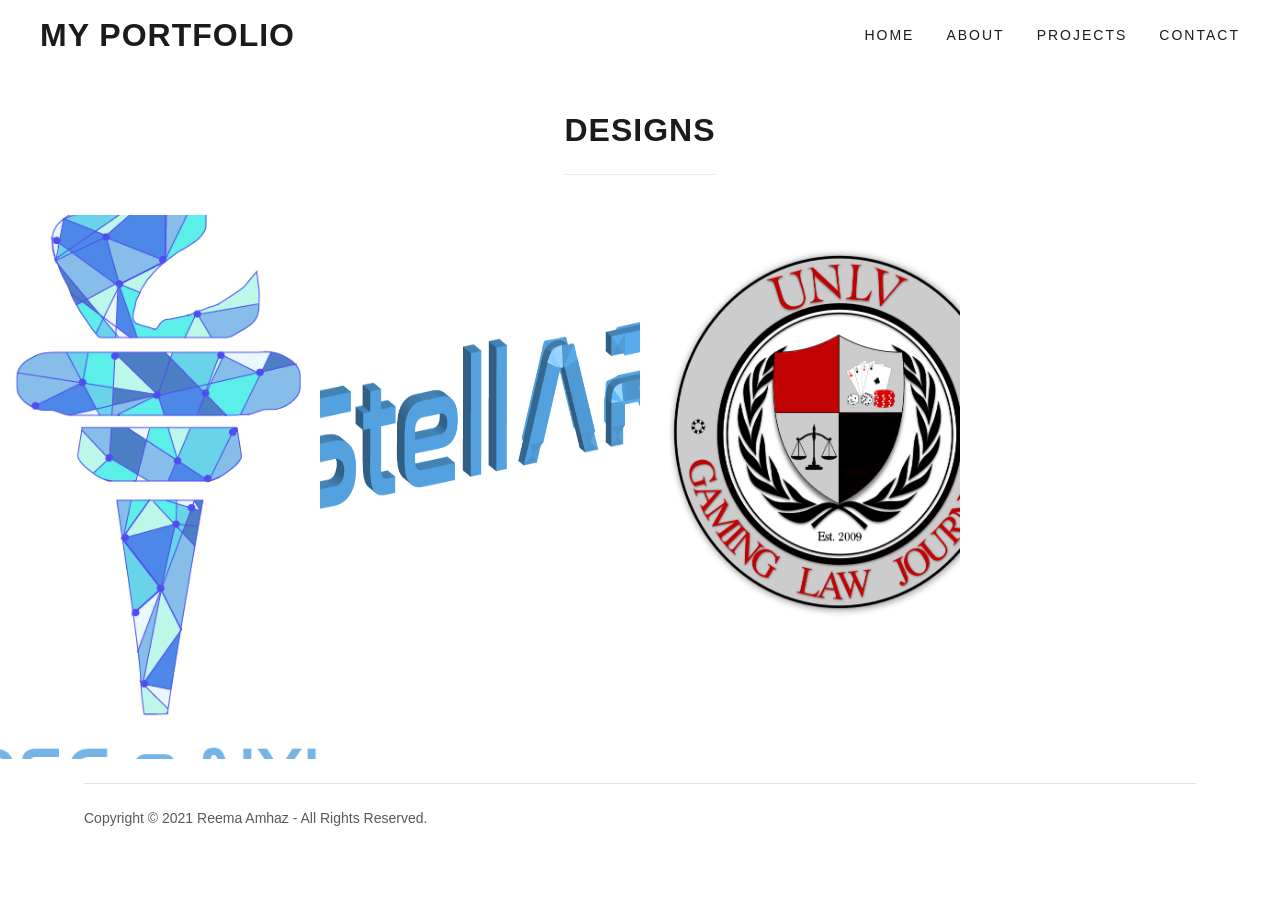
<file: projects/design.html>
<!DOCTYPE html><html lang="en-US"><head><meta charSet="utf-8"/><meta http-equiv="X-UA-Compatible" content="IE=edge"/><meta name="viewport" content="width=device-width, initial-scale=1"/><title>Design | My Portfolio</title><meta name="author" content="My Portfolio"/><meta name="generator" content="Starfield Technologies; Go Daddy Website Builder 8.0.0000"/><link rel="manifest" href="/manifest.webmanifest"/><link rel="apple-touch-icon" sizes="57x57" href="//img1.wsimg.com/isteam/ip/static/pwa-app/logo-default.png/:/rs=w:57,h:57,m"/><link rel="apple-touch-icon" sizes="60x60" href="//img1.wsimg.com/isteam/ip/static/pwa-app/logo-default.png/:/rs=w:60,h:60,m"/><link rel="apple-touch-icon" sizes="72x72" href="//img1.wsimg.com/isteam/ip/static/pwa-app/logo-default.png/:/rs=w:72,h:72,m"/><link rel="apple-touch-icon" sizes="114x114" href="//img1.wsimg.com/isteam/ip/static/pwa-app/logo-default.png/:/rs=w:114,h:114,m"/><link rel="apple-touch-icon" sizes="120x120" href="//img1.wsimg.com/isteam/ip/static/pwa-app/logo-default.png/:/rs=w:120,h:120,m"/><link rel="apple-touch-icon" sizes="144x144" href="//img1.wsimg.com/isteam/ip/static/pwa-app/logo-default.png/:/rs=w:144,h:144,m"/><link rel="apple-touch-icon" sizes="152x152" href="//img1.wsimg.com/isteam/ip/static/pwa-app/logo-default.png/:/rs=w:152,h:152,m"/><link rel="apple-touch-icon" sizes="180x180" href="//img1.wsimg.com/isteam/ip/static/pwa-app/logo-default.png/:/rs=w:180,h:180,m"/><meta property="og:url" content="reemaamhaz.com/projects/design.html"/>
<meta property="og:site_name" content="My Portfolio"/>
<meta property="og:title" content="Design | My Portfolio"/>
<meta property="og:description" content="Welcome."/>
<meta property="og:type" content="website"/>
<meta property="og:locale" content="en_US"/>
<meta name="twitter:card" content="summary"/>
<meta name="twitter:site" content="@reemaamhaz"/>
<meta name="twitter:title" content="My Portfolio"/>
<meta name="twitter:description" content="Welcome."/>
<meta name="twitter:image" content="https://img1.wsimg.com/isteam/ip/1c163bd0-653b-449b-8a98-3ee27909c270/Apollo8-earthrise-clr-3000-3x2Nasa-5a92e427ff1.jpg"/>
<meta name="twitter:image:alt" content="My Portfolio"/>
<meta name="theme-color" content="#e0dfe8"/><style>/*
Copyright 2016 The Cabin Project Authors (impallari@gmail.com)

This Font Software is licensed under the SIL Open Font License, Version 1.1.
This license is copied below, and is also available with a FAQ at: http://scripts.sil.org/OFL

—————————————————————————————-
SIL OPEN FONT LICENSE Version 1.1 - 26 February 2007
—————————————————————————————-
*/
/* vietnamese */
@font-face {
  font-family: 'Cabin';
  font-style: normal;
  font-weight: 700;
  font-stretch: 100%;
  font-display: swap;
  src: url(https://img1.wsimg.com/gfonts/s/cabin/v18/u-4X0qWljRw-PfU81xCKCpdpbgZJl6XFpfEd7eA9BIxxkbqDH7mlwUzuA_q9BtS8.woff) format('woff');
  unicode-range: U+0102-0103, U+0110-0111, U+0128-0129, U+0168-0169, U+01A0-01A1, U+01AF-01B0, U+1EA0-1EF9, U+20AB;
}
/* latin-ext */
@font-face {
  font-family: 'Cabin';
  font-style: normal;
  font-weight: 700;
  font-stretch: 100%;
  font-display: swap;
  src: url(https://img1.wsimg.com/gfonts/s/cabin/v18/u-4X0qWljRw-PfU81xCKCpdpbgZJl6XFpfEd7eA9BIxxkbqDH7ilwUzuA_q9BtS8.woff) format('woff');
  unicode-range: U+0100-024F, U+0259, U+1E00-1EFF, U+2020, U+20A0-20AB, U+20AD-20CF, U+2113, U+2C60-2C7F, U+A720-A7FF;
}
/* latin */
@font-face {
  font-family: 'Cabin';
  font-style: normal;
  font-weight: 700;
  font-stretch: 100%;
  font-display: swap;
  src: url(https://img1.wsimg.com/gfonts/s/cabin/v18/u-4X0qWljRw-PfU81xCKCpdpbgZJl6XFpfEd7eA9BIxxkbqDH7alwUzuA_q9Bg.woff) format('woff');
  unicode-range: U+0000-00FF, U+0131, U+0152-0153, U+02BB-02BC, U+02C6, U+02DA, U+02DC, U+2000-206F, U+2074, U+20AC, U+2122, U+2191, U+2193, U+2212, U+2215, U+FEFF, U+FFFD;
}

/*
Copyright (c) 2010-2011 by tyPoland Lukasz Dziedzic (team@latofonts.com) with Reserved Font Name "Lato". Licensed under the SIL Open Font License, Version 1.1.

This Font Software is licensed under the SIL Open Font License, Version 1.1.
This license is copied below, and is also available with a FAQ at: http://scripts.sil.org/OFL

—————————————————————————————-
SIL OPEN FONT LICENSE Version 1.1 - 26 February 2007
—————————————————————————————-
*/
/* latin-ext */
@font-face {
  font-family: 'Lato';
  font-style: italic;
  font-weight: 400;
  font-display: swap;
  src: url(https://img1.wsimg.com/gfonts/s/lato/v17/S6u8w4BMUTPHjxsAUi-qNiXg7eU0.woff2) format('woff2');
  unicode-range: U+0100-024F, U+0259, U+1E00-1EFF, U+2020, U+20A0-20AB, U+20AD-20CF, U+2113, U+2C60-2C7F, U+A720-A7FF;
}
/* latin */
@font-face {
  font-family: 'Lato';
  font-style: italic;
  font-weight: 400;
  font-display: swap;
  src: url(https://img1.wsimg.com/gfonts/s/lato/v17/S6u8w4BMUTPHjxsAXC-qNiXg7Q.woff2) format('woff2');
  unicode-range: U+0000-00FF, U+0131, U+0152-0153, U+02BB-02BC, U+02C6, U+02DA, U+02DC, U+2000-206F, U+2074, U+20AC, U+2122, U+2191, U+2193, U+2212, U+2215, U+FEFF, U+FFFD;
}
/* latin-ext */
@font-face {
  font-family: 'Lato';
  font-style: italic;
  font-weight: 700;
  font-display: swap;
  src: url(https://img1.wsimg.com/gfonts/s/lato/v17/S6u_w4BMUTPHjxsI5wq_FQftx9897sxZ.woff2) format('woff2');
  unicode-range: U+0100-024F, U+0259, U+1E00-1EFF, U+2020, U+20A0-20AB, U+20AD-20CF, U+2113, U+2C60-2C7F, U+A720-A7FF;
}
/* latin */
@font-face {
  font-family: 'Lato';
  font-style: italic;
  font-weight: 700;
  font-display: swap;
  src: url(https://img1.wsimg.com/gfonts/s/lato/v17/S6u_w4BMUTPHjxsI5wq_Gwftx9897g.woff2) format('woff2');
  unicode-range: U+0000-00FF, U+0131, U+0152-0153, U+02BB-02BC, U+02C6, U+02DA, U+02DC, U+2000-206F, U+2074, U+20AC, U+2122, U+2191, U+2193, U+2212, U+2215, U+FEFF, U+FFFD;
}
/* latin-ext */
@font-face {
  font-family: 'Lato';
  font-style: normal;
  font-weight: 100;
  font-display: swap;
  src: url(https://img1.wsimg.com/gfonts/s/lato/v17/S6u8w4BMUTPHh30AUi-qNiXg7eU0.woff2) format('woff2');
  unicode-range: U+0100-024F, U+0259, U+1E00-1EFF, U+2020, U+20A0-20AB, U+20AD-20CF, U+2113, U+2C60-2C7F, U+A720-A7FF;
}
/* latin */
@font-face {
  font-family: 'Lato';
  font-style: normal;
  font-weight: 100;
  font-display: swap;
  src: url(https://img1.wsimg.com/gfonts/s/lato/v17/S6u8w4BMUTPHh30AXC-qNiXg7Q.woff2) format('woff2');
  unicode-range: U+0000-00FF, U+0131, U+0152-0153, U+02BB-02BC, U+02C6, U+02DA, U+02DC, U+2000-206F, U+2074, U+20AC, U+2122, U+2191, U+2193, U+2212, U+2215, U+FEFF, U+FFFD;
}
/* latin-ext */
@font-face {
  font-family: 'Lato';
  font-style: normal;
  font-weight: 300;
  font-display: swap;
  src: url(https://img1.wsimg.com/gfonts/s/lato/v17/S6u9w4BMUTPHh7USSwaPGQ3q5d0N7w.woff2) format('woff2');
  unicode-range: U+0100-024F, U+0259, U+1E00-1EFF, U+2020, U+20A0-20AB, U+20AD-20CF, U+2113, U+2C60-2C7F, U+A720-A7FF;
}
/* latin */
@font-face {
  font-family: 'Lato';
  font-style: normal;
  font-weight: 300;
  font-display: swap;
  src: url(https://img1.wsimg.com/gfonts/s/lato/v17/S6u9w4BMUTPHh7USSwiPGQ3q5d0.woff2) format('woff2');
  unicode-range: U+0000-00FF, U+0131, U+0152-0153, U+02BB-02BC, U+02C6, U+02DA, U+02DC, U+2000-206F, U+2074, U+20AC, U+2122, U+2191, U+2193, U+2212, U+2215, U+FEFF, U+FFFD;
}
/* latin-ext */
@font-face {
  font-family: 'Lato';
  font-style: normal;
  font-weight: 400;
  font-display: swap;
  src: url(https://img1.wsimg.com/gfonts/s/lato/v17/S6uyw4BMUTPHjxAwXiWtFCfQ7A.woff2) format('woff2');
  unicode-range: U+0100-024F, U+0259, U+1E00-1EFF, U+2020, U+20A0-20AB, U+20AD-20CF, U+2113, U+2C60-2C7F, U+A720-A7FF;
}
/* latin */
@font-face {
  font-family: 'Lato';
  font-style: normal;
  font-weight: 400;
  font-display: swap;
  src: url(https://img1.wsimg.com/gfonts/s/lato/v17/S6uyw4BMUTPHjx4wXiWtFCc.woff2) format('woff2');
  unicode-range: U+0000-00FF, U+0131, U+0152-0153, U+02BB-02BC, U+02C6, U+02DA, U+02DC, U+2000-206F, U+2074, U+20AC, U+2122, U+2191, U+2193, U+2212, U+2215, U+FEFF, U+FFFD;
}
/* latin-ext */
@font-face {
  font-family: 'Lato';
  font-style: normal;
  font-weight: 700;
  font-display: swap;
  src: url(https://img1.wsimg.com/gfonts/s/lato/v17/S6u9w4BMUTPHh6UVSwaPGQ3q5d0N7w.woff2) format('woff2');
  unicode-range: U+0100-024F, U+0259, U+1E00-1EFF, U+2020, U+20A0-20AB, U+20AD-20CF, U+2113, U+2C60-2C7F, U+A720-A7FF;
}
/* latin */
@font-face {
  font-family: 'Lato';
  font-style: normal;
  font-weight: 700;
  font-display: swap;
  src: url(https://img1.wsimg.com/gfonts/s/lato/v17/S6u9w4BMUTPHh6UVSwiPGQ3q5d0.woff2) format('woff2');
  unicode-range: U+0000-00FF, U+0131, U+0152-0153, U+02BB-02BC, U+02C6, U+02DA, U+02DC, U+2000-206F, U+2074, U+20AC, U+2122, U+2191, U+2193, U+2212, U+2215, U+FEFF, U+FFFD;
}
/* latin-ext */
@font-face {
  font-family: 'Lato';
  font-style: normal;
  font-weight: 900;
  font-display: swap;
  src: url(https://img1.wsimg.com/gfonts/s/lato/v17/S6u9w4BMUTPHh50XSwaPGQ3q5d0N7w.woff2) format('woff2');
  unicode-range: U+0100-024F, U+0259, U+1E00-1EFF, U+2020, U+20A0-20AB, U+20AD-20CF, U+2113, U+2C60-2C7F, U+A720-A7FF;
}
/* latin */
@font-face {
  font-family: 'Lato';
  font-style: normal;
  font-weight: 900;
  font-display: swap;
  src: url(https://img1.wsimg.com/gfonts/s/lato/v17/S6u9w4BMUTPHh50XSwiPGQ3q5d0.woff2) format('woff2');
  unicode-range: U+0000-00FF, U+0131, U+0152-0153, U+02BB-02BC, U+02C6, U+02DA, U+02DC, U+2000-206F, U+2074, U+20AC, U+2122, U+2191, U+2193, U+2212, U+2215, U+FEFF, U+FFFD;
}
</style>
<style>.x{-ms-text-size-adjust:100%;-webkit-text-size-adjust:100%;-webkit-tap-highlight-color:rgba(0,0,0,0);margin:0;box-sizing:border-box}.x *,.x :after,.x :before{box-sizing:inherit}.x-el a[href^="mailto:"]:not(.x-el),.x-el a[href^="tel:"]:not(.x-el){color:inherit;font-size:inherit;text-decoration:inherit}.x-el-article,.x-el-aside,.x-el-details,.x-el-figcaption,.x-el-figure,.x-el-footer,.x-el-header,.x-el-hgroup,.x-el-main,.x-el-menu,.x-el-nav,.x-el-section,.x-el-summary{display:block}.x-el-audio,.x-el-canvas,.x-el-progress,.x-el-video{display:inline-block;vertical-align:baseline}.x-el-audio:not([controls]){display:none;height:0}.x-el-template{display:none}.x-el-a{background-color:transparent;color:inherit}.x-el-a:active,.x-el-a:hover{outline:0}.x-el-abbr[title]{border-bottom:1px dotted}.x-el-b,.x-el-strong{font-weight:700}.x-el-dfn{font-style:italic}.x-el-mark{background:#ff0;color:#000}.x-el-small{font-size:80%}.x-el-sub,.x-el-sup{font-size:75%;line-height:0;position:relative;vertical-align:baseline}.x-el-sup{top:-.5em}.x-el-sub{bottom:-.25em}.x-el-img{vertical-align:middle;border:0}.x-el-svg:not(:root){overflow:hidden}.x-el-figure{margin:0}.x-el-hr{box-sizing:content-box;height:0}.x-el-pre{overflow:auto}.x-el-code,.x-el-kbd,.x-el-pre,.x-el-samp{font-family:monospace,monospace;font-size:1em}.x-el-button,.x-el-input,.x-el-optgroup,.x-el-select,.x-el-textarea{color:inherit;font:inherit;margin:0}.x-el-button{overflow:visible}.x-el-button,.x-el-select{text-transform:none}.x-el-button,.x-el-input[type=button],.x-el-input[type=reset],.x-el-input[type=submit]{-webkit-appearance:button;cursor:pointer}.x-el-button[disabled],.x-el-input[disabled]{cursor:default}.x-el-button::-moz-focus-inner,.x-el-input::-moz-focus-inner{border:0;padding:0}.x-el-input{line-height:normal}.x-el-input[type=checkbox],.x-el-input[type=radio]{box-sizing:border-box;padding:0}.x-el-input[type=number]::-webkit-inner-spin-button,.x-el-input[type=number]::-webkit-outer-spin-button{height:auto}.x-el-input[type=search]{-webkit-appearance:textfield;box-sizing:content-box}.x-el-input[type=search]::-webkit-search-cancel-button,.x-el-input[type=search]::-webkit-search-decoration{-webkit-appearance:none}.x-el-textarea{border:0}.x-el-fieldset{border:1px solid silver;margin:0 2px;padding:.35em .625em .75em}.x-el-legend{border:0;padding:0}.x-el-textarea{overflow:auto}.x-el-optgroup{font-weight:700}.x-el-table{border-collapse:collapse;border-spacing:0}.x-el-td,.x-el-th{padding:0}.x{-webkit-font-smoothing:antialiased}.x-el-hr{border:0}.x-el-fieldset,.x-el-input,.x-el-select,.x-el-textarea{margin-top:0;margin-bottom:0}.x-el-fieldset,.x-el-input[type=email],.x-el-input[type=text],.x-el-textarea{width:100%}.x-el-label{vertical-align:middle}.x-el-input{border-style:none;padding:.5em;vertical-align:middle}.x-el-select:not([multiple]){vertical-align:middle}.x-el-textarea{line-height:1.75;padding:.5em}.x-el.d-none{display:none!important}.sideline-footer{margin-top:auto}@-webkit-keyframes loaderscale{0%{transform:scale(1);opacity:1}45%{transform:scale(.1);opacity:.7}80%{transform:scale(1);opacity:1}}@keyframes loaderscale{0%{transform:scale(1);opacity:1}45%{transform:scale(.1);opacity:.7}80%{transform:scale(1);opacity:1}}.x-loader svg{display:inline-block}.x-loader svg:first-child{-webkit-animation:loaderscale .75s cubic-bezier(.2,.68,.18,1.08) -.24s infinite;animation:loaderscale .75s cubic-bezier(.2,.68,.18,1.08) -.24s infinite}.x-loader svg:nth-child(2){-webkit-animation:loaderscale .75s cubic-bezier(.2,.68,.18,1.08) -.12s infinite;animation:loaderscale .75s cubic-bezier(.2,.68,.18,1.08) -.12s infinite}.x-loader svg:nth-child(3){-webkit-animation:loaderscale .75s cubic-bezier(.2,.68,.18,1.08) 0s infinite;animation:loaderscale .75s cubic-bezier(.2,.68,.18,1.08) 0s infinite}.x-icon>svg{transition:transform .33s ease-in-out}.x-icon>svg.rotate-90{transform:rotate(-90deg)}.x-icon>svg.rotate90{transform:rotate(90deg)}.x-icon>svg.rotate-180{transform:rotate(-180deg)}.x-icon>svg.rotate180{transform:rotate(180deg)}.x-rt:after{content:"";clear:both}.x-rt ol,.x-rt ul{text-align:left}.x-rt p{margin:0}.x-rt br{clear:both}.mte-inline-block{display:inline-block}@media only screen and (min-device-width:1025px){:root select,_::-webkit-full-page-media,_:future{font-family:sans-serif!important}}

</style>
<style data-glamor="cxs-default-sheet">.x .c1-1{letter-spacing:normal}.x .c1-2{text-transform:none}.x .c1-3{background-color:rgb(255, 255, 255)}.x .c1-4{width:100%}.x .c1-5 > div{position:relative}.x .c1-6 > div{overflow:hidden}.x .c1-7 > div{margin-top:auto}.x .c1-8 > div{margin-right:auto}.x .c1-9 > div{margin-bottom:auto}.x .c1-a > div{margin-left:auto}.x .c1-b{font-family:Lato, arial, sans-serif}.x .c1-c{font-size:16px}.x .c1-h{background-color:rgb(22, 22, 22)}.x .c1-i{padding-top:40px}.x .c1-j{padding-bottom:0 !important}.x .c1-k{padding:0px !important}.x .c1-n .sticky-animate{background-color:rgb(255, 255, 255)}.x .c1-o .sticky-animate{box-shadow:0 2px 6px 0px rgba(0,0,0,0.2)}.x .c1-p{margin-left:auto}.x .c1-q{margin-right:auto}.x .c1-r{padding-left:24px}.x .c1-s{padding-right:24px}.x .c1-t{max-width:100%}.x .c1-u{position:relative}.x .c1-v{z-index:2}.x .c1-w{padding-top:16px}.x .c1-x{padding-bottom:16px}.x .c1-y{margin-bottom:0px}.x .c1-12{display:none}.x .c1-15{display:flex}.x .c1-16{justify-content:space-between}.x .c1-17{align-items:center}.x .c1-18{padding-left:16px}.x .c1-19{padding-right:16px}.x .c1-1a{text-align:left}.x .c1-1b{padding-right:32px}.x .c1-1c{flex-shrink:0}.x .c1-1d{flex-basis:30%}.x .c1-1e{flex-grow:0}.x .c1-1f{justify-content:left}.x .c1-1g{letter-spacing:1px}.x .c1-1h{text-transform:uppercase}.x .c1-1i{display:inline-block}.x .c1-1j{font-family:'Cabin', arial, sans-serif}.x .c1-1o{letter-spacing:inherit}.x .c1-1p{text-transform:inherit}.x .c1-1q{text-decoration:none}.x .c1-1r{word-wrap:break-word}.x .c1-1s{overflow-wrap:break-word}.x .c1-1t{display:inline}.x .c1-1u{cursor:pointer}.x .c1-1v{border-top:0px}.x .c1-1w{border-right:0px}.x .c1-1x{border-bottom:0px}.x .c1-1y{border-left:0px}.x .c1-1z{color:rgb(118, 114, 150)}.x .c1-20{font-weight:inherit}.x .c1-21:hover{color:rgb(71, 66, 103)}.x .c1-22:active{color:rgb(49, 45, 72)}.x .c1-23{line-height:1.2}.x .c1-24{margin-left:0}.x .c1-25{margin-right:0}.x .c1-26{margin-top:0}.x .c1-27{color:rgb(27, 27, 27)}.x .c1-28{font-size:24px}.x .c1-29{font-weight:700}.x .c1-2e{word-wrap:normal !important}.x .c1-2f{overflow-wrap:normal !important}.x .c1-2g{visibility:hidden}.x .c1-2h{position:absolute}.x .c1-2i{width:auto}.x .c1-2j{overflow:visible}.x .c1-2k{left:0}.x .c1-2l{font-size:28px}.x .c1-2q{font-size:20px}.x .c1-2v{height:inherit}.x .c1-2w{justify-content:flex-end}.x .c1-2x{flex-basis:auto}.x .c1-2y{flex-grow:1}.x .c1-2z{line-height:24px}.x .c1-30{-webkit-margin-before:0}.x .c1-31{-webkit-margin-after:0}.x .c1-32{-webkit-padding-start:0}.x .c1-33{padding-top:0}.x .c1-34{padding-right:0}.x .c1-35{padding-bottom:0}.x .c1-36{padding-left:0}.x .c1-37{color:rgb(94, 94, 94)}.x .c1-38{margin-bottom:none}.x .c1-39{list-style:none}.x .c1-3a{vertical-align:top}.x .c1-3b{padding-left:32px}.x .c1-3c{white-space:nowrap}.x .c1-3d:first-child{margin-left:0}.x .c1-3e:first-child{padding-left:0}.x .c1-3f{letter-spacing:0.143em}.x .c1-3g{display:block}.x .c1-3h{padding-left:6px}.x .c1-3i{padding-right:6px}.x .c1-3j{margin-left:-6px}.x .c1-3k{margin-right:-6px}.x .c1-3l{margin-top:-6px}.x .c1-3m{margin-bottom:-6px}.x .c1-3n{padding-top:6px}.x .c1-3o{padding-bottom:6px}.x .c1-3p{font-size:14px}.x .c1-3q{font-weight:400}.x .c1-3r:active{color:rgb(118, 114, 150)}.x .c1-3w{color:inherit}.x .c1-3x{transition:transform .33s ease-in-out}.x .c1-3y{transform:rotate(0deg)}.x .c1-3z{vertical-align:middle}.x .c1-40{border-radius:0px}.x .c1-41{box-shadow:0 3px 6px 3px rgba(0,0,0,0.24)}.x .c1-42{right:0px}.x .c1-43{top:32px}.x .c1-44{max-height:45vh}.x .c1-45{overflow-y:auto}.x .c1-46{z-index:3}.x .c1-49:last-child{margin-bottom:0}.x .c1-4a{margin-top:8px}.x .c1-4b{margin-bottom:8px}.x .c1-4c{line-height:1.5}.x .c1-4e{box-sizing:border-box}.x .c1-4f{flex-direction:row}.x .c1-4g{flex-wrap:nowrap}.x .c1-4h{margin-right:-0px}.x .c1-4i{margin-bottom:-0px}.x .c1-4j{margin-left:-0px}.x .c1-4k{justify-content:flex-start}.x .c1-4p{flex-basis:10%}.x .c1-4q{max-width:none}.x .c1-4r{padding-right:0px}.x .c1-4s{padding-bottom:0px}.x .c1-4t{padding-left:0px}.x .c1-4y:hover{color:rgb(118, 114, 150)}.x .c1-4z{flex-shrink:1}.x .c1-50{flex-basis:80%}.x .c1-51{max-width:80%}.x .c1-52{text-align:center}.x .c1-53{word-break:break-word}.x .c1-54{max-width:10%}.x .c1-55{position:fixed}.x .c1-56{top:0px}.x .c1-57{width:80%}.x .c1-58{height:100%}.x .c1-59{max-width:0px}.x .c1-5a{z-index:10002}.x .c1-5b{padding-top:56px}.x .c1-5c{-webkit-overflow-scrolling:touch}.x .c1-5d{transition:max-width .3s ease-in-out}.x .c1-5e{right:unset}.x .c1-5f{overflow:hidden}.x .c1-5g{flex-direction:column}.x .c1-5h{line-height:1.3em}.x .c1-5i{font-style:normal}.x .c1-5j{top:15px}.x .c1-5k{right:15px}.x .c1-5l:hover{color:rgb(148, 145, 178)}.x .c1-5m{overflow-x:hidden}.x .c1-5r{margin-bottom:32px}.x .c1-5s > :not(:first-child){margin-top:16px}.x .c1-5t{border-color:rgba(185, 185, 185, 0.5)}.x .c1-5u{border-bottom-width:0px}.x .c1-5v{border-bottom-style:solid}.x .c1-5w:last-child{border-bottom:0}.x .c1-5x{letter-spacing:2px}.x .c1-5y{min-width:60vw}.x .c1-60{padding-bottom:40px}.x .c1-61{flex-wrap:wrap}.x .c1-62{margin-right:-12px}.x .c1-63{margin-left:-12px}.x .c1-65{flex-basis:0%}.x .c1-66{padding-right:12px}.x .c1-67{padding-left:12px}.x .c1-6f > *{max-width:100%}.x .c1-6g > :nth-child(n){margin-bottom:24px}.x .c1-6h  > :last-child{margin-bottom:0 !important}.x .c1-6k{line-height:1.25}.x .c1-6l{margin-bottom:40px}.x .c1-6m{border-bottom-width:1px}.x .c1-6n{border-color:rgba(226, 226, 226, 0.7)}.x .c1-6o{padding-bottom:24px}.x .c1-6p{padding-top:24px}.x .c1-6q{border-color:rgb(226, 226, 226)}.x .c1-6r{border-style:solid}.x .c1-6s{flex-grow:3}.x .c1-6t{flex-basis:100%}.x .c1-6w{color:rgb(89, 89, 89)}.x .c1-6y{font-size:inherit !important}.x .c1-6z{line-height:inherit}.x .c1-70{font-style:italic}.x .c1-71{text-decoration:line-through}.x .c1-72{text-decoration:underline}.x .c1-73{margin-top:24px}</style>
<style data-glamor="cxs-media-sheet"></style>
<style data-glamor="cxs-xs-sheet">@media (max-width: 767px){.x .c1-l{padding-top:40px}}@media (max-width: 767px){.x .c1-m{padding-bottom:40px}}@media (max-width: 767px){.x .c1-1k{width:100%}}@media (max-width: 767px){.x .c1-1l{display:flex}}@media (max-width: 767px){.x .c1-1m{justify-content:center}}@media (max-width: 767px){.x .c1-6i > :nth-child(n){margin-bottom:24px}}@media (max-width: 767px){.x .c1-6j  > :last-child{margin-bottom:0 !important}}</style>
<style data-glamor="cxs-sm-sheet">@media (min-width: 768px){.x .c1-d{font-size:16px}}@media (min-width: 768px) and (max-width: 1023px){.x .c1-1n{width:100%}}@media (min-width: 768px){.x .c1-2a{font-size:30px}}@media (min-width: 768px){.x .c1-2m{font-size:38px}}@media (min-width: 768px){.x .c1-2r{font-size:22px}}@media (min-width: 768px){.x .c1-3s{font-size:14px}}@media (min-width: 768px) and (max-width: 1023px){.x .c1-48{right:0px}}@media (min-width: 768px){.x .c1-4l{margin-top:0}}@media (min-width: 768px){.x .c1-4m{margin-right:-24px}}@media (min-width: 768px){.x .c1-4n{margin-bottom:-48px}}@media (min-width: 768px){.x .c1-4o{margin-left:-24px}}@media (min-width: 768px){.x .c1-4u{padding-top:0}}@media (min-width: 768px){.x .c1-4v{padding-right:24px}}@media (min-width: 768px){.x .c1-4w{padding-bottom:48px}}@media (min-width: 768px){.x .c1-4x{padding-left:24px}}@media (min-width: 768px){.x .c1-5n{width:100%}}@media (min-width: 768px){.x .c1-64{margin-bottom:0}}@media (min-width: 768px){.x .c1-68{margin-left:8.333333333333332%}}@media (min-width: 768px){.x .c1-69{flex-basis:83.33333333333334%}}@media (min-width: 768px){.x .c1-6a{max-width:83.33333333333334%}}@media (min-width: 768px){.x .c1-6b{padding-bottom:0}}</style>
<style data-glamor="cxs-md-sheet">@media (min-width: 1024px){.x .c1-e{font-size:16px}}@media (min-width: 1024px){.x .c1-z{padding-top:0px}}@media (min-width: 1024px){.x .c1-10{padding-bottom:0px}}@media (min-width: 1024px){.x .c1-11{margin-bottom:0px}}@media (min-width: 1024px){.x .c1-13{display:flex}}@media (min-width: 1024px){.x .c1-14{flex-direction:column}}@media (min-width: 1024px){.x .c1-2b{font-size:30px}}@media (min-width: 1024px){.x .c1-2n{font-size:38px}}@media (min-width: 1024px){.x .c1-2s{font-size:22px}}@media (min-width: 1024px){.x .c1-3t{font-size:14px}}@media (min-width: 1024px) and (max-width: 1279px){.x .c1-47{right:0px}}@media (min-width: 1024px){.x .c1-4d{display:none}}@media (min-width: 1024px){.x .c1-5o{width:984px}}@media (min-width: 1024px){.x .c1-5z{min-width:300px}}@media (min-width: 1024px){.x .c1-6c{margin-left:16.666666666666664%}}@media (min-width: 1024px){.x .c1-6d{flex-basis:66.66666666666666%}}@media (min-width: 1024px){.x .c1-6e{max-width:66.66666666666666%}}@media (min-width: 1024px){.x .c1-6u{flex-basis:0%}}@media (min-width: 1024px){.x .c1-6v{max-width:none}}@media (min-width: 1024px){.x .c1-6x{text-align:left}}@media (min-width: 1024px){.x .c1-74{text-align:right}}@media (min-width: 1024px){.x .c1-75{margin-top:0}}</style>
<style data-glamor="cxs-lg-sheet">@media (min-width: 1280px){.x .c1-f{font-size:16px}}@media (min-width: 1280px){.x .c1-2c{font-size:32px}}@media (min-width: 1280px){.x .c1-2o{font-size:44px}}@media (min-width: 1280px){.x .c1-2t{font-size:22px}}@media (min-width: 1280px){.x .c1-3u{font-size:14px}}@media (min-width: 1280px){.x .c1-5p{width:1160px}}</style>
<style data-glamor="cxs-xl-sheet">@media (min-width: 1536px){.x .c1-g{font-size:18px}}@media (min-width: 1536px){.x .c1-2d{font-size:36px}}@media (min-width: 1536px){.x .c1-2p{font-size:48px}}@media (min-width: 1536px){.x .c1-2u{font-size:24px}}@media (min-width: 1536px){.x .c1-3v{font-size:16px}}@media (min-width: 1536px){.x .c1-5q{width:1280px}}</style>
<style>.page-inner { background-color: rgb(255, 255, 255); min-height: 100vh; }</style>
<script src="https://img1.wsimg.com/poly/v2/polyfill.min.js?unknown=polyfill&amp;flags=gated&amp;features=default%2Cfetch%2CArray.prototype.%40%40iterator%2CArray.prototype.find%2CArray.prototype.findIndex%2CFunction.name%2CNumber.isFinite%2CPromise%2CString.prototype.repeat%2CMath.sign%2CMath.trunc%2CArray.prototype.includes%2CObject.entries%2CObject.values%2CObject.is%2CIntersectionObserver%2CIntl.~locale.en-US" crossorigin></script>
<script>!function(e){var t={};function n(r){if(t[r])return t[r].exports;var o=t[r]={i:r,l:!1,exports:{}};return e[r].call(o.exports,o,o.exports,n),o.l=!0,o.exports}n.m=e,n.c=t,n.d=function(e,t,r){n.o(e,t)||Object.defineProperty(e,t,{enumerable:!0,get:r})},n.r=function(e){"undefined"!=typeof Symbol&&Symbol.toStringTag&&Object.defineProperty(e,Symbol.toStringTag,{value:"Module"}),Object.defineProperty(e,"__esModule",{value:!0})},n.t=function(e,t){if(1&t&&(e=n(e)),8&t)return e;if(4&t&&"object"==typeof e&&e&&e.__esModule)return e;var r=Object.create(null);if(n.r(r),Object.defineProperty(r,"default",{enumerable:!0,value:e}),2&t&&"string"!=typeof e)for(var o in e)n.d(r,o,function(t){return e[t]}.bind(null,o));return r},n.n=function(e){var t=e&&e.__esModule?function(){return e.default}:function(){return e};return n.d(t,"a",t),t},n.o=function(e,t){return Object.prototype.hasOwnProperty.call(e,t)},n.p="",n(n.s=0)}([function(e,t,n){e.exports=n(1)},function(e,t,n){"use strict";window.guacImage=n(2),window.guacDefer=n(3),window.onVisualComplete=n(4),window.markVisuallyComplete=n(5),window.deferBootstrap=n(6)},function(e,t,n){"use strict";function r(e,t,n,r){var a,u,d,c,s,w,l,f=(n=n||{}).delay||500,p=n.cellSize||{x:20,y:20},v=!0,g=function(e){var r='url("'+e+'")',o=r;if(n.backgroundLayers&&n.backgroundLayers.constructor===Array){var i=n.backgroundLayers.map((function(e){return e.replace(/{width}/g,d.w).replace(/{height}/g,d.h)}));o=[].concat(i,[r]).join(", ")}t.style.backgroundImage=o,setTimeout((function(){t.style.opacity=1}),300)}.bind(this),h=function(){v&&(r?r(u,d):n.useTreatmentData?g(u):t.style.backgroundImage='url("'+u+'")',n.shouldMarkVisuallyComplete&&window&&window.markVisuallyComplete(),t.setAttribute("data-guac-image","loaded"))}.bind(this),m=function(){if(v){t.setAttribute("data-guac-image","loading"),a=null;var n=o(t,p);if(!n)return s();if(d||(d=n),n.w!==d.w||n.h!==d.h)return d=n,s(1);if((u=i(e,n,p))!==c){c=u;var r=document.createElement("img");r.src=u,r.complete||!r.addEventListener?h():r.addEventListener("load",h),!l&&window.MutationObserver&&(l=new MutationObserver((function(){s(1)}))).observe(t,{childList:!0,subtree:!0})}else t.setAttribute("data-guac-image","loaded")}}.bind(this);s=function(e){a&&clearTimeout(a),a=setTimeout(m,isNaN(e)?f:e)}.bind(this),this.unmount=function(){a&&(clearTimeout(a),a=null),window.removeEventListener("resize",s),l&&l.disconnect(),v=!1},w=function(){t.removeEventListener("load",w),window.addEventListener("resize",s),m()},window.guacDefer&&!n.loadEagerly?(t.addEventListener("load",w),window.guacDefer.background(t)):w()}function o(e,t){var n={w:t.x,h:t.y};if("undefined"!=typeof window&&e){var r=Math.min(window.devicePixelRatio||1,3),o=window.getComputedStyle(e);if(n.w=Math.round(parseInt(o.width,10)*r),n.h=Math.round(parseInt(o.height,10)*r),isNaN(n.w)||isNaN(n.h))return}return n}function i(e,t,n){var r=t.w%n.x,o=t.h%n.y,i=Math.max(r?t.w+(n.x-r):t.w,n.x),a=Math.max(o?t.h+(n.y-o):t.h,n.y);return e.replace(/\{width\}/g,i).replace(/\{height\}/g,a)}r.getUrl=function(e,t,n){if(!t)throw new Error("cellSize is required");var r=o(n,t);if(r)return i(e,r,t)},e.exports=r},function(e,t,n){"use strict";var r=[],o=!1;const i=function(e){e.dispatchEvent(new Event("load"))},a={background:new IntersectionObserver((function(e,t){e.forEach((function(e){e.isIntersecting&&(t.unobserve(e.target),i(e.target))}))}),{rootMargin:"50% 0%"})};window.addEventListener("load",(function(){r.forEach((function(e){window.requestIdleCallback((function(){a.background.unobserve(e),i(e)}))})),o=!0,r=[]})),e.exports={background:function(e){if(window.requestIdleCallback){if(o)return void i(e);r.push(e)}a.background.observe(e)}}},function(e,t,n){"use strict";e.exports=function(e){return window.VISUAL_COMPLETE?void e():(window._vctListeners=window._vctListeners||[],void window._vctListeners.push(e))}},function(e,t,n){"use strict";e.exports=function(){window.vctElements--,window.VISUAL_COMPLETE||window.vctElements||(window.VISUAL_COMPLETE=window.performance.now(),window._trfd&&window._trfd.push({vct:window.VISUAL_COMPLETE}),window._vctListeners&&window._vctListeners.forEach((function(e){e()})))}},function(e,t,n){"use strict";const r=new Set,o={},i="undefined"!=typeof window&&new window.IntersectionObserver((e,t)=>{e.forEach(e=>{const{target:n,isIntersecting:r}=e;r&&(window.Core.utils.renderBootstrap(o[n.id]),delete o[n.id],t.unobserve(n))})});e.exports=function(e,t=!1){const{radpack:n,elId:a}=e;n&&t&&window.radpack.getDeps(n).then(e=>{e.forEach(e=>{if(!r.has(e)){const t=document.createElement("link");t.rel="prefetch",t.href=e,t.as="script",t.crossOrigin="Anonymous",document.head.appendChild(t),r.add(e)}})}),o[a]=e,i.observe(document.getElementById(a))}}]);</script>
<script>"undefined"===typeof _trfq&&(window._trfq=[]);"undefined"==typeof _trfd&&(window._trfd=[]);</script>
<script>function trackingEnabledForType(t){return!("undefined"!=typeof document&&"click"===t&&!Boolean(window._allowCT))||(window._allowCT=-1!==document.cookie.indexOf("cookie_terms_accepted"),window._allowCT)}function logTcclEvent(){var e=this.getAttribute("data-tccl");if(window._trfq&&e)try{var t=e.split(","),n=t[0],o=t[1];if(!trackingEnabledForType(o))return;for(var d=t.splice(2),r=[],c=0;c<d.length;c+=2)r.push([d[c],d[c+1]]);window._trfq.push(["cmdLogEvent",o,n,r])}catch(t){window._trfq.push(["cmdLogEvent","gc_published_site_error","tccl.published.log",[["error",t.toString()],["data",e]]])}}"undefined"!=typeof window&&"undefined"!=typeof document&&window.addEventListener("DOMContentLoaded",function(){for(var t=document.querySelectorAll("[data-tccl]"),e=0;e<t.length;e++)try{var n=t[e].getAttribute("data-tccl").split(",");t[e].addEventListener(n[1],logTcclEvent)}catch(t){window._trfq.push(["cmdLogEvent","gc_published_site_error","tccl.published.add",[["error",t.toString()]]])}});</script>
<script>var radpack=function(){"use strict";var e=e=>e.load?e.load:e.load=e.url?new Promise((r,t)=>{e.resolve=r,e.reject=t;const n=document,s=n.createElement("script");s.crossOrigin="Anonymous",s.addEventListener("error",t),s.src=e.url,n.head.appendChild(s)}):Promise.resolve(),r=e=>{const[r,t=0,n=0,s=""]=e;return{major:r,minor:t,patch:n,release:s,version:`${r}.${t}.${n}${s}`,array:e,tilde:`~${r}${t?`.${t}`:""}`,caret:`^${r}`}},t=({major:e,minor:r,patch:t,release:n})=>{if(n)return[e,r,t,n];const s=[e];return t?(s.push(r),s.push(t)):r&&s.push(r),s};const n=/^([~^]|)(\d+)(?:\.(\d+))?(?:\.(\d+))?([^+]+|)/;var s=({exp:e,tmp:s},o)=>{let i=e.get(o);if(!i){const{id:a,name:c,path:l,version:d}=((e,r)=>{const t="$e:"+e;let n=r&&r.get(t);if(!n){const s=e.split("/"),o=s[0].startsWith("@")?s.shift()+"/":"",[i,a]=(s.shift()||"").split("@"),c=o+i,l=s.join("/")||"index",d="index"===l?"":`/${l}`;n={id:c+d,version:a,name:c,entry:l,path:d},r&&r.set(t,n)}return n})(o,s);if(d)try{let h=[];const u=e=>`${c}@${e}${l}`,{prefix:f,release:p,tilde:v,caret:m,version:g}=((e,s)=>{const o="$v:"+e;let i=s&&s.get(o);if(!i){const[,a,c=0,l=0,d=0,h]=e.match(n);i={prefix:a,...r(t({major:+c,minor:+l,patch:+d,release:h}))},s&&s.set(o,i)}return i})(d,s);if(p)h=[u(g)];else{const e=u(v),r=u(m);h="~"===f?[e,r,a]:[r,e,a]}let y;for(y of h)if(i=e.get(y))break;i&&console.warn(`resolve called with '${o}', change to '${y}'`)}catch{}else i=e.get(a),i&&console.warn(`resolve called with '${o}', change to '${a}'`)}return i},o=({cache:e},r,t=!0)=>{const{id:n,url:s}=r,o=s||n;let i=e.get(o);return t&&!i&&(i={url:s},e.set(o,i)),i};function i(e,r){if(Array.isArray(r))return Promise.all(r.map(r=>i(e,r)));const t=s(e,r);if(!t)return Promise.reject(new Error(`Unable to resolve ${r}`));const n=o(e,t);return(n.load?n.load:e.loader(e,t,n)).then(()=>n.result||{})}var a=(e,r)=>{const t=s(e,r);if(!t)throw new Error(`Unknown export ${r}`);return(o(e,t,!1)||{}).result},c=(e,r,t)=>{const n=s(e,r);if(!n)throw new Error(`Unknown export ${r}`);const i=o(e,n);i.result=t,i.load||(i.load=Promise.resolve())};const l=(e,r,t)=>{const n=s(e,r);if(!n)throw new Error(`Unable to resolve ${r}`);const{id:o=r,url:i=!1,data:{statics:a=[]}}=n;t.has(o)||(t.set(o,i),a.forEach(r=>{l(e,r,t)}))};var d=(e,r)=>{const t=new Map;return[].concat(r||Array.from(e.exp.keys())).forEach(r=>l(e,r,t)),Array.from(t.values()).filter(Boolean)};function h(e,r=[],t,n){const s={},o=this(r.filter(e=>"require"!==e&&"exports"!==e&&"radpack"!==e));t&&o.then(()=>{t(...r.map(e=>{switch(e){case"require":return this.require;case"exports":return s;case"radpack":return this;default:return this.static(e)}}))}),n&&o.catch(n)}function u(e,r,t=[],n,i){const a=s(e,r);if(!a)return void(i&&i(new Error(`Unable to resolve ${r}`)));const c=o(e,a,!1)||{},l=e.define=Promise.all([e.define,new Promise((e,s)=>{this.require(["exports"].concat(t),(t,...s)=>{n&&n(...s),this.set(r,t),e(),c.resolve&&c.resolve()},e=>{i&&i(e),s(e),c.reject&&c.reject(e)})})]).then(()=>{l===e.define&&(e.define=Promise.resolve())})}const f=({fetch:e,loader:r,register:t,hydrate:n,dehydrate:s,exp:o=new Map,cache:l=new Map,tmp:p=new Map,registers:v=[]})=>{const m={fetch:e,loader:r,exp:o,cache:l,tmp:p,registers:v,register:Promise.resolve(),define:Promise.resolve()},g=e=>g.register().then(()=>i(m,e));return m.loader=r.bind(g),g.create=o=>f({fetch:e,loader:r,register:t,hydrate:n,dehydrate:s,...o}),g.clone=()=>g.register().then(()=>g.create({exp:new Map(o),cache:new Map(l),tmp:new Map(p),registers:[...v]})),g.register=t.bind(g,m),g.hydrate=n&&n.bind(g,m),g.dehydrate=s&&(e=>g.register().then(()=>s.call(g,m,e))),g.require=h.bind(g,m),g.define=u.bind(g,m),g.static=a.bind(g,m),g.set=c.bind(g,m),g.getDepsSync=d.bind(g,m),g.getDeps=e=>g.register().then(()=>g.getDepsSync(e)),g};var p=(e,r,t=!1)=>{const{exp:n,cache:s}=e,i=new Map,a=Object.keys(r),c=a.reduce((e,t)=>{const n=r[t];return e.add(n.name),e},new Set);Object.keys(t||{}).forEach(e=>{if(e in r)return;const t=n.get(e);t&&i.set(e,t)}),n.forEach(e=>{!c.has(e.name)||e.id in r||i.set(e.id,e)}),i.size&&(!function e(r,t,n){const s=new Set;t.forEach(e=>{const{data:{statics:t=[]}={}}=e;if(t.some(e=>{const t=r.exp.get(e);return t&&n.has(t.id)})){const t=o(r,e,!1);t&&delete t.load,e.id&&!n.has(e.id)&&s.add(e.id)}}),s.size&&e(r,t,s)}(e,n,i),i.forEach((e,r)=>{s.delete(e.url),n.delete(r)})),a.forEach(e=>n.set(e,r[e]))},v=(e,r)=>"index"===r?e:`${e}/${r}`,m={url:"${baseUrl}/${file}"},g=(e,{resolveEntry:r,resolveVersion:t})=>Object.keys(e.exports).reduce((n,s)=>{const o=e.exports[s],i=o.v.map(e=>t(e)),a=o.d.slice(0),c=a.findIndex(e=>!Array.isArray(e)),l=a.slice(0,~c?c:void 0),d={vars:{...m,...e.vars},name:s};return l.forEach(([e],t)=>{a[t]=r(e,d)}),l.forEach(([e,r])=>{const t=((e,r,{name:t,vars:n})=>({id:v(t,e),vars:n,name:t,entry:e,versions:r}))(e,r.reduce((e,{v:r,u:t=null,f:n=null,s:s=[],d:o=[]})=>{const c=s.map(e=>a[e]),l=o.map(e=>a[e]);return[].concat(r).forEach(r=>{e.push(((e,{version:r})=>({version:r,statics:[],dynamics:[],...e}))({url:t,file:n,statics:c,dynamics:l},{version:i[r]}))}),e},[]),d);n.push(t)}),n},[]);const y=/\${\s*(\w+)\s*}/g;const w=(e,{name:r})=>v(r,e),$=e=>{const{version:t,release:n,caret:s,tilde:o}=r(e);return{version:t,versions:n?[t]:[s,o]}};function x(e){const{register:r=!0}=e;return g(e,{resolveEntry:w,resolveVersion:$}).reduce((e,{vars:t,name:n,entry:s,versions:o})=>{const i={...t,name:n,entry:s},a=v("",s);return o.forEach(s=>{const{version:o,file:c}=s;let l=s.url||c&&t.url;l=!!l&&((e,r={})=>e.replace(y,(e,t)=>r[t]||""))(l,{...i,file:c});const d={url:l,data:s,name:n,internal:!r};let h=!1;c&&(h=!0,e[d.id=`${n}/${c}`]=d),[n+a].concat(o.versions.map(e=>`${n}@${e}${a}`)).forEach(r=>{r in e||(e[r]=h?d:{id:r,...d})})}),e},{})}const E=["register","_id","_index"],b=["vars","exports"];var P="undefined"!=typeof globalThis?globalThis:"undefined"!=typeof self?self:"undefined"!=typeof window?window:"undefined"!=typeof global?global:Function("return this")();const j=f({fetch:P.fetch,loader:(r,t,n)=>{const{data:{statics:s=[]}}=t;return Promise.all([e(n),i(r,s)])},register:(e,r)=>{if((r=[].concat(r||[])).length){const t=Promise.all(r.map(r=>{const t="string"==typeof r?{url:r}:r,{url:n}=t;if(n){const r=n.slice(0,n.lastIndexOf("/"));return((e,r,t=!1)=>{const{fetch:n}=e,s=o(e,{url:r}),i=t?"json":"text";return s.fetch||(s.fetch=n(r).then(e=>{if(!e.ok)throw new Error(`${r} returned ${e.status}`);return e[i]()}).then(e=>s[i]=e).catch(e=>{throw delete s.fetch,e}))})(e,n,!0).then(e=>((e,r)=>[].concat(r).map(r=>(e=e||{},r=r||{},E.forEach(t=>{const n=null!=e[t]?e[t]:r[t];null!=n&&(r[t]=n)}),b.forEach(t=>{r[t]=Object.assign(r[t]||{},e[t])}),r)))(t,e).map(e=>(e.vars.baseUrl=e.vars.baseUrl||r,e))).catch(e=>(console.error("radpack.register.error:",e.message),!1))}return Promise.resolve(t).then(e=>[].concat(e))}));e.register=e.register.then(()=>Promise.all([t,Promise.all(Array.from(e.cache.values()).map(e=>{var r,t;return null===(r=e.load)||void 0===r?void 0:null===(t=r.catch)||void 0===t?void 0:t.call(r,()=>{})}))]).then(([r])=>{r.forEach(r=>[].concat(r||[]).forEach((r,t)=>((e,r,t)=>{if(!r||!r.exports)return;let n;if(r._index=t,r._id){let t=-1;const s=e.registers.find((e,n)=>e._id===r._id&&e._index===r._index&&(t=n,!0));s&&(n=x(s)),t>-1?e.registers[t]=r:e.registers.push(r)}p(e,x(r),n)})(e,r,t)))}))}const t=e.register;return Promise.resolve(t).then(()=>{e.register===t&&(e.register=Promise.resolve())})},hydrate:function(e,r){return this.register(r||[])}});return P.define=j.define,j}();
</script>
<script src="//img1.wsimg.com/blobby/go/1c163bd0-653b-449b-8a98-3ee27909c270/gpub/f4422c9d1f594430/script.js" crossorigin></script>
<script>"use strict";

if ('serviceWorker' in navigator) {
  window.addEventListener('load', function () {
    navigator.serviceWorker.register('/sw.js').then(function () {
      console.log('sw: registration complete');
    }).catch(function (err) {
      console.log(err);
    });
  });
}</script></head>
<body class="x  x-fonts-cabin" context="[object Object]"><div id="layout-1-c-163-bd-0-653-b-449-b-8-a-98-3-ee-27909-c-270" class="layout layout-layout layout-layout-layout-22 locale-en-US lang-en"><div data-ux="Page" id="page-6148" class="x-el x-el-div x-el c1-1 c1-2 c1-3 c1-4 c1-5 c1-6 c1-7 c1-8 c1-9 c1-a c1-b c1-c c1-d c1-e c1-f c1-g c1-1 c1-2 c1-b c1-c c1-d c1-e c1-f c1-g"><div data-ux="Block" class="x-el x-el-div page-inner c1-1 c1-2 c1-b c1-c c1-d c1-e c1-f c1-g"><div id="fbdec8e3-e483-4850-9e5e-d0c2f6f0ccd6" class="widget widget-header widget-header-header-9"><div data-ux="Header" role="main" data-aid="HEADER_WIDGET" id="n-6149" class="x-el x-el-div x-el x-el c1-1 c1-2 c1-b c1-c c1-d c1-e c1-f c1-g c1-1 c1-2 c1-h c1-b c1-c c1-d c1-e c1-f c1-g c1-1 c1-2 c1-b c1-c c1-d c1-e c1-f c1-g"><div> <section data-ux="Section" data-aid="HEADER_SECTION" class="x-el x-el-section c1-1 c1-2 c1-h c1-i c1-j c1-k c1-b c1-c c1-l c1-m c1-d c1-e c1-f c1-g"><div data-ux="Block" class="x-el x-el-div c1-1 c1-2 c1-b c1-c c1-d c1-e c1-f c1-g"><div data-ux="Block" class="x-el x-el-div c1-1 c1-2 c1-b c1-c c1-d c1-e c1-f c1-g"><div data-ux="Block" id="header_navwrapper6151" class="x-el x-el-div c1-1 c1-2 c1-n c1-o c1-b c1-c c1-d c1-e c1-f c1-g"><div data-ux="Block" id="header_stickynav6150" class="x-el x-el-div c1-1 c1-2 c1-3 c1-b c1-c c1-d c1-e c1-f c1-g"><nav data-ux="Container" class="x-el x-el-nav c1-1 c1-2 c1-p c1-q c1-r c1-s c1-t c1-u c1-3 c1-v c1-w c1-x c1-y c1-b c1-c c1-d c1-z c1-10 c1-11 c1-e c1-f c1-g"><div data-ux="Block" class="x-el x-el-div c1-1 c1-2 c1-12 c1-b c1-c c1-d c1-13 c1-14 c1-e c1-f c1-g"><div data-ux="Block" id="nav-6152" class="x-el x-el-div c1-1 c1-2 c1-15 c1-16 c1-17 c1-18 c1-19 c1-b c1-c c1-d c1-e c1-f c1-g"><div data-ux="Block" class="x-el x-el-div c1-1 c1-2 c1-1a c1-1b c1-1c c1-w c1-x c1-1d c1-1e c1-b c1-c c1-d c1-e c1-f c1-g"><div data-ux="Block" class="x-el x-el-div c1-1 c1-2 c1-4 c1-15 c1-1f c1-1a c1-b c1-c c1-d c1-e c1-f c1-g"><div data-ux="Block" data-aid="HEADER_LOGO_RENDERED" class="x-el x-el-div c1-1g c1-1h c1-1i c1-1j c1-t c1-1a c1-c c1-1k c1-1l c1-1m c1-1n c1-d c1-e c1-f c1-g"><a rel="" role="link" aria-haspopup="menu" data-ux="Link" data-page="2dbc3c68-54c1-4511-8f4b-14af5ec7c5f0" title="My Portfolio" href="../index.html" data-typography="LinkAlpha" class="x-el x-el-a c1-1o c1-1p c1-1q c1-1r c1-1s c1-1t c1-1u c1-1v c1-1w c1-1x c1-1y c1-t c1-4 c1-b c1-1z c1-c c1-20 c1-21 c1-22 c1-d c1-e c1-f c1-g" data-tccl="ux2.HEADER.header9.Logo.Default.Link.Default.6153.click,click"><div data-ux="Block" id="logo-container-6154" class="x-el x-el-div c1-1 c1-2 c1-1i c1-4 c1-u c1-b c1-c c1-d c1-e c1-f c1-g"><h3 role="heading" aria-level="3" data-ux="LogoHeading" id="logo-text-6155" data-aid="HEADER_LOGO_TEXT_RENDERED" data-typography="LogoAlpha" class="x-el x-el-h3 c1-1g c1-1h c1-1r c1-1s c1-23 c1-24 c1-25 c1-26 c1-y c1-t c1-1i c1-1j c1-27 c1-28 c1-29 c1-2a c1-2b c1-2c c1-2d">My Portfolio</h3><span role="heading" aria-level="NaN" data-ux="scaler" data-size="xxlarge" data-scaler-id="scaler-logo-container-6154" aria-hidden="true" data-typography="LogoAlpha" class="x-el x-el-span c1-1g c1-1h c1-2e c1-2f c1-23 c1-24 c1-25 c1-26 c1-y c1-t c1-12 c1-2g c1-2h c1-2i c1-2j c1-2k c1-2l c1-1j c1-27 c1-29 c1-2m c1-2n c1-2o c1-2p">My Portfolio</span><span role="heading" aria-level="NaN" data-ux="scaler" data-size="xlarge" data-scaler-id="scaler-logo-container-6154" aria-hidden="true" data-typography="LogoAlpha" class="x-el x-el-span c1-1g c1-1h c1-2e c1-2f c1-23 c1-24 c1-25 c1-26 c1-y c1-t c1-12 c1-2g c1-2h c1-2i c1-2j c1-2k c1-28 c1-1j c1-27 c1-29 c1-2a c1-2b c1-2c c1-2d">My Portfolio</span><span role="heading" aria-level="NaN" data-ux="scaler" data-size="large" data-scaler-id="scaler-logo-container-6154" aria-hidden="true" data-typography="LogoAlpha" class="x-el x-el-span c1-1g c1-1h c1-2e c1-2f c1-23 c1-24 c1-25 c1-26 c1-y c1-t c1-12 c1-2g c1-2h c1-2i c1-2j c1-2k c1-2q c1-1j c1-27 c1-29 c1-2r c1-2s c1-2t c1-2u">My Portfolio</span></div></a></div></div></div><div data-ux="Block" class="x-el x-el-div c1-1 c1-2 c1-2v c1-15 c1-2w c1-17 c1-w c1-x c1-2x c1-2y c1-b c1-c c1-d c1-e c1-f c1-g"><nav data-ux="Nav" data-aid="HEADER_NAV_RENDERED" role="navigation" class="x-el x-el-nav c1-1 c1-2 c1-t c1-2z c1-b c1-c c1-d c1-e c1-f c1-g"><ul data-ux="List" id="nav-6156" class="x-el x-el-ul c1-1 c1-2 c1-26 c1-y c1-24 c1-25 c1-30 c1-31 c1-32 c1-u c1-33 c1-34 c1-35 c1-36 c1-b c1-c c1-d c1-e c1-f c1-g"><li data-ux="ListItemInline" class="x-el x-el-li nav-item c1-1 c1-2 c1-37 c1-24 c1-38 c1-1i c1-39 c1-3a c1-3b c1-3c c1-u c1-2g c1-b c1-c c1-3d c1-3e c1-d c1-e c1-f c1-g"><a rel="" role="link" aria-haspopup="menu" data-ux="NavLink" target="" data-page="2dbc3c68-54c1-4511-8f4b-14af5ec7c5f0" data-edit-interactive="true" aria-labelledby="nav-6156" href="../index.html" data-typography="NavAlpha" class="x-el x-el-a c1-3f c1-1h c1-1q c1-1r c1-1s c1-3g c1-1u c1-3h c1-3i c1-3j c1-3k c1-3l c1-3m c1-3n c1-3o c1-b c1-27 c1-3p c1-3q c1-21 c1-3r c1-3s c1-3t c1-3u c1-3v" data-tccl="ux2.HEADER.header9.Nav.Default.Link.Default.6158.click,click">Home</a></li><li data-ux="ListItemInline" class="x-el x-el-li nav-item c1-1 c1-2 c1-37 c1-24 c1-38 c1-1i c1-39 c1-3a c1-3b c1-3c c1-u c1-2g c1-b c1-c c1-3d c1-3e c1-d c1-e c1-f c1-g"><a rel="" role="link" aria-haspopup="false" data-ux="NavLink" target="" data-page="cc536100-5528-48a4-b363-36f8efa980e8" data-edit-interactive="true" aria-labelledby="nav-6156" href="../about/about.html" data-typography="NavAlpha" class="x-el x-el-a c1-3f c1-1h c1-1q c1-1r c1-1s c1-3g c1-1u c1-3h c1-3i c1-3j c1-3k c1-3l c1-3m c1-3n c1-3o c1-b c1-27 c1-3p c1-3q c1-21 c1-3r c1-3s c1-3t c1-3u c1-3v" data-tccl="ux2.HEADER.header9.Nav.Default.Link.Default.6159.click,click">ABOUT</a></li><li data-ux="ListItemInline" class="x-el x-el-li nav-item c1-1 c1-2 c1-37 c1-24 c1-38 c1-1i c1-39 c1-3a c1-3b c1-3c c1-u c1-2g c1-b c1-c c1-3d c1-3e c1-d c1-e c1-f c1-g"><a rel="" role="link" aria-haspopup="false" data-ux="NavLink" target="" data-page="04c6fa1d-f8a8-485f-88b7-6659b9d6a010" data-edit-interactive="true" aria-labelledby="nav-6156" href="projects.html" data-typography="NavAlpha" class="x-el x-el-a c1-3f c1-1h c1-1q c1-1r c1-1s c1-3g c1-1u c1-3h c1-3i c1-3j c1-3k c1-3l c1-3m c1-3n c1-3o c1-b c1-27 c1-3p c1-3q c1-21 c1-3r c1-3s c1-3t c1-3u c1-3v" data-tccl="ux2.HEADER.header9.Nav.Default.Link.Default.6160.click,click">Projects</a></li><li data-ux="ListItemInline" class="x-el x-el-li nav-item c1-1 c1-2 c1-37 c1-24 c1-38 c1-1i c1-39 c1-3a c1-3b c1-3c c1-u c1-2g c1-b c1-c c1-3d c1-3e c1-d c1-e c1-f c1-g"><a rel="" role="link" aria-haspopup="false" data-ux="NavLink" target="" data-page="60e47323-77da-4ab1-bb82-547aa8cf25b4" data-edit-interactive="true" aria-labelledby="nav-6156" href="../contact/contact.html" data-typography="NavAlpha" class="x-el x-el-a c1-3f c1-1h c1-1q c1-1r c1-1s c1-3g c1-1u c1-3h c1-3i c1-3j c1-3k c1-3l c1-3m c1-3n c1-3o c1-b c1-27 c1-3p c1-3q c1-21 c1-3r c1-3s c1-3t c1-3u c1-3v" data-tccl="ux2.HEADER.header9.Nav.Default.Link.Default.6161.click,click">Contact</a></li><li data-ux="ListItemInline" class="x-el x-el-li nav-item c1-1 c1-2 c1-37 c1-24 c1-38 c1-1i c1-39 c1-3a c1-3b c1-3c c1-u c1-2g c1-b c1-c c1-3d c1-3e c1-d c1-e c1-f c1-g"><div id="bs-1"><a rel="" role="button" aria-haspopup="menu" data-ux="NavLinkDropdown" data-toggle-ignore="true" id="6162" aria-expanded="false" data-aid="NAV_MORE" data-edit-interactive="true" href="#" data-typography="NavAlpha" class="x-el x-el-a c1-3f c1-1h c1-1q c1-1r c1-1s c1-15 c1-1u c1-36 c1-34 c1-17 c1-b c1-27 c1-3p c1-3q c1-21 c1-3r c1-3s c1-3t c1-3u c1-3v" data-tccl="ux2.HEADER.header9.Nav.Default.Link.Dropdown.6163.click,click"><div style="pointer-events:none;display:flex;align-items:center" data-aid="NAV_MORE"><span style="margin-right:4px">More</span><svg viewBox="0 0 24 24" fill="currentColor" width="16" height="16" data-ux="Icon" class="x-el x-el-svg c1-1 c1-2 c1-3w c1-1i c1-3x c1-3y c1-3z c1-u c1-b c1-3p c1-3s c1-3t c1-3u c1-3v"><path fill-rule="evenodd" d="M19.774 7.86c.294-.335.04-.839-.423-.84L4.538 7c-.447-.001-.698.48-.425.81l7.204 8.693a.56.56 0 0 0 .836.011l7.621-8.654z"></path></svg></div></a></div><ul data-ux="Dropdown" role="menu" id="more-6157" class="x-el x-el-ul c1-1 c1-2 c1-40 c1-41 c1-3 c1-w c1-x c1-18 c1-19 c1-2h c1-42 c1-43 c1-3c c1-44 c1-45 c1-12 c1-46 c1-b c1-c c1-47 c1-48 c1-d c1-e c1-f c1-g"><li data-ux="ListItem" role="menuitem" class="x-el x-el-li c1-1 c1-2 c1-37 c1-y c1-3g c1-1a c1-b c1-c c1-49 c1-d c1-e c1-f c1-g"><a rel="" role="link" aria-haspopup="menu" data-ux="NavMoreMenuLink" target="" data-page="2dbc3c68-54c1-4511-8f4b-14af5ec7c5f0" data-edit-interactive="true" aria-labelledby="more-6157" href="/" data-typography="NavAlpha" class="x-el x-el-a c1-3f c1-1h c1-1q c1-1r c1-1s c1-1i c1-1u c1-36 c1-34 c1-4a c1-4b c1-4c c1-b c1-27 c1-3p c1-3q c1-21 c1-3r c1-3s c1-3t c1-3u c1-3v" data-tccl="ux2.HEADER.header9.Nav.MoreMenu.Link.Default.6164.click,click">Home</a></li><li data-ux="ListItem" role="menuitem" class="x-el x-el-li c1-1 c1-2 c1-37 c1-y c1-3g c1-1a c1-b c1-c c1-49 c1-d c1-e c1-f c1-g"><a rel="" role="link" aria-haspopup="false" data-ux="NavMoreMenuLink" target="" data-page="cc536100-5528-48a4-b363-36f8efa980e8" data-edit-interactive="true" aria-labelledby="more-6157" href="/about" data-typography="NavAlpha" class="x-el x-el-a c1-3f c1-1h c1-1q c1-1r c1-1s c1-1i c1-1u c1-36 c1-34 c1-4a c1-4b c1-4c c1-b c1-27 c1-3p c1-3q c1-21 c1-3r c1-3s c1-3t c1-3u c1-3v" data-tccl="ux2.HEADER.header9.Nav.MoreMenu.Link.Default.6165.click,click">ABOUT</a></li><li data-ux="ListItem" role="menuitem" class="x-el x-el-li c1-1 c1-2 c1-37 c1-y c1-3g c1-1a c1-b c1-c c1-49 c1-d c1-e c1-f c1-g"><a rel="" role="link" aria-haspopup="false" data-ux="NavMoreMenuLink" target="" data-page="04c6fa1d-f8a8-485f-88b7-6659b9d6a010" data-edit-interactive="true" aria-labelledby="more-6157" href="projects.html" data-typography="NavAlpha" class="x-el x-el-a c1-3f c1-1h c1-1q c1-1r c1-1s c1-1i c1-1u c1-36 c1-34 c1-4a c1-4b c1-4c c1-b c1-27 c1-3p c1-3q c1-21 c1-3r c1-3s c1-3t c1-3u c1-3v" data-tccl="ux2.HEADER.header9.Nav.MoreMenu.Link.Default.6166.click,click">Projects</a></li><li data-ux="ListItem" role="menuitem" class="x-el x-el-li c1-1 c1-2 c1-37 c1-y c1-3g c1-1a c1-b c1-c c1-49 c1-d c1-e c1-f c1-g"><a rel="" role="link" aria-haspopup="false" data-ux="NavMoreMenuLink" target="" data-page="60e47323-77da-4ab1-bb82-547aa8cf25b4" data-edit-interactive="true" aria-labelledby="more-6157" href="../contact/contact.html" data-typography="NavAlpha" class="x-el x-el-a c1-3f c1-1h c1-1q c1-1r c1-1s c1-1i c1-1u c1-36 c1-34 c1-4a c1-4b c1-4c c1-b c1-27 c1-3p c1-3q c1-21 c1-3r c1-3s c1-3t c1-3u c1-3v" data-tccl="ux2.HEADER.header9.Nav.MoreMenu.Link.Default.6167.click,click">Contact</a></li></ul></li></ul></nav></div></div></div><div data-ux="Block" class="x-el x-el-div c1-1 c1-2 c1-15 c1-b c1-c c1-d c1-4d c1-e c1-f c1-g"><div data-ux="Block" class="x-el x-el-div c1-1 c1-2 c1-4 c1-b c1-c c1-d c1-e c1-f c1-g"><div data-ux="Grid" class="x-el x-el-div c1-1 c1-2 c1-15 c1-4e c1-4f c1-4g c1-26 c1-4h c1-4i c1-4j c1-4 c1-17 c1-4k c1-b c1-c c1-4l c1-4m c1-4n c1-4o c1-d c1-e c1-f c1-g"><div data-ux="GridCell" class="x-el x-el-div c1-1 c1-2 c1-4e c1-2y c1-1c c1-4p c1-4q c1-33 c1-4r c1-4s c1-4t c1-17 c1-b c1-c c1-4u c1-4v c1-4w c1-4x c1-d c1-e c1-f c1-g"><div id="bs-2">
 <a onclick="myFunction()" rel="" role="button" aria-haspopup="menu" data-ux="LinkDropdown" data-toggle-ignore="true" id="40054" aria-expanded="false" toggleId="n-40035-navId-mobile" uniqueId="n-40035" icon="hamburger" openIcon="hamburger" openWidth="100%" closeAttr="data-close" data-edit-interactive="true" data-aid="HAMBURGER_MENU_LINK" aria-label="Hamburger Site Navigation Icon" href="#" data-typography="LinkAlpha" class="x-el x-el-a c1-1o c1-1p c1-1q c1-1r c1-1s c1-15 c1-1u c1-17 c1-4s c1-1v c1-1w c1-1x c1-1y c1-27 c1-24 c1-b c1-c c1-20 c1-56 c1-22 c1-d c1-4l c1-e c1-f c1-g">
      <div class="topnav" style="overflow: hidden; position: relative; ">
      <svg viewBox="0 0 24 24" fill="currentColor" width="40px" height="40px" data-ux="IconHamburger" class="x-el x-el-svg c1-1 c1-2 c1-44 c1-1i c1-3a c1-3n c1-3i c1-3o c1-3h c1-b c1-c c1-d c1-e c1-f c1-g">
        <path fill-rule="evenodd" d="M19 8H5a1 1 0 1 1 0-2h14a1 1 0 0 1 0 2zm0 5.097H5a1 1 0 1 1 0-2h14a1 1 0 1 1 0 2zm0 5.25H5a1 1 0 1 1 0-2h14a1 1 0 1 1 0 2z"></path>
        <div id="myLinks" style="display: none; width: 100vw;background-color: #E0DFE8 ">
          <a style="text-align: center;color: black;padding: 14px 16px;text-decoration: none;font-size: 17px;font-family: Lato ;display: block;"href="../index.html">Home</a>
          <a style="text-align: center;color: black;padding: 14px 16px;text-decoration: none;font-size: 17px;font-family: Lato ;display: block;" href="../about/about.html">About</a>
          <a style="text-align: center;color: black;padding: 14px 16px;text-decoration: none;font-size: 17px;font-family: Lato ;display: block;" href="projects.html">Projects</a>
          <a style="text-align: center;color: black;padding: 14px 16px;text-decoration: none;font-size: 17px;font-family: Lato ;display: block;" href="../contact/contact.html">Contact</a>
        </div>
      </div>
      </svg>
    </a>
  </div>
</div><div data-ux="GridCell" class="x-el x-el-div c1-1 c1-2 c1-4e c1-2y c1-4z c1-50 c1-51 c1-33 c1-4r c1-4s c1-4t c1-b c1-c c1-4u c1-4v c1-4w c1-4x c1-d c1-e c1-f c1-g"><div data-ux="Block" class="x-el x-el-div c1-1 c1-2 c1-52 c1-26 c1-53 c1-b c1-c c1-d c1-e c1-f c1-g"><div data-ux="Block" data-aid="HEADER_LOGO_RENDERED" class="x-el x-el-div c1-1g c1-1h c1-1i c1-1j c1-t c1-c c1-1k c1-1l c1-1m c1-1n c1-d c1-e c1-f c1-g"><a rel="" role="link" aria-haspopup="menu" data-ux="Link" data-page="2dbc3c68-54c1-4511-8f4b-14af5ec7c5f0" title="My Portfolio" href="/" data-typography="LinkAlpha" class="x-el x-el-a c1-1o c1-1p c1-1q c1-1r c1-1s c1-1t c1-1u c1-1v c1-1w c1-1x c1-1y c1-t c1-4 c1-b c1-1z c1-c c1-20 c1-21 c1-22 c1-d c1-e c1-f c1-g" data-tccl="ux2.HEADER.header9.Logo.Default.Link.Default.6170.click,click"><div data-ux="Block" id="logo-container-6171" class="x-el x-el-div c1-1 c1-2 c1-1i c1-4 c1-u c1-b c1-c c1-d c1-e c1-f c1-g"><h3 role="heading" aria-level="3" data-ux="LogoHeading" id="logo-text-6172" data-aid="HEADER_LOGO_TEXT_RENDERED" data-typography="LogoAlpha" class="x-el x-el-h3 c1-1g c1-1h c1-1r c1-1s c1-23 c1-24 c1-25 c1-26 c1-y c1-t c1-1i c1-1j c1-27 c1-28 c1-29 c1-2a c1-2b c1-2c c1-2d">My Portfolio</h3><span role="heading" aria-level="NaN" data-ux="scaler" data-size="xxlarge" data-scaler-id="scaler-logo-container-6171" aria-hidden="true" data-typography="LogoAlpha" class="x-el x-el-span c1-1g c1-1h c1-2e c1-2f c1-23 c1-24 c1-25 c1-26 c1-y c1-t c1-12 c1-2g c1-2h c1-2i c1-2j c1-2k c1-2l c1-1j c1-27 c1-29 c1-2m c1-2n c1-2o c1-2p">My Portfolio</span><span role="heading" aria-level="NaN" data-ux="scaler" data-size="xlarge" data-scaler-id="scaler-logo-container-6171" aria-hidden="true" data-typography="LogoAlpha" class="x-el x-el-span c1-1g c1-1h c1-2e c1-2f c1-23 c1-24 c1-25 c1-26 c1-y c1-t c1-12 c1-2g c1-2h c1-2i c1-2j c1-2k c1-28 c1-1j c1-27 c1-29 c1-2a c1-2b c1-2c c1-2d">My Portfolio</span><span role="heading" aria-level="NaN" data-ux="scaler" data-size="large" data-scaler-id="scaler-logo-container-6171" aria-hidden="true" data-typography="LogoAlpha" class="x-el x-el-span c1-1g c1-1h c1-2e c1-2f c1-23 c1-24 c1-25 c1-26 c1-y c1-t c1-12 c1-2g c1-2h c1-2i c1-2j c1-2k c1-2q c1-1j c1-27 c1-29 c1-2r c1-2s c1-2t c1-2u">My Portfolio</span></div></a></div></div></div><div data-ux="GridCell" class="x-el x-el-div c1-1 c1-2 c1-4e c1-2y c1-1c c1-4p c1-54 c1-33 c1-4r c1-4s c1-4t c1-15 c1-2w c1-b c1-c c1-4u c1-4v c1-4w c1-4x c1-d c1-e c1-f c1-g"></div></div><div role="navigation" data-ux="Header" id="n-6149-navId-mobile" mediaDataRoute="background" alignmentOption="left" preset="header9" tagline="" tagline2="{&quot;blocks&quot;:[{&quot;key&quot;:&quot;6ujcg&quot;,&quot;text&quot;:&quot;Welcome.&quot;,&quot;type&quot;:&quot;unstyled&quot;,&quot;depth&quot;:0,&quot;inlineStyleRanges&quot;:[{&quot;offset&quot;:0,&quot;length&quot;:8,&quot;style&quot;:&quot;BOLD&quot;}],&quot;entityRanges&quot;:[],&quot;data&quot;:{}}],&quot;entityMap&quot;:{}}" textBackground="My Portfolio" welcomeLine="Welcome" seasonalDecorationDropdown="None" mediaType="Image" videoType="upload" slideshowType="imagesOnly" instagramProfile="reemaamhaz/" linkedinProfile="in/reema-amhaz-06767117b/" twitterProfile="reemaamhaz" currentPageId="096347a8-0d17-4ea4-ae13-d62e0b0cdb0a" websiteId="1c163bd0-653b-449b-8a98-3ee27909c270" env="production" homepageId="2dbc3c68-54c1-4511-8f4b-14af5ec7c5f0" maxWidowChars="11" pageId="096347a8-0d17-4ea4-ae13-d62e0b0cdb0a" accountId="5dce903b-79fa-11eb-8204-3417ebe72595" businessName="My Portfolio" domainName="myportfolio262.godaddysites.com" pageRoute="/design" olsAccountStatus="ACTIVE" olsStatus="PROVISION_SUCCESS" freemiumAdDomain="freemium.api.godaddy.com" rootDomain="godaddy.com" subtagline="{&quot;blocks&quot;:[{&quot;key&quot;:&quot;6ujcg&quot;,&quot;text&quot;:&quot;Welcome.&quot;,&quot;type&quot;:&quot;unstyled&quot;,&quot;depth&quot;:0,&quot;inlineStyleRanges&quot;:[{&quot;offset&quot;:0,&quot;length&quot;:8,&quot;style&quot;:&quot;BOLD&quot;}],&quot;entityRanges&quot;:[],&quot;data&quot;:{}}],&quot;entityMap&quot;:{}}" class="x-el x-el-div c1-1 c1-2 c1-3 c1-55 c1-56 c1-57 c1-58 c1-59 c1-45 c1-5a c1-5b c1-5c c1-5d c1-2k c1-5e c1-5f c1-15 c1-5g c1-b c1-c c1-d c1-e c1-f c1-g"><div data-ux="Block" class="x-el x-el-div c1-1 c1-2 c1-b c1-c c1-d c1-4d c1-e c1-f c1-g"></div><div data-ux="Block" class="x-el x-el-div c1-1 c1-2 c1-r c1-s c1-b c1-c c1-d c1-e c1-f c1-g"><svg viewBox="0 0 24 24" fill="currentColor" width="40px" height="40px" data-ux="NavigationDrawerCloseIcon" data-edit-interactive="true" data-close="true" class="x-el x-el-svg c1-1 c1-2 c1-27 c1-12 c1-3z c1-3n c1-3i c1-3o c1-3h c1-1u c1-5h c1-5i c1-2h c1-5j c1-5k c1-28 c1-b c1-5l c1-2a c1-2b c1-2c c1-2d"><path fill-rule="evenodd" d="M19.245 4.313a1.065 1.065 0 0 0-1.508 0L11.78 10.27 5.82 4.313A1.065 1.065 0 1 0 4.312 5.82l5.958 5.958-5.958 5.959a1.067 1.067 0 0 0 1.508 1.508l5.959-5.958 5.958 5.958a1.065 1.065 0 1 0 1.508-1.508l-5.958-5.959 5.958-5.958a1.065 1.065 0 0 0 0-1.508"></path></svg></div><div data-ux="Container" id="n-6149-navContainerId-mobile" class="x-el x-el-div c1-1 c1-2 c1-p c1-q c1-r c1-s c1-t c1-45 c1-5m c1-4 c1-b c1-c c1-5n c1-d c1-5o c1-e c1-5p c1-f c1-5q c1-g"><div data-ux="Block" class="x-el x-el-div c1-1 c1-2 c1-15 c1-4k c1-17 c1-5r c1-5g c1-5s c1-b c1-c c1-d c1-e c1-f c1-g"></div><div data-ux="Block" id="n-6149-navLinksContentId-mobile" class="x-el x-el-div c1-1 c1-2 c1-b c1-c c1-d c1-e c1-f c1-g"><ul role="menu" data-ux="NavigationDrawerList" id="n-6149-navListId-mobile" class="x-el x-el-ul c1-1 c1-2 c1-26 c1-y c1-24 c1-25 c1-30 c1-31 c1-32 c1-1a c1-33 c1-35 c1-36 c1-34 c1-1r c1-1s c1-b c1-c c1-d c1-e c1-f c1-g"><li role="menuitem" data-ux="NavigationDrawerListItem" class="x-el x-el-li c1-1 c1-2 c1-37 c1-y c1-3g c1-5t c1-5u c1-5v c1-b c1-c c1-49 c1-5w c1-d c1-e c1-f c1-g"><a rel="" role="link" aria-haspopup="menu" data-ux="NavigationDrawerLink" target="" data-page="2dbc3c68-54c1-4511-8f4b-14af5ec7c5f0" data-edit-interactive="true" data-close="true" href="/" data-typography="NavBeta" class="x-el x-el-a c1-5x c1-1h c1-1q c1-1r c1-1s c1-15 c1-1u c1-w c1-x c1-r c1-s c1-17 c1-5y c1-4k c1-b c1-27 c1-2q c1-3q c1-21 c1-3r c1-2r c1-5z c1-2s c1-2t c1-2u" data-tccl="ux2.HEADER.header9.NavigationDrawer.Default.Link.Default.6173.click,click"><span>Home</span></a></li><li role="menuitem" data-ux="NavigationDrawerListItem" class="x-el x-el-li c1-1 c1-2 c1-37 c1-y c1-3g c1-5t c1-5u c1-5v c1-b c1-c c1-49 c1-5w c1-d c1-e c1-f c1-g"><a rel="" role="link" aria-haspopup="false" data-ux="NavigationDrawerLink" target="" data-page="cc536100-5528-48a4-b363-36f8efa980e8" data-edit-interactive="true" data-close="true" href="/about" data-typography="NavBeta" class="x-el x-el-a c1-5x c1-1h c1-1q c1-1r c1-1s c1-15 c1-1u c1-w c1-x c1-r c1-s c1-17 c1-5y c1-4k c1-b c1-27 c1-2q c1-3q c1-21 c1-3r c1-2r c1-5z c1-2s c1-2t c1-2u" data-tccl="ux2.HEADER.header9.NavigationDrawer.Default.Link.Default.6174.click,click"><span>ABOUT</span></a></li><li role="menuitem" data-ux="NavigationDrawerListItem" class="x-el x-el-li c1-1 c1-2 c1-37 c1-y c1-3g c1-5t c1-5u c1-5v c1-b c1-c c1-49 c1-5w c1-d c1-e c1-f c1-g"><a rel="" role="link" aria-haspopup="false" data-ux="NavigationDrawerLink" target="" data-page="04c6fa1d-f8a8-485f-88b7-6659b9d6a010" data-edit-interactive="true" data-close="true" href="/projects" data-typography="NavBeta" class="x-el x-el-a c1-5x c1-1h c1-1q c1-1r c1-1s c1-15 c1-1u c1-w c1-x c1-r c1-s c1-17 c1-5y c1-4k c1-b c1-27 c1-2q c1-3q c1-21 c1-3r c1-2r c1-5z c1-2s c1-2t c1-2u" data-tccl="ux2.HEADER.header9.NavigationDrawer.Default.Link.Default.6175.click,click"><span>Projects</span></a></li><li role="menuitem" data-ux="NavigationDrawerListItem" class="x-el x-el-li c1-1 c1-2 c1-37 c1-y c1-3g c1-5t c1-5u c1-5v c1-b c1-c c1-49 c1-5w c1-d c1-e c1-f c1-g"><a rel="" role="link" aria-haspopup="false" data-ux="NavigationDrawerLink" target="" data-page="60e47323-77da-4ab1-bb82-547aa8cf25b4" data-edit-interactive="true" data-close="true" href="/contact" data-typography="NavBeta" class="x-el x-el-a c1-5x c1-1h c1-1q c1-1r c1-1s c1-15 c1-1u c1-w c1-x c1-r c1-s c1-17 c1-5y c1-4k c1-b c1-27 c1-2q c1-3q c1-21 c1-3r c1-2r c1-5z c1-2s c1-2t c1-2u" data-tccl="ux2.HEADER.header9.NavigationDrawer.Default.Link.Default.6176.click,click"><span>Contact</span></a></li></ul><div data-ux="Block" class="x-el x-el-div c1-1 c1-2 c1-b c1-c c1-3g c1-d c1-4d c1-e c1-f c1-g"></div></div></div></div></div></div></nav></div></div></div></div></section> </div></div></div><div id="4cc6fe0c-5acc-43dd-aaaa-7dbd4e7025e3" class="widget widget-content widget-content-content-4"><div data-ux="Widget" role="region" id="4cc6fe0c-5acc-43dd-aaaa-7dbd4e7025e3" class="x-el x-el-div x-el c1-1 c1-2 c1-3 c1-b c1-c c1-d c1-e c1-f c1-g c1-1 c1-2 c1-b c1-c c1-d c1-e c1-f c1-g"><div> <section data-ux="Section" class="x-el x-el-section c1-1 c1-2 c1-3 c1-i c1-60 c1-b c1-c c1-l c1-m c1-d c1-e c1-f c1-g"><div data-ux="Container" class="x-el x-el-div c1-1 c1-2 c1-p c1-q c1-r c1-s c1-t c1-b c1-c c1-5n c1-d c1-5o c1-e c1-5p c1-f c1-5q c1-g"><div data-ux="Grid" class="x-el x-el-div c1-1 c1-2 c1-15 c1-4e c1-4f c1-61 c1-26 c1-62 c1-y c1-63 c1-52 c1-b c1-c c1-4l c1-4m c1-64 c1-4o c1-d c1-e c1-f c1-g"><div data-ux="GridCell" class="x-el x-el-div c1-1 c1-2 c1-4e c1-2y c1-4z c1-65 c1-t c1-33 c1-66 c1-35 c1-67 c1-b c1-c c1-68 c1-69 c1-6a c1-4u c1-4v c1-6b c1-4x c1-d c1-6c c1-6d c1-6e c1-e c1-f c1-g"><div data-ux="ContentBasic" class="x-el x-el-div x-el c1-1 c1-2 c1-15 c1-5g c1-4 c1-6f c1-17 c1-52 c1-6g c1-6h c1-b c1-c c1-6i c1-6j c1-d c1-e c1-f c1-g c1-1 c1-2 c1-b c1-c c1-d c1-e c1-f c1-g"><h1 role="heading" aria-level="1" data-ux="FeaturedHeading" data-aid="CONTENT_WELCOME_TITLE_RENDERED" data-promoted-from="4" data-order="0" data-typography="HeadingGamma" class="x-el x-el-h1 c1-1g c1-1h c1-1r c1-1s c1-6k c1-24 c1-25 c1-26 c1-6l c1-6m c1-5v c1-6n c1-6o c1-1j c1-27 c1-28 c1-29 c1-2a c1-2b c1-2c c1-2d">Designs</h1></div></div></div></div></section> </div></div></div>
<div class="portfolio">
   <link rel="stylesheet" href="photos.css">
  <a href="#" class="card">
    <div class="image">
      <img src="images/dsc.png" alt="dsc" />
    </div>
  </a>
  <a href="#" class="card">
    <div class="image">
      <img style="height: 50%;padding-top: 110px" src="images/stellar.png" alt="dsc" />
    </div>
  </a>
  <a href="#" class="card">
    <div class="image">
      <img style="height: 80%; width: 140%; padding-right:  40px" src="images/unlv.png" alt="dsc" />
    </div>
  </a>

</div><div id="84018e6c-a859-4f30-b691-b5ffe8050167" class="widget widget-footer widget-footer-footer-3"><div data-ux="Widget" role="contentinfo" id="84018e6c-a859-4f30-b691-b5ffe8050167" class="x-el x-el-div x-el c1-1 c1-2 c1-3 c1-b c1-c c1-d c1-e c1-f c1-g c1-1 c1-2 c1-b c1-c c1-d c1-e c1-f c1-g"><div> <section data-ux="Section" class="x-el x-el-section c1-1 c1-2 c1-3 c1-33 c1-60 c1-b c1-c c1-l c1-m c1-d c1-e c1-f c1-g"><div data-ux="Divider" class="x-el x-el-div c1-1 c1-2 c1-3 c1-6p c1-6o c1-b c1-c c1-d c1-e c1-f c1-g"><div data-ux="Container" class="x-el x-el-div c1-1 c1-2 c1-p c1-q c1-r c1-s c1-t c1-b c1-c c1-5n c1-d c1-5o c1-e c1-5p c1-f c1-5q c1-g"><hr aria-hidden="true" role="separator" data-ux="HR" class="x-el x-el-hr c1-1 c1-2 c1-6q c1-6m c1-6r c1-26 c1-y c1-4 c1-b c1-c c1-d c1-e c1-f c1-g"/></div></div><div data-ux="Container" class="x-el x-el-div c1-1 c1-2 c1-p c1-q c1-r c1-s c1-t c1-b c1-c c1-5n c1-d c1-5o c1-e c1-5p c1-f c1-5q c1-g"><div data-ux="Layout" class="x-el x-el-div c1-1 c1-2 c1-b c1-c c1-d c1-e c1-f c1-g"><div data-ux="Grid" class="x-el x-el-div c1-1 c1-2 c1-15 c1-4e c1-4f c1-61 c1-26 c1-25 c1-y c1-24 c1-17 c1-52 c1-b c1-c c1-d c1-e c1-f c1-g"><div data-ux="GridCell" class="x-el x-el-div c1-1 c1-2 c1-4e c1-6s c1-4z c1-6t c1-t c1-33 c1-34 c1-35 c1-36 c1-b c1-c c1-d c1-6u c1-6v c1-e c1-f c1-g"><div data-ux="FooterDetails" data-aid="FOOTER_COPYRIGHT_RENDERED" data-typography="DetailsAlpha" class="x-el c1-1 c1-2 c1-1r c1-1s c1-4c c1-26 c1-y c1-b c1-6w c1-3p c1-3q c1-3s c1-6x c1-3t c1-3u c1-3v x-rt"><p style="margin:0"><span>Copyright © 2021 Reema Amhaz - All Rights Reserved.</span></p></div></div><div data-ux="GridCell" class="x-el x-el-div c1-1 c1-2 c1-4e c1-6s c1-4z c1-6t c1-t c1-33 c1-34 c1-35 c1-36 c1-b c1-c c1-d c1-6u c1-6v c1-e c1-f c1-g"><p data-ux="FooterDetails" data-aid="FOOTER_POWERED_BY_RENDERED" data-typography="DetailsAlpha" class="x-el x-el-p c1-1 c1-2 c1-1r c1-1s c1-4c c1-73 c1-y c1-b c1-6w c1-3p c1-3q c1-3s c1-74 c1-75 c1-3t c1-3u c1-3v"><span></span></p></div></div></div></div></section> </div></div></div><div id="ad1c36f1-9f2a-4312-9a3c-80a8609e52c1" class="widget widget-messaging widget-messaging-messaging-1"></div></div></div></div>
<script src="//img1.wsimg.com/ceph-p3-01/website-builder-data-prod/static/widgets/UX.4.6.21.js" crossorigin></script>
<script>window.cxs && window.cxs.setOptions({ prefix: "c2-" });</script>
<script>window.wsb=window.wsb||{};window.wsb["Theme22"]=window.wsb["Theme22"]||window.radpack("@widget/LAYOUT/bs-layout22-Theme-publish-Theme").then(function(t){return new t.default();});</script>
<script>window.wsb["DynamicFontScaler"]=function({containerId:e,targetId:t,fontSizes:a,maxLines:o,prioritizeDefault:r}){if("undefined"==typeof document)return;const l=document.getElementById(e),n=document.getElementById(t);let i=document.querySelector(`#${t}-style`);const s=n?n.getAttribute("data-last-size"):"";function c(e){return function(e){const t=parseInt(p(e,"padding-left")||0,10),a=parseInt(p(e,"padding-right")||0,10);return e.scrollWidth+t+a}(e)<=l.clientWidth&&function(e){const t=e.offsetHeight,a=parseInt(p(e,"line-height"),10)||1;return Math.floor(t/a)}(e)<=o}function g(){if(!l||!n)return;if(n.hasAttribute("data-font-scaled"))return void function(){if(!s)return;n.removeAttribute("data-last-size"),i&&(i.parentNode.removeChild(i),i=null)}();const o=Array.prototype.slice.call(l.querySelectorAll(`[data-scaler-id="scaler-${e}"]`)).sort(((e,t)=>a.indexOf(e.getAttribute("data-size"))-a.indexOf(t.getAttribute("data-size"))));if(l.clientWidth&&o.length){const e=l.style.width||"";l.style.width="100%",o.forEach((e=>{e.style.display="inline-block",e.style.maxWidth=`${l.clientWidth}px`}));const a=function(e){return e.find(c)||e[e.length-1]}(o);!function(e){e.forEach((e=>{e.style.display="none",e.style.maxWidth=""}))}(o),l.style.width=e;const g=p(a,"font-size");if(g&&g!==s){if(r){const e=p(n,"font-size");if(parseInt(g,10)>=parseInt(e,10))return}n.setAttribute("data-last-size",g),i||(i=document.createElement("style"),i.id=`${t}-style`,document.head.appendChild(i)),i.textContent=`#${n.id} { font-size: ${g} !important; }`}}}function p(e,t){return document.defaultView.getComputedStyle(e).getPropertyValue(t)}if(g(),window.ResizeObserver&&l){new ResizeObserver((()=>{window.requestAnimationFrame(g)})).observe(l)}else window.addEventListener("resize",g)};</script>
<script>window.wsb["DynamicFontScaler"](JSON.parse("{\"containerId\":\"logo-container-6154\",\"targetId\":\"logo-text-6155\",\"fontSizes\":[\"xxlarge\",\"xlarge\",\"large\"],\"maxLines\":1,\"prioritizeDefault\":true}"));</script>
<script>window.wsb['context-bs-1']=JSON.parse("{\"renderMode\":\"PUBLISH\",\"fonts\":[\"cabin\",\"default\",\"\"],\"colors\":[\"#e0dfe8\"],\"fontScale\":\"medium\",\"locale\":\"en-US\",\"language\":\"en\",\"internalLinks\":{\"30dba7cb-75fe-487e-8d76-b70de065d9e6\":{\"pageId\":\"2dbc3c68-54c1-4511-8f4b-14af5ec7c5f0\",\"routePath\":\"/\"},\"9270ab43-334c-4db3-a0bb-72bbc12daa93\":{\"pageId\":\"2dbc3c68-54c1-4511-8f4b-14af5ec7c5f0\",\"widgetId\":\"4224954c-d028-4762-8894-1d0038caf9a6\",\"routePath\":\"/\"},\"33a83506-5991-48d1-8607-98fa23ef3f44\":{\"pageId\":\"2dbc3c68-54c1-4511-8f4b-14af5ec7c5f0\",\"widgetId\":\"57d59466-594d-4f07-882b-1a67b877a97c\",\"routePath\":\"/\"},\"dc4b4757-c6f2-4a96-9379-264e132da4bf\":{\"pageId\":\"04c6fa1d-f8a8-485f-88b7-6659b9d6a010\",\"widgetId\":null,\"routePath\":\"/projects\"},\"e4afa5ea-7976-425a-8508-27d034fe2965\":{\"pageId\":\"096347a8-0d17-4ea4-ae13-d62e0b0cdb0a\",\"widgetId\":null,\"routePath\":\"/design\"}},\"isInternalPage\":true,\"navigationMap\":{\"04c6fa1d-f8a8-485f-88b7-6659b9d6a010\":{\"isFlyoutMenu\":false,\"active\":false,\"pageId\":\"04c6fa1d-f8a8-485f-88b7-6659b9d6a010\",\"name\":\"Projects\",\"href\":\"/projects\",\"target\":\"\",\"visible\":true,\"requiresAuth\":false,\"tags\":[],\"rel\":\"\",\"type\":\"page\",\"showInFooter\":false},\"096347a8-0d17-4ea4-ae13-d62e0b0cdb0a\":{\"isFlyoutMenu\":false,\"active\":true,\"pageId\":\"096347a8-0d17-4ea4-ae13-d62e0b0cdb0a\",\"name\":\"Design\",\"href\":\"/design\",\"target\":\"\",\"visible\":false,\"requiresAuth\":false,\"tags\":[],\"rel\":\"\",\"type\":\"page\",\"showInFooter\":false},\"2dbc3c68-54c1-4511-8f4b-14af5ec7c5f0\":{\"isFlyoutMenu\":false,\"active\":false,\"pageId\":\"2dbc3c68-54c1-4511-8f4b-14af5ec7c5f0\",\"name\":\"Home\",\"href\":\"/\",\"target\":\"\",\"visible\":true,\"requiresAuth\":false,\"tags\":[],\"rel\":\"\",\"type\":\"page\",\"showInFooter\":false},\"60e47323-77da-4ab1-bb82-547aa8cf25b4\":{\"isFlyoutMenu\":false,\"active\":false,\"pageId\":\"60e47323-77da-4ab1-bb82-547aa8cf25b4\",\"name\":\"Contact\",\"href\":\"/contact\",\"target\":\"\",\"visible\":true,\"requiresAuth\":false,\"tags\":[],\"rel\":\"\",\"type\":\"page\",\"showInFooter\":false},\"cc536100-5528-48a4-b363-36f8efa980e8\":{\"isFlyoutMenu\":false,\"active\":false,\"pageId\":\"cc536100-5528-48a4-b363-36f8efa980e8\",\"name\":\"ABOUT\",\"href\":\"/about\",\"target\":\"\",\"visible\":true,\"requiresAuth\":false,\"tags\":[],\"rel\":\"\",\"type\":\"page\",\"showInFooter\":false}},\"dials\":{\"fonts\":{\"primary\":{\"id\":\"cabin\",\"description\":\"Clean and modern fonts that extremely versatile.\",\"tags\":[\"sans-serif\",\"modern\",\"clean\"],\"meta\":{\"order\":5,\"primary\":{\"id\":\"cabin\",\"name\":\"Cabin\",\"url\":\"//fonts.googleapis.com/css?family=Cabin:700&display=swap\",\"family\":\"'Cabin', arial, sans-serif\",\"size\":16,\"weight\":700,\"weights\":[700],\"styles\":{\"letterSpacing\":\"1px\"}},\"alternate\":{\"id\":\"lato\",\"name\":\"Lato\",\"url\":\"//fonts.googleapis.com/css?family=Lato:100,300,400,400i,700,700i,900&display=swap\",\"family\":\"Lato, arial, sans-serif\",\"size\":16,\"weight\":400,\"weights\":[100,300,400,700,900],\"styles\":{\"letterSpacing\":\"normal\",\"textTransform\":\"none\"}}},\"overridesPrimary\":[{\"languages\":[\"en\"],\"meta\":{\"primary\":{\"styles\":{\"textTransform\":\"uppercase\"}}}},{\"locales\":[\"ja-JP\"],\"meta\":{\"primary\":{\"family\":\"Cabin, Hiragino Kaku Gothic Pro, '\u30D2\u30E9\u30AE\u30CE\u89D2\u30B4 Pro', Hiragino Kaku Gothic ProN, '\u30D2\u30E9\u30AE\u30CE\u89D2\u30B4 ProN', sans-serif\"}}},{\"locales\":[\"ko-KR\"],\"meta\":{\"primary\":{\"family\":\"Cabin, '\uB3CB\uC6C0', Dotum, '\uB3CB\uC6C0\uCCB4', DotumChe, sans-serif\"}}},{\"locales\":[\"th-TH\"],\"meta\":{\"primary\":{\"family\":\"Cabin, JasmineUPC, Tahoma, sans-serif\"}}},{\"locales\":[\"zh-CN\",\"zh-SG\"],\"meta\":{\"primary\":{\"family\":\"Cabin, '\u534E\u6587\u5B8B\u4F53', STSong, serif\"}}},{\"locales\":[\"zh-HK\",\"zh-TW\"],\"meta\":{\"primary\":{\"family\":\"Cabin, '\u5137\u5B8B Pro', LiSong Pro, serif\"}}}]}},\"colors\":[{\"id\":\"#e0dfe8\",\"meta\":{\"primary\":\"rgb(224, 223, 232)\",\"accent\":\"rgb(17, 17, 17)\",\"neutral\":\"rgb(255, 255, 255)\"}}]},\"theme\":\"Theme22\",\"paintJob\":\"LIGHT\"}");</script>
<script>!function(e,t){window.deferBootstrap({elId:'bs-1',componentName:'@widget/LAYOUT/bs-LinkAwareComponent',props:e,context:t,contextKey:'context-bs-1',radpack:"@widget/LAYOUT/bs-LinkAwareComponent"},false);}(JSON.parse("{\"toggleId\":\"more-6157\",\"label\":\"More\",\"dataAid\":\"NAV_MORE\",\"navBarId\":\"nav-6152\",\"widgetId\":\"fbdec8e3-e483-4850-9e5e-d0c2f6f0ccd6\",\"section\":\"default\",\"category\":\"neutral\",\"locale\":\"en-US\",\"renderMode\":\"PUBLISH\"}"),JSON.parse("{\"widgetId\":\"fbdec8e3-e483-4850-9e5e-d0c2f6f0ccd6\",\"widgetType\":\"HEADER\",\"widgetPreset\":\"header9\",\"section\":\"default\",\"category\":\"neutral\",\"fontSize\":\"medium\",\"fontFamily\":\"alternate\",\"group\":\"Nav\",\"groupType\":\"Default\",\"websiteThemeOverrides\":{\"ButtonPrimary\":{\"value\":{\"color\":\"PRIMARY\",\"fill\":\"GHOST\",\"shape\":\"SQUARE\",\"decoration\":\"NONE\",\"shadow\":\"NONE\",\"size\":\"default\"}},\"ButtonSpotlight\":{\"value\":{\"shape\":\"SQUARE\",\"decoration\":\"NONE\",\"shadow\":\"NONE\",\"color\":\"PRIMARY\"}},\"ButtonExternal\":{\"value\":{\"shape\":\"SQUARE\"}},\"ButtonSecondary\":{\"value\":{\"shape\":\"SQUARE\",\"decoration\":\"NONE\",\"shadow\":\"NONE\"}}},\"widgetThemeOverrides\":{\"HeadingBeta\":{\"byType\":{\"HeroText\":{\"value\":{\"fontScaleMultiplier\":1.26}}}}}}"));</script>
<script type="text/javascript">
  function myFunction() {
  var y = document.getElementById("topnav");
  var x = document.getElementById("myLinks");
  if (x.style.display === "block") {
    x.style.display = "none";
  } else {
    x.style.display = "block";
  }
  if (y.style.display === "none") {
    y.style.display = "block";
  } else {
    y.style.display = "none";
  }
}
</script>
<script>window.wsb["CalculateNavSpacing"]=function({containerId:e,navId:t,splitNavId:a,logoImageId:l,inlineUtilitiesMenu:n}){let o,i,r,c,s,g,p;const d=document.getElementById(e),u=document.getElementById(t),y=l&&document.getElementById(l),m=a&&document.getElementById(a);function b(){if(i||!u||!T(u))return;r=Array.from(u.children),f(r),n&&(c=r.pop(),R(c)),s=r.pop();const e=s.querySelector("ul");return g=e?Array.from(s.querySelector("ul").children):[],f(g),u.style.whiteSpace="normal",p=T(u.parentElement,"floor"),u.style.whiteSpace="nowrap",m?window.requestAnimationFrame(h):window.requestAnimationFrame(v)}function v(){const e=k(r),t=T(s),a=n?T(c):0,l=p-a;if(N(e)>l){for(let a=N(e);a+t>l;a-=e.pop());const a=e.length;w(r,0,a,R),w(g,0,a,E),w(r,a,r.length,E),w(g,a,r.length,R),R(s)}else r.forEach(R),E(s);M()}function h(){const e=Array.from(m.children),t=r,a=c&&c.querySelector("[data-ux='Pipe']");a&&E(a);const l=k(t),o=n?T(c):0;let i=0,d=l.concat(o).findIndex((e=>{if(i+e>p)return e;i+=e}));d<0&&(d=l.length);const y=l.slice(0,d);let b,v,h=l.slice(d);if(N(h)+o<p)b=!1,v=0;else{b=!0,v=T(s);let e=0,t=v+o;h.some((a=>{if(t+=a,t>=p)return!0;e++})),h=h.slice(0,e)}for(;y.length>1&&P(y,h.concat([v,o]).filter(Boolean));)h.unshift(y.pop());w(e,0,y.length,R),w(t,0,y.length,E),w(g,0,y.length,E),w(e,y.length,y.length+h.length,E),w(t,y.length,y.length+h.length,R),w(g,y.length,y.length+h.length,E),w(e,y.length+h.length,t.length,E),w(t,y.length+h.length,t.length,E),w(g,y.length+h.length,t.length,R),b?R(s):E(s),function(){if(u){const e=Array.from(u.children).filter((e=>"visible"===e.style.visibility)),t=e[e.length-1];t&&t.classList.add("last-visible-nav-item")}}();const I=t.find((e=>"visible"===e.style.visibility));a&&I&&R(a),M()}function I(){window.clearTimeout(o),o=window.setTimeout(b,25)}function w(e,t,a,l){e=e.slice(t,a).map(l).concat(e.slice(a))}function f(e){e.forEach((e=>{e.style.display="",e.style.visibility="hidden",e.classList.remove("visible"),e.classList.remove("last-visible-nav-item")}))}function E(e){e.style.display="none",e.style.visibility="hidden",e.classList.remove("visible")}function R(e){e.style.display="",e.style.visibility="visible",e.classList.add("visible")}function M(){window.dispatchEvent(new Event("NavItemsResized"))}function N(e){return e.reduce(((e,t)=>e+t),0)}function T(e,t="ceil"){return"ceil"===t?Math.ceil(e.getBoundingClientRect().width):Math.floor(e.getBoundingClientRect().width)}function k(e){return e.map((e=>T(e)))}function P(e,t){if(!t.length&&e.length>1)return!0;const a=e[e.length-1],l=N(e),n=N(t);return Math.abs(l-n)>Math.abs(l-a-(n+a))}if(I(),window.ResizeObserver){const e=new window.ResizeObserver(I);return e.observe(d),y&&e.observe(y),()=>{i=!0,e.disconnect()}}return window.addEventListener("resize",I,{passive:!0}),()=>{i=!0,window.removeEventListener("resize",I,{passive:!0})}};</script>
<script>window.wsb["CalculateNavSpacing"](JSON.parse("{\"navId\":\"nav-6156\",\"containerId\":\"nav-6152\"}"));</script>
<script>window.wsb["MarkVCT"]=function(){if("undefined"==typeof window)return;let e=!1;window.addEventListener("NavItemsResized",(function t(){if(!e){const t=document.querySelector('[data-aid="HEADER_NAV_RENDERED"]');t&&t.offsetHeight>0&&t.offsetWidth>0&&(window.markVisuallyComplete(),e=!0)}window.removeEventListener("NavItemsResized",t,{passive:!0})}),{passive:!0}),function(){const e=document.createElement("script");e.appendChild(document.createTextNode("(function() {var n=document.querySelector('[data-aid=\"HEADER_NAV_RENDERED\"]');n.offsetHeight>0&&n.offsetWidth>0&&(Number(window.vctElements)||(window.vctElements=0),window.vctElements++);}())")),document.body.appendChild(e)}()};</script>
<script>window.wsb["MarkVCT"](JSON.parse("{}"));</script>
<script>!function(e,t){window.deferBootstrap({elId:'bs-2',componentName:'@widget/LAYOUT/bs-Hamburger-Component',props:e,context:t,contextKey:'context-bs-1',radpack:"@widget/LAYOUT/bs-Hamburger-Component"},false);}(JSON.parse("{\"toggleId\":\"n-6149-navId-mobile\",\"uniqueId\":\"n-6149\",\"style\":{\"color\":\"highContrast\",\"marginLeft\":\"0\",\":hover\":{\"color\":\"highlight\"},\"@md\":{\"display\":\"none\"}},\"widgetId\":\"fbdec8e3-e483-4850-9e5e-d0c2f6f0ccd6\",\"section\":\"default\",\"category\":\"neutral\",\"locale\":\"en-US\",\"renderMode\":\"PUBLISH\"}"),JSON.parse("{\"widgetId\":\"fbdec8e3-e483-4850-9e5e-d0c2f6f0ccd6\",\"widgetType\":\"HEADER\",\"widgetPreset\":\"header9\",\"section\":\"default\",\"category\":\"neutral\",\"fontSize\":\"medium\",\"fontFamily\":\"alternate\",\"group\":\"Section\",\"groupType\":\"Default\",\"websiteThemeOverrides\":{\"ButtonPrimary\":{\"value\":{\"color\":\"PRIMARY\",\"fill\":\"GHOST\",\"shape\":\"SQUARE\",\"decoration\":\"NONE\",\"shadow\":\"NONE\",\"size\":\"default\"}},\"ButtonSpotlight\":{\"value\":{\"shape\":\"SQUARE\",\"decoration\":\"NONE\",\"shadow\":\"NONE\",\"color\":\"PRIMARY\"}},\"ButtonExternal\":{\"value\":{\"shape\":\"SQUARE\"}},\"ButtonSecondary\":{\"value\":{\"shape\":\"SQUARE\",\"decoration\":\"NONE\",\"shadow\":\"NONE\"}}},\"widgetThemeOverrides\":{\"HeadingBeta\":{\"byType\":{\"HeroText\":{\"value\":{\"fontScaleMultiplier\":1.26}}}}}}"));</script>
<script>window.wsb["DynamicFontScaler"](JSON.parse("{\"containerId\":\"logo-container-6171\",\"targetId\":\"logo-text-6172\",\"fontSizes\":[\"xxlarge\",\"xlarge\",\"large\"],\"maxLines\":3,\"prioritizeDefault\":true}"));</script>
<script>window.wsb["StickyNav"]=function({uniqueId:e,wrapperId:t,logoHeight:o,hasAnimation:i}){const a=/#[^\\?]*/;if("undefined"==typeof window)return;const n={};function s(e){const t=(e.target.href.match(a)[0]||[]).slice(1),o=document.getElementById(t);o&&r(o)}function r(e){const t=n.stickyNav.clientHeight;let o=e.offsetTop;const i=setInterval((()=>{e.offsetTop===o?(clearInterval(i),scrollTo({top:e.offsetTop-t})):o=e.offsetTop}),300)}function l(){c(),d()}function c(){const{navWrapper:e,stickyNav:t}=n,o=Array.from(document.querySelectorAll('[data-aid="HEADER_LOGO_IMAGE_RENDERED"]')).find((e=>e.offsetHeight)),i=t&&t.offsetHeight;o&&(n.logo=o),t&&(i!==this.originalNavHeight&&(e.style.height=`${i}px`),0===g()&&(this.originalNavHeight=i,this.originalNavPaddingTop=this.navContainer.style.paddingTop));const a=document.querySelector('[data-aid="BANNER_RENDERED"]');a&&(n.banner=a);const s=document.querySelector("[data-freemium-ad]");s&&(n.ad=s)}function g(){return this.scrollParent===window?window.scrollY||document.documentElement.scrollTop||document.body.scrollTop||0:this.scrollParent.scrollTop}function d(){const{stickyNav:e,navWrapper:t,logo:o,i18nBar:a,banner:s,ad:r}=n,l=g(),c=0!==l,d=window.innerWidth<768,p=c&&l>=this.originalNavHeight,h=d?30:15,u=s?s.offsetHeight:0;u&&l>=u+h||!u&&c?e.style.position="fixed":u&&l<u+h&&(e.style.position="initial"),a&&a.clientHeight>0&&c&&(this.wasI18nBarPresent=!0,a.style.display="none"),a&&this.wasI18nBarPresent&&!c&&(a.style.display="flex"),o&&(o.style.maxHeight=d?(p?50:80)+"px":`${p?64:this.originalLogoHeight}px`,"HEADER_LOGO_OVERHANG_CONTAINER"===o.parentNode.getAttribute("data-aid")&&(o.parentNode.style.height=p?"auto":"1em",o.style.boxShadow=p?"none":this.originalLogoShadow,o.style.marginTop=p?"0px":this.originalLogoMarginTop),o.style.width="auto"),i&&!e.classList.contains("sticky-animate")&&l>=this.originalNavHeight?(e.classList.add("sticky-animate"),e.classList.add("x-c-bg")):l<this.originalNavHeight&&(e.classList.remove("sticky-animate"),e.classList.remove("x-c-bg")),t.style.height=this.originalNavHeight+"px",e.style.zIndex=1e4,e.style.left=0,e.style.right=0,e.style.top=r?`${r.offsetHeight}px`:0}!function(){if(this.scrollParent=function(){const t=document.getElementById(e);return Array.from(document.querySelectorAll(".widget-list-box, .viewport, #render-container, .scaler-content")).find((e=>e.contains(t)))||window}(),this.scrollParent.addEventListener("scroll",d,{passive:!0}),window.addEventListener("resize",c),window.addEventListener("load",l),this.elementLinks=Array.from(document.querySelectorAll("a")).filter((e=>a.test(e.href))),this.elementLinks.forEach((e=>e.addEventListener("click",s))),!n.stickyNav){this.originalLogoHeight=o;const i=Array.from(document.querySelectorAll('[data-aid="HEADER_LOGO_IMAGE_RENDERED"]'));i.forEach((e=>{e.style.transition="max-height .5s",e.style.willChange="transform"})),n.banner=document.querySelector('[data-aid="BANNER_RENDERED"]'),n.i18nBar=document.querySelector('[data-aid="i18n_BAR_RENDERED"]'),n.stickyNav=document.getElementById(e),n.navWrapper=document.getElementById(t),n.logo=i.find((e=>e.offsetHeight)),this.originalNavHeight=n.navWrapper.offsetHeight}const i=n.logo;if(i){i.style.height=i.offsetHeight;const e=window.getComputedStyle(i);this.originalLogoShadow=e.getPropertyValue("box-shadow"),this.originalLogoMarginTop=e.getPropertyValue("margin-top")}if(n.stickyNav&&(this.navContainer=n.stickyNav.querySelector('[data-ux="Container"]'),this.originalNavPaddingTop=this.navContainer.style.paddingTop,window.location.hash)){const e=document.getElementById(window.location.hash.slice(1));e&&r(e)}if(n.banner){n.banner.style.transition="all .5s"}}(),d()};</script>
<script>window.wsb["StickyNav"](JSON.parse("{\"uniqueId\":\"header_stickynav6150\",\"wrapperId\":\"header_navwrapper6151\",\"hasAnimation\":true}"));</script>
<script>Number(window.vctElements)||(window.vctElements=0),window.vctElements++,window.markVisuallyComplete();</script>
<script>document.getElementById('page-6148').addEventListener('click', function() {}, false);</script>
<script>var imageObserver=new IntersectionObserver((e,t)=>{e.forEach(e=>{if(e.isIntersecting){var r=e.target;r.src=r.getAttribute("data-srclazy"),r.removeAttribute("data-srclazy"),r.getAttribute("data-srcsetlazy")&&(r.srcset=r.getAttribute("data-srcsetlazy"),r.removeAttribute("data-srcsetlazy")),t.unobserve(r)}})},{rootMargin:"150px"});document.addEventListener("DOMContentLoaded",function(){document.querySelectorAll("[data-srclazy]").forEach(e=>imageObserver.observe(e))});</script>
<script>function tccl_dpsid(){for(var t="dps_site_id=",i=document.cookie.split(";"),e=0;e<i.length;e++){for(var n=i[e];" "==n.charAt(0);)n=n.substring(1);if(0==n.indexOf(t))return n.substring(t.length,n.length)}return null}_trfd.push({"tccl.baseHost":"secureserver.net"}),_trfd.push({"websiteId":"1c163bd0-653b-449b-8a98-3ee27909c270"}),_trfd.push({"pd":"2021-03-08T16:31:37.827Z"}),_trfd.push({ap:"IPv2",ds:tccl_dpsid()||"-1"});function addTccl(){if(Number(window.vctElements)&&!window.VISUAL_COMPLETE){setTimeout(addTccl,500)}else{var t=document.createElement("script");t.setAttribute("src","//img1.wsimg.com/tcc/tcc_l.combined.1.0.6.min.js");document.body.appendChild(t)}}addTccl();_trfd.push({"meta.numWidgets":2,"meta.theme":"layout22","meta.headerMediaType":"Image","meta.isOLS":false,"meta.isOLA":false,"meta.isMembership":false})</script></body></html>
</file>
<file: archive/index.css>
html {
	background: #AFA1B4 no-repeat center center fixed;
	-webkit-background-size: cover;
	-moz-background-size: cover;
	-o-background-size: cover;
}

body{
  margin-right: 30px;
  margin-left: 30px;
}

h1{
  color: black;
  font-family: 'Cutive Mono', monospace;
  flex-grow: 1;
  padding-left: 40%;
  text-align: left;
  font-weight: bold;
  font-size: 60px;
  text-shadow: 2px 2px 3px black;
}

h2{
  padding-top: 20px;
  padding-left: 10px;
  color: black;
  flex-grow: 1;
  font-weight: 1000;
  font-size: 30px;
 font-family: 'Cutive Mono', monospace;
}

h3{
  padding-top: 20px;
  padding-left: 10px;
  color: black;
  flex-grow: 1;
  font-weight: 1000;
  font-size: 20px;
 font-family: 'Cutive Mono', monospace;
}

p{
  color: black;
  font-family: 'Cutive Mono', monospace;
  flex-grow: 1;
  font-size: 20px;
  font-weight: bold;
  padding: 20px;
  shape-outside: circle(20%);
  width
}

li{
  color:white;
  font-family: 'Raleway';
  flex-grow: 1;
  font-size: 20px;
}

table{
  border: solid 2px white;
  font-family: text;
  font-size: 25px;
  color: white;
}

tr{
  border: solid 1px white;
}
th{
  border: solid 1px white;
}
a{
  color: black;
}


nav {}

nav ul 
{
  list-style : none;
  padding : 0px;
  margin : 0px;
  display : flex;
  background-color: #C7BDCB;
  box-shadow: 1px 1px 2px 1px grey;
}

nav ul li
{
  flex-grow: 1;
  text-align: center;
  font-weight: bold;
  font-size: 22px;

  min-height : 60px;
  line-height: 60px;
}

nav ul a:link{
  color : #635E65;
  text-decoration : none;
}

nav ul a:visited{
    color:white;
}

nav ul a:hover{
    color:#E8E4E8;
}

nav ul a:active{
    color:black;
}

nav ul a:focus{
    color:purple;
}

header
{
  display: flex;
}

#title
{
  font-size: 34px;
  line-height: 50px;
  min-height : 60px;
  flex-grow: 1;
  color: white;
  font-family: 'Cantarell';

  text-align: right;
  padding-left: 10%;
  font-weight: bold;
}

#title a:hover{
  background-color : #eeebef;
}

#contact
{
  font-size: 16px;
  line-height: 30px;
  min-height : 30px;
  flex-grow: 1;
  text-decoration: none;
  color: #474247;
  font-family: 'Inconsolata', monospace;

  font-weight: bold;
  text-align: right;

  width: 120px;
} 

#info{
  padding-left: 40%;
}

#interest{
  padding-left: 40%;
}

#order{
  padding-left: 40%;
}

#prof{
  display: flex;
}
#about {
 background: #F9F8F9;
 margin-top: 20px;
 box-shadow: 1px 1px 2px 1px grey;
 height: 100vh;
}

.profile-pic {
    max-width: 328px;
    max-height: 328px;
}

.circle {
    border-radius: 1000px !important;
    width: 328px;
    height: 328px;
    border: 8px solid rgba(255, 255, 255, .5);
    position:absolute;
    top: 170px;
    left: 100px;
    box-shadow: 2px 2px 3px grey;
	display: none;
}
img {
    max-width: 100%;
    height: auto;
    flex-grow: 1;
}
.p-image {
  top: 167px;
  right: 30px;
  color: #666666;
  flex-grow: 1;
}
.logo{
max-width: 600px;
max-height: 600px;
}
</file>
<file: projects/photos.css>
.portfolio {
  display: flex;
  flex-wrap: wrap;
  min-width: 320px;
  position: center
}
.card {
  width: 25%;
  overflow: hidden;
  position: relative;
}
.card .image {
  z-index: 1;
  height: 100%;
}
.card img {
  height: 100%;
  width: 100%;
  transition: all 0.5s ease;
  transform: scale(1.2);

}

.card:hover .content {
  bottom: 0px;
  color: #fff;
}

.card:hover .image img {
  transform: scale(1);
}


@media screen and (max-width: 768px) {
  .card {
  width: 50%;
  }
}

@media screen and (max-width: 480px) {
  .card {
  width: 100%;
  }
}



Resources
</file>
